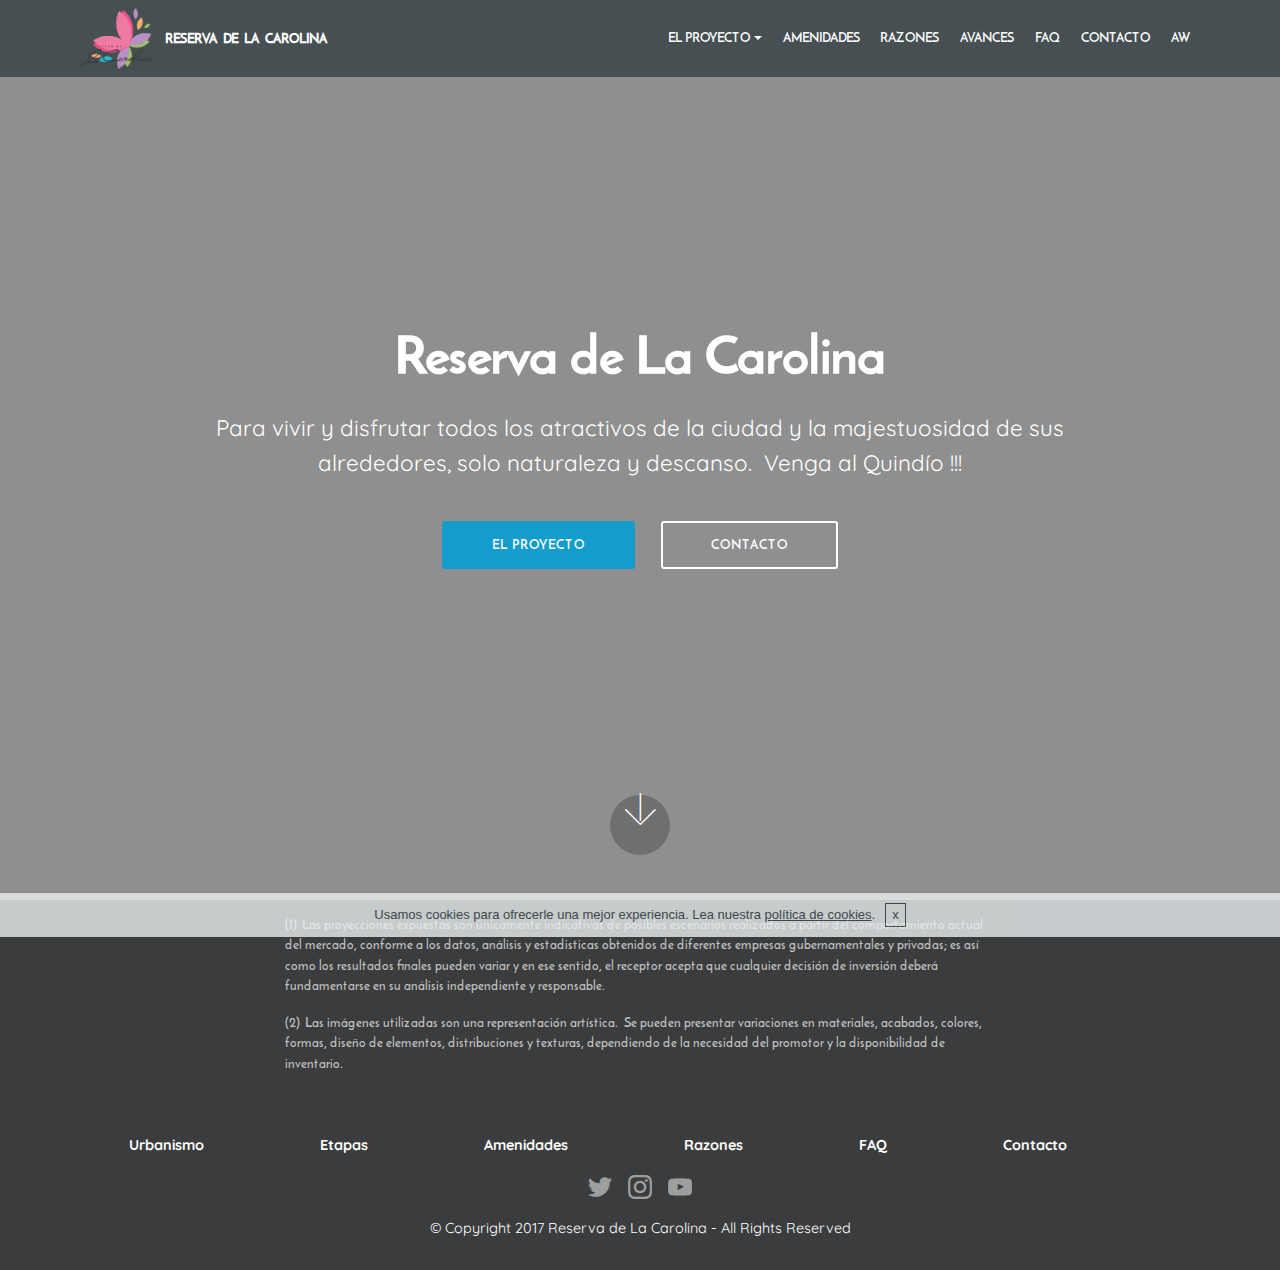
<file: index.html>
<!DOCTYPE html>
<html >
<head>
  <!-- Site made with Mobirise Website Builder v4.6.3, https://mobirise.com -->
  <meta charset="UTF-8">
  <meta http-equiv="X-UA-Compatible" content="IE=edge">
  <meta name="generator" content="Mobirise v4.6.3, mobirise.com">
  <meta name="viewport" content="width=device-width, initial-scale=1, minimum-scale=1">
  <link rel="shortcut icon" href="assets/images/logordlc-1324x1112.png" type="image/x-icon">
  <meta name="description" content="">
  <title>Home</title>
  <link rel="stylesheet" href="assets/web/assets/mobirise-icons/mobirise-icons.css">
  <link rel="stylesheet" href="assets/tether/tether.min.css">
  <link rel="stylesheet" href="assets/soundcloud-plugin/style.css">
  <link rel="stylesheet" href="assets/bootstrap/css/bootstrap.min.css">
  <link rel="stylesheet" href="assets/bootstrap/css/bootstrap-grid.min.css">
  <link rel="stylesheet" href="assets/bootstrap/css/bootstrap-reboot.min.css">
  <link rel="stylesheet" href="assets/socicon/css/styles.css">
  <link rel="stylesheet" href="assets/dropdown/css/style.css">
  <link rel="stylesheet" href="assets/theme/css/style.css">
  <link href="assets/fonts/style.css" rel="stylesheet">
  <link rel="stylesheet" href="assets/mobirise/css/mbr-additional.css" type="text/css">
  
  
  
</head>
<body>
  <section class="menu cid-qBSrMK0MEF" once="menu" id="menu1-3">

    

    <nav class="navbar navbar-expand beta-menu navbar-dropdown align-items-center navbar-fixed-top navbar-toggleable-sm">
        <button class="navbar-toggler navbar-toggler-right" type="button" data-toggle="collapse" data-target="#navbarSupportedContent" aria-controls="navbarSupportedContent" aria-expanded="false" aria-label="Toggle navigation">
            <div class="hamburger">
                <span></span>
                <span></span>
                <span></span>
                <span></span>
            </div>
        </button>
        <div class="menu-logo">
            <div class="navbar-brand">
                <span class="navbar-logo">
                    <a href="index.html#header6-2">
                         <img src="assets/images/logordlc-1324x1112.png" alt="Mobirise" title="" style="height: 3.8rem;">
                    </a>
                </span>
                <span class="navbar-caption-wrap"><a class="navbar-caption text-white display-4" href="index.html#header6-2">RESERVA &nbsp;DE &nbsp;LA &nbsp;CAROLINA</a></span>
            </div>
        </div>
        <div class="collapse navbar-collapse" id="navbarSupportedContent">
            <ul class="navbar-nav nav-dropdown nav-right" data-app-modern-menu="true"><li class="nav-item dropdown"><a class="nav-link link text-white dropdown-toggle display-4" href="#top" data-toggle="dropdown-submenu" aria-expanded="false">
                        
                        EL PROYECTO</a><div class="dropdown-menu"><a class="text-white dropdown-item display-4" href="elproyecto.html#content12-2z" aria-expanded="false">Descripción</a><a class="text-white dropdown-item display-4" href="elproyecto.html#content4-q" aria-expanded="false">Plantas</a><a class="text-white dropdown-item display-4" href="elproyecto.html#gallery2-33">Apartamentos</a><a class="text-white dropdown-item display-4" href="elproyecto.html#content12-31">Aspectos Técnicos</a><a class="text-white dropdown-item display-4" href="elproyecto.html#content12-3a">Especificaciones&nbsp;<br></a><a class="text-white dropdown-item display-4" href="apartamentos.html#content4-s">Precios</a></div></li><li class="nav-item"><a class="nav-link link text-white display-4" href="amenidades.html#menu1-5">
                        
                        AMENIDADES</a></li><li class="nav-item"><a class="nav-link link text-white display-4" href="razones.html#menu1-7">
                        
                        RAZONES</a></li><li class="nav-item"><a class="nav-link link text-white display-4" href="Avances.html#progress-bars3-24">AVANCES</a></li><li class="nav-item"><a class="nav-link link text-white display-4" href="faq.html#menu1-9">FAQ</a></li><li class="nav-item"><a class="nav-link link text-white display-4" href="contacto.html#form4-h">CONTACTO</a></li><li class="nav-item"><a class="nav-link link text-white display-4" href="https://arquitecturaw.github.io/index.html">AW</a></li></ul>
            
        </div>
    </nav>
</section>

<section class="engine"><a href="https://mobirise.ws/p">open source website creator</a></section><section class="header6 cid-qBS0aXfGBU mbr-fullscreen" data-bg-video="https://www.youtube.com/watch?v=mtoJZQcTu64" id="header6-2">

    

    <div class="mbr-overlay" style="opacity: 0.4; background-color: rgb(0, 0, 0);">
    </div>

    <div class="container">
        <div class="row justify-content-md-center">
            <div class="mbr-white col-md-10">
                <h1 class="mbr-section-title align-center mbr-bold pb-3 mbr-fonts-style display-1">Reserva de La Carolina</h1>
                <p class="mbr-text align-center pb-3 mbr-fonts-style display-5">Para vivir y disfrutar todos los atractivos de la ciudad y la majestuosidad de sus alrededores, solo naturaleza y descanso. &nbsp;Venga al Quindío !!!</p>
                <div class="mbr-section-btn align-center"><a class="btn btn-md btn-primary display-4" href="elproyecto.html#content12-2z">EL PROYECTO</a>
                        <a class="btn btn-md btn-white-outline display-4" href="contacto.html#form4-h">CONTACTO</a></div>
            </div>
        </div>
    </div>

    <div class="mbr-arrow hidden-sm-down" aria-hidden="true">
        <a href="#next">
            <i class="mbri-down mbr-iconfont"></i>
        </a>
    </div>
</section>

<section class="mbr-section article content1 cid-qEtfpXSexw" id="content1-2l">
    
     

    <div class="container">
        <div class="media-container-row">
            <div class="mbr-text col-12 col-md-8 mbr-fonts-style display-4"><p>(1) &nbsp;Las proyecciones expuestas son únicamente indicativas de posibles escenarios realizados a partir del comportamiento actual del mercado, conforme a los datos, análisis y estadisticas obtenidos de diferentes empresas gubernamentales y privadas<span style="font-size: 0.8rem;">; es así como los resultados finales pueden variar y en ese sentido, el receptor acepta que cualquier decisión de inversión deberá fundamentarse en su análisis independiente y responsable.</span></p><p><span style="font-size: 0.8rem;">(2) &nbsp;Las imágenes utilizadas son una representación artística. &nbsp;Se pueden presentar variaciones en materiales, acabados, colores, formas, diseño de elementos, distribuciones y texturas, dependiendo de la necesidad del promotor y la disponibilidad de inventario.</span></p></div>
        </div>
    </div>
</section>

<section once="" class="cid-qEtfrMwyOr" id="footer7-2m">

    

    

    <div class="container">
        <div class="media-container-row align-center mbr-white">
            <div class="row row-links">
                <ul class="foot-menu">
                    
                    
                    
                    
                    
                <li class="foot-menu-item mbr-fonts-style display-7"><a class="mbr-bold text-white" href="urbanismo.html#slider1-i">Urbanismo</a>&nbsp; &nbsp; &nbsp; &nbsp; &nbsp; &nbsp; &nbsp; &nbsp; &nbsp; &nbsp; &nbsp;</li><li class="foot-menu-item mbr-fonts-style display-7"><a class="mbr-bold text-white" href="etapas.html#features3-c">Etapas</a>&nbsp; &nbsp; &nbsp; &nbsp; &nbsp; &nbsp; &nbsp; &nbsp; &nbsp; &nbsp; &nbsp;</li><li class="foot-menu-item mbr-fonts-style display-7"><a class="mbr-bold text-white" href="amenidades.html#header5-11">Amenidades</a>&nbsp; &nbsp; &nbsp; &nbsp; &nbsp; &nbsp; &nbsp; &nbsp; &nbsp; &nbsp; &nbsp;</li><li class="foot-menu-item mbr-fonts-style display-7"><a class="mbr-bold text-white" href="razones.html#content4-1b">Razones</a>&nbsp; &nbsp; &nbsp; &nbsp; &nbsp; &nbsp; &nbsp; &nbsp; &nbsp; &nbsp; &nbsp;</li><li class="foot-menu-item mbr-fonts-style display-7"><a class="mbr-bold text-white" href="faq.html">FAQ</a>&nbsp; &nbsp; &nbsp; &nbsp; &nbsp; &nbsp; &nbsp; &nbsp; &nbsp; &nbsp; &nbsp;</li><li class="foot-menu-item mbr-fonts-style display-7"><a class="mbr-bold text-white" href="contacto.html#form4-h">Contacto</a>&nbsp; &nbsp; &nbsp; &nbsp; &nbsp; &nbsp; &nbsp; &nbsp; &nbsp; &nbsp; &nbsp;</li></ul>
            </div>
            <div class="row social-row">
                <div class="social-list align-right pb-2">
                    
                    
                    
                    
                    
                    
                <div class="soc-item">
                        <a href="https://twitter.com/Arquitectura_W" target="_blank">
                            <span class="mbr-iconfont mbr-iconfont-social socicon-twitter socicon"></span>
                        </a>
                    </div><div class="soc-item">
                        <a href="https://www.instagram.com/w.main.consultants/?hl=es-la" target="_blank">
                            <span class="mbr-iconfont mbr-iconfont-social socicon-instagram socicon"></span>
                        </a>
                    </div><div class="soc-item">
                        <a href="https://www.youtube.com/channel/UCVADAFHaBMhLnF10SD1O4ew" target="_blank">
                            <span class="mbr-iconfont mbr-iconfont-social socicon-youtube socicon"></span>
                        </a>
                    </div></div>
            </div>
            <div class="row row-copirayt">
                <p class="mbr-text mb-0 mbr-fonts-style mbr-white align-center display-7">© Copyright 2017 Reserva de La Carolina - All Rights Reserved</p>
            </div>
        </div>
    </div>
</section>


  <script src="assets/web/assets/jquery/jquery.min.js"></script>
  <script src="assets/popper/popper.min.js"></script>
  <script src="assets/tether/tether.min.js"></script>
  <script src="assets/bootstrap/js/bootstrap.min.js"></script>
  <script src="assets/smoothscroll/smooth-scroll.js"></script>
  <script src="assets/ytplayer/jquery.mb.ytplayer.min.js"></script>
  <script src="assets/vimeoplayer/jquery.mb.vimeo_player.js"></script>
  <script src="assets/dropdown/js/script.min.js"></script>
  <script src="assets/touchswipe/jquery.touch-swipe.min.js"></script>
  <script src="assets/cookies-alert-plugin/cookies-alert-core.js"></script>
  <script src="assets/cookies-alert-plugin/cookies-alert-script.js"></script>
  <script src="assets/theme/js/script.js"></script>
  
  
 <div id="scrollToTop" class="scrollToTop mbr-arrow-up"><a style="text-align: center;"><i></i></a></div>
  <input name="cookieData" type="hidden" data-cookie-text="Usamos cookies para ofrecerle una mejor experiencia. Lea nuestra <a href='politicadecookies.html'>política de cookies</a>.">
  </body>
</html>
</file>
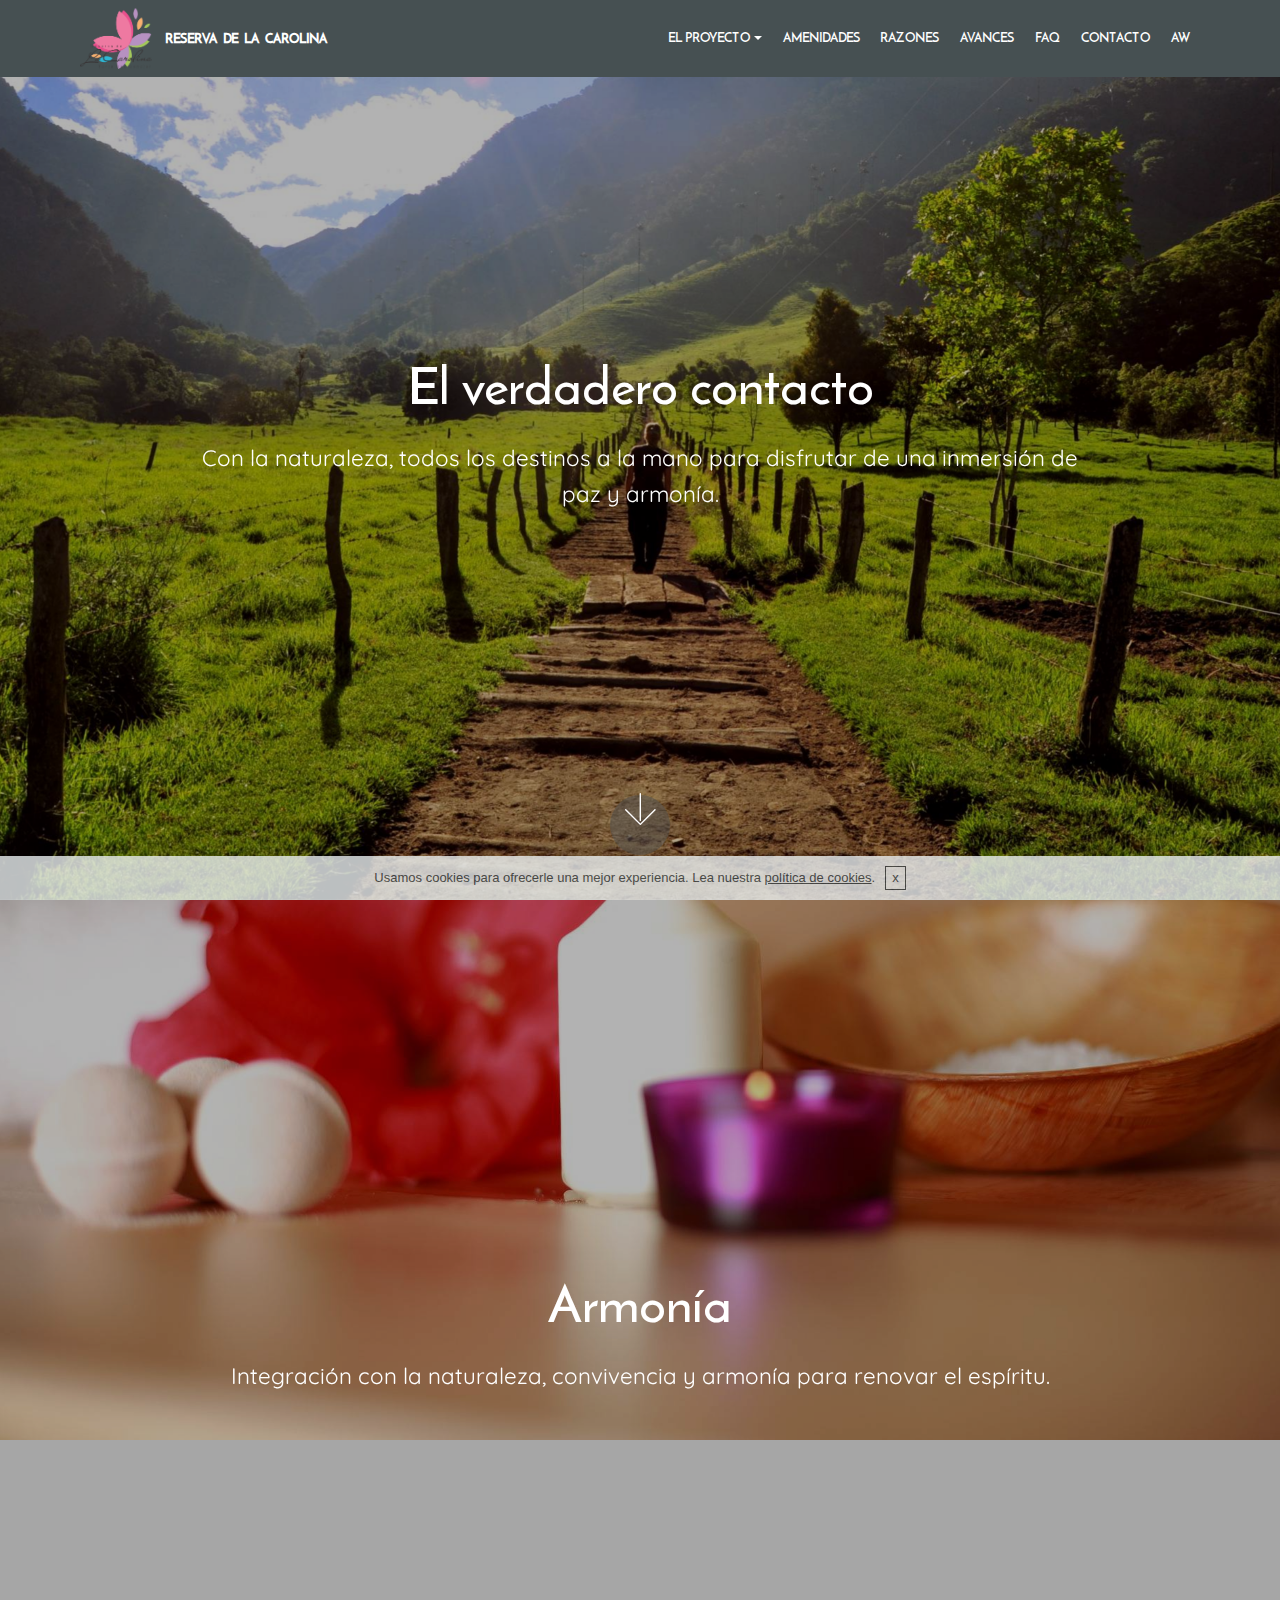
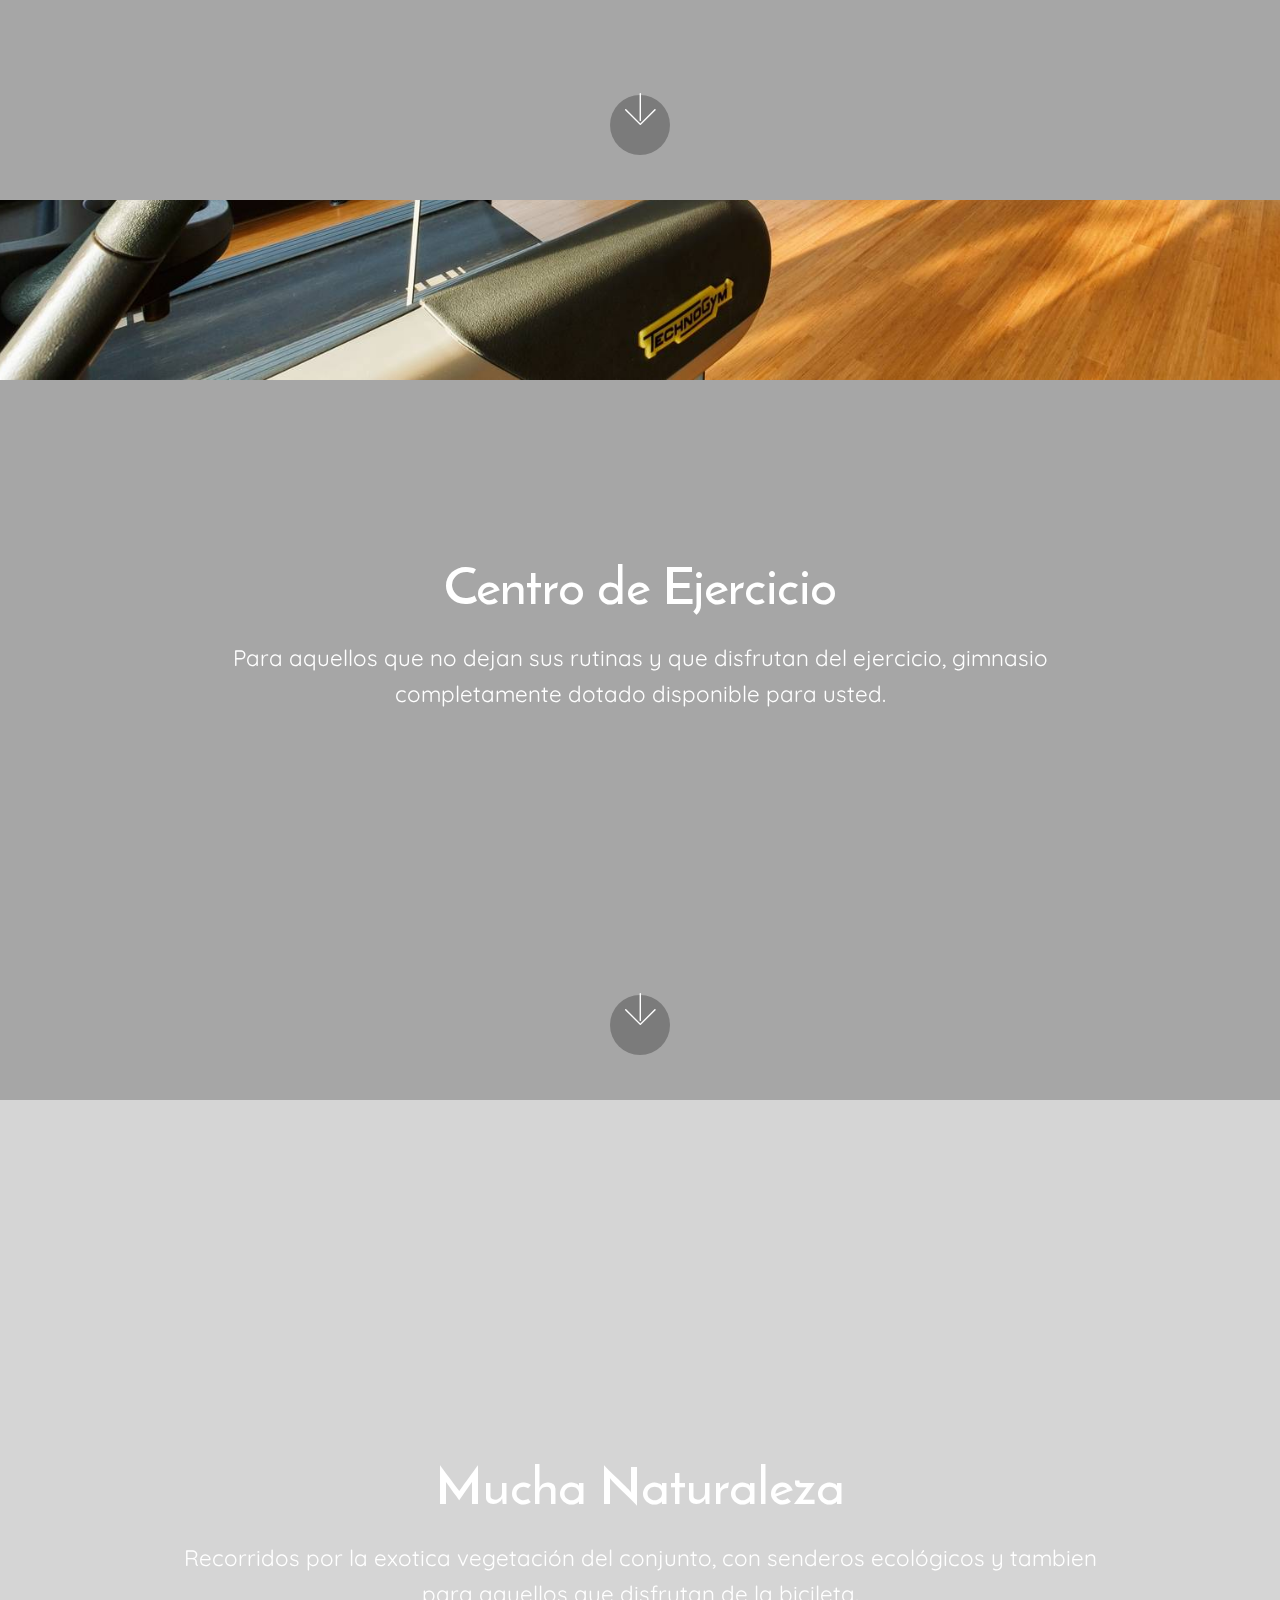
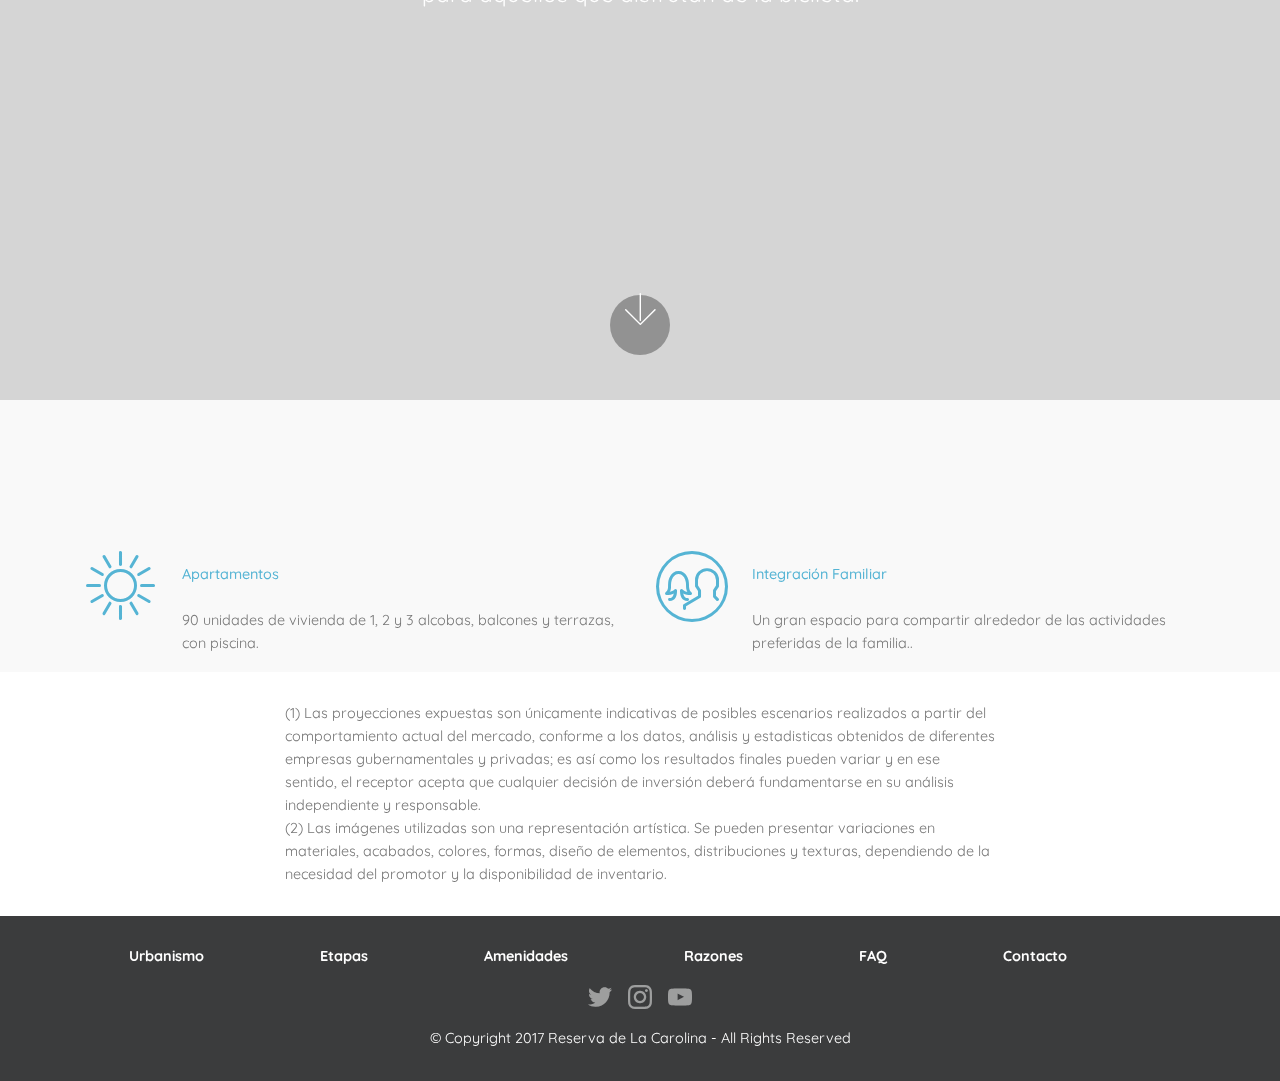
<file: amenidades.html>
<!DOCTYPE html>
<html >
<head>
  <!-- Site made with Mobirise Website Builder v4.6.3, https://mobirise.com -->
  <meta charset="UTF-8">
  <meta http-equiv="X-UA-Compatible" content="IE=edge">
  <meta name="generator" content="Mobirise v4.6.3, mobirise.com">
  <meta name="viewport" content="width=device-width, initial-scale=1, minimum-scale=1">
  <link rel="shortcut icon" href="assets/images/logordlc-1324x1112.png" type="image/x-icon">
  <meta name="description" content="Web Page Builder Description">
  <title>Amenidades</title>
  <link rel="stylesheet" href="assets/web/assets/mobirise-icons/mobirise-icons.css">
  <link rel="stylesheet" href="assets/tether/tether.min.css">
  <link rel="stylesheet" href="assets/soundcloud-plugin/style.css">
  <link rel="stylesheet" href="assets/bootstrap/css/bootstrap.min.css">
  <link rel="stylesheet" href="assets/bootstrap/css/bootstrap-grid.min.css">
  <link rel="stylesheet" href="assets/bootstrap/css/bootstrap-reboot.min.css">
  <link rel="stylesheet" href="assets/dropdown/css/style.css">
  <link rel="stylesheet" href="assets/socicon/css/styles.css">
  <link rel="stylesheet" href="assets/theme/css/style.css">
  <link href="assets/fonts/style.css" rel="stylesheet">
  <link rel="stylesheet" href="assets/mobirise/css/mbr-additional.css" type="text/css">
  
  
  
</head>
<body>
  <section class="menu cid-qBSrMK0MEF" once="menu" id="menu1-5">

    

    <nav class="navbar navbar-expand beta-menu navbar-dropdown align-items-center navbar-fixed-top navbar-toggleable-sm">
        <button class="navbar-toggler navbar-toggler-right" type="button" data-toggle="collapse" data-target="#navbarSupportedContent" aria-controls="navbarSupportedContent" aria-expanded="false" aria-label="Toggle navigation">
            <div class="hamburger">
                <span></span>
                <span></span>
                <span></span>
                <span></span>
            </div>
        </button>
        <div class="menu-logo">
            <div class="navbar-brand">
                <span class="navbar-logo">
                    <a href="index.html#header6-2">
                         <img src="assets/images/logordlc-1324x1112.png" alt="Mobirise" title="" style="height: 3.8rem;">
                    </a>
                </span>
                <span class="navbar-caption-wrap"><a class="navbar-caption text-white display-4" href="index.html#header6-2">RESERVA &nbsp;DE &nbsp;LA &nbsp;CAROLINA</a></span>
            </div>
        </div>
        <div class="collapse navbar-collapse" id="navbarSupportedContent">
            <ul class="navbar-nav nav-dropdown nav-right" data-app-modern-menu="true"><li class="nav-item dropdown"><a class="nav-link link text-white dropdown-toggle display-4" href="#top" data-toggle="dropdown-submenu" aria-expanded="false">
                        
                        EL PROYECTO</a><div class="dropdown-menu"><a class="text-white dropdown-item display-4" href="elproyecto.html#content12-2z" aria-expanded="false">Descripción</a><a class="text-white dropdown-item display-4" href="elproyecto.html#content4-q" aria-expanded="false">Plantas</a><a class="text-white dropdown-item display-4" href="elproyecto.html#gallery2-33">Apartamentos</a><a class="text-white dropdown-item display-4" href="elproyecto.html#content12-31">Aspectos Técnicos</a><a class="text-white dropdown-item display-4" href="elproyecto.html#content12-3a">Especificaciones&nbsp;<br></a><a class="text-white dropdown-item display-4" href="apartamentos.html#content4-s">Precios</a></div></li><li class="nav-item"><a class="nav-link link text-white display-4" href="amenidades.html#menu1-5">
                        
                        AMENIDADES</a></li><li class="nav-item"><a class="nav-link link text-white display-4" href="razones.html#menu1-7">
                        
                        RAZONES</a></li><li class="nav-item"><a class="nav-link link text-white display-4" href="Avances.html#progress-bars3-24">AVANCES</a></li><li class="nav-item"><a class="nav-link link text-white display-4" href="faq.html#menu1-9">FAQ</a></li><li class="nav-item"><a class="nav-link link text-white display-4" href="contacto.html#form4-h">CONTACTO</a></li><li class="nav-item"><a class="nav-link link text-white display-4" href="https://arquitecturaw.github.io/index.html">AW</a></li></ul>
            
        </div>
    </nav>
</section>

<section class="engine"><a href="https://mobirise.ws/g">how to create own website</a></section><section class="header5 cid-qCjIfACmV8 mbr-fullscreen mbr-parallax-background" id="header5-11">

    

    <div class="mbr-overlay" style="opacity: 0.3; background-color: rgb(0, 0, 0);">
    </div>
    <div class="container">
        <div class="row justify-content-center">
            <div class="mbr-white col-md-10">
                <h1 class="mbr-section-title align-center pb-3 mbr-fonts-style display-1">
                    El verdadero contacto</h1>
                <p class="mbr-text align-center display-5 pb-3 mbr-fonts-style">
                   Con la naturaleza, todos los destinos a la mano para disfrutar de una inmersión de paz y armonía.
                </p>
                
            </div>
        </div>
    </div>

    <div class="mbr-arrow hidden-sm-down" aria-hidden="true">
        <a href="#next">
            <i class="mbri-down mbr-iconfont"></i>
        </a>
    </div>
</section>

<section class="header5 cid-qCjIqBGF2I mbr-fullscreen mbr-parallax-background" id="header5-12">

    

    <div class="mbr-overlay" style="opacity: 0.3; background-color: rgb(0, 0, 0);">
    </div>
    <div class="container">
        <div class="row justify-content-center">
            <div class="mbr-white col-md-10">
                <h1 class="mbr-section-title align-center pb-3 mbr-fonts-style display-1">
                    Armonía</h1>
                <p class="mbr-text align-center display-5 pb-3 mbr-fonts-style">
                   Integración con la naturaleza, convivencia y armonía para renovar el espíritu.
                </p>
                
            </div>
        </div>
    </div>

    <div class="mbr-arrow hidden-sm-down" aria-hidden="true">
        <a href="#next">
            <i class="mbri-down mbr-iconfont"></i>
        </a>
    </div>
</section>

<section class="header5 cid-qCjJe63Vt8 mbr-fullscreen mbr-parallax-background" id="header5-13">

    

    <div class="mbr-overlay" style="opacity: 0.3; background-color: rgb(0, 0, 0);">
    </div>
    <div class="container">
        <div class="row justify-content-center">
            <div class="mbr-white col-md-10">
                <h1 class="mbr-section-title align-center pb-3 mbr-fonts-style display-1">
                    Centro de Ejercicio</h1>
                <p class="mbr-text align-center display-5 pb-3 mbr-fonts-style">
                   Para aquellos que no dejan sus rutinas y que disfrutan del ejercicio, gimnasio completamente dotado disponible para usted.
                </p>
                
            </div>
        </div>
    </div>

    <div class="mbr-arrow hidden-sm-down" aria-hidden="true">
        <a href="#next">
            <i class="mbri-down mbr-iconfont"></i>
        </a>
    </div>
</section>

<section class="header5 cid-qCjPnU6WwO mbr-fullscreen mbr-parallax-background" id="header5-18">

    

    <div class="mbr-overlay" style="opacity: 0.1; background-color: rgb(0, 0, 0);">
    </div>
    <div class="container">
        <div class="row justify-content-center">
            <div class="mbr-white col-md-10">
                <h1 class="mbr-section-title align-center pb-3 mbr-fonts-style display-1">
                    Mucha Naturaleza</h1>
                <p class="mbr-text align-center display-5 pb-3 mbr-fonts-style">
                   Recorridos por la exotica vegetación del conjunto, con senderos ecológicos y tambien para aquellos que disfrutan de la bicileta.
                </p>
                
            </div>
        </div>
    </div>

    <div class="mbr-arrow hidden-sm-down" aria-hidden="true">
        <a href="#next">
            <i class="mbri-down mbr-iconfont"></i>
        </a>
    </div>
</section>

<section class="features9 cid-qCoRSBvWWo" id="features9-1p">

    

    
    <div class="container">
        <div class="row justify-content-center">
            <div class="card p-3 col-12 col-md-6">
                <div class="media-container-row">
                    <div class="card-img pr-2">
                        <span class="mbr-iconfont mbri-sun2" style="color: rgb(85, 180, 212);"></span>
                    </div>
                    <div class="card-box">
                        <h4 class="card-title py-3 mbr-fonts-style display-7">
                            Apartamentos</h4>
                        <p class="mbr-text mbr-fonts-style display-7">90 unidades de vivienda de 1, 2 y 3 alcobas, balcones y terrazas, con piscina.
                        </p>
                    </div>
                </div>
            </div>

            <div class="card p-3 col-12 col-md-6">
                <div class="media-container-row">
                    <div class="card-img pr-2">
                        <span class="mbr-iconfont mbri-users" style="color: rgb(85, 180, 212);"></span>
                    </div>
                    <div class="card-box">
                        <h4 class="card-title py-3 mbr-fonts-style display-7">
                            Integración Familiar</h4>
                        <p class="mbr-text mbr-fonts-style display-7">Un gran espacio para compartir alrededor de las actividades preferidas de la familia..
                        </p>
                    </div>
                </div>
            </div>

            

            
        </div>
    </div>
</section>

<section class="mbr-section article content1 cid-qCp5gfmwSb" id="content1-1y">
    
     

    <div class="container">
        <div class="media-container-row">
            <div class="mbr-text col-12 col-md-8 mbr-fonts-style display-7">(1)  Las proyecciones expuestas son únicamente indicativas de posibles escenarios realizados a partir del comportamiento actual del mercado, conforme a los datos, análisis y estadisticas obtenidos de diferentes empresas gubernamentales y privadas; es así como los resultados finales pueden variar y en ese sentido, el receptor acepta que cualquier decisión de inversión deberá fundamentarse en su análisis independiente y responsable.
<div><strong>
</strong></div><div>(2)  Las imágenes utilizadas son una representación artística.  Se pueden presentar variaciones en materiales, acabados, colores, formas, diseño de elementos, distribuciones y texturas, dependiendo de la necesidad del promotor y la disponibilidad de inventario.</div></div>
        </div>
    </div>
</section>

<section once="" class="cid-qEtgr6sWzU" id="footer7-2r">

    

    

    <div class="container">
        <div class="media-container-row align-center mbr-white">
            <div class="row row-links">
                <ul class="foot-menu">
                    
                    
                    
                    
                    
                <li class="foot-menu-item mbr-fonts-style display-7"><a class="mbr-bold text-white" href="urbanismo.html#slider1-i">Urbanismo</a>&nbsp; &nbsp; &nbsp; &nbsp; &nbsp; &nbsp; &nbsp; &nbsp; &nbsp; &nbsp; &nbsp;</li><li class="foot-menu-item mbr-fonts-style display-7"><a class="mbr-bold text-white" href="etapas.html#features3-c">Etapas</a>&nbsp; &nbsp; &nbsp; &nbsp; &nbsp; &nbsp; &nbsp; &nbsp; &nbsp; &nbsp; &nbsp;</li><li class="foot-menu-item mbr-fonts-style display-7"><a class="mbr-bold text-white" href="amenidades.html#header5-11">Amenidades</a>&nbsp; &nbsp; &nbsp; &nbsp; &nbsp; &nbsp; &nbsp; &nbsp; &nbsp; &nbsp; &nbsp;</li><li class="foot-menu-item mbr-fonts-style display-7"><a class="mbr-bold text-white" href="razones.html#content4-1b">Razones</a>&nbsp; &nbsp; &nbsp; &nbsp; &nbsp; &nbsp; &nbsp; &nbsp; &nbsp; &nbsp; &nbsp;</li><li class="foot-menu-item mbr-fonts-style display-7"><a class="mbr-bold text-white" href="faq.html">FAQ</a>&nbsp; &nbsp; &nbsp; &nbsp; &nbsp; &nbsp; &nbsp; &nbsp; &nbsp; &nbsp; &nbsp;</li><li class="foot-menu-item mbr-fonts-style display-7"><a class="mbr-bold text-white" href="contacto.html#form4-h">Contacto</a>&nbsp; &nbsp; &nbsp; &nbsp; &nbsp; &nbsp; &nbsp; &nbsp; &nbsp; &nbsp; &nbsp;</li></ul>
            </div>
            <div class="row social-row">
                <div class="social-list align-right pb-2">
                    
                    
                    
                    
                    
                    
                <div class="soc-item">
                        <a href="https://twitter.com/Arquitectura_W" target="_blank">
                            <span class="mbr-iconfont mbr-iconfont-social socicon-twitter socicon"></span>
                        </a>
                    </div><div class="soc-item">
                        <a href="https://www.instagram.com/w.main.consultants/?hl=es-la" target="_blank">
                            <span class="mbr-iconfont mbr-iconfont-social socicon-instagram socicon"></span>
                        </a>
                    </div><div class="soc-item">
                        <a href="https://www.youtube.com/channel/UCVADAFHaBMhLnF10SD1O4ew" target="_blank">
                            <span class="mbr-iconfont mbr-iconfont-social socicon-youtube socicon"></span>
                        </a>
                    </div></div>
            </div>
            <div class="row row-copirayt">
                <p class="mbr-text mb-0 mbr-fonts-style mbr-white align-center display-7">© Copyright 2017 Reserva de La Carolina - All Rights Reserved</p>
            </div>
        </div>
    </div>
</section>


  <script src="assets/web/assets/jquery/jquery.min.js"></script>
  <script src="assets/popper/popper.min.js"></script>
  <script src="assets/tether/tether.min.js"></script>
  <script src="assets/bootstrap/js/bootstrap.min.js"></script>
  <script src="assets/smoothscroll/smooth-scroll.js"></script>
  <script src="assets/cookies-alert-plugin/cookies-alert-core.js"></script>
  <script src="assets/cookies-alert-plugin/cookies-alert-script.js"></script>
  <script src="assets/dropdown/js/script.min.js"></script>
  <script src="assets/touchswipe/jquery.touch-swipe.min.js"></script>
  <script src="assets/parallax/jarallax.min.js"></script>
  <script src="assets/theme/js/script.js"></script>
  
  
 <div id="scrollToTop" class="scrollToTop mbr-arrow-up"><a style="text-align: center;"><i></i></a></div>
  <input name="cookieData" type="hidden" data-cookie-text="Usamos cookies para ofrecerle una mejor experiencia. Lea nuestra <a href='politicadecookies.html'>política de cookies</a>.">
  </body>
</html>
</file>
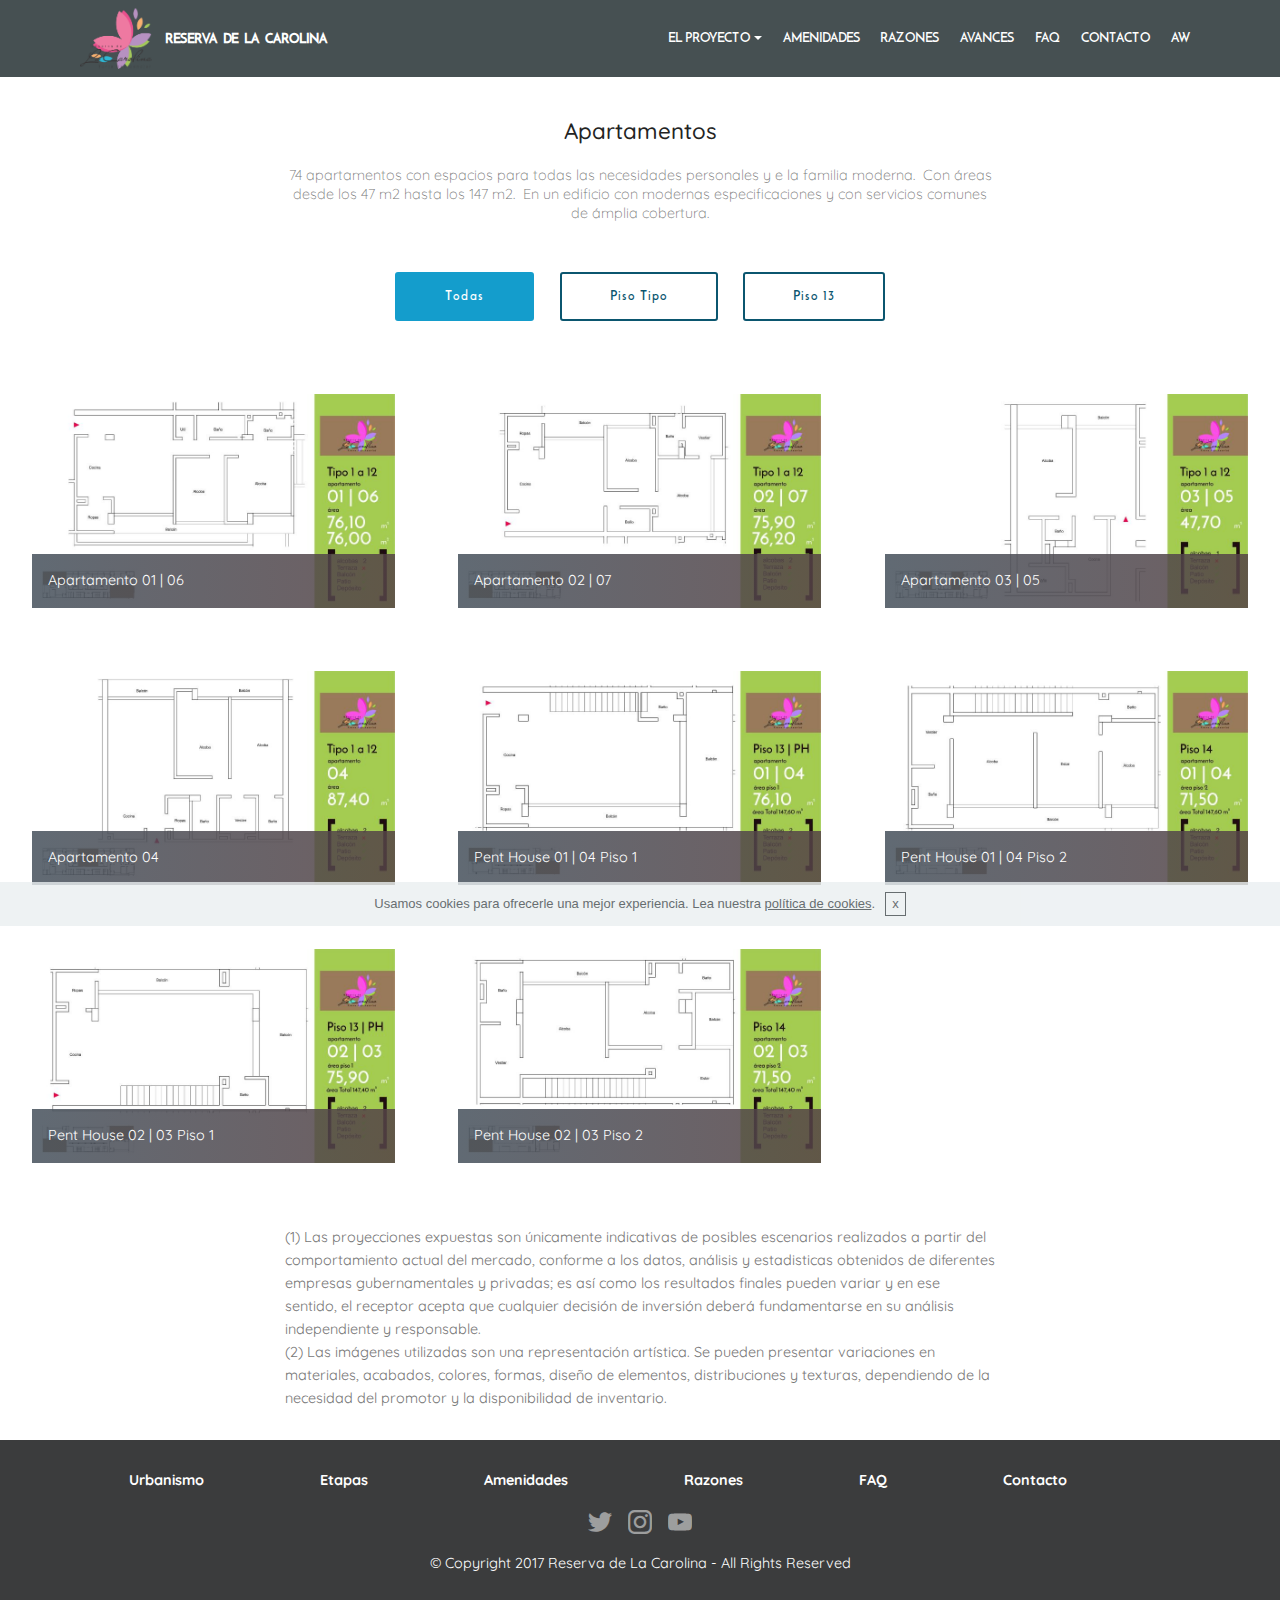
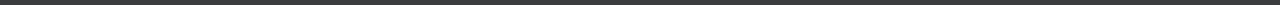
<file: apartamentos.html>
<!DOCTYPE html>
<html >
<head>
  <!-- Site made with Mobirise Website Builder v4.6.3, https://mobirise.com -->
  <meta charset="UTF-8">
  <meta http-equiv="X-UA-Compatible" content="IE=edge">
  <meta name="generator" content="Mobirise v4.6.3, mobirise.com">
  <meta name="viewport" content="width=device-width, initial-scale=1, minimum-scale=1">
  <link rel="shortcut icon" href="assets/images/logordlc-1324x1112.png" type="image/x-icon">
  <meta name="description" content="Website Generator Description">
  <title>Apartamentos</title>
  <link rel="stylesheet" href="assets/web/assets/mobirise-icons/mobirise-icons.css">
  <link rel="stylesheet" href="assets/tether/tether.min.css">
  <link rel="stylesheet" href="assets/soundcloud-plugin/style.css">
  <link rel="stylesheet" href="assets/bootstrap/css/bootstrap.min.css">
  <link rel="stylesheet" href="assets/bootstrap/css/bootstrap-grid.min.css">
  <link rel="stylesheet" href="assets/bootstrap/css/bootstrap-reboot.min.css">
  <link rel="stylesheet" href="assets/socicon/css/styles.css">
  <link rel="stylesheet" href="assets/dropdown/css/style.css">
  <link rel="stylesheet" href="assets/theme/css/style.css">
  <link rel="stylesheet" href="assets/gallery/style.css">
  <link href="assets/fonts/style.css" rel="stylesheet">
  <link rel="stylesheet" href="assets/mobirise/css/mbr-additional.css" type="text/css">
  
  
  
</head>
<body>
  <section class="menu cid-qBSrMK0MEF" once="menu" id="menu1-r">

    

    <nav class="navbar navbar-expand beta-menu navbar-dropdown align-items-center navbar-fixed-top navbar-toggleable-sm">
        <button class="navbar-toggler navbar-toggler-right" type="button" data-toggle="collapse" data-target="#navbarSupportedContent" aria-controls="navbarSupportedContent" aria-expanded="false" aria-label="Toggle navigation">
            <div class="hamburger">
                <span></span>
                <span></span>
                <span></span>
                <span></span>
            </div>
        </button>
        <div class="menu-logo">
            <div class="navbar-brand">
                <span class="navbar-logo">
                    <a href="index.html#header6-2">
                         <img src="assets/images/logordlc-1324x1112.png" alt="Mobirise" title="" style="height: 3.8rem;">
                    </a>
                </span>
                <span class="navbar-caption-wrap"><a class="navbar-caption text-white display-4" href="index.html#header6-2">RESERVA &nbsp;DE &nbsp;LA &nbsp;CAROLINA</a></span>
            </div>
        </div>
        <div class="collapse navbar-collapse" id="navbarSupportedContent">
            <ul class="navbar-nav nav-dropdown nav-right" data-app-modern-menu="true"><li class="nav-item dropdown"><a class="nav-link link text-white dropdown-toggle display-4" href="#top" data-toggle="dropdown-submenu" aria-expanded="false">
                        
                        EL PROYECTO</a><div class="dropdown-menu"><a class="text-white dropdown-item display-4" href="elproyecto.html#content12-2z" aria-expanded="false">Descripción</a><a class="text-white dropdown-item display-4" href="elproyecto.html#content4-q" aria-expanded="false">Plantas</a><a class="text-white dropdown-item display-4" href="elproyecto.html#gallery2-33">Apartamentos</a><a class="text-white dropdown-item display-4" href="elproyecto.html#content12-31">Aspectos Técnicos</a><a class="text-white dropdown-item display-4" href="elproyecto.html#content12-3a">Especificaciones&nbsp;<br></a><a class="text-white dropdown-item display-4" href="apartamentos.html#content4-s">Precios</a></div></li><li class="nav-item"><a class="nav-link link text-white display-4" href="amenidades.html#menu1-5">
                        
                        AMENIDADES</a></li><li class="nav-item"><a class="nav-link link text-white display-4" href="razones.html#menu1-7">
                        
                        RAZONES</a></li><li class="nav-item"><a class="nav-link link text-white display-4" href="Avances.html#progress-bars3-24">AVANCES</a></li><li class="nav-item"><a class="nav-link link text-white display-4" href="faq.html#menu1-9">FAQ</a></li><li class="nav-item"><a class="nav-link link text-white display-4" href="contacto.html#form4-h">CONTACTO</a></li><li class="nav-item"><a class="nav-link link text-white display-4" href="https://arquitecturaw.github.io/index.html">AW</a></li></ul>
            
        </div>
    </nav>
</section>

<section class="engine"><a href="https://mobirise.ws/h">how to make your own website</a></section><section class="mbr-section content4 cid-qCcVbeUsTv" id="content4-s">

    

    <div class="container">
        <div class="media-container-row">
            <div class="title col-12 col-md-8">
                <h2 class="align-center pb-3 mbr-fonts-style display-5">Apartamentos</h2>
                <h3 class="mbr-section-subtitle align-center mbr-light mbr-fonts-style display-7">74 apartamentos con espacios para todas las necesidades personales y e la familia moderna. &nbsp;Con áreas desde los 47 m2 hasta los 147 m2. &nbsp;En un edificio con modernas especificaciones y con servicios comunes de ámplia cobertura.<br>
                </h3>
                
            </div>
        </div>
    </div>
</section>

<section class="mbr-gallery mbr-slider-carousel cid-qCeTvO2DAD" id="gallery2-w">

    

    <div>
        <div><!-- Filter --><div class="mbr-gallery-filter container gallery-filter-active"><ul buttons="0"><li class="mbr-gallery-filter-all"><a class="btn btn-md btn-primary-outline active display-4" href="">Todas</a></li></ul></div><!-- Gallery --><div class="mbr-gallery-row"><div class="mbr-gallery-layout-default"><div><div><div class="mbr-gallery-item mbr-gallery-item--p4" data-video-url="false" data-tags="Piso Tipo"><div href="#lb-gallery2-w" data-slide-to="0" data-toggle="modal"><img src="assets/images/axma1y6-2000x1181-800x472.jpg" alt=""><span class="icon-focus"></span><span class="mbr-gallery-title mbr-fonts-style display-7">Apartamento 01 | 06</span></div></div><div class="mbr-gallery-item mbr-gallery-item--p4" data-video-url="false" data-tags="Piso Tipo"><div href="#lb-gallery2-w" data-slide-to="1" data-toggle="modal"><img src="assets/images/axma2y7-2000x1181-800x472.jpg" alt=""><span class="icon-focus"></span><span class="mbr-gallery-title mbr-fonts-style display-7">Apartamento 02 | 07</span></div></div><div class="mbr-gallery-item mbr-gallery-item--p4" data-video-url="false" data-tags="Piso Tipo"><div href="#lb-gallery2-w" data-slide-to="2" data-toggle="modal"><img src="assets/images/axma3y5-2000x1181-800x472.jpg" alt=""><span class="icon-focus"></span><span class="mbr-gallery-title mbr-fonts-style display-7">Apartamento 03 | 05</span></div></div><div class="mbr-gallery-item mbr-gallery-item--p4" data-video-url="false" data-tags="Piso Tipo"><div href="#lb-gallery2-w" data-slide-to="3" data-toggle="modal"><img src="assets/images/axma4-2000x1181-800x472.jpg" alt=""><span class="icon-focus"></span><span class="mbr-gallery-title mbr-fonts-style display-7">Apartamento 04</span></div></div><div class="mbr-gallery-item mbr-gallery-item--p4" data-video-url="false" data-tags="Piso 13"><div href="#lb-gallery2-w" data-slide-to="4" data-toggle="modal"><img src="assets/images/axmph01y04p1-2000x1181-800x472.jpg" alt="Apartamento 105"><span class="icon-focus"></span><span class="mbr-gallery-title mbr-fonts-style display-7">Pent House 01 | 04 Piso 1</span></div></div><div class="mbr-gallery-item mbr-gallery-item--p4" data-video-url="false" data-tags="Piso 13"><div href="#lb-gallery2-w" data-slide-to="5" data-toggle="modal"><img src="assets/images/axmph01y04p2-2000x1181-800x472.jpg" alt="Apartamento 106"><span class="icon-focus"></span><span class="mbr-gallery-title mbr-fonts-style display-7">Pent House 01 | 04 Piso 2</span></div></div><div class="mbr-gallery-item mbr-gallery-item--p4" data-video-url="false" data-tags="Piso 13"><div href="#lb-gallery2-w" data-slide-to="6" data-toggle="modal"><img src="assets/images/axmph02y03p1-2000x1181-800x472.jpg" alt=""><span class="icon-focus"></span><span class="mbr-gallery-title mbr-fonts-style display-7">Pent House 02 | 03 Piso 1</span></div></div><div class="mbr-gallery-item mbr-gallery-item--p4" data-video-url="false" data-tags="Piso 13"><div href="#lb-gallery2-w" data-slide-to="7" data-toggle="modal"><img src="assets/images/axmph02y03p2-2000x1181-800x472.jpg" alt=""><span class="icon-focus"></span><span class="mbr-gallery-title mbr-fonts-style display-7">Pent House 02 | 03 Piso 2</span></div></div></div></div><div class="clearfix"></div></div></div><!-- Lightbox --><div data-app-prevent-settings="" class="mbr-slider modal fade carousel slide" tabindex="-1" data-keyboard="true" data-interval="false" id="lb-gallery2-w"><div class="modal-dialog"><div class="modal-content"><div class="modal-body"><ol class="carousel-indicators"><li data-app-prevent-settings="" data-target="#lb-gallery2-w" data-slide-to="0"></li><li data-app-prevent-settings="" data-target="#lb-gallery2-w" data-slide-to="1"></li><li data-app-prevent-settings="" data-target="#lb-gallery2-w" data-slide-to="2"></li><li data-app-prevent-settings="" data-target="#lb-gallery2-w" data-slide-to="3"></li><li data-app-prevent-settings="" data-target="#lb-gallery2-w" class=" active" data-slide-to="4"></li><li data-app-prevent-settings="" data-target="#lb-gallery2-w" data-slide-to="5"></li><li data-app-prevent-settings="" data-target="#lb-gallery2-w" data-slide-to="6"></li><li data-app-prevent-settings="" data-target="#lb-gallery2-w" data-slide-to="7"></li></ol><div class="carousel-inner"><div class="carousel-item"><img src="assets/images/axma1y6-2000x1181.jpg" alt=""></div><div class="carousel-item"><img src="assets/images/axma2y7-2000x1181.jpg" alt=""></div><div class="carousel-item"><img src="assets/images/axma3y5-2000x1181.jpg" alt=""></div><div class="carousel-item"><img src="assets/images/axma4-2000x1181.jpg" alt=""></div><div class="carousel-item active"><img src="assets/images/axmph01y04p1-2000x1181.jpg" alt="Apartamento 105"></div><div class="carousel-item"><img src="assets/images/axmph01y04p2-2000x1181.jpg" alt="Apartamento 106"></div><div class="carousel-item"><img src="assets/images/axmph02y03p1-2000x1181.jpg" alt=""></div><div class="carousel-item"><img src="assets/images/axmph02y03p2-2000x1181.jpg" alt=""></div></div><a class="carousel-control carousel-control-prev" role="button" data-slide="prev" href="#lb-gallery2-w"><span class="mbri-left mbr-iconfont" aria-hidden="true"></span><span class="sr-only">Previous</span></a><a class="carousel-control carousel-control-next" role="button" data-slide="next" href="#lb-gallery2-w"><span class="mbri-right mbr-iconfont" aria-hidden="true"></span><span class="sr-only">Next</span></a><a class="close" href="#" role="button" data-dismiss="modal"><span class="sr-only">Close</span></a></div></div></div></div></div>
    </div>

</section>

<section class="mbr-section article content1 cid-qCp6FClpKV" id="content1-20">
    
     

    <div class="container">
        <div class="media-container-row">
            <div class="mbr-text col-12 col-md-8 mbr-fonts-style display-7">(1) Las proyecciones expuestas son únicamente indicativas de posibles escenarios realizados a partir del comportamiento actual del mercado, conforme a los datos, análisis y estadisticas obtenidos de diferentes empresas gubernamentales y privadas; es así como los resultados finales pueden variar y en ese sentido, el receptor acepta que cualquier decisión de inversión deberá fundamentarse en su análisis independiente y responsable.
<div>
</div><div>(2) Las imágenes utilizadas son una representación artística. Se pueden presentar variaciones en materiales, acabados, colores, formas, diseño de elementos, distribuciones y texturas, dependiendo de la necesidad del promotor y la disponibilidad de inventario.</div></div>
        </div>
    </div>
</section>

<section once="" class="cid-qEtgbHuZ8M" id="footer7-2p">

    

    

    <div class="container">
        <div class="media-container-row align-center mbr-white">
            <div class="row row-links">
                <ul class="foot-menu">
                    
                    
                    
                    
                    
                <li class="foot-menu-item mbr-fonts-style display-7"><a class="mbr-bold text-white" href="urbanismo.html#slider1-i">Urbanismo</a>&nbsp; &nbsp; &nbsp; &nbsp; &nbsp; &nbsp; &nbsp; &nbsp; &nbsp; &nbsp; &nbsp;</li><li class="foot-menu-item mbr-fonts-style display-7"><a class="mbr-bold text-white" href="etapas.html#features3-c">Etapas</a>&nbsp; &nbsp; &nbsp; &nbsp; &nbsp; &nbsp; &nbsp; &nbsp; &nbsp; &nbsp; &nbsp;</li><li class="foot-menu-item mbr-fonts-style display-7"><a class="mbr-bold text-white" href="amenidades.html#header5-11">Amenidades</a>&nbsp; &nbsp; &nbsp; &nbsp; &nbsp; &nbsp; &nbsp; &nbsp; &nbsp; &nbsp; &nbsp;</li><li class="foot-menu-item mbr-fonts-style display-7"><a class="mbr-bold text-white" href="razones.html#content4-1b">Razones</a>&nbsp; &nbsp; &nbsp; &nbsp; &nbsp; &nbsp; &nbsp; &nbsp; &nbsp; &nbsp; &nbsp;</li><li class="foot-menu-item mbr-fonts-style display-7"><a class="mbr-bold text-white" href="faq.html">FAQ</a>&nbsp; &nbsp; &nbsp; &nbsp; &nbsp; &nbsp; &nbsp; &nbsp; &nbsp; &nbsp; &nbsp;</li><li class="foot-menu-item mbr-fonts-style display-7"><a class="mbr-bold text-white" href="contacto.html#form4-h">Contacto</a>&nbsp; &nbsp; &nbsp; &nbsp; &nbsp; &nbsp; &nbsp; &nbsp; &nbsp; &nbsp; &nbsp;</li></ul>
            </div>
            <div class="row social-row">
                <div class="social-list align-right pb-2">
                    
                    
                    
                    
                    
                    
                <div class="soc-item">
                        <a href="https://twitter.com/Arquitectura_W" target="_blank">
                            <span class="mbr-iconfont mbr-iconfont-social socicon-twitter socicon"></span>
                        </a>
                    </div><div class="soc-item">
                        <a href="https://www.instagram.com/w.main.consultants/?hl=es-la" target="_blank">
                            <span class="mbr-iconfont mbr-iconfont-social socicon-instagram socicon"></span>
                        </a>
                    </div><div class="soc-item">
                        <a href="https://www.youtube.com/channel/UCVADAFHaBMhLnF10SD1O4ew" target="_blank">
                            <span class="mbr-iconfont mbr-iconfont-social socicon-youtube socicon"></span>
                        </a>
                    </div></div>
            </div>
            <div class="row row-copirayt">
                <p class="mbr-text mb-0 mbr-fonts-style mbr-white align-center display-7">© Copyright 2017 Reserva de La Carolina - All Rights Reserved</p>
            </div>
        </div>
    </div>
</section>


  <script src="assets/web/assets/jquery/jquery.min.js"></script>
  <script src="assets/popper/popper.min.js"></script>
  <script src="assets/tether/tether.min.js"></script>
  <script src="assets/bootstrap/js/bootstrap.min.js"></script>
  <script src="assets/cookies-alert-plugin/cookies-alert-core.js"></script>
  <script src="assets/cookies-alert-plugin/cookies-alert-script.js"></script>
  <script src="assets/smoothscroll/smooth-scroll.js"></script>
  <script src="assets/touchswipe/jquery.touch-swipe.min.js"></script>
  <script src="assets/masonry/masonry.pkgd.min.js"></script>
  <script src="assets/imagesloaded/imagesloaded.pkgd.min.js"></script>
  <script src="assets/bootstrapcarouselswipe/bootstrap-carousel-swipe.js"></script>
  <script src="assets/vimeoplayer/jquery.mb.vimeo_player.js"></script>
  <script src="assets/dropdown/js/script.min.js"></script>
  <script src="assets/theme/js/script.js"></script>
  <script src="assets/gallery/player.min.js"></script>
  <script src="assets/gallery/script.js"></script>
  <script src="assets/slidervideo/script.js"></script>
  
  
 <div id="scrollToTop" class="scrollToTop mbr-arrow-up"><a style="text-align: center;"><i></i></a></div>
  <input name="cookieData" type="hidden" data-cookie-text="Usamos cookies para ofrecerle una mejor experiencia. Lea nuestra <a href='politicadecookies.html'>política de cookies</a>.">
  </body>
</html>
</file>
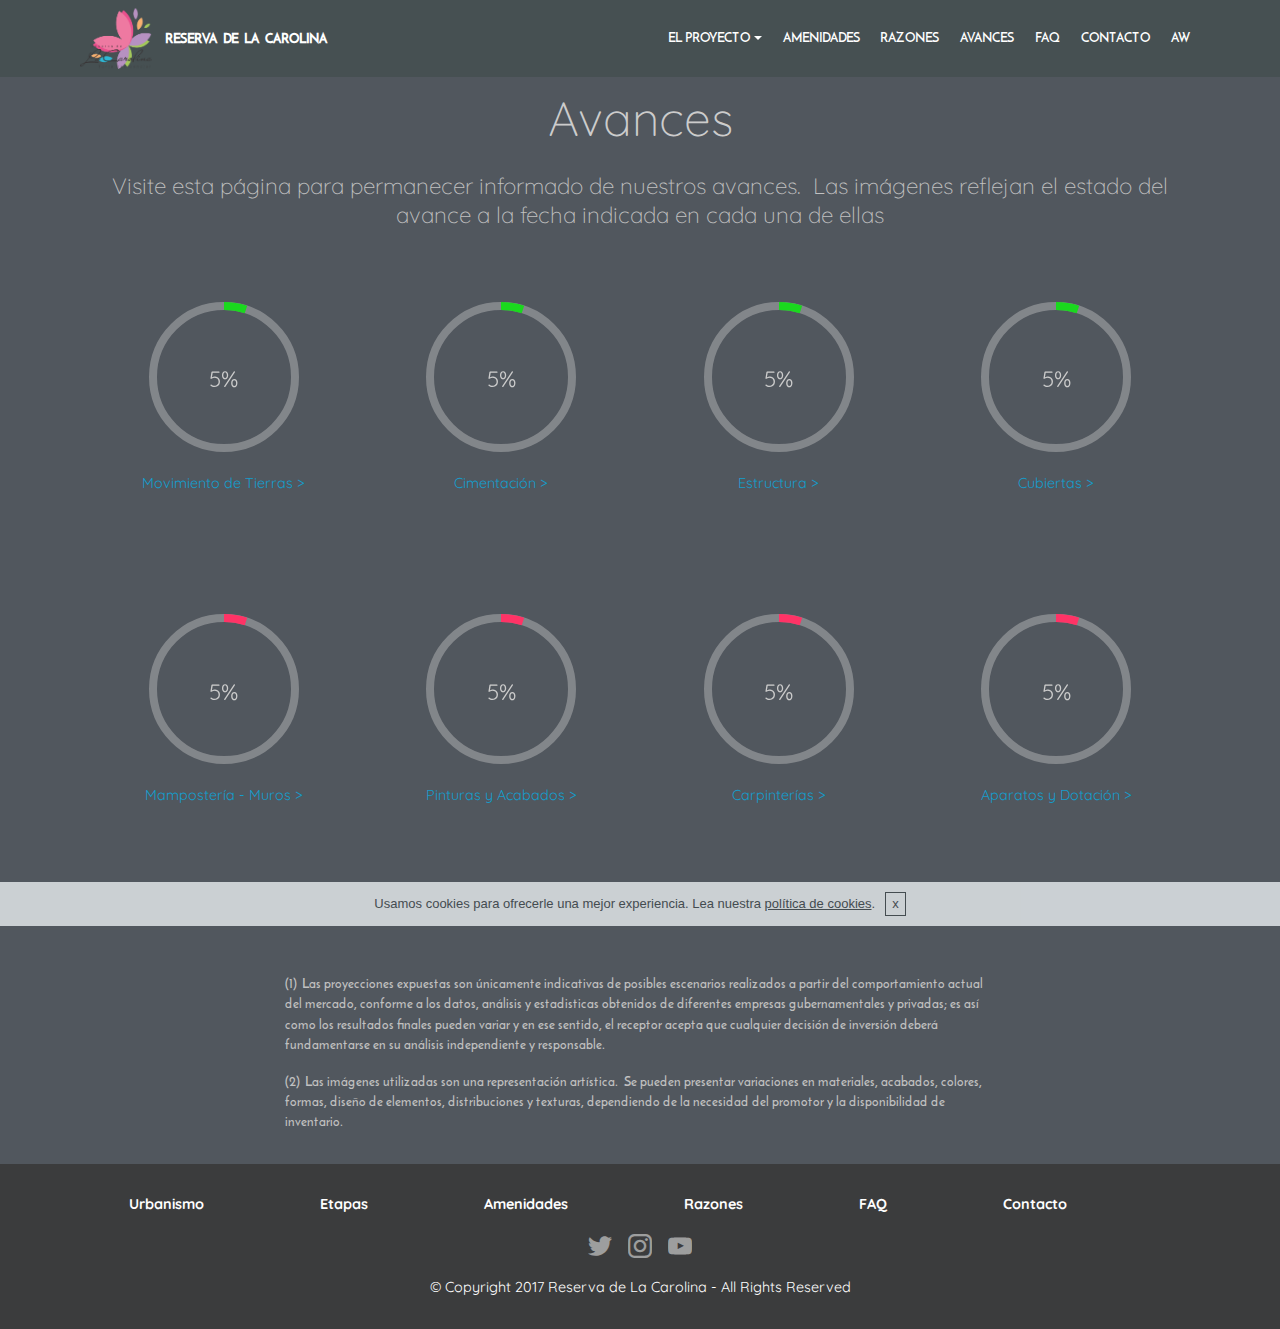
<file: Avances.html>
<!DOCTYPE html>
<html >
<head>
  <!-- Site made with Mobirise Website Builder v4.6.3, https://mobirise.com -->
  <meta charset="UTF-8">
  <meta http-equiv="X-UA-Compatible" content="IE=edge">
  <meta name="generator" content="Mobirise v4.6.3, mobirise.com">
  <meta name="viewport" content="width=device-width, initial-scale=1, minimum-scale=1">
  <link rel="shortcut icon" href="assets/images/logordlc-1324x1112.png" type="image/x-icon">
  <meta name="description" content="Website Builder Description">
  <title>Avances</title>
  <link rel="stylesheet" href="assets/web/assets/mobirise-icons/mobirise-icons.css">
  <link rel="stylesheet" href="assets/tether/tether.min.css">
  <link rel="stylesheet" href="assets/soundcloud-plugin/style.css">
  <link rel="stylesheet" href="assets/bootstrap/css/bootstrap.min.css">
  <link rel="stylesheet" href="assets/bootstrap/css/bootstrap-grid.min.css">
  <link rel="stylesheet" href="assets/bootstrap/css/bootstrap-reboot.min.css">
  <link rel="stylesheet" href="assets/dropdown/css/style.css">
  <link rel="stylesheet" href="assets/as-pie-progress/css/progress.min.css">
  <link rel="stylesheet" href="assets/socicon/css/styles.css">
  <link rel="stylesheet" href="assets/theme/css/style.css">
  <link href="assets/fonts/style.css" rel="stylesheet">
  <link rel="stylesheet" href="assets/mobirise/css/mbr-additional.css" type="text/css">
  
  
  
</head>
<body>
  <section class="menu cid-qBSrMK0MEF" once="menu" id="menu1-22">

    

    <nav class="navbar navbar-expand beta-menu navbar-dropdown align-items-center navbar-fixed-top navbar-toggleable-sm">
        <button class="navbar-toggler navbar-toggler-right" type="button" data-toggle="collapse" data-target="#navbarSupportedContent" aria-controls="navbarSupportedContent" aria-expanded="false" aria-label="Toggle navigation">
            <div class="hamburger">
                <span></span>
                <span></span>
                <span></span>
                <span></span>
            </div>
        </button>
        <div class="menu-logo">
            <div class="navbar-brand">
                <span class="navbar-logo">
                    <a href="index.html#header6-2">
                         <img src="assets/images/logordlc-1324x1112.png" alt="Mobirise" title="" style="height: 3.8rem;">
                    </a>
                </span>
                <span class="navbar-caption-wrap"><a class="navbar-caption text-white display-4" href="index.html#header6-2">RESERVA &nbsp;DE &nbsp;LA &nbsp;CAROLINA</a></span>
            </div>
        </div>
        <div class="collapse navbar-collapse" id="navbarSupportedContent">
            <ul class="navbar-nav nav-dropdown nav-right" data-app-modern-menu="true"><li class="nav-item dropdown"><a class="nav-link link text-white dropdown-toggle display-4" href="#top" data-toggle="dropdown-submenu" aria-expanded="false">
                        
                        EL PROYECTO</a><div class="dropdown-menu"><a class="text-white dropdown-item display-4" href="elproyecto.html#content12-2z" aria-expanded="false">Descripción</a><a class="text-white dropdown-item display-4" href="elproyecto.html#content4-q" aria-expanded="false">Plantas</a><a class="text-white dropdown-item display-4" href="elproyecto.html#gallery2-33">Apartamentos</a><a class="text-white dropdown-item display-4" href="elproyecto.html#content12-31">Aspectos Técnicos</a><a class="text-white dropdown-item display-4" href="elproyecto.html#content12-3a">Especificaciones&nbsp;<br></a><a class="text-white dropdown-item display-4" href="apartamentos.html#content4-s">Precios</a></div></li><li class="nav-item"><a class="nav-link link text-white display-4" href="amenidades.html#menu1-5">
                        
                        AMENIDADES</a></li><li class="nav-item"><a class="nav-link link text-white display-4" href="razones.html#menu1-7">
                        
                        RAZONES</a></li><li class="nav-item"><a class="nav-link link text-white display-4" href="Avances.html#progress-bars3-24">AVANCES</a></li><li class="nav-item"><a class="nav-link link text-white display-4" href="faq.html#menu1-9">FAQ</a></li><li class="nav-item"><a class="nav-link link text-white display-4" href="contacto.html#form4-h">CONTACTO</a></li><li class="nav-item"><a class="nav-link link text-white display-4" href="https://arquitecturaw.github.io/index.html">AW</a></li></ul>
            
        </div>
    </nav>
</section>

<section class="engine"><a href="https://mobirise.ws/b">best website creator</a></section><section class="progress-bars3 cid-qDy4uRqkcp" id="progress-bars3-24">
 
     

    
    
    <div class="container">
        <h2 class="mbr-section-title pb-3 align-center mbr-fonts-style display-2">
            Avances</h2>

        <h3 class="mbr-section-subtitle mbr-fonts-style display-5">Visite esta página para permanecer informado de nuestros avances. &nbsp;Las imágenes reflejan el estado del avance a la fecha indicada en cada una de ellas</h3>
    
        <div class="media-container-row pt-5 mt-2">
            <div class="card p-3 align-center">
                <div class="wrap">
                    <div class="pie_progress progress1" role="progressbar" data-goal="5">
                        <p class="pie_progress__number mbr-fonts-style display-5">10%</p>
                    </div>
                </div> 
                <div class="mbr-crt-title pt-3">
                    <h4 class="card-title py-2 mbr-fonts-style display-7"><a href="Avances.html#slider2-29">Movimiento de Tierras&nbsp;</a><strong><a href="Avances.html#gallery3-27">&gt;</a></strong></h4>
                </div>                 
            </div>

            <div class="card p-3 align-center">
                <div class="wrap">
                    <div class="pie_progress progress2" role="progressbar" data-goal="5">
                        <p class="pie_progress__number mbr-fonts-style display-5">5%</p>
                    </div>
                </div> 
                <div class="mbr-crt-title pt-3">
                    <h4 class="card-title py-2 mbr-fonts-style display-7"><a href="Avances.html#slider2-29">Cimentación &gt;</a></h4>
                </div>                 
            </div>

            <div class="card p-3 align-center">
                <div class="wrap">
                    <div class="pie_progress progress3" role="progressbar" data-goal="5">
                        <p class="pie_progress__number mbr-fonts-style display-5"></p>
                    </div>
                </div> 
                <div class="mbr-crt-title pt-3">
                    <h4 class="card-title py-2 mbr-fonts-style display-7"><a href="Avances.html#slider2-29">Estructura &gt;</a></h4>
                </div>                 
            </div>

            <div class="card p-3 align-center">
                <div class="wrap">
                    <div class="pie_progress progress4" role="progressbar" data-goal="5">
                        <p class="pie_progress__number mbr-fonts-style display-5"></p>
                    </div>
                </div> 
                <div class="mbr-crt-title pt-3">
                    <h4 class="card-title py-2 mbr-fonts-style display-7"><a href="Avances.html#slider2-29">Cubiertas &gt;</a></h4>
                </div>                 
            </div>

            

            
        </div>
</div></section>

<section class="progress-bars3 cid-qDy5aLYQ2f" id="progress-bars3-25">
 
     

    
    
    <div class="container">
        <h2 class="mbr-section-title pb-3 align-center mbr-fonts-style display-2"></h2>

        
    
        <div class="media-container-row pt-5 mt-2">
            <div class="card p-3 align-center">
                <div class="wrap">
                    <div class="pie_progress progress1" role="progressbar" data-goal="5">
                        <p class="pie_progress__number mbr-fonts-style display-5"></p>
                    </div>
                </div> 
                <div class="mbr-crt-title pt-3">
                    <h4 class="card-title py-2 mbr-fonts-style display-7"><a href="Avances.html#slider2-29">Mampostería - Muros &gt;</a></h4>
                </div>                 
            </div>

            <div class="card p-3 align-center">
                <div class="wrap">
                    <div class="pie_progress progress2" role="progressbar" data-goal="5">
                        <p class="pie_progress__number mbr-fonts-style display-5">5%</p>
                    </div>
                </div> 
                <div class="mbr-crt-title pt-3">
                    <h4 class="card-title py-2 mbr-fonts-style display-7"><a href="Avances.html#slider2-29">Pinturas y Acabados &gt;</a></h4>
                </div>                 
            </div>

            <div class="card p-3 align-center">
                <div class="wrap">
                    <div class="pie_progress progress3" role="progressbar" data-goal="5">
                        <p class="pie_progress__number mbr-fonts-style display-5"></p>
                    </div>
                </div> 
                <div class="mbr-crt-title pt-3">
                    <h4 class="card-title py-2 mbr-fonts-style display-7"><a href="Avances.html#slider2-29">Carpinterías &gt;</a></h4>
                </div>                 
            </div>

            <div class="card p-3 align-center">
                <div class="wrap">
                    <div class="pie_progress progress4" role="progressbar" data-goal="5">
                        <p class="pie_progress__number mbr-fonts-style display-5"></p>
                    </div>
                </div> 
                <div class="mbr-crt-title pt-3">
                    <h4 class="card-title py-2 mbr-fonts-style display-7"><a href="Avances.html#slider2-29">Aparatos y Dotación &gt;</a></h4>
                </div>                 
            </div>

            

            
        </div>
</div></section>

<section class="mbr-section article content1 cid-qEtgQzSinT" id="content1-2u">
    
     

    <div class="container">
        <div class="media-container-row">
            <div class="mbr-text col-12 col-md-8 mbr-fonts-style display-4"><p>(1) &nbsp;Las proyecciones expuestas son únicamente indicativas de posibles escenarios realizados a partir del comportamiento actual del mercado, conforme a los datos, análisis y estadisticas obtenidos de diferentes empresas gubernamentales y privadas<span style="font-size: 0.8rem;">; es así como los resultados finales pueden variar y en ese sentido, el receptor acepta que cualquier decisión de inversión deberá fundamentarse en su análisis independiente y responsable.</span></p><p><span style="font-size: 0.8rem;">(2) &nbsp;Las imágenes utilizadas son una representación artística. &nbsp;Se pueden presentar variaciones en materiales, acabados, colores, formas, diseño de elementos, distribuciones y texturas, dependiendo de la necesidad del promotor y la disponibilidad de inventario.</span></p></div>
        </div>
    </div>
</section>

<section once="" class="cid-qDQlmsumrm" id="footer7-2d">

    

    

    <div class="container">
        <div class="media-container-row align-center mbr-white">
            <div class="row row-links">
                <ul class="foot-menu">
                    
                    
                    
                    
                    
                <li class="foot-menu-item mbr-fonts-style display-7"><a class="mbr-bold text-white" href="urbanismo.html#slider1-i">Urbanismo</a>&nbsp; &nbsp; &nbsp; &nbsp; &nbsp; &nbsp; &nbsp; &nbsp; &nbsp; &nbsp; &nbsp;</li><li class="foot-menu-item mbr-fonts-style display-7"><a class="mbr-bold text-white" href="etapas.html#features3-c">Etapas</a>&nbsp; &nbsp; &nbsp; &nbsp; &nbsp; &nbsp; &nbsp; &nbsp; &nbsp; &nbsp; &nbsp;</li><li class="foot-menu-item mbr-fonts-style display-7"><a class="mbr-bold text-white" href="amenidades.html#header5-11">Amenidades</a>&nbsp; &nbsp; &nbsp; &nbsp; &nbsp; &nbsp; &nbsp; &nbsp; &nbsp; &nbsp; &nbsp;</li><li class="foot-menu-item mbr-fonts-style display-7"><a class="mbr-bold text-white" href="razones.html#content4-1b">Razones</a>&nbsp; &nbsp; &nbsp; &nbsp; &nbsp; &nbsp; &nbsp; &nbsp; &nbsp; &nbsp; &nbsp;</li><li class="foot-menu-item mbr-fonts-style display-7"><a class="mbr-bold text-white" href="faq.html">FAQ</a>&nbsp; &nbsp; &nbsp; &nbsp; &nbsp; &nbsp; &nbsp; &nbsp; &nbsp; &nbsp; &nbsp;</li><li class="foot-menu-item mbr-fonts-style display-7"><a class="mbr-bold text-white" href="contacto.html#form4-h">Contacto</a>&nbsp; &nbsp; &nbsp; &nbsp; &nbsp; &nbsp; &nbsp; &nbsp; &nbsp; &nbsp; &nbsp;</li></ul>
            </div>
            <div class="row social-row">
                <div class="social-list align-right pb-2">
                    
                    
                    
                    
                    
                    
                <div class="soc-item">
                        <a href="https://twitter.com/Arquitectura_W" target="_blank">
                            <span class="mbr-iconfont mbr-iconfont-social socicon-twitter socicon"></span>
                        </a>
                    </div><div class="soc-item">
                        <a href="https://www.instagram.com/w.main.consultants/?hl=es-la" target="_blank">
                            <span class="mbr-iconfont mbr-iconfont-social socicon-instagram socicon"></span>
                        </a>
                    </div><div class="soc-item">
                        <a href="https://www.youtube.com/channel/UCVADAFHaBMhLnF10SD1O4ew" target="_blank">
                            <span class="mbr-iconfont mbr-iconfont-social socicon-youtube socicon"></span>
                        </a>
                    </div></div>
            </div>
            <div class="row row-copirayt">
                <p class="mbr-text mb-0 mbr-fonts-style mbr-white align-center display-7">© Copyright 2017 Reserva de La Carolina - All Rights Reserved</p>
            </div>
        </div>
    </div>
</section>


  <script src="assets/web/assets/jquery/jquery.min.js"></script>
  <script src="assets/popper/popper.min.js"></script>
  <script src="assets/tether/tether.min.js"></script>
  <script src="assets/bootstrap/js/bootstrap.min.js"></script>
  <script src="assets/smoothscroll/smooth-scroll.js"></script>
  <script src="assets/cookies-alert-plugin/cookies-alert-core.js"></script>
  <script src="assets/cookies-alert-plugin/cookies-alert-script.js"></script>
  <script src="assets/dropdown/js/script.min.js"></script>
  <script src="assets/touchswipe/jquery.touch-swipe.min.js"></script>
  <script src="assets/as-pie-progress/jquery-as-pie-progress.min.js"></script>
  <script src="assets/theme/js/script.js"></script>
  
  
 <div id="scrollToTop" class="scrollToTop mbr-arrow-up"><a style="text-align: center;"><i></i></a></div>
  <input name="cookieData" type="hidden" data-cookie-text="Usamos cookies para ofrecerle una mejor experiencia. Lea nuestra <a href='politicadecookies.html'>política de cookies</a>.">
  </body>
</html>
</file>
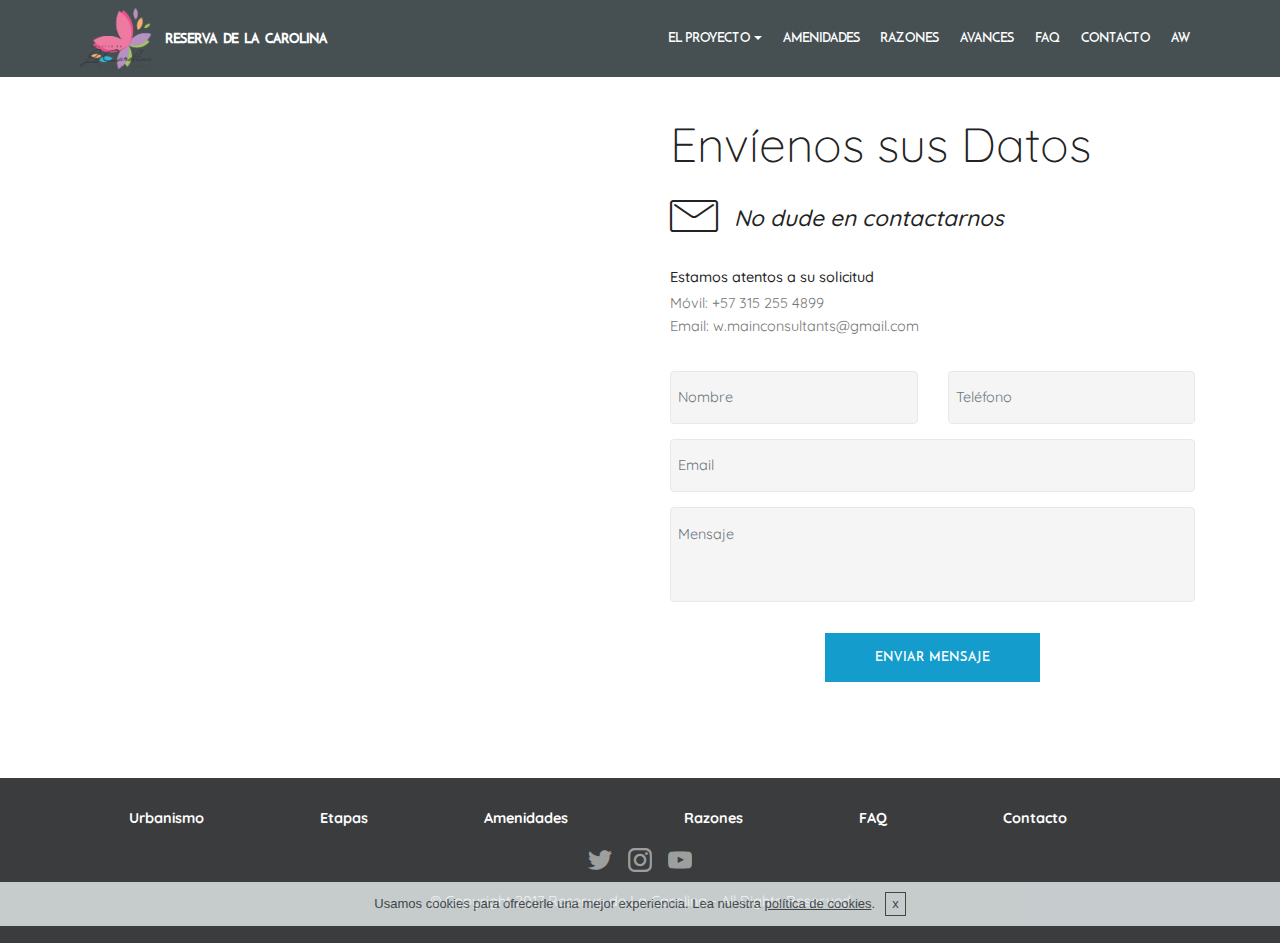
<file: contacto.html>
<!DOCTYPE html>
<html >
<head>
  <!-- Site made with Mobirise Website Builder v4.6.3, https://mobirise.com -->
  <meta charset="UTF-8">
  <meta http-equiv="X-UA-Compatible" content="IE=edge">
  <meta name="generator" content="Mobirise v4.6.3, mobirise.com">
  <meta name="viewport" content="width=device-width, initial-scale=1, minimum-scale=1">
  <link rel="shortcut icon" href="assets/images/logordlc-1324x1112.png" type="image/x-icon">
  <meta name="description" content="Web Generator Description">
  <title>Contacto</title>
  <link rel="stylesheet" href="assets/web/assets/mobirise-icons/mobirise-icons.css">
  <link rel="stylesheet" href="assets/tether/tether.min.css">
  <link rel="stylesheet" href="assets/soundcloud-plugin/style.css">
  <link rel="stylesheet" href="assets/bootstrap/css/bootstrap.min.css">
  <link rel="stylesheet" href="assets/bootstrap/css/bootstrap-grid.min.css">
  <link rel="stylesheet" href="assets/bootstrap/css/bootstrap-reboot.min.css">
  <link rel="stylesheet" href="assets/dropdown/css/style.css">
  <link rel="stylesheet" href="assets/socicon/css/styles.css">
  <link rel="stylesheet" href="assets/theme/css/style.css">
  <link href="assets/fonts/style.css" rel="stylesheet">
  <link rel="stylesheet" href="assets/mobirise/css/mbr-additional.css" type="text/css">
  
  
  
</head>
<body>
  <section class="menu cid-qBSrMK0MEF" once="menu" id="menu1-8">

    

    <nav class="navbar navbar-expand beta-menu navbar-dropdown align-items-center navbar-fixed-top navbar-toggleable-sm">
        <button class="navbar-toggler navbar-toggler-right" type="button" data-toggle="collapse" data-target="#navbarSupportedContent" aria-controls="navbarSupportedContent" aria-expanded="false" aria-label="Toggle navigation">
            <div class="hamburger">
                <span></span>
                <span></span>
                <span></span>
                <span></span>
            </div>
        </button>
        <div class="menu-logo">
            <div class="navbar-brand">
                <span class="navbar-logo">
                    <a href="index.html#header6-2">
                         <img src="assets/images/logordlc-1324x1112.png" alt="Mobirise" title="" style="height: 3.8rem;">
                    </a>
                </span>
                <span class="navbar-caption-wrap"><a class="navbar-caption text-white display-4" href="index.html#header6-2">RESERVA &nbsp;DE &nbsp;LA &nbsp;CAROLINA</a></span>
            </div>
        </div>
        <div class="collapse navbar-collapse" id="navbarSupportedContent">
            <ul class="navbar-nav nav-dropdown nav-right" data-app-modern-menu="true"><li class="nav-item dropdown"><a class="nav-link link text-white dropdown-toggle display-4" href="#top" data-toggle="dropdown-submenu" aria-expanded="false">
                        
                        EL PROYECTO</a><div class="dropdown-menu"><a class="text-white dropdown-item display-4" href="elproyecto.html#content12-2z" aria-expanded="false">Descripción</a><a class="text-white dropdown-item display-4" href="elproyecto.html#content4-q" aria-expanded="false">Plantas</a><a class="text-white dropdown-item display-4" href="elproyecto.html#gallery2-33">Apartamentos</a><a class="text-white dropdown-item display-4" href="elproyecto.html#content12-31">Aspectos Técnicos</a><a class="text-white dropdown-item display-4" href="elproyecto.html#content12-3a">Especificaciones&nbsp;<br></a><a class="text-white dropdown-item display-4" href="apartamentos.html#content4-s">Precios</a></div></li><li class="nav-item"><a class="nav-link link text-white display-4" href="amenidades.html#menu1-5">
                        
                        AMENIDADES</a></li><li class="nav-item"><a class="nav-link link text-white display-4" href="razones.html#menu1-7">
                        
                        RAZONES</a></li><li class="nav-item"><a class="nav-link link text-white display-4" href="Avances.html#progress-bars3-24">AVANCES</a></li><li class="nav-item"><a class="nav-link link text-white display-4" href="faq.html#menu1-9">FAQ</a></li><li class="nav-item"><a class="nav-link link text-white display-4" href="contacto.html#form4-h">CONTACTO</a></li><li class="nav-item"><a class="nav-link link text-white display-4" href="https://arquitecturaw.github.io/index.html">AW</a></li></ul>
            
        </div>
    </nav>
</section>

<section class="engine"><a href="https://mobirise.ws">Mobirise</a></section><section class="mbr-section form4 cid-qBSIuAC5Jg" id="form4-h">

    

    
    <div class="container">
        <div class="row">
            <div class="col-md-6">
                <div class="google-map"><iframe frameborder="0" style="border:0" src="https://www.google.com/maps/embed/v1/place?key=AIzaSyA0Dx_boXQiwvdz8sJHoYeZNVTdoWONYkU&amp;q=place_id:EihDbC4gMjIgTnRlLiwgQXJtZW5pYSwgUXVpbmTDrW8sIENvbG9tYmlh" allowfullscreen=""></iframe></div>
            </div>
            <div class="col-md-6">
                <h2 class="pb-3 align-left mbr-fonts-style display-2">
                    Envíenos sus Datos</h2>
                <div>
                    <div class="icon-block pb-3">
                        <span class="icon-block__icon">
                            <span class="mbri-letter mbr-iconfont"></span>
                        </span>
                        <h4 class="icon-block__title align-left mbr-fonts-style display-5">No dude en contactarnos &nbsp; &nbsp; &nbsp; &nbsp; &nbsp; &nbsp; &nbsp; &nbsp; &nbsp; &nbsp; &nbsp; &nbsp;&nbsp;</h4>
                    </div>
                    <div class="icon-contacts pb-3">
                        <h5 class="align-left mbr-fonts-style display-7">Estamos atentos a su solicitud</h5>
                        <p class="mbr-text align-left mbr-fonts-style display-7">
                            Móvil: +57 315 255 4899&nbsp;<br>
                            Email: w.mainconsultants@gmail.com</p>
                    </div>
                </div>
                <div data-form-type="formoid">
                    <div data-form-alert="" hidden="">Gracias por contactarnos, pronto lo haremos de regreso !</div>
                    <form class="block mbr-form" action="https://mobirise.com/" method="post" data-form-title="Mobirise Form"><input type="hidden" name="email" data-form-email="true" value="iYs0s8n1aJBNoqggb2hzNVMv01PUjFly/8ZM52T5tLT599YdS5EogHrff0P8/ebt9C5Mgf5IkEEJ9FgpiD7SXnIjeTGWy1Rtz8rHG7PabN6KEfkS+z8cOqKuAPxvn9Mz" data-form-field="Email">
                        <div class="row">
                            <div class="col-md-6 multi-horizontal" data-for="name">
                                <input type="text" class="form-control input" name="name" data-form-field="Name" placeholder="Nombre" required="" id="name-form4-h">
                            </div>
                            <div class="col-md-6 multi-horizontal" data-for="phone">
                                <input type="text" class="form-control input" name="phone" data-form-field="Phone" placeholder="Teléfono" required="" id="phone-form4-h">
                            </div>
                            <div class="col-md-12" data-for="email">
                                <input type="text" class="form-control input" name="email" data-form-field="Email" placeholder="Email" required="" id="email-form4-h">
                            </div>
                            <div class="col-md-12" data-for="message">
                                <textarea class="form-control input" name="message" rows="3" data-form-field="Message" placeholder="Mensaje" style="resize:none" id="message-form4-h"></textarea>
                            </div>
                            <div class="input-group-btn col-md-12" style="margin-top: 10px;"><button href="" type="submit" class="btn btn-primary btn-form display-4">ENVIAR MENSAJE</button></div>
                        </div>
                    </form>
                </div>
            </div>
        </div>
    </div>
</section>

<section once="" class="cid-qEth6h9noF" id="footer7-2w">

    

    

    <div class="container">
        <div class="media-container-row align-center mbr-white">
            <div class="row row-links">
                <ul class="foot-menu">
                    
                    
                    
                    
                    
                <li class="foot-menu-item mbr-fonts-style display-7"><a class="mbr-bold text-white" href="urbanismo.html#slider1-i">Urbanismo</a>&nbsp; &nbsp; &nbsp; &nbsp; &nbsp; &nbsp; &nbsp; &nbsp; &nbsp; &nbsp; &nbsp;</li><li class="foot-menu-item mbr-fonts-style display-7"><a class="mbr-bold text-white" href="etapas.html#features3-c">Etapas</a>&nbsp; &nbsp; &nbsp; &nbsp; &nbsp; &nbsp; &nbsp; &nbsp; &nbsp; &nbsp; &nbsp;</li><li class="foot-menu-item mbr-fonts-style display-7"><a class="mbr-bold text-white" href="amenidades.html#header5-11">Amenidades</a>&nbsp; &nbsp; &nbsp; &nbsp; &nbsp; &nbsp; &nbsp; &nbsp; &nbsp; &nbsp; &nbsp;</li><li class="foot-menu-item mbr-fonts-style display-7"><a class="mbr-bold text-white" href="razones.html#content4-1b">Razones</a>&nbsp; &nbsp; &nbsp; &nbsp; &nbsp; &nbsp; &nbsp; &nbsp; &nbsp; &nbsp; &nbsp;</li><li class="foot-menu-item mbr-fonts-style display-7"><a class="mbr-bold text-white" href="faq.html">FAQ</a>&nbsp; &nbsp; &nbsp; &nbsp; &nbsp; &nbsp; &nbsp; &nbsp; &nbsp; &nbsp; &nbsp;</li><li class="foot-menu-item mbr-fonts-style display-7"><a class="mbr-bold text-white" href="contacto.html#form4-h">Contacto</a>&nbsp; &nbsp; &nbsp; &nbsp; &nbsp; &nbsp; &nbsp; &nbsp; &nbsp; &nbsp; &nbsp;</li></ul>
            </div>
            <div class="row social-row">
                <div class="social-list align-right pb-2">
                    
                    
                    
                    
                    
                    
                <div class="soc-item">
                        <a href="https://twitter.com/Arquitectura_W" target="_blank">
                            <span class="mbr-iconfont mbr-iconfont-social socicon-twitter socicon"></span>
                        </a>
                    </div><div class="soc-item">
                        <a href="https://www.instagram.com/w.main.consultants/?hl=es-la" target="_blank">
                            <span class="mbr-iconfont mbr-iconfont-social socicon-instagram socicon"></span>
                        </a>
                    </div><div class="soc-item">
                        <a href="https://www.youtube.com/channel/UCVADAFHaBMhLnF10SD1O4ew" target="_blank">
                            <span class="mbr-iconfont mbr-iconfont-social socicon-youtube socicon"></span>
                        </a>
                    </div></div>
            </div>
            <div class="row row-copirayt">
                <p class="mbr-text mb-0 mbr-fonts-style mbr-white align-center display-7">© Copyright 2017 Reserva de La Carolina - All Rights Reserved</p>
            </div>
        </div>
    </div>
</section>


  <script src="assets/web/assets/jquery/jquery.min.js"></script>
  <script src="assets/popper/popper.min.js"></script>
  <script src="assets/tether/tether.min.js"></script>
  <script src="assets/bootstrap/js/bootstrap.min.js"></script>
  <script src="assets/smoothscroll/smooth-scroll.js"></script>
  <script src="assets/cookies-alert-plugin/cookies-alert-core.js"></script>
  <script src="assets/cookies-alert-plugin/cookies-alert-script.js"></script>
  <script src="assets/dropdown/js/script.min.js"></script>
  <script src="assets/touchswipe/jquery.touch-swipe.min.js"></script>
  <script src="assets/theme/js/script.js"></script>
  <script src="assets/formoid/formoid.min.js"></script>
  
  
 <div id="scrollToTop" class="scrollToTop mbr-arrow-up"><a style="text-align: center;"><i></i></a></div>
  <input name="cookieData" type="hidden" data-cookie-text="Usamos cookies para ofrecerle una mejor experiencia. Lea nuestra <a href='politicadecookies.html'>política de cookies</a>.">
  </body>
</html>
</file>
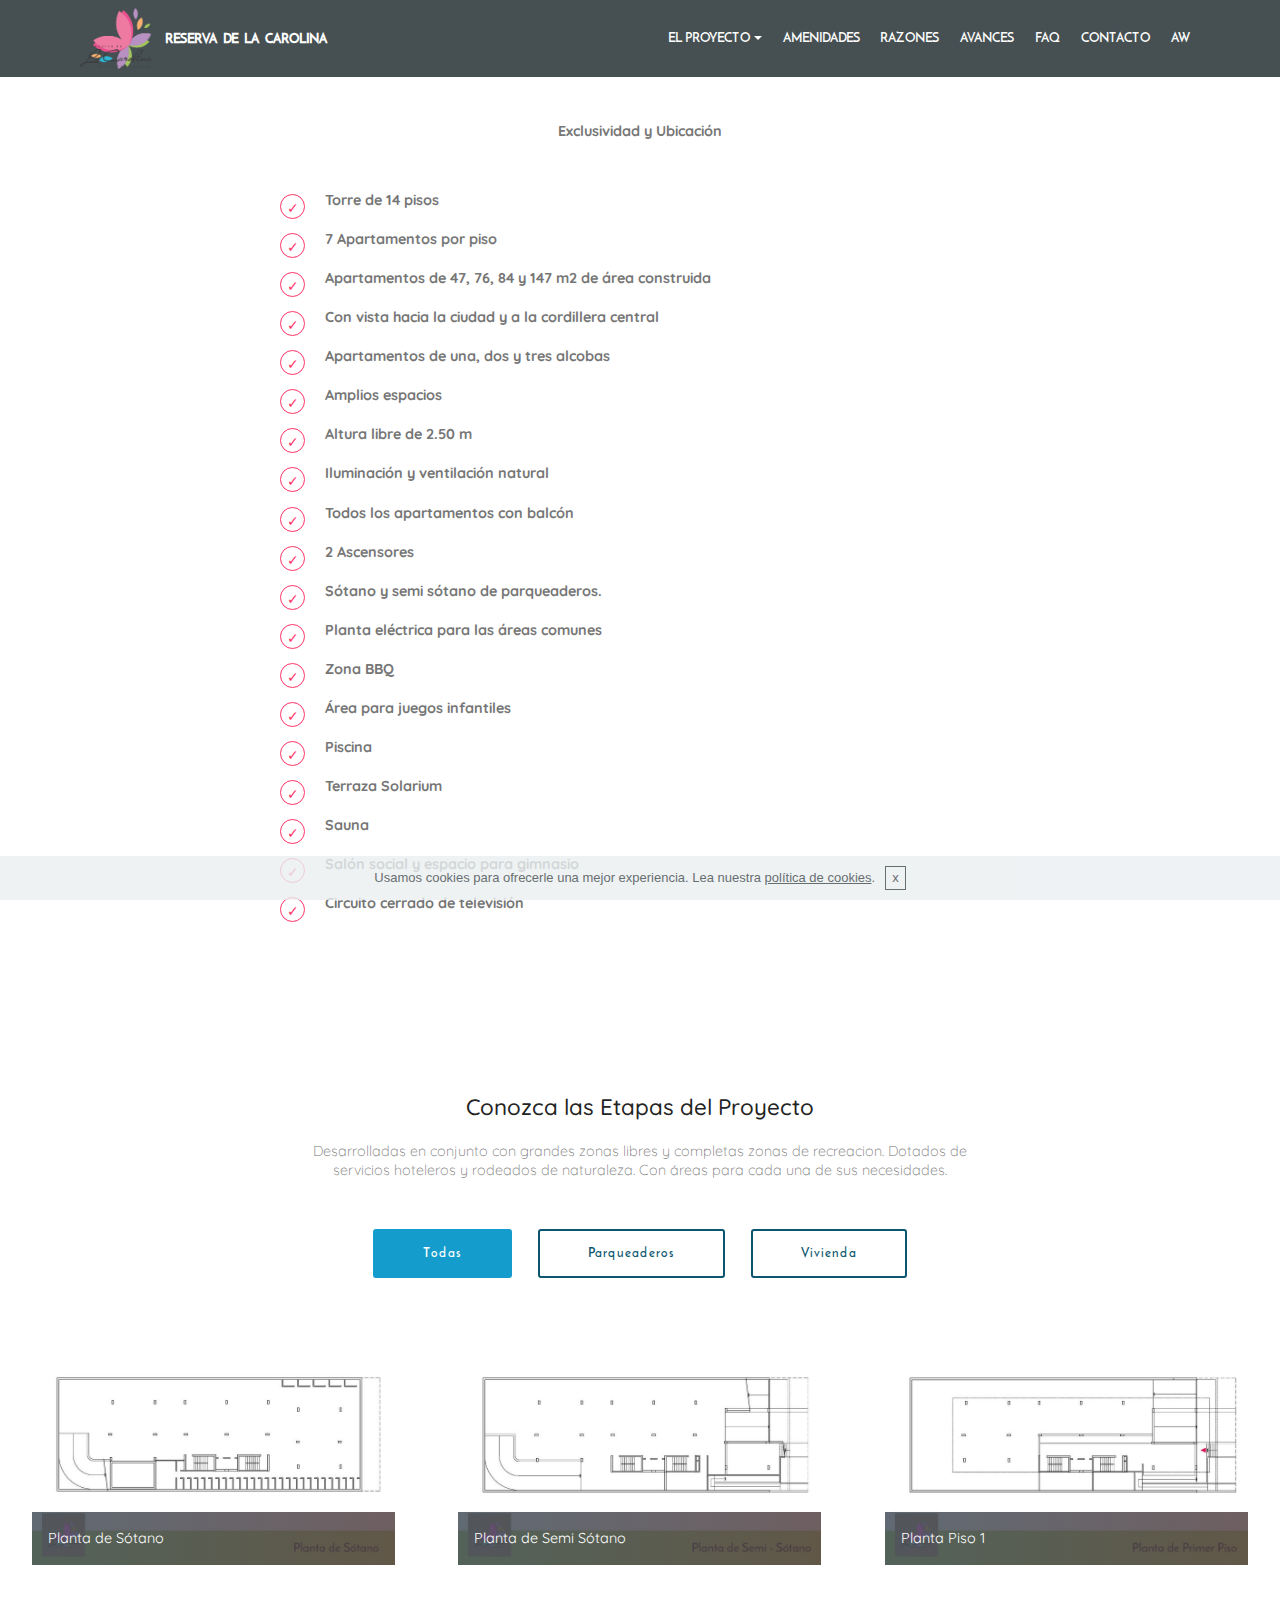
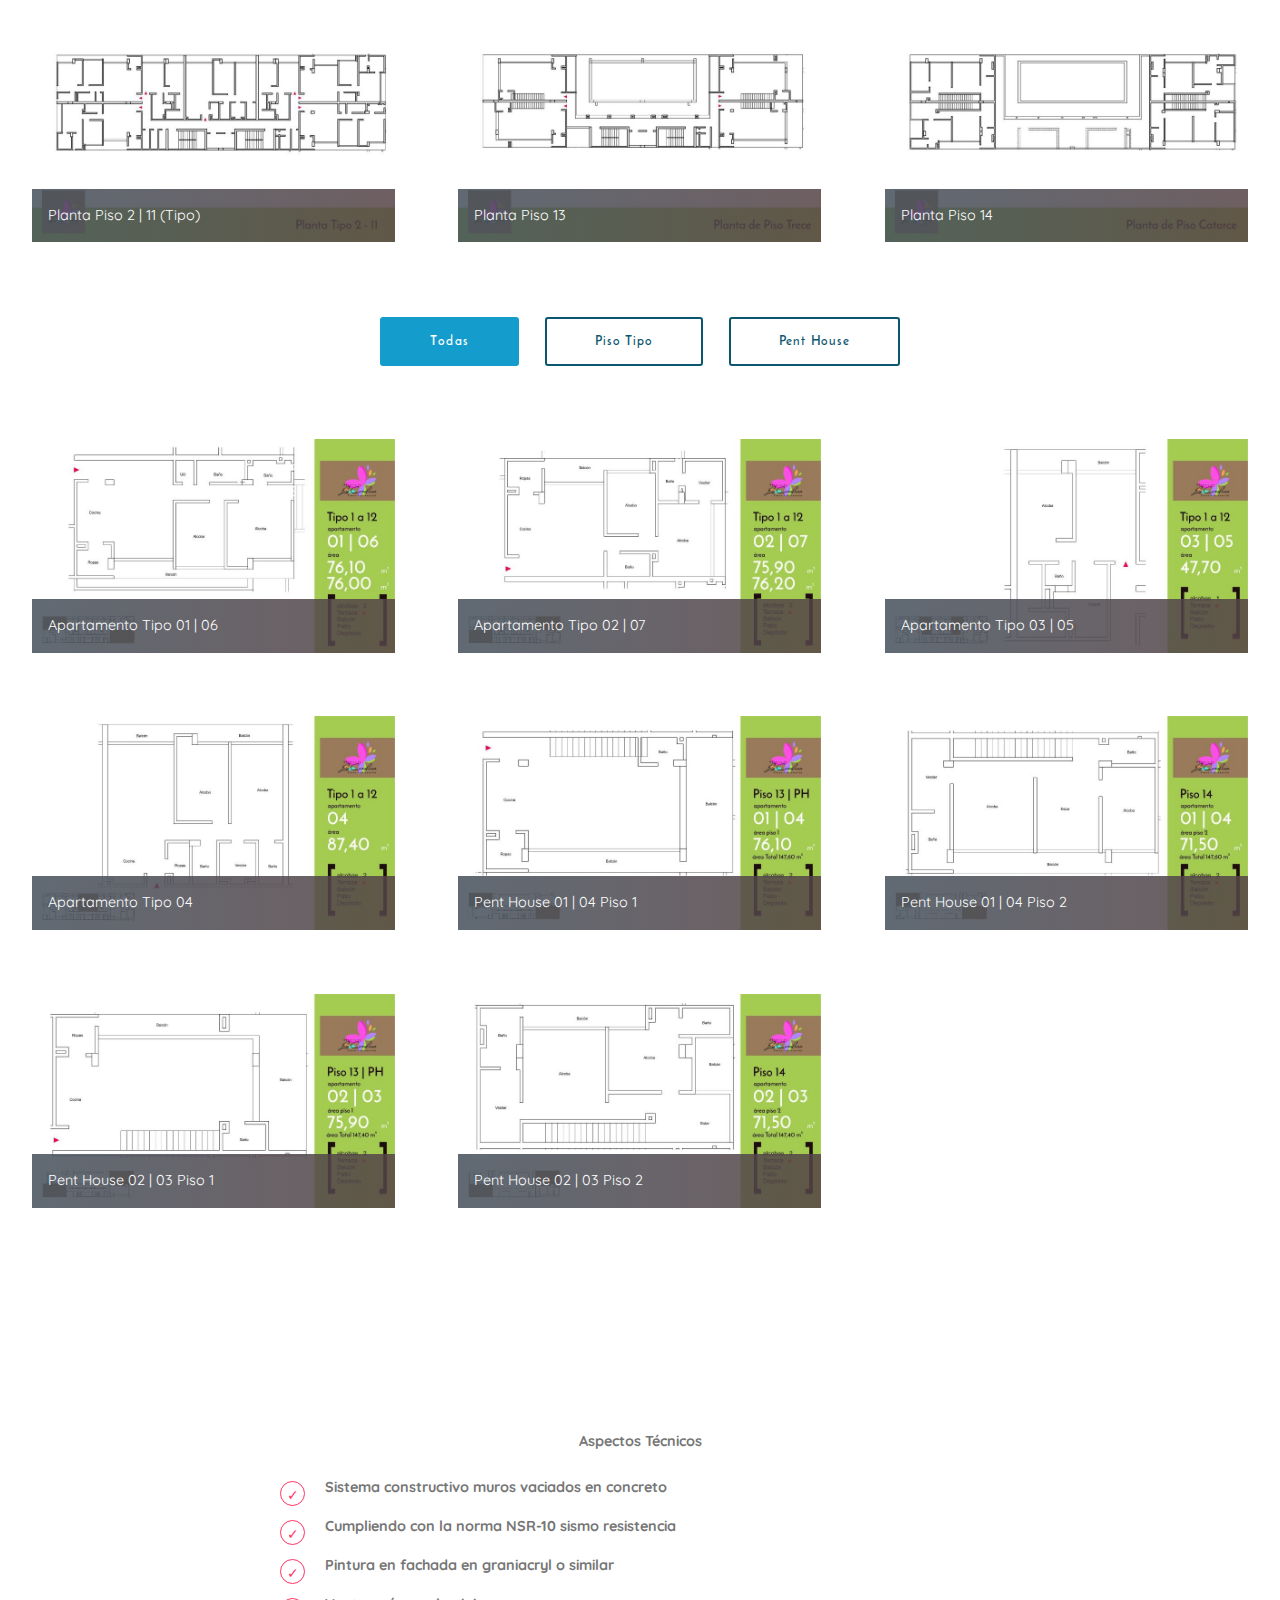
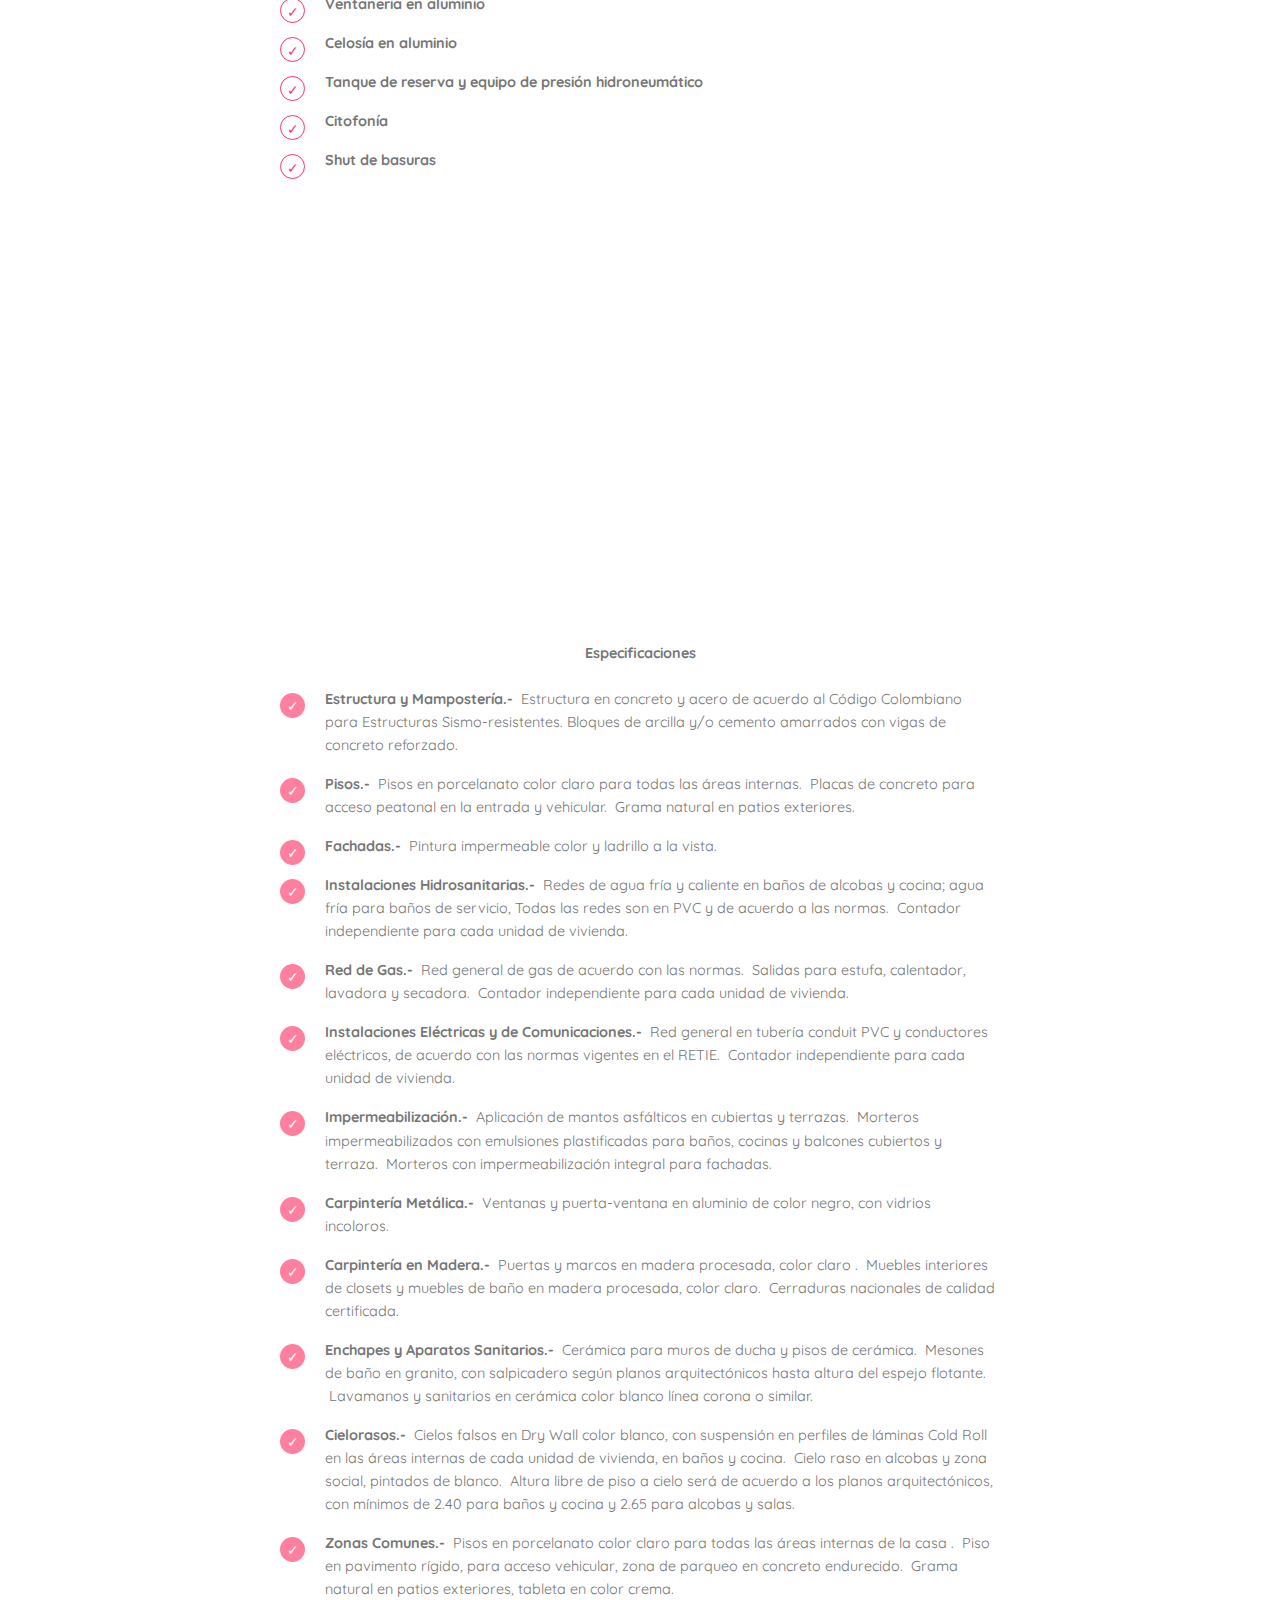
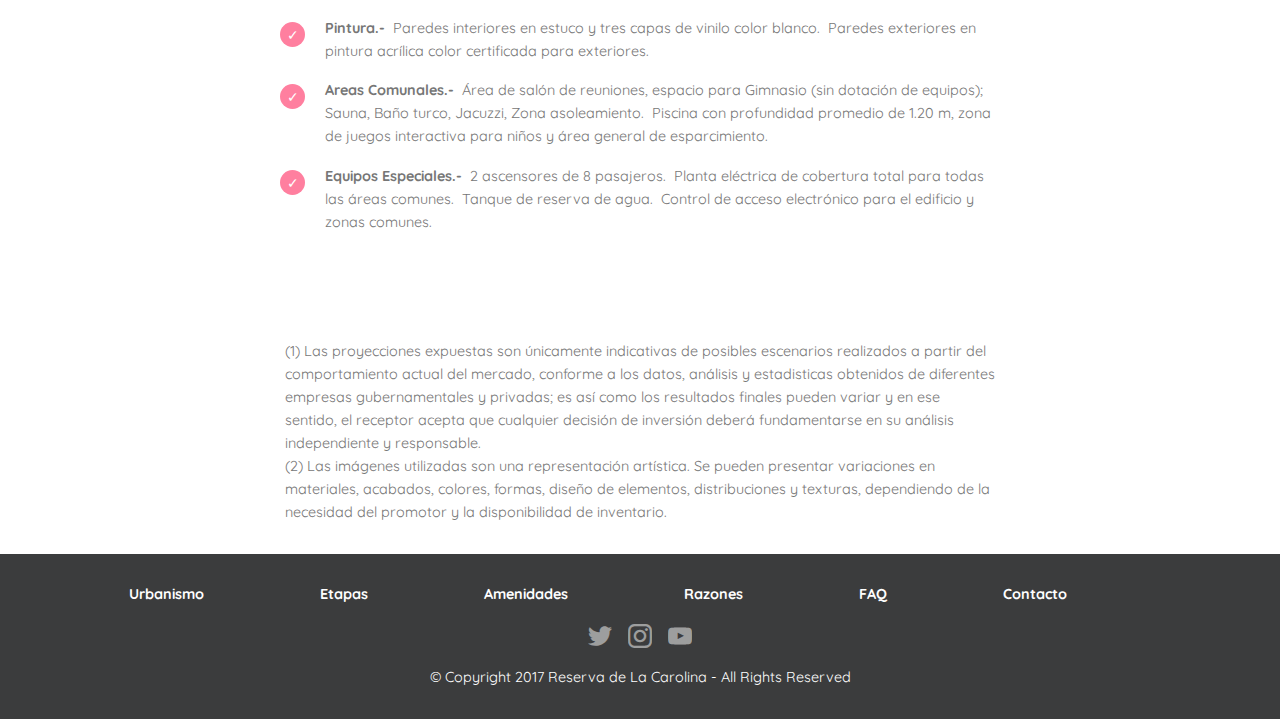
<file: elproyecto.html>
<!DOCTYPE html>
<html >
<head>
  <!-- Site made with Mobirise Website Builder v4.6.3, https://mobirise.com -->
  <meta charset="UTF-8">
  <meta http-equiv="X-UA-Compatible" content="IE=edge">
  <meta name="generator" content="Mobirise v4.6.3, mobirise.com">
  <meta name="viewport" content="width=device-width, initial-scale=1, minimum-scale=1">
  <link rel="shortcut icon" href="assets/images/logordlc-1324x1112.png" type="image/x-icon">
  <meta name="description" content="Site Generator Description">
  <title>El Proyecto</title>
  <link rel="stylesheet" href="assets/web/assets/mobirise-icons/mobirise-icons.css">
  <link rel="stylesheet" href="assets/tether/tether.min.css">
  <link rel="stylesheet" href="assets/soundcloud-plugin/style.css">
  <link rel="stylesheet" href="assets/bootstrap/css/bootstrap.min.css">
  <link rel="stylesheet" href="assets/bootstrap/css/bootstrap-grid.min.css">
  <link rel="stylesheet" href="assets/bootstrap/css/bootstrap-reboot.min.css">
  <link rel="stylesheet" href="assets/socicon/css/styles.css">
  <link rel="stylesheet" href="assets/dropdown/css/style.css">
  <link rel="stylesheet" href="assets/theme/css/style.css">
  <link rel="stylesheet" href="assets/gallery/style.css">
  <link href="assets/fonts/style.css" rel="stylesheet">
  <link rel="stylesheet" href="assets/mobirise/css/mbr-additional.css" type="text/css">
  
  
  
</head>
<body>
  <section class="menu cid-qBSrMK0MEF" once="menu" id="menu1-6">

    

    <nav class="navbar navbar-expand beta-menu navbar-dropdown align-items-center navbar-fixed-top navbar-toggleable-sm">
        <button class="navbar-toggler navbar-toggler-right" type="button" data-toggle="collapse" data-target="#navbarSupportedContent" aria-controls="navbarSupportedContent" aria-expanded="false" aria-label="Toggle navigation">
            <div class="hamburger">
                <span></span>
                <span></span>
                <span></span>
                <span></span>
            </div>
        </button>
        <div class="menu-logo">
            <div class="navbar-brand">
                <span class="navbar-logo">
                    <a href="index.html#header6-2">
                         <img src="assets/images/logordlc-1324x1112.png" alt="Mobirise" title="" style="height: 3.8rem;">
                    </a>
                </span>
                <span class="navbar-caption-wrap"><a class="navbar-caption text-white display-4" href="index.html#header6-2">RESERVA &nbsp;DE &nbsp;LA &nbsp;CAROLINA</a></span>
            </div>
        </div>
        <div class="collapse navbar-collapse" id="navbarSupportedContent">
            <ul class="navbar-nav nav-dropdown nav-right" data-app-modern-menu="true"><li class="nav-item dropdown"><a class="nav-link link text-white dropdown-toggle display-4" href="#top" data-toggle="dropdown-submenu" aria-expanded="false">
                        
                        EL PROYECTO</a><div class="dropdown-menu"><a class="text-white dropdown-item display-4" href="elproyecto.html#content12-2z" aria-expanded="false">Descripción</a><a class="text-white dropdown-item display-4" href="elproyecto.html#content4-q" aria-expanded="false">Plantas</a><a class="text-white dropdown-item display-4" href="elproyecto.html#gallery2-33">Apartamentos</a><a class="text-white dropdown-item display-4" href="elproyecto.html#content12-31">Aspectos Técnicos</a><a class="text-white dropdown-item display-4" href="elproyecto.html#content12-3a">Especificaciones&nbsp;<br></a><a class="text-white dropdown-item display-4" href="apartamentos.html#content4-s">Precios</a></div></li><li class="nav-item"><a class="nav-link link text-white display-4" href="amenidades.html#menu1-5">
                        
                        AMENIDADES</a></li><li class="nav-item"><a class="nav-link link text-white display-4" href="razones.html#menu1-7">
                        
                        RAZONES</a></li><li class="nav-item"><a class="nav-link link text-white display-4" href="Avances.html#progress-bars3-24">AVANCES</a></li><li class="nav-item"><a class="nav-link link text-white display-4" href="faq.html#menu1-9">FAQ</a></li><li class="nav-item"><a class="nav-link link text-white display-4" href="contacto.html#form4-h">CONTACTO</a></li><li class="nav-item"><a class="nav-link link text-white display-4" href="https://arquitecturaw.github.io/index.html">AW</a></li></ul>
            
        </div>
    </nav>
</section>

<section class="engine"><a href="https://mobirise.ws/p">open source web page builder</a></section><section class="mbr-section article content12 cid-qG1f8hzcGt" id="content12-2z">
     

    <div class="container">
        <div class="media-container-row">
            <div class="mbr-text counter-container col-12 col-md-8 mbr-fonts-style display-7">
                <div><strong>Exclusividad y Ubicación</strong><br></div><div><br></div><div><br></div><ul>
                    <li><strong>Torre de 14 pisos
</strong></li><li><strong>7 Apartamentos por piso
</strong></li><li><strong>Apartamentos de 47, 76, 84 y 147 m2 de área construida
</strong></li><li><strong>Con vista hacia la ciudad y a la cordillera central
</strong><strong></strong></li><li><strong>Apartamentos de una, dos y tres alcobas
</strong></li><li><strong>Amplios espacios
</strong></li><li><strong>Altura libre de 2.50 m
</strong></li><li><strong>Iluminación y ventilación natural
</strong></li><li><strong>Todos los apartamentos con balcón
</strong></li><li><strong>2 Ascensores</strong></li><li><strong>Sótano y semi sótano de parqueaderos.</strong></li><li><strong>Planta eléctrica para las áreas comunes</strong></li><li><strong>Zona BBQ
</strong></li><li><strong>Área para juegos infantiles
</strong></li><li><strong>Piscina&nbsp;</strong><br></li><li><strong>Terraza Solarium&nbsp;</strong><br></li><li><strong>Sauna
</strong></li><li><strong>Salón social y espacio para gimnasio 
</strong></li><li><strong>Circuito cerrado de televisión</strong></li>
                </ul>
            </div>
        </div>
    </div>
</section>

<section class="mbr-section content4 cid-qCdZXM9sGu" id="content4-q">

    

    <div class="container">
        <div class="media-container-row">
            <div class="title col-12 col-md-8">
                <h2 class="align-center pb-3 mbr-fonts-style display-5">
                    Conozca las Etapas del Proyecto</h2>
                <h3 class="mbr-section-subtitle align-center mbr-light mbr-fonts-style display-7">Desarrolladas en conjunto con grandes zonas libres y completas zonas de recreacion.  Dotados de servicios hoteleros y rodeados de naturaleza.  Con áreas para cada una de sus necesidades.</h3>
                
            </div>
        </div>
    </div>
</section>

<section class="mbr-gallery mbr-slider-carousel cid-qG17VHhOyT" id="gallery2-2x">

    

    <div>
        <div><!-- Filter --><div class="mbr-gallery-filter container gallery-filter-active"><ul buttons="0"><li class="mbr-gallery-filter-all"><a class="btn btn-md btn-primary-outline active display-4" href="">Todas</a></li></ul></div><!-- Gallery --><div class="mbr-gallery-row"><div class="mbr-gallery-layout-default"><div><div><div class="mbr-gallery-item mbr-gallery-item--p4" data-video-url="false" data-tags="Parqueaderos"><div href="#lb-gallery2-2x" data-slide-to="0" data-toggle="modal"><img src="assets/images/axmps-2000x1181-800x472.jpg" alt=""><span class="icon-focus"></span><span class="mbr-gallery-title mbr-fonts-style display-7">Planta de Sótano</span></div></div><div class="mbr-gallery-item mbr-gallery-item--p4" data-video-url="false" data-tags="Parqueaderos"><div href="#lb-gallery2-2x" data-slide-to="1" data-toggle="modal"><img src="assets/images/axmpss-2000x1181-800x472.jpg" alt=""><span class="icon-focus"></span><span class="mbr-gallery-title mbr-fonts-style display-7">Planta de Semi Sótano</span></div></div><div class="mbr-gallery-item mbr-gallery-item--p4" data-video-url="false" data-tags="Parqueaderos"><div href="#lb-gallery2-2x" data-slide-to="2" data-toggle="modal"><img src="assets/images/axmpp1-2000x1181-800x472.jpg" alt=""><span class="icon-focus"></span><span class="mbr-gallery-title mbr-fonts-style display-7">Planta Piso 1</span></div></div><div class="mbr-gallery-item mbr-gallery-item--p4" data-video-url="false" data-tags="Vivienda"><div href="#lb-gallery2-2x" data-slide-to="3" data-toggle="modal"><img src="assets/images/axmptipo-2000x1181-800x472.jpg" alt=""><span class="icon-focus"></span><span class="mbr-gallery-title mbr-fonts-style display-7">Planta Piso 2 | 11 (Tipo)</span></div></div><div class="mbr-gallery-item mbr-gallery-item--p4" data-video-url="false" data-tags="Vivienda"><div href="#lb-gallery2-2x" data-slide-to="4" data-toggle="modal"><img src="assets/images/axmpp13-2000x1181-800x472.jpg" alt=""><span class="icon-focus"></span><span class="mbr-gallery-title mbr-fonts-style display-7">Planta Piso 13</span></div></div><div class="mbr-gallery-item mbr-gallery-item--p4" data-video-url="false" data-tags="Vivienda"><div href="#lb-gallery2-2x" data-slide-to="5" data-toggle="modal"><img src="assets/images/axmpp14-2000x1181-800x472.jpg" alt=""><span class="icon-focus"></span><span class="mbr-gallery-title mbr-fonts-style display-7">Planta Piso 14</span></div></div></div></div><div class="clearfix"></div></div></div><!-- Lightbox --><div data-app-prevent-settings="" class="mbr-slider modal fade carousel slide" tabindex="-1" data-keyboard="true" data-interval="false" id="lb-gallery2-2x"><div class="modal-dialog"><div class="modal-content"><div class="modal-body"><ol class="carousel-indicators"><li data-app-prevent-settings="" data-target="#lb-gallery2-2x" data-slide-to="0"></li><li data-app-prevent-settings="" data-target="#lb-gallery2-2x" data-slide-to="1"></li><li data-app-prevent-settings="" data-target="#lb-gallery2-2x" data-slide-to="2"></li><li data-app-prevent-settings="" data-target="#lb-gallery2-2x" class=" active" data-slide-to="3"></li><li data-app-prevent-settings="" data-target="#lb-gallery2-2x" data-slide-to="4"></li><li data-app-prevent-settings="" data-target="#lb-gallery2-2x" data-slide-to="5"></li></ol><div class="carousel-inner"><div class="carousel-item"><img src="assets/images/axmps-2000x1181.jpg" alt=""></div><div class="carousel-item"><img src="assets/images/axmpss-2000x1181.jpg" alt=""></div><div class="carousel-item"><img src="assets/images/axmpp1-2000x1181.jpg" alt=""></div><div class="carousel-item active"><img src="assets/images/axmptipo-2000x1181.jpg" alt=""></div><div class="carousel-item"><img src="assets/images/axmpp13-2000x1181.jpg" alt=""></div><div class="carousel-item"><img src="assets/images/axmpp14-2000x1181.jpg" alt=""></div></div><a class="carousel-control carousel-control-prev" role="button" data-slide="prev" href="#lb-gallery2-2x"><span class="mbri-left mbr-iconfont" aria-hidden="true"></span><span class="sr-only">Previous</span></a><a class="carousel-control carousel-control-next" role="button" data-slide="next" href="#lb-gallery2-2x"><span class="mbri-right mbr-iconfont" aria-hidden="true"></span><span class="sr-only">Next</span></a><a class="close" href="#" role="button" data-dismiss="modal"><span class="sr-only">Close</span></a></div></div></div></div></div>
    </div>

</section>

<section class="mbr-gallery mbr-slider-carousel cid-qG1nlHQqNe" id="gallery2-33">

    

    <div>
        <div><!-- Filter --><div class="mbr-gallery-filter container gallery-filter-active"><ul buttons="0"><li class="mbr-gallery-filter-all"><a class="btn btn-md btn-primary-outline active display-4" href="">Todas</a></li></ul></div><!-- Gallery --><div class="mbr-gallery-row"><div class="mbr-gallery-layout-default"><div><div><div class="mbr-gallery-item mbr-gallery-item--p4" data-video-url="false" data-tags="Piso Tipo"><div href="#lb-gallery2-33" data-slide-to="0" data-toggle="modal"><img src="assets/images/axma1y6-2000x1181-800x472.jpg" alt=""><span class="icon-focus"></span><span class="mbr-gallery-title mbr-fonts-style display-7">Apartamento Tipo 01 | 06</span></div></div><div class="mbr-gallery-item mbr-gallery-item--p4" data-video-url="false" data-tags="Piso Tipo"><div href="#lb-gallery2-33" data-slide-to="1" data-toggle="modal"><img src="assets/images/axma2y7-2000x1181-800x472.jpg" alt=""><span class="icon-focus"></span><span class="mbr-gallery-title mbr-fonts-style display-7">Apartamento Tipo 02 | 07</span></div></div><div class="mbr-gallery-item mbr-gallery-item--p4" data-video-url="false" data-tags="Piso Tipo"><div href="#lb-gallery2-33" data-slide-to="2" data-toggle="modal"><img src="assets/images/axma3y5-2000x1181-800x472.jpg" alt=""><span class="icon-focus"></span><span class="mbr-gallery-title mbr-fonts-style display-7">Apartamento Tipo 03 | 05</span></div></div><div class="mbr-gallery-item mbr-gallery-item--p4" data-video-url="false" data-tags="Piso Tipo"><div href="#lb-gallery2-33" data-slide-to="3" data-toggle="modal"><img src="assets/images/axma4-2000x1181-800x472.jpg" alt=""><span class="icon-focus"></span><span class="mbr-gallery-title mbr-fonts-style display-7">Apartamento Tipo 04</span></div></div><div class="mbr-gallery-item mbr-gallery-item--p4" data-video-url="false" data-tags="Pent House"><div href="#lb-gallery2-33" data-slide-to="4" data-toggle="modal"><img src="assets/images/axmph01y04p1-2000x1181-800x472.jpg" alt=""><span class="icon-focus"></span><span class="mbr-gallery-title mbr-fonts-style display-7">Pent House 01 | 04 Piso 1</span></div></div><div class="mbr-gallery-item mbr-gallery-item--p4" data-video-url="false" data-tags="Pent House"><div href="#lb-gallery2-33" data-slide-to="5" data-toggle="modal"><img src="assets/images/axmph01y04p2-2000x1181-800x472.jpg" alt=""><span class="icon-focus"></span><span class="mbr-gallery-title mbr-fonts-style display-7">Pent House 01 | 04 Piso 2</span></div></div><div class="mbr-gallery-item mbr-gallery-item--p4" data-video-url="false" data-tags="Pent House"><div href="#lb-gallery2-33" data-slide-to="6" data-toggle="modal"><img src="assets/images/axmph02y03p1-2000x1181-800x472.jpg" alt=""><span class="icon-focus"></span><span class="mbr-gallery-title mbr-fonts-style display-7">Pent House 02 | 03 Piso 1</span></div></div><div class="mbr-gallery-item mbr-gallery-item--p4" data-video-url="false" data-tags="Pent House"><div href="#lb-gallery2-33" data-slide-to="7" data-toggle="modal"><img src="assets/images/axmph02y03p2-2000x1181-800x472.jpg" alt=""><span class="icon-focus"></span><span class="mbr-gallery-title mbr-fonts-style display-7">Pent House 02 | 03 Piso 2</span></div></div></div></div><div class="clearfix"></div></div></div><!-- Lightbox --><div data-app-prevent-settings="" class="mbr-slider modal fade carousel slide" tabindex="-1" data-keyboard="true" data-interval="false" id="lb-gallery2-33"><div class="modal-dialog"><div class="modal-content"><div class="modal-body"><ol class="carousel-indicators"><li data-app-prevent-settings="" data-target="#lb-gallery2-33" data-slide-to="0"></li><li data-app-prevent-settings="" data-target="#lb-gallery2-33" data-slide-to="1"></li><li data-app-prevent-settings="" data-target="#lb-gallery2-33" data-slide-to="2"></li><li data-app-prevent-settings="" data-target="#lb-gallery2-33" data-slide-to="3"></li><li data-app-prevent-settings="" data-target="#lb-gallery2-33" class=" active" data-slide-to="4"></li><li data-app-prevent-settings="" data-target="#lb-gallery2-33" data-slide-to="5"></li><li data-app-prevent-settings="" data-target="#lb-gallery2-33" data-slide-to="6"></li><li data-app-prevent-settings="" data-target="#lb-gallery2-33" data-slide-to="7"></li></ol><div class="carousel-inner"><div class="carousel-item"><img src="assets/images/axma1y6-2000x1181.jpg" alt=""></div><div class="carousel-item"><img src="assets/images/axma2y7-2000x1181.jpg" alt=""></div><div class="carousel-item"><img src="assets/images/axma3y5-2000x1181.jpg" alt=""></div><div class="carousel-item"><img src="assets/images/axma4-2000x1181.jpg" alt=""></div><div class="carousel-item active"><img src="assets/images/axmph01y04p1-2000x1181.jpg" alt=""></div><div class="carousel-item"><img src="assets/images/axmph01y04p2-2000x1181.jpg" alt=""></div><div class="carousel-item"><img src="assets/images/axmph02y03p1-2000x1181.jpg" alt=""></div><div class="carousel-item"><img src="assets/images/axmph02y03p2-2000x1181.jpg" alt=""></div></div><a class="carousel-control carousel-control-prev" role="button" data-slide="prev" href="#lb-gallery2-33"><span class="mbri-left mbr-iconfont" aria-hidden="true"></span><span class="sr-only">Previous</span></a><a class="carousel-control carousel-control-next" role="button" data-slide="next" href="#lb-gallery2-33"><span class="mbri-right mbr-iconfont" aria-hidden="true"></span><span class="sr-only">Next</span></a><a class="close" href="#" role="button" data-dismiss="modal"><span class="sr-only">Close</span></a></div></div></div></div></div>
    </div>

</section>

<section class="mbr-section article content12 cid-qG1jTPDIak" id="content12-31">
     

    <div class="container">
        <div class="media-container-row">
            <div class="mbr-text counter-container col-12 col-md-8 mbr-fonts-style display-7">
                <div><strong><br></strong></div><div><strong><br></strong></div><div><strong><br></strong></div><div><strong>Aspectos Técnicos</strong></div><div><strong><br></strong></div><ul><li><strong>Sistema constructivo muros vaciados en concreto
</strong></li><li><strong>Cumpliendo con la norma NSR-10 sismo resistencia
</strong></li><li><strong>Pintura en fachada en graniacryl o similar
</strong></li><li><strong>Ventanería en aluminio
</strong></li><li><strong>Celosía en aluminio 
</strong></li><li><strong>Tanque de reserva y equipo de presión hidroneumático
</strong></li><li><strong>Citofonía
</strong></li><li><strong>Shut de basuras</strong></li></ul><p><br></p><p><br></p><p><br></p><p><br></p><p><br></p><p><br></p><p><br></p><ul>
                </ul>
            </div>
        </div>
    </div>
</section>

<section class="mbr-section article content12 cid-qIx8x46l3O" id="content12-3a">
     

    <div class="container">
        <div class="media-container-row">
            <div class="mbr-text counter-container col-12 col-md-8 mbr-fonts-style display-7">
                <div><strong>Especificaciones</strong><br></div><div><strong><br></strong></div><ul>
                    <li><strong>Estructura y Mampostería.- &nbsp;</strong>Estructura en concreto y acero de acuerdo al Código Colombiano para Estructuras Sismo-resistentes. Bloques de arcilla y/o cemento amarrados con vigas de concreto reforzado.</li>
                    <li><strong>Pisos.- &nbsp;</strong>Pisos en porcelanato color claro para todas las áreas internas. &nbsp;Placas de concreto para acceso peatonal en la entrada y vehicular. &nbsp;Grama natural en patios exteriores.</li>
                    <li><strong>Fachadas.- &nbsp;</strong>Pintura impermeable color y ladrillo a la vista.</li><li><strong>Instalaciones Hidrosanitarias.-</strong> &nbsp;Redes de agua fría y caliente en baños de alcobas y cocina; agua fría para baños de servicio, Todas las redes son en PVC y de acuerdo a las normas. &nbsp;Contador independiente para cada unidad de vivienda.</li><li><strong>Red de Gas.-</strong> &nbsp;Red general de gas de acuerdo con las normas. &nbsp;Salidas para estufa, calentador, lavadora y secadora. &nbsp;Contador independiente para cada unidad de vivienda.</li><li><strong>Instalaciones Eléctricas y de Comunicaciones.- </strong>&nbsp;Red general en tubería conduit PVC y conductores eléctricos, de acuerdo con las normas vigentes en el RETIE.
 &nbsp;Contador independiente para cada unidad de vivienda.</li><li><strong>Impermeabilización.-</strong> &nbsp;Aplicación de mantos asfálticos en cubiertas y terrazas.
 &nbsp;Morteros impermeabilizados con emulsiones plastificadas para baños, cocinas y balcones cubiertos y terraza. &nbsp;Morteros con impermeabilización integral para fachadas.</li><li><strong>Carpintería Metálica.-</strong> &nbsp;Ventanas y puerta-ventana en aluminio de color negro, con vidrios incoloros.</li><li><strong>Carpintería en Madera.-</strong> &nbsp;Puertas y marcos en madera procesada, color claro
. &nbsp;Muebles interiores de closets y muebles de baño en madera procesada, color claro. &nbsp;Cerraduras nacionales de calidad certificada.</li><li><strong>Enchapes y Aparatos Sanitarios.-</strong> &nbsp;Cerámica para muros de ducha y pisos de cerámica.
 &nbsp;Mesones de baño en granito, con salpicadero según planos arquitectónicos hasta altura del espejo flotante. &nbsp;Lavamanos y sanitarios en cerámica color blanco línea corona o similar.</li><li><strong>Cielorasos.-</strong> &nbsp;Cielos falsos en Dry Wall color blanco, con suspensión en perfiles de láminas Cold Roll en las áreas internas de cada unidad de vivienda, en baños y cocina. &nbsp;Cielo raso en alcobas y zona social, pintados de blanco. &nbsp;Altura libre de piso a cielo será de acuerdo a los planos arquitectónicos, con mínimos de 2.40 para baños y cocina y 2.65 para alcobas y salas.</li><li><strong>Zonas Comunes.-</strong> &nbsp;Pisos en porcelanato color claro para todas las áreas internas de la casa
. &nbsp;Piso en pavimento rígido, para acceso vehicular, zona de parqueo en concreto endurecido. &nbsp;Grama natural en patios exteriores, tableta en color crema.</li><li><strong>Pintura.-</strong> &nbsp;Paredes interiores en estuco y tres capas de vinilo color blanco.
 &nbsp;Paredes exteriores en pintura acrílica color certificada para exteriores.</li><li><strong>Areas Comunales.-</strong> &nbsp;Área de salón de reuniones, espacio para Gimnasio (sin dotación de equipos); Sauna, Baño turco, Jacuzzi, Zona asoleamiento. &nbsp;Piscina con profundidad promedio de 1.20 m, zona de juegos interactiva para niños y área general de esparcimiento.</li><li><strong>Equipos Especiales.-</strong> &nbsp;2 ascensores de 8 pasajeros. &nbsp;Planta eléctrica de cobertura total para todas las áreas comunes. &nbsp;Tanque de reserva de agua. &nbsp;Control de acceso electrónico para el edificio y zonas comunes.</li>
                </ul>
            </div>
        </div>
    </div>
</section>

<section class="mbr-section article content1 cid-qCp6wsiLdS" id="content1-1z">
    
     

    <div class="container">
        <div class="media-container-row">
            <div class="mbr-text col-12 col-md-8 mbr-fonts-style display-7">(1) Las proyecciones expuestas son únicamente indicativas de posibles escenarios realizados a partir del comportamiento actual del mercado, conforme a los datos, análisis y estadisticas obtenidos de diferentes empresas gubernamentales y privadas; es así como los resultados finales pueden variar y en ese sentido, el receptor acepta que cualquier decisión de inversión deberá fundamentarse en su análisis independiente y responsable.
<div>
</div><div>(2) Las imágenes utilizadas son una representación artística. Se pueden presentar variaciones en materiales, acabados, colores, formas, diseño de elementos, distribuciones y texturas, dependiendo de la necesidad del promotor y la disponibilidad de inventario.</div></div>
        </div>
    </div>
</section>

<section once="" class="cid-qEtg4YMYnW" id="footer7-2o">

    

    

    <div class="container">
        <div class="media-container-row align-center mbr-white">
            <div class="row row-links">
                <ul class="foot-menu">
                    
                    
                    
                    
                    
                <li class="foot-menu-item mbr-fonts-style display-7"><a class="mbr-bold text-white" href="urbanismo.html#slider1-i">Urbanismo</a>&nbsp; &nbsp; &nbsp; &nbsp; &nbsp; &nbsp; &nbsp; &nbsp; &nbsp; &nbsp; &nbsp;</li><li class="foot-menu-item mbr-fonts-style display-7"><a class="mbr-bold text-white" href="etapas.html#features3-c">Etapas</a>&nbsp; &nbsp; &nbsp; &nbsp; &nbsp; &nbsp; &nbsp; &nbsp; &nbsp; &nbsp; &nbsp;</li><li class="foot-menu-item mbr-fonts-style display-7"><a class="mbr-bold text-white" href="amenidades.html#header5-11">Amenidades</a>&nbsp; &nbsp; &nbsp; &nbsp; &nbsp; &nbsp; &nbsp; &nbsp; &nbsp; &nbsp; &nbsp;</li><li class="foot-menu-item mbr-fonts-style display-7"><a class="mbr-bold text-white" href="razones.html#content4-1b">Razones</a>&nbsp; &nbsp; &nbsp; &nbsp; &nbsp; &nbsp; &nbsp; &nbsp; &nbsp; &nbsp; &nbsp;</li><li class="foot-menu-item mbr-fonts-style display-7"><a class="mbr-bold text-white" href="faq.html">FAQ</a>&nbsp; &nbsp; &nbsp; &nbsp; &nbsp; &nbsp; &nbsp; &nbsp; &nbsp; &nbsp; &nbsp;</li><li class="foot-menu-item mbr-fonts-style display-7"><a class="mbr-bold text-white" href="contacto.html#form4-h">Contacto</a>&nbsp; &nbsp; &nbsp; &nbsp; &nbsp; &nbsp; &nbsp; &nbsp; &nbsp; &nbsp; &nbsp;</li></ul>
            </div>
            <div class="row social-row">
                <div class="social-list align-right pb-2">
                    
                    
                    
                    
                    
                    
                <div class="soc-item">
                        <a href="https://twitter.com/Arquitectura_W" target="_blank">
                            <span class="mbr-iconfont mbr-iconfont-social socicon-twitter socicon"></span>
                        </a>
                    </div><div class="soc-item">
                        <a href="https://www.instagram.com/w.main.consultants/?hl=es-la" target="_blank">
                            <span class="mbr-iconfont mbr-iconfont-social socicon-instagram socicon"></span>
                        </a>
                    </div><div class="soc-item">
                        <a href="https://www.youtube.com/channel/UCVADAFHaBMhLnF10SD1O4ew" target="_blank">
                            <span class="mbr-iconfont mbr-iconfont-social socicon-youtube socicon"></span>
                        </a>
                    </div></div>
            </div>
            <div class="row row-copirayt">
                <p class="mbr-text mb-0 mbr-fonts-style mbr-white align-center display-7">© Copyright 2017 Reserva de La Carolina - All Rights Reserved</p>
            </div>
        </div>
    </div>
</section>


  <script src="assets/web/assets/jquery/jquery.min.js"></script>
  <script src="assets/popper/popper.min.js"></script>
  <script src="assets/tether/tether.min.js"></script>
  <script src="assets/bootstrap/js/bootstrap.min.js"></script>
  <script src="assets/cookies-alert-plugin/cookies-alert-core.js"></script>
  <script src="assets/cookies-alert-plugin/cookies-alert-script.js"></script>
  <script src="assets/smoothscroll/smooth-scroll.js"></script>
  <script src="assets/touchswipe/jquery.touch-swipe.min.js"></script>
  <script src="assets/masonry/masonry.pkgd.min.js"></script>
  <script src="assets/imagesloaded/imagesloaded.pkgd.min.js"></script>
  <script src="assets/bootstrapcarouselswipe/bootstrap-carousel-swipe.js"></script>
  <script src="assets/vimeoplayer/jquery.mb.vimeo_player.js"></script>
  <script src="assets/dropdown/js/script.min.js"></script>
  <script src="assets/theme/js/script.js"></script>
  <script src="assets/gallery/player.min.js"></script>
  <script src="assets/gallery/script.js"></script>
  <script src="assets/slidervideo/script.js"></script>
  
  
 <div id="scrollToTop" class="scrollToTop mbr-arrow-up"><a style="text-align: center;"><i></i></a></div>
  <input name="cookieData" type="hidden" data-cookie-text="Usamos cookies para ofrecerle una mejor experiencia. Lea nuestra <a href='politicadecookies.html'>política de cookies</a>.">
  </body>
</html>
</file>
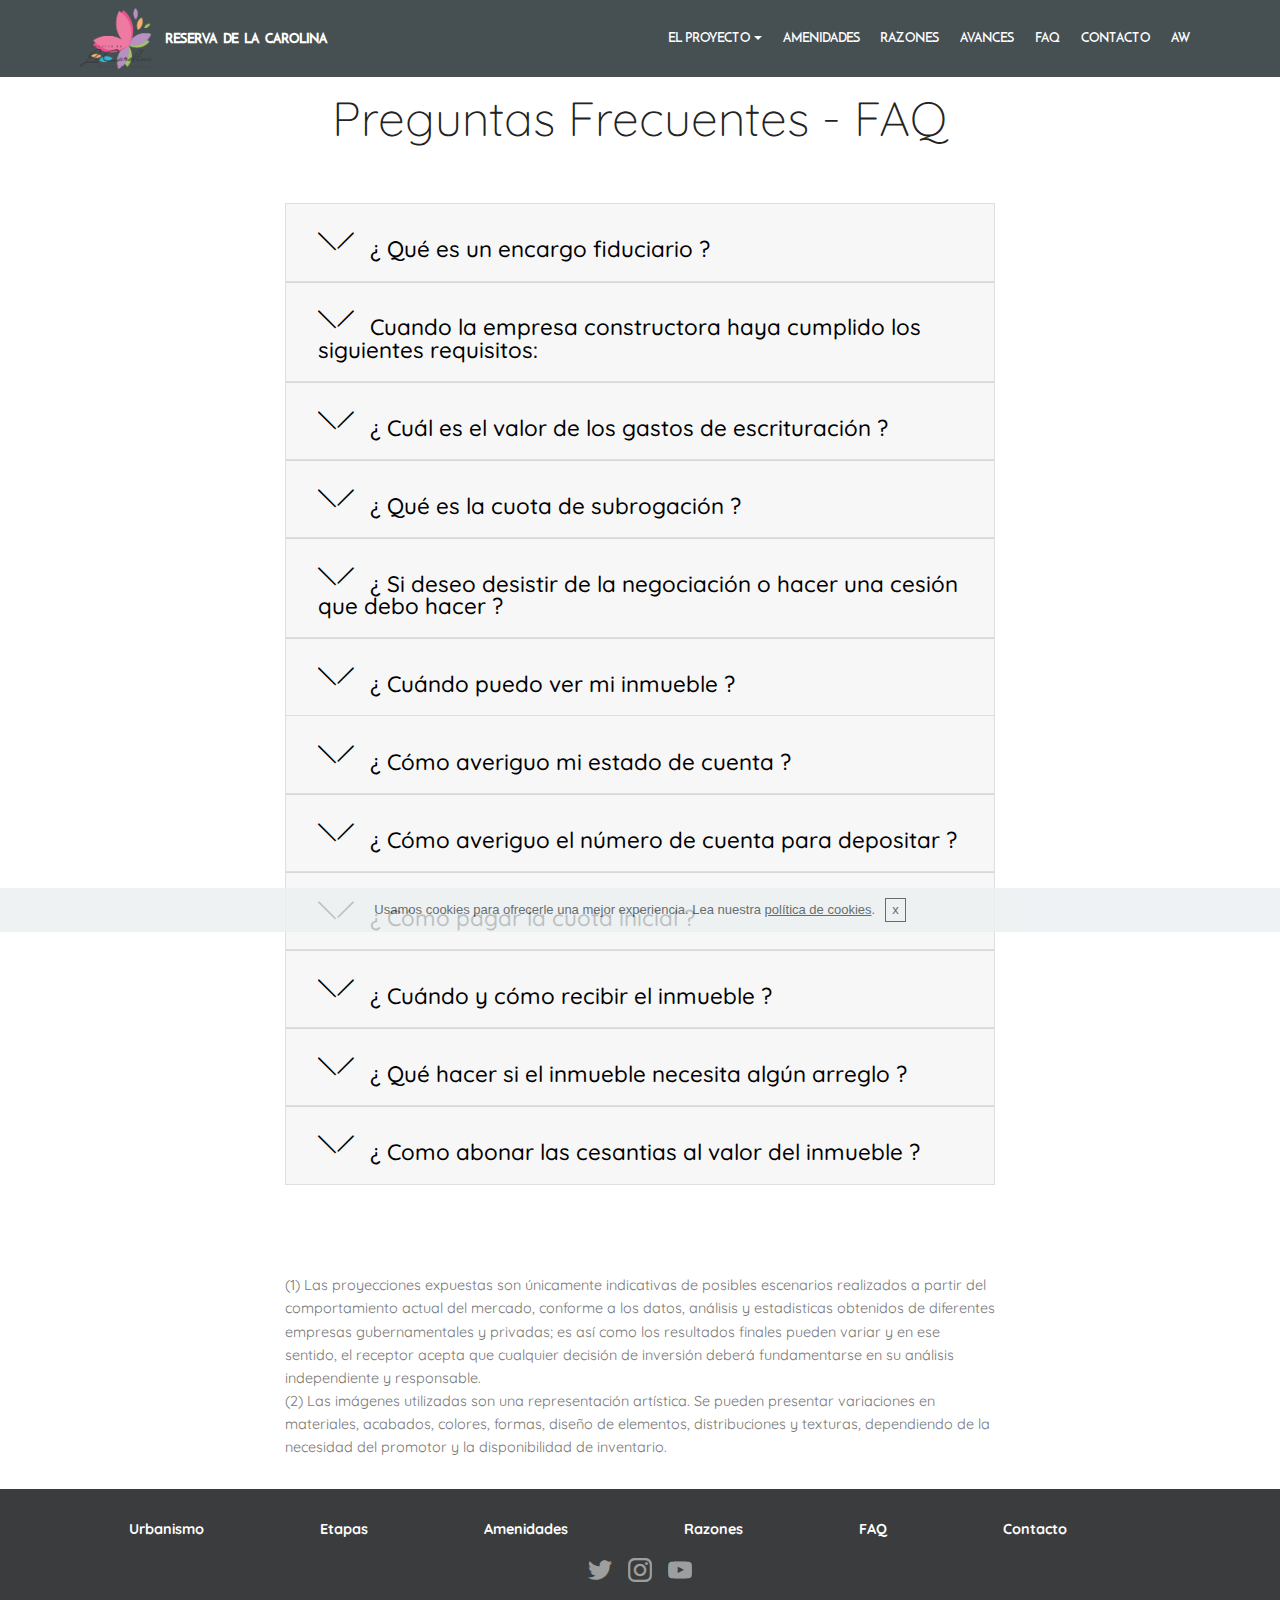
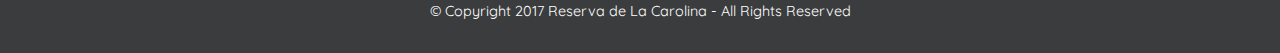
<file: faq.html>
<!DOCTYPE html>
<html >
<head>
  <!-- Site made with Mobirise Website Builder v4.6.3, https://mobirise.com -->
  <meta charset="UTF-8">
  <meta http-equiv="X-UA-Compatible" content="IE=edge">
  <meta name="generator" content="Mobirise v4.6.3, mobirise.com">
  <meta name="viewport" content="width=device-width, initial-scale=1, minimum-scale=1">
  <link rel="shortcut icon" href="assets/images/logordlc-1324x1112.png" type="image/x-icon">
  <meta name="description" content="Website Builder Description">
  <title>FAQ</title>
  <link rel="stylesheet" href="assets/web/assets/mobirise-icons/mobirise-icons.css">
  <link rel="stylesheet" href="assets/tether/tether.min.css">
  <link rel="stylesheet" href="assets/soundcloud-plugin/style.css">
  <link rel="stylesheet" href="assets/bootstrap/css/bootstrap.min.css">
  <link rel="stylesheet" href="assets/bootstrap/css/bootstrap-grid.min.css">
  <link rel="stylesheet" href="assets/bootstrap/css/bootstrap-reboot.min.css">
  <link rel="stylesheet" href="assets/dropdown/css/style.css">
  <link rel="stylesheet" href="assets/socicon/css/styles.css">
  <link rel="stylesheet" href="assets/theme/css/style.css">
  <link href="assets/fonts/style.css" rel="stylesheet">
  <link rel="stylesheet" href="assets/mobirise/css/mbr-additional.css" type="text/css">
  
  
  
</head>
<body>
  <section class="menu cid-qBSrMK0MEF" once="menu" id="menu1-9">

    

    <nav class="navbar navbar-expand beta-menu navbar-dropdown align-items-center navbar-fixed-top navbar-toggleable-sm">
        <button class="navbar-toggler navbar-toggler-right" type="button" data-toggle="collapse" data-target="#navbarSupportedContent" aria-controls="navbarSupportedContent" aria-expanded="false" aria-label="Toggle navigation">
            <div class="hamburger">
                <span></span>
                <span></span>
                <span></span>
                <span></span>
            </div>
        </button>
        <div class="menu-logo">
            <div class="navbar-brand">
                <span class="navbar-logo">
                    <a href="index.html#header6-2">
                         <img src="assets/images/logordlc-1324x1112.png" alt="Mobirise" title="" style="height: 3.8rem;">
                    </a>
                </span>
                <span class="navbar-caption-wrap"><a class="navbar-caption text-white display-4" href="index.html#header6-2">RESERVA &nbsp;DE &nbsp;LA &nbsp;CAROLINA</a></span>
            </div>
        </div>
        <div class="collapse navbar-collapse" id="navbarSupportedContent">
            <ul class="navbar-nav nav-dropdown nav-right" data-app-modern-menu="true"><li class="nav-item dropdown"><a class="nav-link link text-white dropdown-toggle display-4" href="#top" data-toggle="dropdown-submenu" aria-expanded="false">
                        
                        EL PROYECTO</a><div class="dropdown-menu"><a class="text-white dropdown-item display-4" href="elproyecto.html#content12-2z" aria-expanded="false">Descripción</a><a class="text-white dropdown-item display-4" href="elproyecto.html#content4-q" aria-expanded="false">Plantas</a><a class="text-white dropdown-item display-4" href="elproyecto.html#gallery2-33">Apartamentos</a><a class="text-white dropdown-item display-4" href="elproyecto.html#content12-31">Aspectos Técnicos</a><a class="text-white dropdown-item display-4" href="elproyecto.html#content12-3a">Especificaciones&nbsp;<br></a><a class="text-white dropdown-item display-4" href="apartamentos.html#content4-s">Precios</a></div></li><li class="nav-item"><a class="nav-link link text-white display-4" href="amenidades.html#menu1-5">
                        
                        AMENIDADES</a></li><li class="nav-item"><a class="nav-link link text-white display-4" href="razones.html#menu1-7">
                        
                        RAZONES</a></li><li class="nav-item"><a class="nav-link link text-white display-4" href="Avances.html#progress-bars3-24">AVANCES</a></li><li class="nav-item"><a class="nav-link link text-white display-4" href="faq.html#menu1-9">FAQ</a></li><li class="nav-item"><a class="nav-link link text-white display-4" href="contacto.html#form4-h">CONTACTO</a></li><li class="nav-item"><a class="nav-link link text-white display-4" href="https://arquitecturaw.github.io/index.html">AW</a></li></ul>
            
        </div>
    </nav>
</section>

<section class="engine"><a href="https://mobirise.ws/k">how to develop your own website</a></section><section class="toggle1 cid-qEsXLzRScf" id="toggle1-2h">

    

    
        <div class="container">
            <div class="media-container-row">
                <div class="col-12 col-md-8">
                    <div class="section-head text-center space30">
                       <h2 class="mbr-section-title pb-5 mbr-fonts-style display-2">Preguntas Frecuentes - FAQ</h2>
                    </div>
                    <div class="clearfix"></div>
                    <div id="bootstrap-toggle" class="toggle-panel accordionStyles tab-content">
                        <div class="card">
                            <div class="card-header" role="tab" id="headingOne">
                                <a role="button" class="collapsed panel-title text-black" data-toggle="collapse" data-parent="#accordion" data-core="" href="#collapse1_49" aria-expanded="false" aria-controls="collapse1">
                                    <h4 class="mbr-fonts-style display-5">
                                        <span class="sign mbr-iconfont mbri-arrow-down inactive"></span>¿ Qué es un encargo fiduciario ?</h4>
                                </a>
                            </div>
                            <div id="collapse1_49" class="panel-collapse noScroll collapse" role="tabpanel" aria-labelledby="headingOne">
                                <div class="panel-body p-4">
                                    <p class="mbr-fonts-style panel-text display-7">Es un contrato en el cuál el comprador se compromete a depositar en las cuentas de la fiduciaria encargada del proyecto las cuotas que hacen parte de la cuota inicial con el fin de adquirir un inmueble con la empresa constructora.</p>
                                </div>
                            </div>
                        </div>
                        <div class="card">
                            <div class="card-header" role="tab" id="headingTwo">
                                <a role="button" class="collapsed panel-title text-black" data-toggle="collapse" data-parent="#accordion" data-core="" href="#collapse2_49" aria-expanded="false" aria-controls="collapse2">
                                    <h4 class="mbr-fonts-style display-5">
                                        <span class="sign mbr-iconfont mbri-arrow-down inactive"></span>Cuando la empresa constructora haya cumplido los siguientes requisitos:</h4>
                                </a>

                            </div>
                            <div id="collapse2_49" class="panel-collapse noScroll collapse" role="tabpanel" aria-labelledby="headingTwo">
                                <div class="panel-body p-4">
                                    <p class="mbr-fonts-style panel-text display-7">Carta por el representante legal de la empresa constructora en la que se determine la etapa constructiva y sus unidades. &nbsp;Licencia de construcción, Radicación de permiso de ventas ante la subsecretaría de vivienda. &nbsp;Se firma un contrato llamado Promesa de compra venta parta formalizar la negociación entre las partes. </p>
                                </div>
                            </div>
                        </div>
                        <div class="card">
                            <div class="card-header" role="tab" id="headingThree">
                                <a role="button" class="collapsed panel-title text-black" data-toggle="collapse" data-parent="#accordion" data-core="" href="#collapse3_49" aria-expanded="false" aria-controls="collapse3">
                                    <h4 class="mbr-fonts-style display-5">
                                        <span class="sign mbr-iconfont mbri-arrow-down inactive"></span>¿ Cuál es el valor de los gastos de escrituración ?</h4>
                                </a>
                            </div>
                            <div id="collapse3_49" class="panel-collapse noScroll collapse" role="tabpanel" aria-labelledby="headingThree">
                                <div class="panel-body p-4">
                                    <p class="mbr-fonts-style panel-text display-7">Estos dependen del valor de cada inmueble y si aplica crédito o no, podrán ser consultados con los datos del comprador y del inmueble con el asesor en los teléfonos de contacto o en el área de centro de negocios.&nbsp;</p>
                                </div>
                            </div>
                        </div>
                        <div class="card">
                            <div class="card-header" role="tab" id="headingThree">
                                <a role="button" class="collapsed panel-title text-black" data-toggle="collapse" data-parent="#accordion" data-core="" href="#collapse4_49" aria-expanded="false" aria-controls="collapse4">
                                    <h4 class="mbr-fonts-style display-5">
                                        <span class="sign mbr-iconfont mbri-arrow-down inactive"></span>¿ Qué es la cuota de subrogación ?</h4>
                                </a>
                            </div>
                            <div id="collapse4_49" class="panel-collapse noScroll collapse" role="tabpanel" aria-labelledby="headingThree">
                                <div class="panel-body p-4">
                                    <p class="mbr-fonts-style panel-text display-7">Si parte de los recursos para la compra de su inmueble provienen de un crédito, fondos de empleados, leasing, pensiones voluntarias, Cesantías de cualquier entidad financiera, entre otros, a partir de la fecha de entrega del inmueble y hasta el día del desembolso, usted deberá cancelar intereses a favor de la empresa constructora, sobre este valor a la tasa máxima autorizada por la Superintendencia Financiera. &nbsp;Dichos intereses deberán ser cancelados el día de la firma de la escritura junto con los gastos de escrituración. &nbsp;Cabe anotar que cada entidad exige unos requisitos según su política interna, para desembolsarlos a la empresa constructora. &nbsp;El comprador podrá conocer dichos requisitos en cada entidad involucrada. &nbsp;Por lo tanto, en la fecha que usted recibe su inmueble, si la empresa constructora no ha recibido la totalidad del pago pactado en la hoja de negociación, la cuota de subrogación cubre ese tiempo hasta que se desembolse la totalidad del dinero pendiente. </p>
                                </div>
                            </div>
                        </div>
                        <div class="card">
                            <div class="card-header" role="tab" id="headingThree">
                                <a role="button" class="collapsed panel-title text-black" data-toggle="collapse" data-parent="#accordion" data-core="" href="#collapse5_49" aria-expanded="false" aria-controls="collapse5">
                                    <h4 class="mbr-fonts-style display-5">
                                        <span class="sign mbr-iconfont mbri-arrow-down inactive"></span>¿ Si deseo desistir de la negociación o hacer una cesión que debo hacer ?</h4>
                                </a>
                            </div>
                            <div id="collapse5_49" class="panel-collapse noScroll collapse" role="tabpanel" aria-labelledby="headingThree">
                                <div class="panel-body p-4">
                                    <p class="mbr-fonts-style panel-text display-7">Usted podrá comunicar su solicitud por escrito al área de ventas o al centro de negocios comunicándose a los teléfonos de contacto o con su asesor, para desistimientos tenga presente las cláusulas de sanción. &nbsp;Para hacer cesiones dentro del tiempo de la negociación podrá hacerlo hasta segundo grado de consanguinidad mediante un proceso que su asesor de negocio le explicará, si desea hacer la cesión a un tercero deberá escriturar y luego hacer la cesión. </p>
                                </div>
                            </div>
                        </div>
                        <div class="card">
                            <div class="card-header" role="tab" id="headingThree">
                                <a role="button" class="collapsed panel-title text-black" data-toggle="collapse" data-parent="#accordion" data-core="" href="#collapse6_49" aria-expanded="false" aria-controls="collapse6">
                                    <h4 class="mbr-fonts-style display-5">
                                        <span class="sign mbr-iconfont mbri-arrow-down inactive"></span>¿ Cuándo puedo ver mi inmueble ?</h4>
                                </a>
                            </div>
                            <div id="collapse6_49" class="panel-collapse noScroll collapse" role="tabpanel" aria-labelledby="headingThree">
                                <div class="panel-body p-4">
                                    <p class="mbr-fonts-style panel-text display-7">El cliente podrá ingresar a ver su inmueble con cita previa hasta un mes antes de la entrega una vez esté construido y apto para el ingreso de clientes. </p>
                                </div>
                            </div>
                        </div>
                    </div>
                </div>
            </div>
        </div>
</section>

<section class="toggle1 cid-qEt0b1pXRO" id="toggle1-2i">

    

    
        <div class="container">
            <div class="media-container-row">
                <div class="col-12 col-md-8">
                    <div class="section-head text-center space30">
                       
                    </div>
                    <div class="clearfix"></div>
                    <div id="bootstrap-toggle" class="toggle-panel accordionStyles tab-content">
                        <div class="card">
                            <div class="card-header" role="tab" id="headingOne">
                                <a role="button" class="collapsed panel-title text-black" data-toggle="collapse" data-parent="#accordion" data-core="" href="#collapse1_22" aria-expanded="false" aria-controls="collapse1">
                                    <h4 class="mbr-fonts-style display-5">
                                        <span class="sign mbr-iconfont mbri-arrow-down inactive"></span>¿ Cómo averiguo mi estado de cuenta ?</h4>
                                </a>
                            </div>
                            <div id="collapse1_22" class="panel-collapse noScroll collapse" role="tabpanel" aria-labelledby="headingOne">
                                <div class="panel-body p-4">
                                    <p class="mbr-fonts-style panel-text display-7">Podrá comunicarse con los teléfonos de contacto con el área de cartera reportando sus datos como comprador y datos del inmueble. </p>
                                </div>
                            </div>
                        </div>
                        <div class="card">
                            <div class="card-header" role="tab" id="headingTwo">
                                <a role="button" class="collapsed panel-title text-black" data-toggle="collapse" data-parent="#accordion" data-core="" href="#collapse2_22" aria-expanded="false" aria-controls="collapse2">
                                    <h4 class="mbr-fonts-style display-5">
                                        <span class="sign mbr-iconfont mbri-arrow-down inactive"></span>¿ Cómo averiguo el número de cuenta para depositar ?</h4>
                                </a>

                            </div>
                            <div id="collapse2_22" class="panel-collapse noScroll collapse" role="tabpanel" aria-labelledby="headingTwo">
                                <div class="panel-body p-4">
                                    <p class="mbr-fonts-style panel-text display-7">Podrá comunicarse con los teléfonos de contacto con el área de cartera reportando sus datos como comprador y datos del inmueble. </p>
                                </div>
                            </div>
                        </div>
                        <div class="card">
                            <div class="card-header" role="tab" id="headingThree">
                                <a role="button" class="collapsed panel-title text-black" data-toggle="collapse" data-parent="#accordion" data-core="" href="#collapse3_22" aria-expanded="false" aria-controls="collapse3">
                                    <h4 class="mbr-fonts-style display-5">
                                        <span class="sign mbr-iconfont mbri-arrow-down inactive"></span>¿ Cómo pagar la cuota inicial ?</h4>
                                </a>
                            </div>
                            <div id="collapse3_22" class="panel-collapse noScroll collapse" role="tabpanel" aria-labelledby="headingThree">
                                <div class="panel-body p-4">
                                    <p class="mbr-fonts-style panel-text display-7">En la oferta de compraventa se estipulan los valores que puede cancelar en nuestra caja o en la entidad financiera que se asigne con anterioridad.  Posteriormente, el original del depósito deberá ser entregado en la oficina principal o en la sala de ventas donde adquirió el inmueble. 
<br>
<br>Si efectúa el pago en cheque, recuerde girarlo a nombre de la empresa, como se encuentra registrada en la oferta de compraventa. 
<br>
<br>NO OLVIDE: 
<br>
<br>- Podrá abonar al pago del inmueble: sus cesantí­as y el subsidio de vivienda familiar si aplica.  Este subsidio podrá ser abonado si lo solicitó y es beneficiario. 
<br>
<br>- Cancele el valor acordado en las fechas pactadas.  El incumplimiento de uno o más de los pagos, ocasionará intereses moratorios y la pérdida de cualquier bono que haya sido otorgado por la empresa al momento de la compra.&nbsp;</p>
                                </div>
                            </div>
                        </div>
                        <div class="card">
                            <div class="card-header" role="tab" id="headingThree">
                                <a role="button" class="collapsed panel-title text-black" data-toggle="collapse" data-parent="#accordion" data-core="" href="#collapse4_22" aria-expanded="false" aria-controls="collapse4">
                                    <h4 class="mbr-fonts-style display-5">
                                        <span class="sign mbr-iconfont mbri-arrow-down inactive"></span>¿ Cuándo y cómo recibir el inmueble ?</h4>
                                </a>
                            </div>
                            <div id="collapse4_22" class="panel-collapse noScroll collapse" role="tabpanel" aria-labelledby="headingThree">
                                <div class="panel-body p-4">
                                    <p class="mbr-fonts-style panel-text display-7">Cuando la entidad financiera apruebe el crédito y haya firmado la escritura de compraventa su asesor de crédito en la empresa le informará la fecha de entrega del inmueble.  Para este dí­a deberá tener en cuenta lo siguiente: 
<br>
<br>- El dí­a anterior a la fecha programada de entrega del inmueble, acérquese a la Caja de la empresa para cancelar los gastos de escrituración y obtener el paz y salvo. 
<br>
<br>- Dirí­jase a su asesor de crédito, quien le suministrará el acta con la información del inventario y de la forma en que se entregará el inmueble. 
<br>
<br>- Uno de los representantes de la empresa le hará¡ la entrega formal del inmueble en la fecha pactada con anterioridad.  Este dí­a recuerde llevar la siguiente documentación: Paz y Salvo (otorgado por la empresa), escritura de compraventa y el acta de inventario y entrega de inmueble.&nbsp;</p>
                                </div>
                            </div>
                        </div>
                        <div class="card">
                            <div class="card-header" role="tab" id="headingThree">
                                <a role="button" class="collapsed panel-title text-black" data-toggle="collapse" data-parent="#accordion" data-core="" href="#collapse5_22" aria-expanded="false" aria-controls="collapse5">
                                    <h4 class="mbr-fonts-style display-5">
                                        <span class="sign mbr-iconfont mbri-arrow-down inactive"></span>¿ Qué hacer si el inmueble necesita algún arreglo ?</h4>
                                </a>
                            </div>
                            <div id="collapse5_22" class="panel-collapse noScroll collapse" role="tabpanel" aria-labelledby="headingThree">
                                <div class="panel-body p-4">
                                    <p class="mbr-fonts-style panel-text display-7">Si su inmueble presenta algún daño o averí­a y se encuentra dentro del perí­odo de garantí­a fijado le invitamos a registrar aquí­ la solicitud en nuestra web.  Recuerde leer correctamente el manual de mantenimiento y garantí­as antes de hacer el reclamo. &nbsp;Usted puede de la misma forma, radicar solicitudes, quejas, reclamos y felicitaciones, telefónicamente a los números de contacto, o mediante carta dirigida al Área de servicio al cliente.</p>
                                </div>
                            </div>
                        </div>
                        <div class="card">
                            <div class="card-header" role="tab" id="headingThree">
                                <a role="button" class="collapsed panel-title text-black" data-toggle="collapse" data-parent="#accordion" data-core="" href="#collapse6_22" aria-expanded="false" aria-controls="collapse6">
                                    <h4 class="mbr-fonts-style display-5">
                                        <span class="sign mbr-iconfont mbri-arrow-down inactive"></span>¿ Como abonar las cesantias al valor del inmueble ?</h4>
                                </a>
                            </div>
                            <div id="collapse6_22" class="panel-collapse noScroll collapse" role="tabpanel" aria-labelledby="headingThree">
                                <div class="panel-body p-4">
                                    <p class="mbr-fonts-style panel-text display-7">Si desea abonar sus cesantías al pago de la cuota inicial de su inmueble, es necesario: 
<br>
<br>- Presentar a su asesor de crédito en la empresa una certificación expedida por la entidad o empresa donde tiene depositada sus cesantí­as.  En esta certificación el Fondo de Pensiones y Cesantí­as deberá indicar el valor total de sus cesantí­as. 
<br>
<br>- El asesor de su crédito adjuntará a la escritura de compraventa la solicitud de incorporación del pago de las cesantías por parte del Fondo de Pensiones y Cesantí­as a la empresa. 
<br>
<br>- Entregar al Fondo de Pensiones y Cesantí­as la fotocopia de la escritura de compraventa y del certificado de tradición y libertad del inmueble. 
<br>
<br>- Una vez girado el valor correspondiente de sus cesantí­as por parte del Fondo de Pensiones y Cesantí­as a la empresa, ésta se encargará de descontar este valor del saldo pendiente por pagar del inmueble que adquirió. 
<br>
<br>RECUERDE:  Si sus cesantí­as han sido abonadas al pago del inmueble y decide desistir del negocio de compraventa, la empresa devolverá este dinero al Fondo de Pensiones y Cesantí­as que lo giró.&nbsp;</p>
                                </div>
                            </div>
                        </div>
                    </div>
                </div>
            </div>
        </div>
</section>

<section class="mbr-section article content1 cid-qEtgYN9yxI" id="content1-2v">
    
     

    <div class="container">
        <div class="media-container-row">
            <div class="mbr-text col-12 col-md-8 mbr-fonts-style display-7">(1) Las proyecciones expuestas son únicamente indicativas de posibles escenarios realizados a partir del comportamiento actual del mercado, conforme a los datos, análisis y estadisticas obtenidos de diferentes empresas gubernamentales y privadas; es así como los resultados finales pueden variar y en ese sentido, el receptor acepta que cualquier decisión de inversión deberá fundamentarse en su análisis independiente y responsable.
<div>
</div><div>(2) Las imágenes utilizadas son una representación artística. Se pueden presentar variaciones en materiales, acabados, colores, formas, diseño de elementos, distribuciones y texturas, dependiendo de la necesidad del promotor y la disponibilidad de inventario.</div></div>
        </div>
    </div>
</section>

<section once="" class="cid-qEtf4z0wYs" id="footer7-2j">

    

    

    <div class="container">
        <div class="media-container-row align-center mbr-white">
            <div class="row row-links">
                <ul class="foot-menu">
                    
                    
                    
                    
                    
                <li class="foot-menu-item mbr-fonts-style display-7"><a class="mbr-bold text-white" href="urbanismo.html#slider1-i">Urbanismo</a>&nbsp; &nbsp; &nbsp; &nbsp; &nbsp; &nbsp; &nbsp; &nbsp; &nbsp; &nbsp; &nbsp;</li><li class="foot-menu-item mbr-fonts-style display-7"><a class="mbr-bold text-white" href="etapas.html#features3-c">Etapas</a>&nbsp; &nbsp; &nbsp; &nbsp; &nbsp; &nbsp; &nbsp; &nbsp; &nbsp; &nbsp; &nbsp;</li><li class="foot-menu-item mbr-fonts-style display-7"><a class="mbr-bold text-white" href="amenidades.html#header5-11">Amenidades</a>&nbsp; &nbsp; &nbsp; &nbsp; &nbsp; &nbsp; &nbsp; &nbsp; &nbsp; &nbsp; &nbsp;</li><li class="foot-menu-item mbr-fonts-style display-7"><a class="mbr-bold text-white" href="razones.html#content4-1b">Razones</a>&nbsp; &nbsp; &nbsp; &nbsp; &nbsp; &nbsp; &nbsp; &nbsp; &nbsp; &nbsp; &nbsp;</li><li class="foot-menu-item mbr-fonts-style display-7"><a class="mbr-bold text-white" href="faq.html">FAQ</a>&nbsp; &nbsp; &nbsp; &nbsp; &nbsp; &nbsp; &nbsp; &nbsp; &nbsp; &nbsp; &nbsp;</li><li class="foot-menu-item mbr-fonts-style display-7"><a class="mbr-bold text-white" href="contacto.html#form4-h">Contacto</a>&nbsp; &nbsp; &nbsp; &nbsp; &nbsp; &nbsp; &nbsp; &nbsp; &nbsp; &nbsp; &nbsp;</li></ul>
            </div>
            <div class="row social-row">
                <div class="social-list align-right pb-2">
                    
                    
                    
                    
                    
                    
                <div class="soc-item">
                        <a href="https://twitter.com/Arquitectura_W" target="_blank">
                            <span class="mbr-iconfont mbr-iconfont-social socicon-twitter socicon"></span>
                        </a>
                    </div><div class="soc-item">
                        <a href="https://www.instagram.com/w.main.consultants/?hl=es-la" target="_blank">
                            <span class="mbr-iconfont mbr-iconfont-social socicon-instagram socicon"></span>
                        </a>
                    </div><div class="soc-item">
                        <a href="https://www.youtube.com/channel/UCVADAFHaBMhLnF10SD1O4ew" target="_blank">
                            <span class="mbr-iconfont mbr-iconfont-social socicon-youtube socicon"></span>
                        </a>
                    </div></div>
            </div>
            <div class="row row-copirayt">
                <p class="mbr-text mb-0 mbr-fonts-style mbr-white align-center display-7">© Copyright 2017 Reserva de La Carolina - All Rights Reserved</p>
            </div>
        </div>
    </div>
</section>


  <script src="assets/web/assets/jquery/jquery.min.js"></script>
  <script src="assets/popper/popper.min.js"></script>
  <script src="assets/tether/tether.min.js"></script>
  <script src="assets/bootstrap/js/bootstrap.min.js"></script>
  <script src="assets/smoothscroll/smooth-scroll.js"></script>
  <script src="assets/cookies-alert-plugin/cookies-alert-core.js"></script>
  <script src="assets/cookies-alert-plugin/cookies-alert-script.js"></script>
  <script src="assets/dropdown/js/script.min.js"></script>
  <script src="assets/touchswipe/jquery.touch-swipe.min.js"></script>
  <script src="assets/mbr-switch-arrow/mbr-switch-arrow.js"></script>
  <script src="assets/theme/js/script.js"></script>
  
  
 <div id="scrollToTop" class="scrollToTop mbr-arrow-up"><a style="text-align: center;"><i></i></a></div>
  <input name="cookieData" type="hidden" data-cookie-text="Usamos cookies para ofrecerle una mejor experiencia. Lea nuestra <a href='politicadecookies.html'>política de cookies</a>.">
  </body>
</html>
</file>
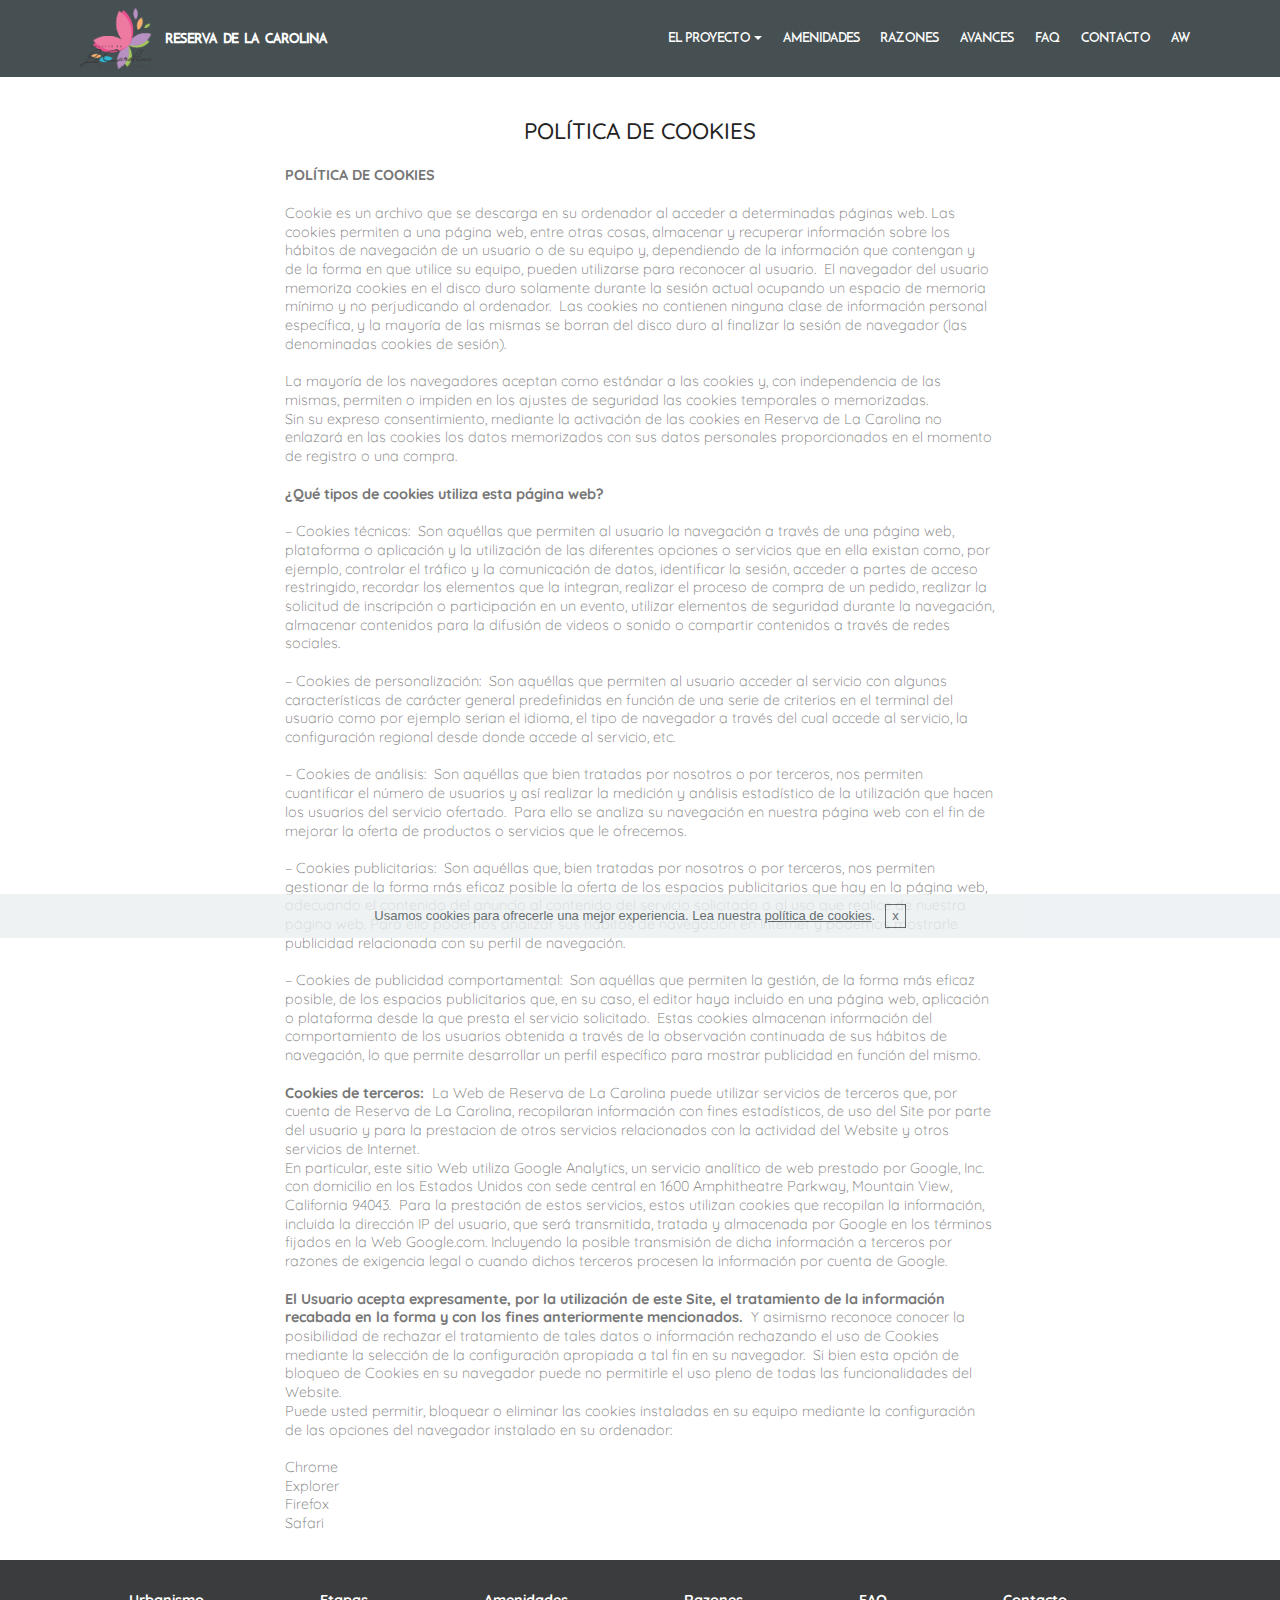
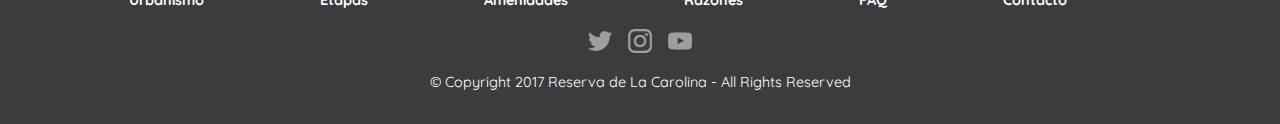
<file: politicadecookies.html>
<!DOCTYPE html>
<html >
<head>
  <!-- Site made with Mobirise Website Builder v4.6.3, https://mobirise.com -->
  <meta charset="UTF-8">
  <meta http-equiv="X-UA-Compatible" content="IE=edge">
  <meta name="generator" content="Mobirise v4.6.3, mobirise.com">
  <meta name="viewport" content="width=device-width, initial-scale=1, minimum-scale=1">
  <link rel="shortcut icon" href="assets/images/logordlc-1324x1112.png" type="image/x-icon">
  <meta name="description" content="Web Page Maker Description">
  <title>Política de Cookies</title>
  <link rel="stylesheet" href="assets/web/assets/mobirise-icons/mobirise-icons.css">
  <link rel="stylesheet" href="assets/tether/tether.min.css">
  <link rel="stylesheet" href="assets/soundcloud-plugin/style.css">
  <link rel="stylesheet" href="assets/bootstrap/css/bootstrap.min.css">
  <link rel="stylesheet" href="assets/bootstrap/css/bootstrap-grid.min.css">
  <link rel="stylesheet" href="assets/bootstrap/css/bootstrap-reboot.min.css">
  <link rel="stylesheet" href="assets/dropdown/css/style.css">
  <link rel="stylesheet" href="assets/socicon/css/styles.css">
  <link rel="stylesheet" href="assets/theme/css/style.css">
  <link href="assets/fonts/style.css" rel="stylesheet">
  <link rel="stylesheet" href="assets/mobirise/css/mbr-additional.css" type="text/css">
  
  
  
</head>
<body>
  <section class="menu cid-qBSrMK0MEF" once="menu" id="menu1-34">

    

    <nav class="navbar navbar-expand beta-menu navbar-dropdown align-items-center navbar-fixed-top navbar-toggleable-sm">
        <button class="navbar-toggler navbar-toggler-right" type="button" data-toggle="collapse" data-target="#navbarSupportedContent" aria-controls="navbarSupportedContent" aria-expanded="false" aria-label="Toggle navigation">
            <div class="hamburger">
                <span></span>
                <span></span>
                <span></span>
                <span></span>
            </div>
        </button>
        <div class="menu-logo">
            <div class="navbar-brand">
                <span class="navbar-logo">
                    <a href="index.html#header6-2">
                         <img src="assets/images/logordlc-1324x1112.png" alt="Mobirise" title="" style="height: 3.8rem;">
                    </a>
                </span>
                <span class="navbar-caption-wrap"><a class="navbar-caption text-white display-4" href="index.html#header6-2">RESERVA &nbsp;DE &nbsp;LA &nbsp;CAROLINA</a></span>
            </div>
        </div>
        <div class="collapse navbar-collapse" id="navbarSupportedContent">
            <ul class="navbar-nav nav-dropdown nav-right" data-app-modern-menu="true"><li class="nav-item dropdown"><a class="nav-link link text-white dropdown-toggle display-4" href="#top" data-toggle="dropdown-submenu" aria-expanded="false">
                        
                        EL PROYECTO</a><div class="dropdown-menu"><a class="text-white dropdown-item display-4" href="elproyecto.html#content12-2z" aria-expanded="false">Descripción</a><a class="text-white dropdown-item display-4" href="elproyecto.html#content4-q" aria-expanded="false">Plantas</a><a class="text-white dropdown-item display-4" href="elproyecto.html#gallery2-33">Apartamentos</a><a class="text-white dropdown-item display-4" href="elproyecto.html#content12-31">Aspectos Técnicos</a><a class="text-white dropdown-item display-4" href="elproyecto.html#content12-3a">Especificaciones&nbsp;<br></a><a class="text-white dropdown-item display-4" href="apartamentos.html#content4-s">Precios</a></div></li><li class="nav-item"><a class="nav-link link text-white display-4" href="amenidades.html#menu1-5">
                        
                        AMENIDADES</a></li><li class="nav-item"><a class="nav-link link text-white display-4" href="razones.html#menu1-7">
                        
                        RAZONES</a></li><li class="nav-item"><a class="nav-link link text-white display-4" href="Avances.html#progress-bars3-24">AVANCES</a></li><li class="nav-item"><a class="nav-link link text-white display-4" href="faq.html#menu1-9">FAQ</a></li><li class="nav-item"><a class="nav-link link text-white display-4" href="contacto.html#form4-h">CONTACTO</a></li><li class="nav-item"><a class="nav-link link text-white display-4" href="https://arquitecturaw.github.io/index.html">AW</a></li></ul>
            
        </div>
    </nav>
</section>

<section class="engine"><a href="https://mobirise.ws/m">drag and drop website maker</a></section><section class="mbr-section content4 cid-qGt5ZiGu9x" id="content4-38">

    

    <div class="container">
        <div class="media-container-row">
            <div class="title col-12 col-md-8">
                <h2 class="align-center pb-3 mbr-fonts-style display-5">POLÍTICA DE COOKIES</h2>
                <h3 class="mbr-section-subtitle align-center mbr-light mbr-fonts-style display-7">
<div><strong>POLÍTICA DE COOKIES</strong></div><br><div><span style="font-size: 0.9rem;">Cookie es un archivo que se descarga en su ordenador al acceder a determinadas páginas web.  Las cookies permiten a una página web, entre otras cosas, almacenar y recuperar información sobre los hábitos de navegación de un usuario o de su equipo y, dependiendo de la información que contengan y de la forma en que utilice su equipo, pueden utilizarse para reconocer al usuario. &nbsp;El navegador del usuario memoriza cookies en el disco duro solamente durante la sesión actual ocupando un espacio de memoria mínimo y no perjudicando al ordenador. &nbsp;Las cookies no contienen ninguna clase de información personal específica, y la mayoría de las mismas se borran del disco duro al finalizar la sesión de navegador (las denominadas cookies de sesión).&nbsp;</span><br><span style="font-size: 0.9rem;"></span></div><br><div>La mayoría de los navegadores aceptan como estándar a las cookies y, con independencia de las mismas, permiten o impiden en los ajustes de seguridad las cookies temporales o memorizadas.
</div><div>
</div><div>Sin su expreso consentimiento, mediante la activación de las cookies en Reserva de La Carolina no enlazará en las cookies los datos memorizados con sus datos personales proporcionados en el momento de registro o una compra.</div><br><div><strong>¿Qué tipos de cookies utiliza esta página web?</strong><span style="font-size: 0.9rem;">&nbsp;</span><br><span style="font-size: 0.9rem;"></span></div><br><div><span style="font-size: 0.9rem;">– Cookies técnicas: &nbsp;Son aquéllas que permiten al usuario la navegación a través de una página web, plataforma o aplicación y la utilización de las diferentes opciones o servicios que en ella existan como, por ejemplo, controlar el tráfico y la comunicación de datos, identificar la sesión, acceder a partes de acceso restringido, recordar los elementos que la integran</span><span style="font-size: 0.9rem;">, realizar el proceso de compra de un pedido, realizar la solicitud de inscripción o participación en un evento, utilizar elementos de seguridad durante la navegación, almacenar contenidos para la difusión de videos o sonido o compartir contenidos a través de redes sociales.</span></div><br><div><span style="font-size: 0.9rem;">– Cookies de personalización: &nbsp;Son aquéllas que permiten al usuario acceder al servicio con algunas características de carácter general predefinidas en función de una serie de criterios en el terminal del usuario como por ejemplo serian el idioma, el tipo de navegador a través del cual accede al servicio, la configuración regional desde donde accede al servicio, etc.</span></div><br><div><span style="font-size: 0.9rem;">– Cookies de análisis: &nbsp;Son aquéllas que bien tratadas por nosotros o por terceros, nos permiten cuantificar el número de usuarios y así realizar la medición y análisis estadístico de la utilización que hacen los usuarios del servicio ofertado. &nbsp;Para ello se analiza su navegación en nuestra página web con el fin de mejorar la oferta de productos o servicios que le ofrecemos.</span></div><br><div><span style="font-size: 0.9rem;">– Cookies publicitarias: &nbsp;Son aquéllas que, bien tratadas por nosotros o por terceros, nos permiten gestionar de la forma más eficaz posible la oferta de los espacios publicitarios que hay en la página web, adecuando el contenido del anuncio al contenido del servicio solicitado o al uso que realice de nuestra página web. Para ello podemos analizar sus hábitos de navegación en Internet y podemos mostrarle publicidad relacionada con su perfil de navegación.</span></div><br><div><span style="font-size: 0.9rem;">– Cookies de publicidad comportamental: &nbsp;Son aquéllas que permiten la gestión, de la forma más eficaz posible, de los espacios publicitarios que, en su caso, el editor haya incluido en una página web, aplicación o plataforma desde la que presta el servicio solicitado. &nbsp;Estas cookies almacenan información del comportamiento de los usuarios obtenida a través de la observación continuada de sus hábitos de navegación, lo que permite desarrollar un perfil específico para mostrar publicidad en función del mismo.&nbsp;</span></div><br><div><span style="font-size: 0.9rem;"></span></div><div><strong>Cookies de terceros:</strong><span style="font-size: 0.9rem;"> &nbsp;La Web de Reserva de La Carolina puede utilizar servicios de terceros que, por cuenta de Reserva de La Carolina, recopilaran información con fines estadísticos, de uso del Site por parte del usuario y para la prestacion de otros servicios relacionados con la actividad del Website y otros servicios de Internet.&nbsp;</span><br></div><div>
</div><div>En particular, este sitio Web utiliza Google Analytics, un servicio analítico de web prestado por Google, Inc. con domicilio en los Estados Unidos con sede central en 1600 Amphitheatre Parkway, Mountain View, California 94043. &nbsp;Para la prestación de estos servicios, estos utilizan cookies que recopilan la información, incluida la dirección IP del usuario, que será transmitida, tratada y almacenada por Google en los términos fijados en la Web Google.com. Incluyendo la posible transmisión de dicha información a terceros por razones de exigencia legal o cuando dichos terceros procesen la información por cuenta de Google.
</div><br><div><span style="font-size: 0.9rem;"></span></div><div><strong>El Usuario acepta expresamente, por la utilización de este Site, el tratamiento de la información recabada en la forma y con los fines anteriormente mencionados.</strong><span style="font-size: 0.9rem;"> &nbsp;Y asimismo reconoce conocer la posibilidad de rechazar el tratamiento de tales datos o información rechazando el uso de Cookies mediante la selección de la configuración apropiada a tal fin en su navegador. &nbsp;Si bien esta opción de bloqueo de Cookies en su navegador puede no permitirle el uso pleno de todas las funcionalidades del Website.&nbsp;</span><br></div><div>
</div><div>Puede usted permitir, bloquear o eliminar las cookies instaladas en su equipo mediante la configuración de las opciones del navegador instalado en su ordenador:
</div><br><div><span style="font-size: 0.9rem;">Chrome&nbsp;</span></div><div>Explorer
</div><div>Firefox
</div><div>Safari
</div><div>
</div><div><br></div></h3>
                
            </div>
        </div>
    </div>
</section>

<section once="" class="cid-qEtfrMwyOr" id="footer7-35">

    

    

    <div class="container">
        <div class="media-container-row align-center mbr-white">
            <div class="row row-links">
                <ul class="foot-menu">
                    
                    
                    
                    
                    
                <li class="foot-menu-item mbr-fonts-style display-7"><a class="mbr-bold text-white" href="urbanismo.html#slider1-i">Urbanismo</a>&nbsp; &nbsp; &nbsp; &nbsp; &nbsp; &nbsp; &nbsp; &nbsp; &nbsp; &nbsp; &nbsp;</li><li class="foot-menu-item mbr-fonts-style display-7"><a class="mbr-bold text-white" href="etapas.html#features3-c">Etapas</a>&nbsp; &nbsp; &nbsp; &nbsp; &nbsp; &nbsp; &nbsp; &nbsp; &nbsp; &nbsp; &nbsp;</li><li class="foot-menu-item mbr-fonts-style display-7"><a class="mbr-bold text-white" href="amenidades.html#header5-11">Amenidades</a>&nbsp; &nbsp; &nbsp; &nbsp; &nbsp; &nbsp; &nbsp; &nbsp; &nbsp; &nbsp; &nbsp;</li><li class="foot-menu-item mbr-fonts-style display-7"><a class="mbr-bold text-white" href="razones.html#content4-1b">Razones</a>&nbsp; &nbsp; &nbsp; &nbsp; &nbsp; &nbsp; &nbsp; &nbsp; &nbsp; &nbsp; &nbsp;</li><li class="foot-menu-item mbr-fonts-style display-7"><a class="mbr-bold text-white" href="faq.html">FAQ</a>&nbsp; &nbsp; &nbsp; &nbsp; &nbsp; &nbsp; &nbsp; &nbsp; &nbsp; &nbsp; &nbsp;</li><li class="foot-menu-item mbr-fonts-style display-7"><a class="mbr-bold text-white" href="contacto.html#form4-h">Contacto</a>&nbsp; &nbsp; &nbsp; &nbsp; &nbsp; &nbsp; &nbsp; &nbsp; &nbsp; &nbsp; &nbsp;</li></ul>
            </div>
            <div class="row social-row">
                <div class="social-list align-right pb-2">
                    
                    
                    
                    
                    
                    
                <div class="soc-item">
                        <a href="https://twitter.com/Arquitectura_W" target="_blank">
                            <span class="mbr-iconfont mbr-iconfont-social socicon-twitter socicon"></span>
                        </a>
                    </div><div class="soc-item">
                        <a href="https://www.instagram.com/w.main.consultants/?hl=es-la" target="_blank">
                            <span class="mbr-iconfont mbr-iconfont-social socicon-instagram socicon"></span>
                        </a>
                    </div><div class="soc-item">
                        <a href="https://www.youtube.com/channel/UCVADAFHaBMhLnF10SD1O4ew" target="_blank">
                            <span class="mbr-iconfont mbr-iconfont-social socicon-youtube socicon"></span>
                        </a>
                    </div></div>
            </div>
            <div class="row row-copirayt">
                <p class="mbr-text mb-0 mbr-fonts-style mbr-white align-center display-7">© Copyright 2017 Reserva de La Carolina - All Rights Reserved</p>
            </div>
        </div>
    </div>
</section>


  <script src="assets/web/assets/jquery/jquery.min.js"></script>
  <script src="assets/popper/popper.min.js"></script>
  <script src="assets/tether/tether.min.js"></script>
  <script src="assets/bootstrap/js/bootstrap.min.js"></script>
  <script src="assets/smoothscroll/smooth-scroll.js"></script>
  <script src="assets/cookies-alert-plugin/cookies-alert-core.js"></script>
  <script src="assets/cookies-alert-plugin/cookies-alert-script.js"></script>
  <script src="assets/dropdown/js/script.min.js"></script>
  <script src="assets/touchswipe/jquery.touch-swipe.min.js"></script>
  <script src="assets/theme/js/script.js"></script>
  
  
 <div id="scrollToTop" class="scrollToTop mbr-arrow-up"><a style="text-align: center;"><i></i></a></div>
  <input name="cookieData" type="hidden" data-cookie-text="Usamos cookies para ofrecerle una mejor experiencia. Lea nuestra <a href='politicadecookies.html'>política de cookies</a>.">
  </body>
</html>
</file>
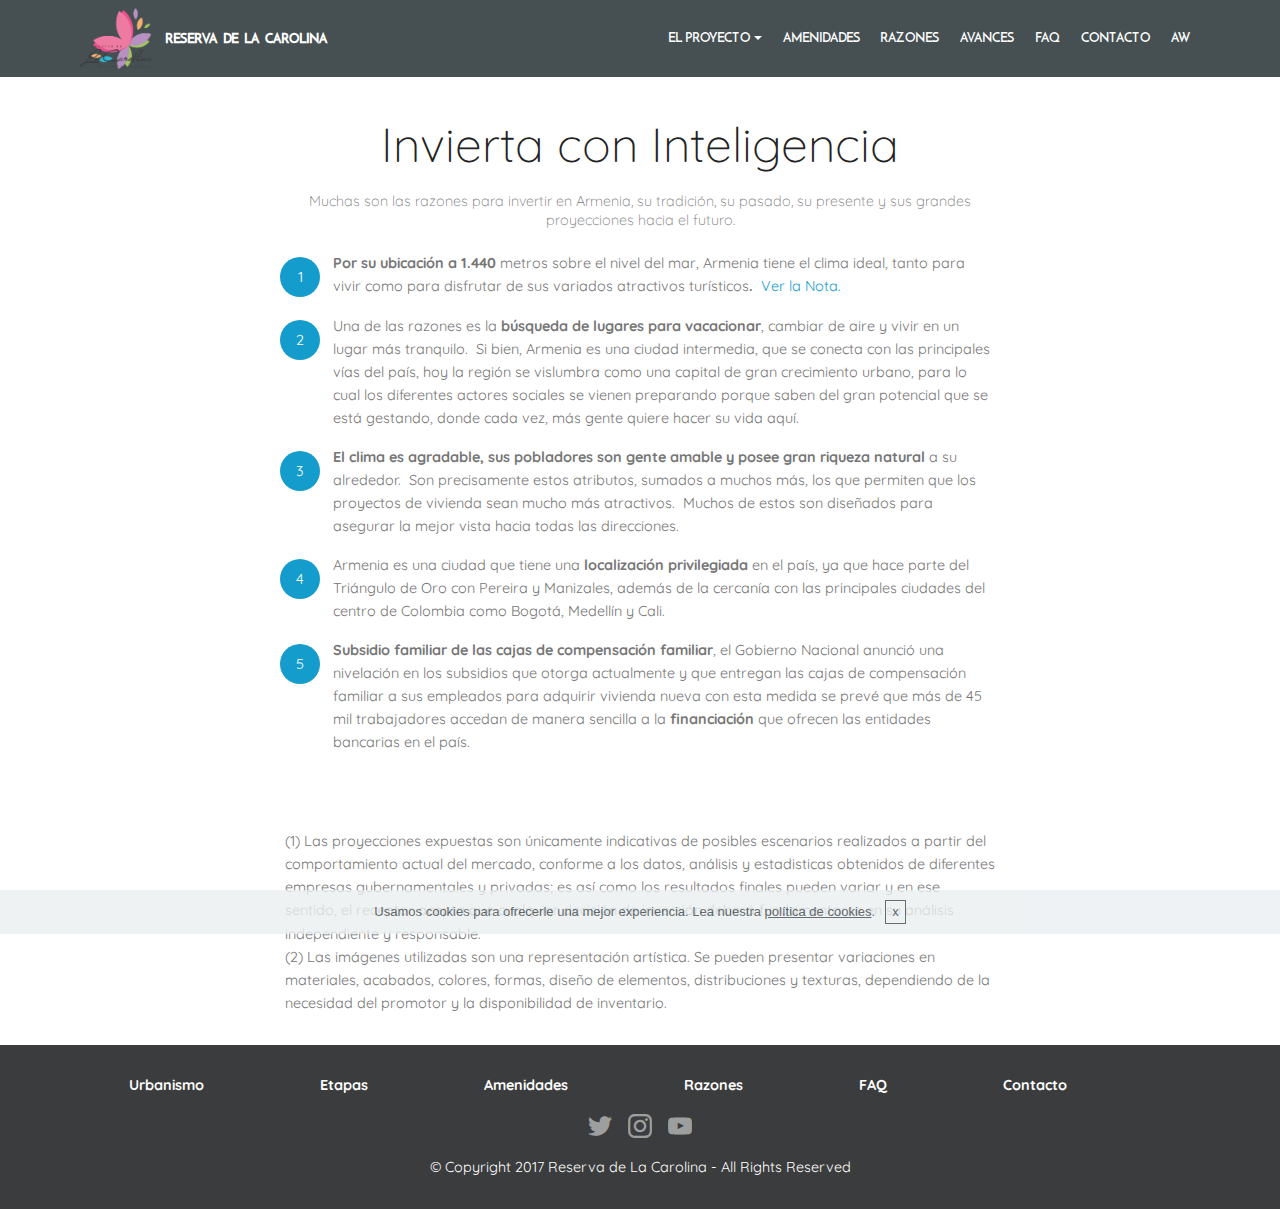
<file: razones.html>
<!DOCTYPE html>
<html >
<head>
  <!-- Site made with Mobirise Website Builder v4.6.3, https://mobirise.com -->
  <meta charset="UTF-8">
  <meta http-equiv="X-UA-Compatible" content="IE=edge">
  <meta name="generator" content="Mobirise v4.6.3, mobirise.com">
  <meta name="viewport" content="width=device-width, initial-scale=1, minimum-scale=1">
  <link rel="shortcut icon" href="assets/images/logordlc-1324x1112.png" type="image/x-icon">
  <meta name="description" content="Web Page Builder Description">
  <title>Razones</title>
  <link rel="stylesheet" href="assets/web/assets/mobirise-icons/mobirise-icons.css">
  <link rel="stylesheet" href="assets/tether/tether.min.css">
  <link rel="stylesheet" href="assets/soundcloud-plugin/style.css">
  <link rel="stylesheet" href="assets/bootstrap/css/bootstrap.min.css">
  <link rel="stylesheet" href="assets/bootstrap/css/bootstrap-grid.min.css">
  <link rel="stylesheet" href="assets/bootstrap/css/bootstrap-reboot.min.css">
  <link rel="stylesheet" href="assets/dropdown/css/style.css">
  <link rel="stylesheet" href="assets/socicon/css/styles.css">
  <link rel="stylesheet" href="assets/theme/css/style.css">
  <link href="assets/fonts/style.css" rel="stylesheet">
  <link rel="stylesheet" href="assets/mobirise/css/mbr-additional.css" type="text/css">
  
  
  
</head>
<body>
  <section class="menu cid-qBSrMK0MEF" once="menu" id="menu1-7">

    

    <nav class="navbar navbar-expand beta-menu navbar-dropdown align-items-center navbar-fixed-top navbar-toggleable-sm">
        <button class="navbar-toggler navbar-toggler-right" type="button" data-toggle="collapse" data-target="#navbarSupportedContent" aria-controls="navbarSupportedContent" aria-expanded="false" aria-label="Toggle navigation">
            <div class="hamburger">
                <span></span>
                <span></span>
                <span></span>
                <span></span>
            </div>
        </button>
        <div class="menu-logo">
            <div class="navbar-brand">
                <span class="navbar-logo">
                    <a href="index.html#header6-2">
                         <img src="assets/images/logordlc-1324x1112.png" alt="Mobirise" title="" style="height: 3.8rem;">
                    </a>
                </span>
                <span class="navbar-caption-wrap"><a class="navbar-caption text-white display-4" href="index.html#header6-2">RESERVA &nbsp;DE &nbsp;LA &nbsp;CAROLINA</a></span>
            </div>
        </div>
        <div class="collapse navbar-collapse" id="navbarSupportedContent">
            <ul class="navbar-nav nav-dropdown nav-right" data-app-modern-menu="true"><li class="nav-item dropdown"><a class="nav-link link text-white dropdown-toggle display-4" href="#top" data-toggle="dropdown-submenu" aria-expanded="false">
                        
                        EL PROYECTO</a><div class="dropdown-menu"><a class="text-white dropdown-item display-4" href="elproyecto.html#content12-2z" aria-expanded="false">Descripción</a><a class="text-white dropdown-item display-4" href="elproyecto.html#content4-q" aria-expanded="false">Plantas</a><a class="text-white dropdown-item display-4" href="elproyecto.html#gallery2-33">Apartamentos</a><a class="text-white dropdown-item display-4" href="elproyecto.html#content12-31">Aspectos Técnicos</a><a class="text-white dropdown-item display-4" href="elproyecto.html#content12-3a">Especificaciones&nbsp;<br></a><a class="text-white dropdown-item display-4" href="apartamentos.html#content4-s">Precios</a></div></li><li class="nav-item"><a class="nav-link link text-white display-4" href="amenidades.html#menu1-5">
                        
                        AMENIDADES</a></li><li class="nav-item"><a class="nav-link link text-white display-4" href="razones.html#menu1-7">
                        
                        RAZONES</a></li><li class="nav-item"><a class="nav-link link text-white display-4" href="Avances.html#progress-bars3-24">AVANCES</a></li><li class="nav-item"><a class="nav-link link text-white display-4" href="faq.html#menu1-9">FAQ</a></li><li class="nav-item"><a class="nav-link link text-white display-4" href="contacto.html#form4-h">CONTACTO</a></li><li class="nav-item"><a class="nav-link link text-white display-4" href="https://arquitecturaw.github.io/index.html">AW</a></li></ul>
            
        </div>
    </nav>
</section>

<section class="engine"><a href="https://mobirise.ws/i">build your own website</a></section><section class="mbr-section content4 cid-qCoC2LT5uS" id="content4-1b">

    

    <div class="container">
        <div class="media-container-row">
            <div class="title col-12 col-md-8">
                <h2 class="align-center pb-3 mbr-fonts-style display-2">
                    Invierta con Inteligencia</h2>
                <h3 class="mbr-section-subtitle align-center mbr-light mbr-fonts-style display-7">
                    Muchas son las razones para invertir en Armenia, su tradición, su pasado, su presente y sus grandes proyecciones hacia el futuro.</h3>
                
            </div>
        </div>
    </div>
</section>

<section class="mbr-section article content11 cid-qCoFwdJ7EH" id="content11-1k">
     

    <div class="container">
        <div class="media-container-row">
            <div class="mbr-text counter-container col-12 col-md-8 mbr-fonts-style display-7">
                <ol>
                    <li><strong>Por su ubicación a 1.440 </strong>metros sobre el nivel del mar, Armenia tiene el clima ideal, tanto para vivir como para disfrutar de sus variados atractivos turísticos<strong>.</strong> &nbsp;<a href="http://www.cronicadelquindio.com/noticia-completa-titulo-razones-para-invertir-en-armenia-nota-112116" target="_blank">Ver la Nota.</a></li>
                    <li>Una de las razones es la <strong>búsqueda de lugares para vacacionar</strong>, cambiar de aire y vivir en un lugar más tranquilo. &nbsp;Si bien, Armenia es una ciudad intermedia, que se conecta con las principales vías del país, hoy la región se vislumbra como una capital de gran crecimiento urbano, para lo cual los diferentes actores sociales se vienen preparando porque saben del gran potencial que se está gestando, donde cada vez, más gente quiere hacer su vida aquí.
</li><li><strong>El clima es agradable, sus pobladores son gente amable y posee gran riqueza natural</strong> a su alrededor. &nbsp;Son precisamente estos atributos, sumados a muchos más, los que permiten que los proyectos de vivienda sean mucho más atractivos. &nbsp;Muchos de estos son diseñados para asegurar la mejor vista hacia todas las direcciones.</li>
                    <li>Armenia es una ciudad que tiene una<strong> localización privilegiada</strong> en el país, ya que hace parte del Triángulo de Oro con Pereira y Manizales, además de la cercanía con las principales ciudades del centro de Colombia como Bogotá, Medellín y Cali.</li><li><strong>Subsidio familiar de las cajas de compensación familiar</strong>, el Gobierno Nacional anunció una nivelación en los subsidios que otorga actualmente y que entregan las cajas de compensación familiar a sus empleados para adquirir vivienda nueva con esta medida se  prevé que más de 45 mil trabajadores accedan de manera sencilla a la <strong>financiación</strong> que ofrecen las entidades bancarias en el país.</li>
                </ol>
            </div>
        </div>
    </div>
</section>

<section class="mbr-section article content1 cid-qEtgJ7TWJ7" id="content1-2s">
    
     

    <div class="container">
        <div class="media-container-row">
            <div class="mbr-text col-12 col-md-8 mbr-fonts-style display-7">(1) Las proyecciones expuestas son únicamente indicativas de posibles escenarios realizados a partir del comportamiento actual del mercado, conforme a los datos, análisis y estadisticas obtenidos de diferentes empresas gubernamentales y privadas; es así como los resultados finales pueden variar y en ese sentido, el receptor acepta que cualquier decisión de inversión deberá fundamentarse en su análisis independiente y responsable.
<div>
</div><div>(2) Las imágenes utilizadas son una representación artística. Se pueden presentar variaciones en materiales, acabados, colores, formas, diseño de elementos, distribuciones y texturas, dependiendo de la necesidad del promotor y la disponibilidad de inventario.</div></div>
        </div>
    </div>
</section>

<section once="" class="cid-qEtgJZOMx9" id="footer7-2t">

    

    

    <div class="container">
        <div class="media-container-row align-center mbr-white">
            <div class="row row-links">
                <ul class="foot-menu">
                    
                    
                    
                    
                    
                <li class="foot-menu-item mbr-fonts-style display-7"><a class="mbr-bold text-white" href="urbanismo.html#slider1-i">Urbanismo</a>&nbsp; &nbsp; &nbsp; &nbsp; &nbsp; &nbsp; &nbsp; &nbsp; &nbsp; &nbsp; &nbsp;</li><li class="foot-menu-item mbr-fonts-style display-7"><a class="mbr-bold text-white" href="etapas.html#features3-c">Etapas</a>&nbsp; &nbsp; &nbsp; &nbsp; &nbsp; &nbsp; &nbsp; &nbsp; &nbsp; &nbsp; &nbsp;</li><li class="foot-menu-item mbr-fonts-style display-7"><a class="mbr-bold text-white" href="amenidades.html#header5-11">Amenidades</a>&nbsp; &nbsp; &nbsp; &nbsp; &nbsp; &nbsp; &nbsp; &nbsp; &nbsp; &nbsp; &nbsp;</li><li class="foot-menu-item mbr-fonts-style display-7"><a class="mbr-bold text-white" href="razones.html#content4-1b">Razones</a>&nbsp; &nbsp; &nbsp; &nbsp; &nbsp; &nbsp; &nbsp; &nbsp; &nbsp; &nbsp; &nbsp;</li><li class="foot-menu-item mbr-fonts-style display-7"><a class="mbr-bold text-white" href="faq.html">FAQ</a>&nbsp; &nbsp; &nbsp; &nbsp; &nbsp; &nbsp; &nbsp; &nbsp; &nbsp; &nbsp; &nbsp;</li><li class="foot-menu-item mbr-fonts-style display-7"><a class="mbr-bold text-white" href="contacto.html#form4-h">Contacto</a>&nbsp; &nbsp; &nbsp; &nbsp; &nbsp; &nbsp; &nbsp; &nbsp; &nbsp; &nbsp; &nbsp;</li></ul>
            </div>
            <div class="row social-row">
                <div class="social-list align-right pb-2">
                    
                    
                    
                    
                    
                    
                <div class="soc-item">
                        <a href="https://twitter.com/Arquitectura_W" target="_blank">
                            <span class="mbr-iconfont mbr-iconfont-social socicon-twitter socicon"></span>
                        </a>
                    </div><div class="soc-item">
                        <a href="https://www.instagram.com/w.main.consultants/?hl=es-la" target="_blank">
                            <span class="mbr-iconfont mbr-iconfont-social socicon-instagram socicon"></span>
                        </a>
                    </div><div class="soc-item">
                        <a href="https://www.youtube.com/channel/UCVADAFHaBMhLnF10SD1O4ew" target="_blank">
                            <span class="mbr-iconfont mbr-iconfont-social socicon-youtube socicon"></span>
                        </a>
                    </div></div>
            </div>
            <div class="row row-copirayt">
                <p class="mbr-text mb-0 mbr-fonts-style mbr-white align-center display-7">© Copyright 2017 Reserva de La Carolina - All Rights Reserved</p>
            </div>
        </div>
    </div>
</section>


  <script src="assets/web/assets/jquery/jquery.min.js"></script>
  <script src="assets/popper/popper.min.js"></script>
  <script src="assets/tether/tether.min.js"></script>
  <script src="assets/bootstrap/js/bootstrap.min.js"></script>
  <script src="assets/smoothscroll/smooth-scroll.js"></script>
  <script src="assets/cookies-alert-plugin/cookies-alert-core.js"></script>
  <script src="assets/cookies-alert-plugin/cookies-alert-script.js"></script>
  <script src="assets/dropdown/js/script.min.js"></script>
  <script src="assets/touchswipe/jquery.touch-swipe.min.js"></script>
  <script src="assets/theme/js/script.js"></script>
  
  
 <div id="scrollToTop" class="scrollToTop mbr-arrow-up"><a style="text-align: center;"><i></i></a></div>
  <input name="cookieData" type="hidden" data-cookie-text="Usamos cookies para ofrecerle una mejor experiencia. Lea nuestra <a href='politicadecookies.html'>política de cookies</a>.">
  </body>
</html>
</file>
<file: assets/web/assets/mobirise-icons/mobirise-icons.css>
@font-face {
  font-family: 'MobiriseIcons';
  src:  url('mobirise-icons.eot?spat4u');
  src:  url('mobirise-icons.eot?spat4u#iefix') format('embedded-opentype'),
    url('mobirise-icons.ttf?spat4u') format('truetype'),
    url('mobirise-icons.woff?spat4u') format('woff'),
    url('mobirise-icons.svg?spat4u#MobiriseIcons') format('svg');
  font-weight: normal;
  font-style: normal;
}

[class^="mbri-"], [class*=" mbri-"] {
  /* use !important to prevent issues with browser extensions that change fonts */
  font-family: MobiriseIcons !important;
  speak: none;
  font-style: normal;
  font-weight: normal;
  font-variant: normal;
  text-transform: none;
  line-height: 1;

  /* Better Font Rendering =========== */
  -webkit-font-smoothing: antialiased;
  -moz-osx-font-smoothing: grayscale;
}

.mbri-add-submenu:before {
  content: "\e900";
}
.mbri-alert:before {
  content: "\e901";
}
.mbri-align-center:before {
  content: "\e902";
}
.mbri-align-justify:before {
  content: "\e903";
}
.mbri-align-left:before {
  content: "\e904";
}
.mbri-align-right:before {
  content: "\e905";
}
.mbri-android:before {
  content: "\e906";
}
.mbri-apple:before {
  content: "\e907";
}
.mbri-arrow-down:before {
  content: "\e908";
}
.mbri-arrow-next:before {
  content: "\e909";
}
.mbri-arrow-prev:before {
  content: "\e90a";
}
.mbri-arrow-up:before {
  content: "\e90b";
}
.mbri-bold:before {
  content: "\e90c";
}
.mbri-bookmark:before {
  content: "\e90d";
}
.mbri-bootstrap:before {
  content: "\e90e";
}
.mbri-briefcase:before {
  content: "\e90f";
}
.mbri-browse:before {
  content: "\e910";
}
.mbri-bulleted-list:before {
  content: "\e911";
}
.mbri-calendar:before {
  content: "\e912";
}
.mbri-camera:before {
  content: "\e913";
}
.mbri-cart-add:before {
  content: "\e914";
}
.mbri-cart-full:before {
  content: "\e915";
}
.mbri-cash:before {
  content: "\e916";
}
.mbri-change-style:before {
  content: "\e917";
}
.mbri-chat:before {
  content: "\e918";
}
.mbri-clock:before {
  content: "\e919";
}
.mbri-close:before {
  content: "\e91a";
}
.mbri-cloud:before {
  content: "\e91b";
}
.mbri-code:before {
  content: "\e91c";
}
.mbri-contact-form:before {
  content: "\e91d";
}
.mbri-credit-card:before {
  content: "\e91e";
}
.mbri-cursor-click:before {
  content: "\e91f";
}
.mbri-cust-feedback:before {
  content: "\e920";
}
.mbri-database:before {
  content: "\e921";
}
.mbri-delivery:before {
  content: "\e922";
}
.mbri-desktop:before {
  content: "\e923";
}
.mbri-devices:before {
  content: "\e924";
}
.mbri-down:before {
  content: "\e925";
}
.mbri-download:before {
  content: "\e989";
}
.mbri-drag-n-drop:before {
  content: "\e927";
}
.mbri-drag-n-drop2:before {
  content: "\e928";
}
.mbri-edit:before {
  content: "\e929";
}
.mbri-edit2:before {
  content: "\e92a";
}
.mbri-error:before {
  content: "\e92b";
}
.mbri-extension:before {
  content: "\e92c";
}
.mbri-features:before {
  content: "\e92d";
}
.mbri-file:before {
  content: "\e92e";
}
.mbri-flag:before {
  content: "\e92f";
}
.mbri-folder:before {
  content: "\e930";
}
.mbri-gift:before {
  content: "\e931";
}
.mbri-github:before {
  content: "\e932";
}
.mbri-globe:before {
  content: "\e933";
}
.mbri-globe-2:before {
  content: "\e934";
}
.mbri-growing-chart:before {
  content: "\e935";
}
.mbri-hearth:before {
  content: "\e936";
}
.mbri-help:before {
  content: "\e937";
}
.mbri-home:before {
  content: "\e938";
}
.mbri-hot-cup:before {
  content: "\e939";
}
.mbri-idea:before {
  content: "\e93a";
}
.mbri-image-gallery:before {
  content: "\e93b";
}
.mbri-image-slider:before {
  content: "\e93c";
}
.mbri-info:before {
  content: "\e93d";
}
.mbri-italic:before {
  content: "\e93e";
}
.mbri-key:before {
  content: "\e93f";
}
.mbri-laptop:before {
  content: "\e940";
}
.mbri-layers:before {
  content: "\e941";
}
.mbri-left-right:before {
  content: "\e942";
}
.mbri-left:before {
  content: "\e943";
}
.mbri-letter:before {
  content: "\e944";
}
.mbri-like:before {
  content: "\e945";
}
.mbri-link:before {
  content: "\e946";
}
.mbri-lock:before {
  content: "\e947";
}
.mbri-login:before {
  content: "\e948";
}
.mbri-logout:before {
  content: "\e949";
}
.mbri-magic-stick:before {
  content: "\e94a";
}
.mbri-map-pin:before {
  content: "\e94b";
}
.mbri-menu:before {
  content: "\e94c";
}
.mbri-mobile:before {
  content: "\e94d";
}
.mbri-mobile2:before {
  content: "\e94e";
}
.mbri-mobirise:before {
  content: "\e94f";
}
.mbri-more-horizontal:before {
  content: "\e950";
}
.mbri-more-vertical:before {
  content: "\e951";
}
.mbri-music:before {
  content: "\e952";
}
.mbri-new-file:before {
  content: "\e953";
}
.mbri-numbered-list:before {
  content: "\e954";
}
.mbri-opened-folder:before {
  content: "\e955";
}
.mbri-pages:before {
  content: "\e956";
}
.mbri-paper-plane:before {
  content: "\e957";
}
.mbri-paperclip:before {
  content: "\e958";
}
.mbri-photo:before {
  content: "\e959";
}
.mbri-photos:before {
  content: "\e95a";
}
.mbri-pin:before {
  content: "\e95b";
}
.mbri-play:before {
  content: "\e95c";
}
.mbri-plus:before {
  content: "\e95d";
}
.mbri-preview:before {
  content: "\e95e";
}
.mbri-print:before {
  content: "\e95f";
}
.mbri-protect:before {
  content: "\e960";
}
.mbri-question:before {
  content: "\e961";
}
.mbri-quote-left:before {
  content: "\e962";
}
.mbri-quote-right:before {
  content: "\e963";
}
.mbri-refresh:before {
  content: "\e964";
}
.mbri-responsive:before {
  content: "\e965";
}
.mbri-right:before {
  content: "\e966";
}
.mbri-rocket:before {
  content: "\e967";
}
.mbri-sad-face:before {
  content: "\e968";
}
.mbri-sale:before {
  content: "\e969";
}
.mbri-save:before {
  content: "\e96a";
}
.mbri-search:before {
  content: "\e96b";
}
.mbri-setting:before {
  content: "\e96c";
}
.mbri-setting2:before {
  content: "\e96d";
}
.mbri-setting3:before {
  content: "\e96e";
}
.mbri-share:before {
  content: "\e96f";
}
.mbri-shopping-bag:before {
  content: "\e970";
}
.mbri-shopping-basket:before {
  content: "\e971";
}
.mbri-shopping-cart:before {
  content: "\e972";
}
.mbri-sites:before {
  content: "\e973";
}
.mbri-smile-face:before {
  content: "\e974";
}
.mbri-speed:before {
  content: "\e975";
}
.mbri-star:before {
  content: "\e976";
}
.mbri-success:before {
  content: "\e977";
}
.mbri-sun:before {
  content: "\e978";
}
.mbri-sun2:before {
  content: "\e979";
}
.mbri-tablet:before {
  content: "\e97a";
}
.mbri-tablet-vertical:before {
  content: "\e97b";
}
.mbri-target:before {
  content: "\e97c";
}
.mbri-timer:before {
  content: "\e97d";
}
.mbri-to-ftp:before {
  content: "\e97e";
}
.mbri-to-local-drive:before {
  content: "\e97f";
}
.mbri-touch-swipe:before {
  content: "\e980";
}
.mbri-touch:before {
  content: "\e981";
}
.mbri-trash:before {
  content: "\e982";
}
.mbri-underline:before {
  content: "\e983";
}
.mbri-unlink:before {
  content: "\e984";
}
.mbri-unlock:before {
  content: "\e985";
}
.mbri-up-down:before {
  content: "\e986";
}
.mbri-up:before {
  content: "\e987";
}
.mbri-update:before {
  content: "\e988";
}
.mbri-upload:before {
 content: "\e926"; 
}
.mbri-user:before {
  content: "\e98a";
}
.mbri-user2:before {
  content: "\e98b";
}
.mbri-users:before {
  content: "\e98c";
}
.mbri-video:before {
  content: "\e98d";
}
.mbri-video-play:before {
  content: "\e98e";
}
.mbri-watch:before {
  content: "\e98f";
}
.mbri-website-theme:before {
  content: "\e990";
}
.mbri-wifi:before {
  content: "\e991";
}
.mbri-windows:before {
  content: "\e992";
}
.mbri-zoom-out:before {
  content: "\e993";
}
.mbri-redo:before {
  content: "\e994";
}
.mbri-undo:before {
  content: "\e995";
}
</file>
<file: assets/soundcloud-plugin/style.css>
.addons-container {
  position: relative;
  margin-left: auto;
  margin-right: auto;
  padding-right: 15px;
  padding-left: 15px; }
  @media (min-width: 576px) {
    .addons-container {
      padding-right: 15px;
      padding-left: 15px; } }
  @media (min-width: 768px) {
    .addons-container {
      padding-right: 15px;
      padding-left: 15px; } }
  @media (min-width: 992px) {
    .addons-container {
      padding-right: 15px;
      padding-left: 15px; } }
  @media (min-width: 1200px) {
    .addons-container {
      padding-right: 15px;
      padding-left: 15px; } }
  @media (min-width: 576px) {
    .addons-container {
      width: 540px;
      max-width: 100%; } }
  @media (min-width: 768px) {
    .addons-container {
      width: 720px;
      max-width: 100%; } }
  @media (min-width: 992px) {
    .addons-container {
      width: 960px;
      max-width: 100%; } }
  @media (min-width: 1200px) {
    .addons-container {
      width: 1140px;
      max-width: 100%; } }

.addons-container-inner{
    position: relative;
    width: 100%;
    min-height: 1px;
    padding-right: 15px;
    padding-left: 15px;
}
@media (min-width: 567px) {
    .addons-container-inner{
        -ms-flex: 0 0 66.666667%;
        flex: 0 0 66.666667%;
        max-width: 66.666667%;
    }
}
.addons-row{
    display: flex;
    justify-content:center;
}
</file>
<file: assets/socicon/css/styles.css>
@charset "UTF-8";

@font-face {
  font-family: "socicon";
  src:url("../fonts/socicon.eot");
  src:url("../fonts/socicon.eot?#iefix") format("embedded-opentype"),
    url("../fonts/socicon.woff") format("woff"),
    url("../fonts/socicon.ttf") format("truetype"),
    url("../fonts/socicon.svg#socicon") format("svg");
  font-weight: normal;
  font-style: normal;

}

[data-icon]:before {
  font-family: "socicon" !important;
  content: attr(data-icon);
  font-style: normal !important;
  font-weight: normal !important;
  font-variant: normal !important;
  text-transform: none !important;
  speak: none;
  line-height: 1;
  -webkit-font-smoothing: antialiased;
  -moz-osx-font-smoothing: grayscale;
}

[class^="socicon-"]:before,
[class*=" socicon-"]:before {
  font-family: "socicon" !important;
  font-style: normal !important;
  font-weight: normal !important;
  font-variant: normal !important;
  text-transform: none !important;
  speak: none;
  line-height: 1;
  -webkit-font-smoothing: antialiased;
  -moz-osx-font-smoothing: grayscale;
}

.socicon-modelmayhem:before {
  content: "\e000";
}
.socicon-mixcloud:before {
  content: "\e001";
}
.socicon-drupal:before {
  content: "\e002";
}
.socicon-swarm:before {
  content: "\e003";
}
.socicon-istock:before {
  content: "\e004";
}
.socicon-yammer:before {
  content: "\e005";
}
.socicon-ello:before {
  content: "\e006";
}
.socicon-stackoverflow:before {
  content: "\e007";
}
.socicon-persona:before {
  content: "\e008";
}
.socicon-triplej:before {
  content: "\e009";
}
.socicon-houzz:before {
  content: "\e00a";
}
.socicon-rss:before {
  content: "\e00b";
}
.socicon-paypal:before {
  content: "\e00c";
}
.socicon-odnoklassniki:before {
  content: "\e00d";
}
.socicon-airbnb:before {
  content: "\e00e";
}
.socicon-periscope:before {
  content: "\e00f";
}
.socicon-outlook:before {
  content: "\e010";
}
.socicon-coderwall:before {
  content: "\e011";
}
.socicon-tripadvisor:before {
  content: "\e012";
}
.socicon-appnet:before {
  content: "\e013";
}
.socicon-goodreads:before {
  content: "\e014";
}
.socicon-tripit:before {
  content: "\e015";
}
.socicon-lanyrd:before {
  content: "\e016";
}
.socicon-slideshare:before {
  content: "\e017";
}
.socicon-buffer:before {
  content: "\e018";
}
.socicon-disqus:before {
  content: "\e019";
}
.socicon-vkontakte:before {
  content: "\e01a";
}
.socicon-whatsapp:before {
  content: "\e01b";
}
.socicon-patreon:before {
  content: "\e01c";
}
.socicon-storehouse:before {
  content: "\e01d";
}
.socicon-pocket:before {
  content: "\e01e";
}
.socicon-mail:before {
  content: "\e01f";
}
.socicon-blogger:before {
  content: "\e020";
}
.socicon-technorati:before {
  content: "\e021";
}
.socicon-reddit:before {
  content: "\e022";
}
.socicon-dribbble:before {
  content: "\e023";
}
.socicon-stumbleupon:before {
  content: "\e024";
}
.socicon-digg:before {
  content: "\e025";
}
.socicon-envato:before {
  content: "\e026";
}
.socicon-behance:before {
  content: "\e027";
}
.socicon-delicious:before {
  content: "\e028";
}
.socicon-deviantart:before {
  content: "\e029";
}
.socicon-forrst:before {
  content: "\e02a";
}
.socicon-play:before {
  content: "\e02b";
}
.socicon-zerply:before {
  content: "\e02c";
}
.socicon-wikipedia:before {
  content: "\e02d";
}
.socicon-apple:before {
  content: "\e02e";
}
.socicon-flattr:before {
  content: "\e02f";
}
.socicon-github:before {
  content: "\e030";
}
.socicon-renren:before {
  content: "\e031";
}
.socicon-friendfeed:before {
  content: "\e032";
}
.socicon-newsvine:before {
  content: "\e033";
}
.socicon-identica:before {
  content: "\e034";
}
.socicon-bebo:before {
  content: "\e035";
}
.socicon-zynga:before {
  content: "\e036";
}
.socicon-steam:before {
  content: "\e037";
}
.socicon-xbox:before {
  content: "\e038";
}
.socicon-windows:before {
  content: "\e039";
}
.socicon-qq:before {
  content: "\e03a";
}
.socicon-douban:before {
  content: "\e03b";
}
.socicon-meetup:before {
  content: "\e03c";
}
.socicon-playstation:before {
  content: "\e03d";
}
.socicon-android:before {
  content: "\e03e";
}
.socicon-snapchat:before {
  content: "\e03f";
}
.socicon-twitter:before {
  content: "\e040";
}
.socicon-facebook:before {
  content: "\e041";
}
.socicon-googleplus:before {
  content: "\e042";
}
.socicon-pinterest:before {
  content: "\e043";
}
.socicon-foursquare:before {
  content: "\e044";
}
.socicon-yahoo:before {
  content: "\e045";
}
.socicon-skype:before {
  content: "\e046";
}
.socicon-yelp:before {
  content: "\e047";
}
.socicon-feedburner:before {
  content: "\e048";
}
.socicon-linkedin:before {
  content: "\e049";
}
.socicon-viadeo:before {
  content: "\e04a";
}
.socicon-xing:before {
  content: "\e04b";
}
.socicon-myspace:before {
  content: "\e04c";
}
.socicon-soundcloud:before {
  content: "\e04d";
}
.socicon-spotify:before {
  content: "\e04e";
}
.socicon-grooveshark:before {
  content: "\e04f";
}
.socicon-lastfm:before {
  content: "\e050";
}
.socicon-youtube:before {
  content: "\e051";
}
.socicon-vimeo:before {
  content: "\e052";
}
.socicon-dailymotion:before {
  content: "\e053";
}
.socicon-vine:before {
  content: "\e054";
}
.socicon-flickr:before {
  content: "\e055";
}
.socicon-500px:before {
  content: "\e056";
}
.socicon-wordpress:before {
  content: "\e058";
}
.socicon-tumblr:before {
  content: "\e059";
}
.socicon-twitch:before {
  content: "\e05a";
}
.socicon-8tracks:before {
  content: "\e05b";
}
.socicon-amazon:before {
  content: "\e05c";
}
.socicon-icq:before {
  content: "\e05d";
}
.socicon-smugmug:before {
  content: "\e05e";
}
.socicon-ravelry:before {
  content: "\e05f";
}
.socicon-weibo:before {
  content: "\e060";
}
.socicon-baidu:before {
  content: "\e061";
}
.socicon-angellist:before {
  content: "\e062";
}
.socicon-ebay:before {
  content: "\e063";
}
.socicon-imdb:before {
  content: "\e064";
}
.socicon-stayfriends:before {
  content: "\e065";
}
.socicon-residentadvisor:before {
  content: "\e066";
}
.socicon-google:before {
  content: "\e067";
}
.socicon-yandex:before {
  content: "\e068";
}
.socicon-sharethis:before {
  content: "\e069";
}
.socicon-bandcamp:before {
  content: "\e06a";
}
.socicon-itunes:before {
  content: "\e06b";
}
.socicon-deezer:before {
  content: "\e06c";
}
.socicon-telegram:before {
  content: "\e06e";
}
.socicon-openid:before {
  content: "\e06f";
}
.socicon-amplement:before {
  content: "\e070";
}
.socicon-viber:before {
  content: "\e071";
}
.socicon-zomato:before {
  content: "\e072";
}
.socicon-draugiem:before {
  content: "\e074";
}
.socicon-endomodo:before {
  content: "\e075";
}
.socicon-filmweb:before {
  content: "\e076";
}
.socicon-stackexchange:before {
  content: "\e077";
}
.socicon-wykop:before {
  content: "\e078";
}
.socicon-teamspeak:before {
  content: "\e079";
}
.socicon-teamviewer:before {
  content: "\e07a";
}
.socicon-ventrilo:before {
  content: "\e07b";
}
.socicon-younow:before {
  content: "\e07c";
}
.socicon-raidcall:before {
  content: "\e07d";
}
.socicon-mumble:before {
  content: "\e07e";
}
.socicon-medium:before {
  content: "\e06d";
}
.socicon-bebee:before {
  content: "\e07f";
}
.socicon-hitbox:before {
  content: "\e080";
}
.socicon-reverbnation:before {
  content: "\e081";
}
.socicon-formulr:before {
  content: "\e082";
}
.socicon-instagram:before {
  content: "\e057";
}
.socicon-battlenet:before {
  content: "\e083";
}
.socicon-chrome:before {
  content: "\e084";
}
.socicon-discord:before {
  content: "\e086";
}
.socicon-issuu:before {
  content: "\e087";
}
.socicon-macos:before {
  content: "\e088";
}
.socicon-firefox:before {
  content: "\e089";
}
.socicon-opera:before {
  content: "\e08d";
}
.socicon-keybase:before {
  content: "\e090";
}
.socicon-alliance:before {
  content: "\e091";
}
.socicon-livejournal:before {
  content: "\e092";
}
.socicon-googlephotos:before {
  content: "\e093";
}
.socicon-horde:before {
  content: "\e094";
}
.socicon-etsy:before {
  content: "\e095";
}
.socicon-zapier:before {
  content: "\e096";
}
.socicon-google-scholar:before {
  content: "\e097";
}
.socicon-researchgate:before {
  content: "\e098";
}
.socicon-wechat:before {
  content: "\e099";
}
.socicon-strava:before {
  content: "\e09a";
}
.socicon-line:before {
  content: "\e09b";
}
.socicon-lyft:before {
  content: "\e09c";
}
.socicon-uber:before {
  content: "\e09d";
}
.socicon-songkick:before {
  content: "\e09e";
}
.socicon-viewbug:before {
  content: "\e09f";
}
.socicon-googlegroups:before {
  content: "\e0a0";
}
.socicon-quora:before {
  content: "\e073";
}
.socicon-diablo:before {
  content: "\e085";
}
.socicon-blizzard:before {
  content: "\e0a1";
}
.socicon-hearthstone:before {
  content: "\e08b";
}
.socicon-heroes:before {
  content: "\e08a";
}
.socicon-overwatch:before {
  content: "\e08c";
}
.socicon-warcraft:before {
  content: "\e08e";
}
.socicon-starcraft:before {
  content: "\e08f";
}
.socicon-beam:before {
  content: "\e0a2";
}
.socicon-curse:before {
  content: "\e0a3";
}
.socicon-player:before {
  content: "\e0a4";
}
.socicon-streamjar:before {
  content: "\e0a5";
}
.socicon-nintendo:before {
  content: "\e0a6";
}
.socicon-hellocoton:before {
  content: "\e0a7";
}
</file>
<file: assets/dropdown/css/style.css>
.navbar-dropdown {
  left: 0;
  padding: 0;
  position: absolute;
  right: 0;
  top: 0;
  transition: all 0.45s ease;
  z-index: 1030;
  background: #282828; }
  .navbar-dropdown .navbar-logo {
    margin-right: 0.8rem;
    transition: margin 0.3s ease-in-out;
    vertical-align: middle; }
    .navbar-dropdown .navbar-logo img {
      height: 3.125rem;
      transition: all 0.3s ease-in-out; }
    .navbar-dropdown .navbar-logo.mbr-iconfont {
      font-size: 3.125rem;
      line-height: 3.125rem; }
  .navbar-dropdown .navbar-caption {
    font-weight: 700;
    white-space: normal;
    vertical-align: -4px;
    line-height: 3.125rem !important; }
    .navbar-dropdown .navbar-caption, .navbar-dropdown .navbar-caption:hover {
      color: inherit;
      text-decoration: none; }
  .navbar-dropdown .mbr-iconfont + .navbar-caption {
    vertical-align: -1px; }
  .navbar-dropdown.navbar-fixed-top {
    position: fixed; }
  .navbar-dropdown .navbar-brand span {
    vertical-align: -4px; }
  .navbar-dropdown.bg-color.transparent {
    background: none; }
  .navbar-dropdown.navbar-short .navbar-brand {
    padding: 0.625rem 0; }
    .navbar-dropdown.navbar-short .navbar-brand span {
      vertical-align: -1px; }
  .navbar-dropdown.navbar-short .navbar-caption {
    line-height: 2.375rem !important;
    vertical-align: -2px; }
  .navbar-dropdown.navbar-short .navbar-logo {
    margin-right: 0.5rem; }
    .navbar-dropdown.navbar-short .navbar-logo img {
      height: 2.375rem; }
    .navbar-dropdown.navbar-short .navbar-logo.mbr-iconfont {
      font-size: 2.375rem;
      line-height: 2.375rem; }
  .navbar-dropdown.navbar-short .mbr-table-cell {
    height: 3.625rem; }
  .navbar-dropdown .navbar-close {
    left: 0.6875rem;
    position: fixed;
    top: 0.75rem;
    z-index: 1000; }
  .navbar-dropdown .hamburger-icon {
    content: "";
    display: inline-block;
    vertical-align: middle;
    width: 16px;
    -webkit-box-shadow: 0 -6px 0 1px #282828,0 0 0 1px #282828,0 6px 0 1px #282828;
    -moz-box-shadow: 0 -6px 0 1px #282828,0 0 0 1px #282828,0 6px 0 1px #282828;
    box-shadow: 0 -6px 0 1px #282828,0 0 0 1px #282828,0 6px 0 1px #282828; }

.dropdown-menu .dropdown-toggle[data-toggle="dropdown-submenu"]::after {
  border-bottom: 0.35em solid transparent;
  border-left: 0.35em solid;
  border-right: 0;
  border-top: 0.35em solid transparent;
  margin-left: 0.3rem; }

.dropdown-menu .dropdown-item:focus {
  outline: 0; }

.nav-dropdown {
  font-size: 0.75rem;
  font-weight: 500;
  height: auto !important; }
  .nav-dropdown .nav-btn {
    padding-left: 1rem; }
  .nav-dropdown .link {
    margin: .667em 1.667em;
    font-weight: 500;
    padding: 0;
    transition: color .2s ease-in-out; }
    .nav-dropdown .link.dropdown-toggle {
      margin-right: 2.583em; }
      .nav-dropdown .link.dropdown-toggle::after {
        margin-left: .25rem;
        border-top: 0.35em solid;
        border-right: 0.35em solid transparent;
        border-left: 0.35em solid transparent;
        border-bottom: 0; }
      .nav-dropdown .link.dropdown-toggle[aria-expanded="true"] {
        margin: 0;
        padding: 0.667em 3.263em  0.667em 1.667em; }
  .nav-dropdown .link::after,
  .nav-dropdown .dropdown-item::after {
    color: inherit; }
  .nav-dropdown .btn {
    font-size: 0.75rem;
    font-weight: 700;
    letter-spacing: 0;
    margin-bottom: 0;
    padding-left: 1.25rem;
    padding-right: 1.25rem; }
  .nav-dropdown .dropdown-menu {
    border-radius: 0;
    border: 0;
    left: 0;
    margin: 0;
    padding-bottom: 1.25rem;
    padding-top: 1.25rem;
    position: relative; }
  .nav-dropdown .dropdown-submenu {
    margin-left: 0.125rem;
    top: 0; }
  .nav-dropdown .dropdown-item {
    font-weight: 500;
    line-height: 2;
    padding: 0.3846em 4.615em 0.3846em 1.5385em;
    position: relative;
    transition: color .2s ease-in-out, background-color .2s ease-in-out; }
    .nav-dropdown .dropdown-item::after {
      margin-top: -0.3077em;
      position: absolute;
      right: 1.1538em;
      top: 50%; }
    .nav-dropdown .dropdown-item:focus, .nav-dropdown .dropdown-item:hover {
      background: none; }

@media (max-width: 767px) {
  .nav-dropdown.navbar-toggleable-sm {
    bottom: 0;
    display: none;
    left: 0;
    overflow-x: hidden;
    position: fixed;
    top: 0;
    transform: translateX(-100%);
    -ms-transform: translateX(-100%);
    -webkit-transform: translateX(-100%);
    width: 18.75rem;
    z-index: 999; } }
.nav-dropdown.navbar-toggleable-xl {
  bottom: 0;
  display: none;
  left: 0;
  overflow-x: hidden;
  position: fixed;
  top: 0;
  transform: translateX(-100%);
  -ms-transform: translateX(-100%);
  -webkit-transform: translateX(-100%);
  width: 18.75rem;
  z-index: 999; }

.nav-dropdown-sm {
  display: block !important;
  overflow-x: hidden;
  overflow: auto;
  padding-top: 3.875rem; }
  .nav-dropdown-sm::after {
    content: "";
    display: block;
    height: 3rem;
    width: 100%; }
  .nav-dropdown-sm.collapse.in ~ .navbar-close {
    display: block !important; }
  .nav-dropdown-sm.collapsing, .nav-dropdown-sm.collapse.in {
    transform: translateX(0);
    -ms-transform: translateX(0);
    -webkit-transform: translateX(0);
    transition: all 0.25s ease-out;
    -webkit-transition: all 0.25s ease-out;
    background: #282828; }
  .nav-dropdown-sm.collapsing[aria-expanded="false"] {
    transform: translateX(-100%);
    -ms-transform: translateX(-100%);
    -webkit-transform: translateX(-100%); }
  .nav-dropdown-sm .nav-item {
    display: block;
    margin-left: 0 !important;
    padding-left: 0; }
  .nav-dropdown-sm .link,
  .nav-dropdown-sm .dropdown-item {
    border-top: 1px dotted rgba(255, 255, 255, 0.1);
    font-size: 0.8125rem;
    line-height: 1.6;
    margin: 0 !important;
    padding: 0.875rem 2.4rem 0.875rem 1.5625rem !important;
    position: relative;
    white-space: normal; }
    .nav-dropdown-sm .link:focus, .nav-dropdown-sm .link:hover,
    .nav-dropdown-sm .dropdown-item:focus,
    .nav-dropdown-sm .dropdown-item:hover {
      background: rgba(0, 0, 0, 0.2) !important;
      color: #c0a375; }
  .nav-dropdown-sm .nav-btn {
    position: relative;
    padding: 1.5625rem 1.5625rem 0 1.5625rem; }
    .nav-dropdown-sm .nav-btn::before {
      border-top: 1px dotted rgba(255, 255, 255, 0.1);
      content: "";
      left: 0;
      position: absolute;
      top: 0;
      width: 100%; }
    .nav-dropdown-sm .nav-btn + .nav-btn {
      padding-top: 0.625rem; }
      .nav-dropdown-sm .nav-btn + .nav-btn::before {
        display: none; }
  .nav-dropdown-sm .btn {
    padding: 0.625rem 0; }
  .nav-dropdown-sm .dropdown-toggle[data-toggle="dropdown-submenu"]::after {
    margin-left: .25rem;
    border-top: 0.35em solid;
    border-right: 0.35em solid transparent;
    border-left: 0.35em solid transparent;
    border-bottom: 0; }
  .nav-dropdown-sm .dropdown-toggle[data-toggle="dropdown-submenu"][aria-expanded="true"]::after {
    border-top: 0;
    border-right: 0.35em solid transparent;
    border-left: 0.35em solid transparent;
    border-bottom: 0.35em solid; }
  .nav-dropdown-sm .dropdown-menu {
    margin: 0;
    padding: 0;
    position: relative;
    top: 0;
    left: 0;
    width: 100%;
    border: 0;
    float: none;
    border-radius: 0;
    background: none; }
  .nav-dropdown-sm .dropdown-submenu {
    left: 100%;
    margin-left: 0.125rem;
    margin-top: -1.25rem;
    top: 0; }

.navbar-toggleable-sm .nav-dropdown .dropdown-menu {
  position: absolute; }

.navbar-toggleable-sm .nav-dropdown .dropdown-submenu {
  left: 100%;
  margin-left: 0.125rem;
  margin-top: -1.25rem;
  top: 0; }

.navbar-toggleable-sm.opened .nav-dropdown .dropdown-menu {
  position: relative; }

.navbar-toggleable-sm.opened .nav-dropdown .dropdown-submenu {
  left: 0;
  margin-left: 00rem;
  margin-top: 0rem;
  top: 0; }

.is-builder .nav-dropdown.collapsing {
  transition: none !important; }

/*# sourceMappingURL=style.css.map */
</file>
<file: assets/theme/css/style.css>
/*!
 * Mobirise v4 theme (https://mobirise.com/)
 * Copyright 2017 Mobirise
 */
section {
  background-color: #eeeeee; }

section,
.container,
.container-fluid {
  position: relative;
  word-wrap: break-word; }

a.mbr-iconfont:hover {
  text-decoration: none; }

.article .lead p, .article .lead ul, .article .lead ol, .article .lead pre, .article .lead blockquote {
  margin-bottom: 0; }

a {
  font-style: normal;
  font-weight: 400;
  cursor: pointer; }
  a, a:hover {
    text-decoration: none; }

figure {
  margin-bottom: 0; }

body {
  color: #232323; }

h1, h2, h3, h4, h5, h6,
.h1, .h2, .h3, .h4, .h5, .h6,
.display-1, .display-2, .display-3, .display-4 {
  line-height: 1;
  word-break: break-word;
  word-wrap: break-word; }

b, strong {
  font-weight: bold; }

blockquote {
  padding: 10px 0 10px 20px;
  position: relative;
  border-left: 2px solid;
  border-color: #ff3366; }

input:-webkit-autofill, input:-webkit-autofill:hover, input:-webkit-autofill:focus, input:-webkit-autofill:active {
  transition-delay: 9999s;
  transition-property: background-color, color; }

textarea[type="hidden"] {
  display: none; }

body {
  position: relative; }

section {
  background-position: 50% 50%;
  background-repeat: no-repeat;
  background-size: cover; }
  section .mbr-background-video,
  section .mbr-background-video-preview {
    position: absolute;
    bottom: 0;
    left: 0;
    right: 0;
    top: 0; }

.hidden {
  visibility: hidden; }

.mbr-z-index20 {
  z-index: 20; }

/*! Base colors */
.mbr-white {
  color: #ffffff; }

.mbr-black {
  color: #000000; }

.mbr-bg-white {
  background-color: #ffffff; }

.mbr-bg-black {
  background-color: #000000; }

/*! Text-aligns */
.align-left {
  text-align: left; }

.align-center {
  text-align: center; }

.align-right {
  text-align: right; }

@media (max-width: 767px) {
  .align-left, .align-center, .align-right, .mbr-section-btn, .mbr-section-title {
    text-align: center; } }
/*! Font-weight  */
.mbr-light {
  font-weight: 300; }

.mbr-regular {
  font-weight: 400; }

.mbr-semibold {
  font-weight: 500; }

.mbr-bold {
  font-weight: 700; }

/*! Media  */
.media-size-item {
  -webkit-flex: 1 1 auto;
  -moz-flex: 1 1 auto;
  -ms-flex: 1 1 auto;
  -o-flex: 1 1 auto;
  flex: 1 1 auto; }

.media-content {
  -webkit-flex-basis: 100%;
  flex-basis: 100%; }

.media-container-row {
  display: -ms-flexbox;
  display: -webkit-flex;
  display: flex;
  -webkit-flex-direction: row;
  -ms-flex-direction: row;
  flex-direction: row;
  -webkit-flex-wrap: wrap;
  -ms-flex-wrap: wrap;
  flex-wrap: wrap;
  -webkit-justify-content: center;
  -ms-flex-pack: center;
  justify-content: center;
  -webkit-align-content: center;
  -ms-flex-line-pack: center;
  align-content: center;
  -webkit-align-items: start;
  -ms-flex-align: start;
  align-items: start; }
  .media-container-row .media-size-item {
    width: 400px; }

.media-container-column {
  display: -ms-flexbox;
  display: -webkit-flex;
  display: flex;
  -webkit-flex-direction: column;
  -ms-flex-direction: column;
  flex-direction: column;
  -webkit-flex-wrap: wrap;
  -ms-flex-wrap: wrap;
  flex-wrap: wrap;
  -webkit-justify-content: center;
  -ms-flex-pack: center;
  justify-content: center;
  -webkit-align-content: center;
  -ms-flex-line-pack: center;
  align-content: center;
  -webkit-align-items: stretch;
  -ms-flex-align: stretch;
  align-items: stretch; }
  .media-container-column > * {
    width: 100%; }

@media (min-width: 992px) {
  .media-container-row {
    -webkit-flex-wrap: nowrap;
    -ms-flex-wrap: nowrap;
    flex-wrap: nowrap; } }
figure {
  overflow: hidden; }

figure[mbr-media-size] {
  transition: width 0.1s; }

.mbr-figure img, .mbr-figure iframe {
  display: block;
  width: 100%; }

.card {
  background-color: transparent;
  border: none; }

.card-img {
  text-align: center;
  flex-shrink: 0; }

.media {
  max-width: 100%;
  margin: 0 auto; }

.mbr-figure {
  -ms-flex-item-align: center;
  -ms-grid-row-align: center;
  -webkit-align-self: center;
  align-self: center; }

.media-container > div {
  max-width: 100%; }

.mbr-figure img, .card-img img {
  width: 100%; }

@media (max-width: 991px) {
  .media-size-item {
    width: auto !important; }

  .media {
    width: auto; }

  .mbr-figure {
    width: 100% !important; } }
/*! Buttons */
.mbr-section-btn {
  margin-left: -.25rem;
  margin-right: -.25rem;
  font-size: 0; }

nav .mbr-section-btn {
  margin-left: 0rem;
  margin-right: 0rem; }

/*! Btn icon margin */
.btn .mbr-iconfont, .btn.btn-sm .mbr-iconfont {
  cursor: pointer;
  margin-right: 0.5rem; }

.btn.btn-md .mbr-iconfont, .btn.btn-md .mbr-iconfont {
  margin-right: 0.8rem; }

.mbr-regular {
  font-weight: 400; }

.mbr-semibold {
  font-weight: 500; }

.mbr-bold {
  font-weight: 700; }

[type="submit"] {
  -webkit-appearance: none; }

/*! Full-screen */
.mbr-fullscreen .mbr-overlay {
  min-height: 100vh; }

.mbr-fullscreen {
  display: flex;
  display: -webkit-flex;
  display: -moz-flex;
  display: -ms-flex;
  display: -o-flex;
  align-items: center;
  -webkit-align-items: center;
  min-height: 100vh;
  padding-top: 3rem;
  padding-bottom: 3rem; }

/*! Map */
.map {
  height: 25rem;
  position: relative; }
  .map iframe {
    width: 100%;
    height: 100%; }

/* Form */
.form-asterisk {
  font-family: initial;
  position: absolute;
  top: -2px;
  font-weight: normal; }

/*! Scroll to top arrow */
.mbr-arrow-up {
  bottom: 25px;
  right: 90px;
  position: fixed;
  text-align: right;
  z-index: 5000;
  color: #ffffff;
  font-size: 32px;
  transform: rotate(180deg);
  -webkit-transform: rotate(180deg); }

.mbr-arrow-up a {
  background: rgba(0, 0, 0, 0.2);
  border-radius: 3px;
  color: #fff;
  display: inline-block;
  height: 60px;
  width: 60px;
  outline-style: none !important;
  position: relative;
  text-decoration: none;
  transition: all .3s ease-in-out;
  cursor: pointer;
  text-align: center; }
  .mbr-arrow-up a:hover {
    background-color: rgba(0, 0, 0, 0.4); }
  .mbr-arrow-up a i {
    line-height: 60px; }

.mbr-arrow-up-icon {
  display: block;
  color: #fff; }

.mbr-arrow-up-icon::before {
  content: "\203a";
  display: inline-block;
  font-family: serif;
  font-size: 32px;
  line-height: 1;
  font-style: normal;
  position: relative;
  top: 6px;
  left: -4px;
  -webkit-transform: rotate(-90deg);
  transform: rotate(-90deg); }

/*! Arrow Down */
.mbr-arrow {
  position: absolute;
  bottom: 45px;
  left: 50%;
  width: 60px;
  height: 60px;
  cursor: pointer;
  background-color: rgba(80, 80, 80, 0.5);
  border-radius: 50%;
  -webkit-transform: translateX(-50%);
  transform: translateX(-50%); }
  .mbr-arrow > a {
    display: inline-block;
    text-decoration: none;
    outline-style: none;
    -webkit-animation: arrowdown 1.7s ease-in-out infinite;
    animation: arrowdown 1.7s ease-in-out infinite; }
    .mbr-arrow > a > i {
      position: absolute;
      top: -2px;
      left: 15px;
      font-size: 2rem; }

@keyframes arrowdown {
  0% {
    transform: translateY(0px);
    -webkit-transform: translateY(0px); }
  50% {
    transform: translateY(-5px);
    -webkit-transform: translateY(-5px); }
  100% {
    transform: translateY(0px);
    -webkit-transform: translateY(0px); } }
@-webkit-keyframes arrowdown {
  0% {
    transform: translateY(0px);
    -webkit-transform: translateY(0px); }
  50% {
    transform: translateY(-5px);
    -webkit-transform: translateY(-5px); }
  100% {
    transform: translateY(0px);
    -webkit-transform: translateY(0px); } }
@media (max-width: 500px) {
  .mbr-arrow-up {
    left: 50%;
    right: auto;
    transform: translateX(-50%) rotate(180deg);
    -webkit-transform: translateX(-50%) rotate(180deg); } }
/*Gradients animation*/
@keyframes gradient-animation {
  from {
    background-position: 0% 100%;
    animation-timing-function: ease-in-out; }
  to {
    background-position: 100% 0%;
    animation-timing-function: ease-in-out; } }
@-webkit-keyframes gradient-animation {
  from {
    background-position: 0% 100%;
    animation-timing-function: ease-in-out; }
  to {
    background-position: 100% 0%;
    animation-timing-function: ease-in-out; } }
.bg-gradient {
  background-size: 200% 200%;
  animation: gradient-animation 5s infinite alternate;
  -webkit-animation: gradient-animation 5s infinite alternate; }

.menu .navbar-brand {
  display: -webkit-flex; }
  .menu .navbar-brand span {
    display: flex;
    display: -webkit-flex; }
  .menu .navbar-brand .navbar-caption-wrap {
    display: -webkit-flex; }
  .menu .navbar-brand .navbar-logo img {
    display: -webkit-flex; }
@media (min-width: 768px) and (max-width: 991px) {
  .menu .navbar-toggleable-sm .navbar-nav {
    display: -webkit-box;
    display: -webkit-flex;
    display: -ms-flexbox; } }
@media (min-width: 992px) {
  .menu .navbar-nav.nav-dropdown {
    display: -webkit-flex; }
  .menu .navbar-toggleable-sm .navbar-collapse {
    display: -webkit-flex !important; } }

/*# sourceMappingURL=style.css.map */
.engine {
	position: absolute;
	text-indent: -2400px;
	text-align: center;
	padding: 0;
	top: 0;
	left: -2400px;
}
</file>
<file: assets/fonts/style.css>
@font-face {
   font-family: 'ReemKufi-Regular';
   src: url('ReemKufi-Regular/font.ttf');
}
</file>
<file: assets/mobirise/css/mbr-additional.css>
@import url(https://fonts.googleapis.com/css?family=Quicksand:300,400,500,700);



body {
  font-style: normal;
  line-height: 1.5;
}
.mbr-section-title {
  font-style: normal;
  line-height: 1.2;
}
.mbr-section-subtitle {
  line-height: 1.3;
}
.mbr-text {
  font-style: normal;
  line-height: 1.6;
}
.display-1 {
  font-family: 'ReemKufi-Regular';
  font-size: 3.25rem;
}
.display-1 > .mbr-iconfont {
  font-size: 5.2rem;
}
.display-2 {
  font-family: 'Quicksand', sans-serif;
  font-size: 3rem;
}
.display-2 > .mbr-iconfont {
  font-size: 4.8rem;
}
.display-4 {
  font-family: 'ReemKufi-Regular';
  font-size: 0.8rem;
}
.display-4 > .mbr-iconfont {
  font-size: 1.28rem;
}
.display-5 {
  font-family: 'Quicksand', sans-serif;
  font-size: 1.4rem;
}
.display-5 > .mbr-iconfont {
  font-size: 2.24rem;
}
.display-7 {
  font-family: 'Quicksand', sans-serif;
  font-size: 0.9rem;
}
.display-7 > .mbr-iconfont {
  font-size: 1.44rem;
}
/* ---- Fluid typography for mobile devices ---- */
/* 1.4 - font scale ratio ( bootstrap == 1.42857 ) */
/* 100vw - current viewport width */
/* (48 - 20)  48 == 48rem == 768px, 20 == 20rem == 320px(minimal supported viewport) */
/* 0.65 - min scale variable, may vary */
@media (max-width: 768px) {
  .display-1 {
    font-size: 2.6rem;
    font-size: calc( 1.7874999999999999rem + (3.25 - 1.7874999999999999) * ((100vw - 20rem) / (48 - 20)));
    line-height: calc( 1.4 * (1.7874999999999999rem + (3.25 - 1.7874999999999999) * ((100vw - 20rem) / (48 - 20))));
  }
  .display-2 {
    font-size: 2.4rem;
    font-size: calc( 1.7rem + (3 - 1.7) * ((100vw - 20rem) / (48 - 20)));
    line-height: calc( 1.4 * (1.7rem + (3 - 1.7) * ((100vw - 20rem) / (48 - 20))));
  }
  .display-4 {
    font-size: 0.64rem;
    font-size: calc( 0.93rem + (0.8 - 0.93) * ((100vw - 20rem) / (48 - 20)));
    line-height: calc( 1.4 * (0.93rem + (0.8 - 0.93) * ((100vw - 20rem) / (48 - 20))));
  }
  .display-5 {
    font-size: 1.12rem;
    font-size: calc( 1.14rem + (1.4 - 1.14) * ((100vw - 20rem) / (48 - 20)));
    line-height: calc( 1.4 * (1.14rem + (1.4 - 1.14) * ((100vw - 20rem) / (48 - 20))));
  }
}
/* Buttons */
.btn {
  font-weight: 500;
  border-width: 2px;
  font-style: normal;
  letter-spacing: 1px;
  margin: .4rem .8rem;
  white-space: normal;
  -webkit-transition: all 0.3s ease-in-out;
  -moz-transition: all 0.3s ease-in-out;
  transition: all 0.3s ease-in-out;
  padding: 1rem 3rem;
  border-radius: 3px;
  display: inline-flex;
  align-items: center;
  justify-content: center;
  word-break: break-word;
}
.btn-sm {
  font-weight: 500;
  letter-spacing: 1px;
  -webkit-transition: all 0.3s ease-in-out;
  -moz-transition: all 0.3s ease-in-out;
  transition: all 0.3s ease-in-out;
  padding: 0.6rem 1.5rem;
  border-radius: 3px;
}
.btn-md {
  font-weight: 500;
  letter-spacing: 1px;
  margin: .4rem .8rem !important;
  -webkit-transition: all 0.3s ease-in-out;
  -moz-transition: all 0.3s ease-in-out;
  transition: all 0.3s ease-in-out;
  padding: 1rem 3rem;
  border-radius: 3px;
}
.btn-lg {
  font-weight: 500;
  letter-spacing: 1px;
  margin: .4rem .8rem !important;
  -webkit-transition: all 0.3s ease-in-out;
  -moz-transition: all 0.3s ease-in-out;
  transition: all 0.3s ease-in-out;
  padding: 1.2rem 3.2rem;
  border-radius: 3px;
}
.bg-primary {
  background-color: #149dcc !important;
}
.bg-success {
  background-color: #f7ed4a !important;
}
.bg-info {
  background-color: #82786e !important;
}
.bg-warning {
  background-color: #879a9f !important;
}
.bg-danger {
  background-color: #b1a374 !important;
}
.btn-primary,
.btn-primary:active {
  background-color: #149dcc !important;
  border-color: #149dcc !important;
  color: #ffffff !important;
}
.btn-primary:hover,
.btn-primary:focus,
.btn-primary.focus,
.btn-primary.active {
  color: #ffffff !important;
  background-color: #0d6786 !important;
  border-color: #0d6786 !important;
}
.btn-primary.disabled,
.btn-primary:disabled {
  color: #ffffff !important;
  background-color: #0d6786 !important;
  border-color: #0d6786 !important;
}
.btn-secondary,
.btn-secondary:active {
  background-color: #ff3366 !important;
  border-color: #ff3366 !important;
  color: #ffffff !important;
}
.btn-secondary:hover,
.btn-secondary:focus,
.btn-secondary.focus,
.btn-secondary.active {
  color: #ffffff !important;
  background-color: #e50039 !important;
  border-color: #e50039 !important;
}
.btn-secondary.disabled,
.btn-secondary:disabled {
  color: #ffffff !important;
  background-color: #e50039 !important;
  border-color: #e50039 !important;
}
.btn-info,
.btn-info:active {
  background-color: #82786e !important;
  border-color: #82786e !important;
  color: #ffffff !important;
}
.btn-info:hover,
.btn-info:focus,
.btn-info.focus,
.btn-info.active {
  color: #ffffff !important;
  background-color: #59524b !important;
  border-color: #59524b !important;
}
.btn-info.disabled,
.btn-info:disabled {
  color: #ffffff !important;
  background-color: #59524b !important;
  border-color: #59524b !important;
}
.btn-success,
.btn-success:active {
  background-color: #f7ed4a !important;
  border-color: #f7ed4a !important;
  color: #3f3c03 !important;
}
.btn-success:hover,
.btn-success:focus,
.btn-success.focus,
.btn-success.active {
  color: #3f3c03 !important;
  background-color: #eadd0a !important;
  border-color: #eadd0a !important;
}
.btn-success.disabled,
.btn-success:disabled {
  color: #3f3c03 !important;
  background-color: #eadd0a !important;
  border-color: #eadd0a !important;
}
.btn-warning,
.btn-warning:active {
  background-color: #879a9f !important;
  border-color: #879a9f !important;
  color: #ffffff !important;
}
.btn-warning:hover,
.btn-warning:focus,
.btn-warning.focus,
.btn-warning.active {
  color: #ffffff !important;
  background-color: #617479 !important;
  border-color: #617479 !important;
}
.btn-warning.disabled,
.btn-warning:disabled {
  color: #ffffff !important;
  background-color: #617479 !important;
  border-color: #617479 !important;
}
.btn-danger,
.btn-danger:active {
  background-color: #b1a374 !important;
  border-color: #b1a374 !important;
  color: #ffffff !important;
}
.btn-danger:hover,
.btn-danger:focus,
.btn-danger.focus,
.btn-danger.active {
  color: #ffffff !important;
  background-color: #8b7d4e !important;
  border-color: #8b7d4e !important;
}
.btn-danger.disabled,
.btn-danger:disabled {
  color: #ffffff !important;
  background-color: #8b7d4e !important;
  border-color: #8b7d4e !important;
}
.btn-white {
  color: #333333 !important;
}
.btn-white,
.btn-white:active {
  background-color: #ffffff !important;
  border-color: #ffffff !important;
  color: #808080 !important;
}
.btn-white:hover,
.btn-white:focus,
.btn-white.focus,
.btn-white.active {
  color: #808080 !important;
  background-color: #d9d9d9 !important;
  border-color: #d9d9d9 !important;
}
.btn-white.disabled,
.btn-white:disabled {
  color: #808080 !important;
  background-color: #d9d9d9 !important;
  border-color: #d9d9d9 !important;
}
.btn-black,
.btn-black:active {
  background-color: #333333 !important;
  border-color: #333333 !important;
  color: #ffffff !important;
}
.btn-black:hover,
.btn-black:focus,
.btn-black.focus,
.btn-black.active {
  color: #ffffff !important;
  background-color: #0d0d0d !important;
  border-color: #0d0d0d !important;
}
.btn-black.disabled,
.btn-black:disabled {
  color: #ffffff !important;
  background-color: #0d0d0d !important;
  border-color: #0d0d0d !important;
}
.btn-primary-outline,
.btn-primary-outline:active {
  background: none;
  border-color: #0b566f;
  color: #0b566f;
}
.btn-primary-outline:hover,
.btn-primary-outline:focus,
.btn-primary-outline.focus,
.btn-primary-outline.active {
  color: #ffffff;
  background-color: #149dcc;
  border-color: #149dcc;
}
.btn-primary-outline.disabled,
.btn-primary-outline:disabled {
  color: #ffffff !important;
  background-color: #149dcc !important;
  border-color: #149dcc !important;
}
.btn-secondary-outline,
.btn-secondary-outline:active {
  background: none;
  border-color: #cc0033;
  color: #cc0033;
}
.btn-secondary-outline:hover,
.btn-secondary-outline:focus,
.btn-secondary-outline.focus,
.btn-secondary-outline.active {
  color: #ffffff;
  background-color: #ff3366;
  border-color: #ff3366;
}
.btn-secondary-outline.disabled,
.btn-secondary-outline:disabled {
  color: #ffffff !important;
  background-color: #ff3366 !important;
  border-color: #ff3366 !important;
}
.btn-info-outline,
.btn-info-outline:active {
  background: none;
  border-color: #4b453f;
  color: #4b453f;
}
.btn-info-outline:hover,
.btn-info-outline:focus,
.btn-info-outline.focus,
.btn-info-outline.active {
  color: #ffffff;
  background-color: #82786e;
  border-color: #82786e;
}
.btn-info-outline.disabled,
.btn-info-outline:disabled {
  color: #ffffff !important;
  background-color: #82786e !important;
  border-color: #82786e !important;
}
.btn-success-outline,
.btn-success-outline:active {
  background: none;
  border-color: #d2c609;
  color: #d2c609;
}
.btn-success-outline:hover,
.btn-success-outline:focus,
.btn-success-outline.focus,
.btn-success-outline.active {
  color: #3f3c03;
  background-color: #f7ed4a;
  border-color: #f7ed4a;
}
.btn-success-outline.disabled,
.btn-success-outline:disabled {
  color: #3f3c03 !important;
  background-color: #f7ed4a !important;
  border-color: #f7ed4a !important;
}
.btn-warning-outline,
.btn-warning-outline:active {
  background: none;
  border-color: #55666b;
  color: #55666b;
}
.btn-warning-outline:hover,
.btn-warning-outline:focus,
.btn-warning-outline.focus,
.btn-warning-outline.active {
  color: #ffffff;
  background-color: #879a9f;
  border-color: #879a9f;
}
.btn-warning-outline.disabled,
.btn-warning-outline:disabled {
  color: #ffffff !important;
  background-color: #879a9f !important;
  border-color: #879a9f !important;
}
.btn-danger-outline,
.btn-danger-outline:active {
  background: none;
  border-color: #7a6e45;
  color: #7a6e45;
}
.btn-danger-outline:hover,
.btn-danger-outline:focus,
.btn-danger-outline.focus,
.btn-danger-outline.active {
  color: #ffffff;
  background-color: #b1a374;
  border-color: #b1a374;
}
.btn-danger-outline.disabled,
.btn-danger-outline:disabled {
  color: #ffffff !important;
  background-color: #b1a374 !important;
  border-color: #b1a374 !important;
}
.btn-black-outline,
.btn-black-outline:active {
  background: none;
  border-color: #000000;
  color: #000000;
}
.btn-black-outline:hover,
.btn-black-outline:focus,
.btn-black-outline.focus,
.btn-black-outline.active {
  color: #ffffff;
  background-color: #333333;
  border-color: #333333;
}
.btn-black-outline.disabled,
.btn-black-outline:disabled {
  color: #ffffff !important;
  background-color: #333333 !important;
  border-color: #333333 !important;
}
.btn-white-outline,
.btn-white-outline:active,
.btn-white-outline.active {
  background: none;
  border-color: #ffffff;
  color: #ffffff;
}
.btn-white-outline:hover,
.btn-white-outline:focus,
.btn-white-outline.focus {
  color: #333333;
  background-color: #ffffff;
  border-color: #ffffff;
}
.text-primary {
  color: #149dcc !important;
}
.text-secondary {
  color: #ff3366 !important;
}
.text-success {
  color: #f7ed4a !important;
}
.text-info {
  color: #82786e !important;
}
.text-warning {
  color: #879a9f !important;
}
.text-danger {
  color: #b1a374 !important;
}
.text-white {
  color: #ffffff !important;
}
.text-black {
  color: #000000 !important;
}
a.text-primary:hover,
a.text-primary:focus {
  color: #0b566f !important;
}
a.text-secondary:hover,
a.text-secondary:focus {
  color: #cc0033 !important;
}
a.text-success:hover,
a.text-success:focus {
  color: #d2c609 !important;
}
a.text-info:hover,
a.text-info:focus {
  color: #4b453f !important;
}
a.text-warning:hover,
a.text-warning:focus {
  color: #55666b !important;
}
a.text-danger:hover,
a.text-danger:focus {
  color: #7a6e45 !important;
}
a.text-white:hover,
a.text-white:focus {
  color: #b3b3b3 !important;
}
a.text-black:hover,
a.text-black:focus {
  color: #4d4d4d !important;
}
.alert-success {
  background-color: #70c770;
}
.alert-info {
  background-color: #82786e;
}
.alert-warning {
  background-color: #879a9f;
}
.alert-danger {
  background-color: #b1a374;
}
.mbr-section-btn a.btn:not(.btn-form):hover,
.mbr-section-btn a.btn:not(.btn-form):focus {
  box-shadow: none !important;
}
.mbr-gallery-filter li.active .btn {
  background-color: #149dcc;
  border-color: #149dcc;
  color: #ffffff;
}
.mbr-gallery-filter li.active .btn:focus {
  box-shadow: none;
}
.btn-form {
  border-radius: 0;
}
.btn-form:hover {
  cursor: pointer;
}
a,
a:hover {
  color: #149dcc;
}
.mbr-plan-header.bg-primary .mbr-plan-subtitle,
.mbr-plan-header.bg-primary .mbr-plan-price-desc {
  color: #b4e6f8;
}
.mbr-plan-header.bg-success .mbr-plan-subtitle,
.mbr-plan-header.bg-success .mbr-plan-price-desc {
  color: #ffffff;
}
.mbr-plan-header.bg-info .mbr-plan-subtitle,
.mbr-plan-header.bg-info .mbr-plan-price-desc {
  color: #beb8b2;
}
.mbr-plan-header.bg-warning .mbr-plan-subtitle,
.mbr-plan-header.bg-warning .mbr-plan-price-desc {
  color: #ced6d8;
}
.mbr-plan-header.bg-danger .mbr-plan-subtitle,
.mbr-plan-header.bg-danger .mbr-plan-price-desc {
  color: #dfd9c6;
}
/* Scroll to top button*/
#scrollToTop a i:before {
  content: '';
  position: absolute;
  height: 40%;
  top: 25%;
  background: #fff;
  width: 2px;
  left: calc(50% - 1px);
}
#scrollToTop a i:after {
  content: '';
  position: absolute;
  display: block;
  border-top: 2px solid #fff;
  border-right: 2px solid #fff;
  width: 40%;
  height: 40%;
  left: 30%;
  bottom: 30%;
  transform: rotate(135deg);
}
/* Others*/
.note-check a[data-value=Rubik] {
  font-style: normal;
}
.mbr-arrow a {
  color: #ffffff;
}
@media (max-width: 767px) {
  .mbr-arrow {
    display: none;
  }
}
.form-control-label {
  position: relative;
  cursor: pointer;
  margin-bottom: .357em;
  padding: 0;
}
.alert {
  color: #ffffff;
  border-radius: 0;
  border: 0;
  font-size: .875rem;
  line-height: 1.5;
  margin-bottom: 1.875rem;
  padding: 1.25rem;
  position: relative;
}
.alert.alert-form::after {
  background-color: inherit;
  bottom: -7px;
  content: "";
  display: block;
  height: 14px;
  left: 50%;
  margin-left: -7px;
  position: absolute;
  transform: rotate(45deg);
  width: 14px;
}
.form-control {
  background-color: #f5f5f5;
  box-shadow: none;
  color: #565656;
  font-family: 'Quicksand', sans-serif;
  font-size: 0.9rem;
  line-height: 1.43;
  min-height: 3.5em;
  padding: 1.07em .5em;
}
.form-control > .mbr-iconfont {
  font-size: 1.44rem;
}
.form-control,
.form-control:focus {
  border: 1px solid #e8e8e8;
}
.form-active .form-control:invalid {
  border-color: red;
}
.mbr-overlay {
  background-color: #000;
  bottom: 0;
  left: 0;
  opacity: .5;
  position: absolute;
  right: 0;
  top: 0;
  z-index: 0;
}
blockquote {
  font-style: italic;
  padding: 10px 0 10px 20px;
  font-size: 1.09rem;
  position: relative;
  border-color: #149dcc;
  border-width: 3px;
}
ul,
ol,
pre,
blockquote {
  margin-bottom: 2.3125rem;
}
pre {
  background: #f4f4f4;
  padding: 10px 24px;
  white-space: pre-wrap;
}
.inactive {
  -webkit-user-select: none;
  -moz-user-select: none;
  -ms-user-select: none;
  user-select: none;
  pointer-events: none;
  -webkit-user-drag: none;
  user-drag: none;
}
.mbr-section__comments .row {
  justify-content: center;
}
/* Forms */
.mbr-form .btn {
  margin: .4rem 0;
}
@media (max-width: 767px) {
  .btn {
    font-size: .75rem !important;
  }
  .btn .mbr-iconfont {
    font-size: 1rem !important;
  }
}
/* Social block */
.btn-social {
  font-size: 20px;
  border-radius: 50%;
  padding: 0;
  width: 44px;
  height: 44px;
  line-height: 44px;
  text-align: center;
  position: relative;
  border: 2px solid #c0a375;
  border-color: #149dcc;
  color: #232323;
  cursor: pointer;
}
.btn-social i {
  top: 0;
  line-height: 44px;
  width: 44px;
}
.btn-social:hover {
  color: #fff;
  background: #149dcc;
}
.btn-social + .btn {
  margin-left: .1rem;
}
/* Footer */
.mbr-footer-content li::before,
.mbr-footer .mbr-contacts li::before {
  background: #149dcc;
}
.mbr-footer-content li a:hover,
.mbr-footer .mbr-contacts li a:hover {
  color: #149dcc;
}
/* Headers*/
.offset-1 {
  margin-left: 8.33333%;
}
.offset-2 {
  margin-left: 16.66667%;
}
.offset-3 {
  margin-left: 25%;
}
.offset-4 {
  margin-left: 33.33333%;
}
.offset-5 {
  margin-left: 41.66667%;
}
.offset-6 {
  margin-left: 50%;
}
.offset-7 {
  margin-left: 58.33333%;
}
.offset-8 {
  margin-left: 66.66667%;
}
.offset-9 {
  margin-left: 75%;
}
.offset-10 {
  margin-left: 83.33333%;
}
.offset-11 {
  margin-left: 91.66667%;
}
@media (min-width: 576px) {
  .offset-sm-0 {
    margin-left: 0%;
  }
  .offset-sm-1 {
    margin-left: 8.33333%;
  }
  .offset-sm-2 {
    margin-left: 16.66667%;
  }
  .offset-sm-3 {
    margin-left: 25%;
  }
  .offset-sm-4 {
    margin-left: 33.33333%;
  }
  .offset-sm-5 {
    margin-left: 41.66667%;
  }
  .offset-sm-6 {
    margin-left: 50%;
  }
  .offset-sm-7 {
    margin-left: 58.33333%;
  }
  .offset-sm-8 {
    margin-left: 66.66667%;
  }
  .offset-sm-9 {
    margin-left: 75%;
  }
  .offset-sm-10 {
    margin-left: 83.33333%;
  }
  .offset-sm-11 {
    margin-left: 91.66667%;
  }
}
@media (min-width: 768px) {
  .offset-md-0 {
    margin-left: 0%;
  }
  .offset-md-1 {
    margin-left: 8.33333%;
  }
  .offset-md-2 {
    margin-left: 16.66667%;
  }
  .offset-md-3 {
    margin-left: 25%;
  }
  .offset-md-4 {
    margin-left: 33.33333%;
  }
  .offset-md-5 {
    margin-left: 41.66667%;
  }
  .offset-md-6 {
    margin-left: 50%;
  }
  .offset-md-7 {
    margin-left: 58.33333%;
  }
  .offset-md-8 {
    margin-left: 66.66667%;
  }
  .offset-md-9 {
    margin-left: 75%;
  }
  .offset-md-10 {
    margin-left: 83.33333%;
  }
  .offset-md-11 {
    margin-left: 91.66667%;
  }
}
@media (min-width: 992px) {
  .offset-lg-0 {
    margin-left: 0%;
  }
  .offset-lg-1 {
    margin-left: 8.33333%;
  }
  .offset-lg-2 {
    margin-left: 16.66667%;
  }
  .offset-lg-3 {
    margin-left: 25%;
  }
  .offset-lg-4 {
    margin-left: 33.33333%;
  }
  .offset-lg-5 {
    margin-left: 41.66667%;
  }
  .offset-lg-6 {
    margin-left: 50%;
  }
  .offset-lg-7 {
    margin-left: 58.33333%;
  }
  .offset-lg-8 {
    margin-left: 66.66667%;
  }
  .offset-lg-9 {
    margin-left: 75%;
  }
  .offset-lg-10 {
    margin-left: 83.33333%;
  }
  .offset-lg-11 {
    margin-left: 91.66667%;
  }
}
@media (min-width: 1200px) {
  .offset-xl-0 {
    margin-left: 0%;
  }
  .offset-xl-1 {
    margin-left: 8.33333%;
  }
  .offset-xl-2 {
    margin-left: 16.66667%;
  }
  .offset-xl-3 {
    margin-left: 25%;
  }
  .offset-xl-4 {
    margin-left: 33.33333%;
  }
  .offset-xl-5 {
    margin-left: 41.66667%;
  }
  .offset-xl-6 {
    margin-left: 50%;
  }
  .offset-xl-7 {
    margin-left: 58.33333%;
  }
  .offset-xl-8 {
    margin-left: 66.66667%;
  }
  .offset-xl-9 {
    margin-left: 75%;
  }
  .offset-xl-10 {
    margin-left: 83.33333%;
  }
  .offset-xl-11 {
    margin-left: 91.66667%;
  }
}
.navbar-toggler {
  -webkit-align-self: flex-start;
  -ms-flex-item-align: start;
  align-self: flex-start;
  padding: 0.25rem 0.75rem;
  font-size: 1.25rem;
  line-height: 1;
  background: transparent;
  border: 1px solid transparent;
  -webkit-border-radius: 0.25rem;
  border-radius: 0.25rem;
}
.navbar-toggler:focus,
.navbar-toggler:hover {
  text-decoration: none;
}
.navbar-toggler-icon {
  display: inline-block;
  width: 1.5em;
  height: 1.5em;
  vertical-align: middle;
  content: "";
  background: no-repeat center center;
  -webkit-background-size: 100% 100%;
  -o-background-size: 100% 100%;
  background-size: 100% 100%;
}
.navbar-toggler-left {
  position: absolute;
  left: 1rem;
}
.navbar-toggler-right {
  position: absolute;
  right: 1rem;
}
@media (max-width: 575px) {
  .navbar-toggleable .navbar-nav .dropdown-menu {
    position: static;
    float: none;
  }
  .navbar-toggleable > .container {
    padding-right: 0;
    padding-left: 0;
  }
}
@media (min-width: 576px) {
  .navbar-toggleable {
    -webkit-box-orient: horizontal;
    -webkit-box-direction: normal;
    -webkit-flex-direction: row;
    -ms-flex-direction: row;
    flex-direction: row;
    -webkit-flex-wrap: nowrap;
    -ms-flex-wrap: nowrap;
    flex-wrap: nowrap;
    -webkit-box-align: center;
    -webkit-align-items: center;
    -ms-flex-align: center;
    align-items: center;
  }
  .navbar-toggleable .navbar-nav {
    -webkit-box-orient: horizontal;
    -webkit-box-direction: normal;
    -webkit-flex-direction: row;
    -ms-flex-direction: row;
    flex-direction: row;
  }
  .navbar-toggleable .navbar-nav .nav-link {
    padding-right: .5rem;
    padding-left: .5rem;
  }
  .navbar-toggleable > .container {
    display: -webkit-box;
    display: -webkit-flex;
    display: -ms-flexbox;
    display: flex;
    -webkit-flex-wrap: nowrap;
    -ms-flex-wrap: nowrap;
    flex-wrap: nowrap;
    -webkit-box-align: center;
    -webkit-align-items: center;
    -ms-flex-align: center;
    align-items: center;
  }
  .navbar-toggleable .navbar-collapse {
    display: -webkit-box !important;
    display: -webkit-flex !important;
    display: -ms-flexbox !important;
    display: flex !important;
    width: 100%;
  }
  .navbar-toggleable .navbar-toggler {
    display: none;
  }
}
@media (max-width: 767px) {
  .navbar-toggleable-sm .navbar-nav .dropdown-menu {
    position: static;
    float: none;
  }
  .navbar-toggleable-sm > .container {
    padding-right: 0;
    padding-left: 0;
  }
}
@media (min-width: 768px) {
  .navbar-toggleable-sm {
    -webkit-box-orient: horizontal;
    -webkit-box-direction: normal;
    -webkit-flex-direction: row;
    -ms-flex-direction: row;
    flex-direction: row;
    -webkit-flex-wrap: nowrap;
    -ms-flex-wrap: nowrap;
    flex-wrap: nowrap;
    -webkit-box-align: center;
    -webkit-align-items: center;
    -ms-flex-align: center;
    align-items: center;
  }
  .navbar-toggleable-sm .navbar-nav {
    -webkit-box-orient: horizontal;
    -webkit-box-direction: normal;
    -webkit-flex-direction: row;
    -ms-flex-direction: row;
    flex-direction: row;
  }
  .navbar-toggleable-sm .navbar-nav .nav-link {
    padding-right: .5rem;
    padding-left: .5rem;
  }
  .navbar-toggleable-sm > .container {
    display: -webkit-box;
    display: -webkit-flex;
    display: -ms-flexbox;
    display: flex;
    -webkit-flex-wrap: nowrap;
    -ms-flex-wrap: nowrap;
    flex-wrap: nowrap;
    -webkit-box-align: center;
    -webkit-align-items: center;
    -ms-flex-align: center;
    align-items: center;
  }
  .navbar-toggleable-sm .navbar-collapse {
    display: -webkit-box !important;
    display: -webkit-flex !important;
    display: -ms-flexbox !important;
    display: flex !important;
    width: 100%;
  }
  .navbar-toggleable-sm .navbar-toggler {
    display: none;
  }
}
@media (max-width: 991px) {
  .navbar-toggleable-md .navbar-nav .dropdown-menu {
    position: static;
    float: none;
  }
  .navbar-toggleable-md > .container {
    padding-right: 0;
    padding-left: 0;
  }
}
@media (min-width: 992px) {
  .navbar-toggleable-md {
    -webkit-box-orient: horizontal;
    -webkit-box-direction: normal;
    -webkit-flex-direction: row;
    -ms-flex-direction: row;
    flex-direction: row;
    -webkit-flex-wrap: nowrap;
    -ms-flex-wrap: nowrap;
    flex-wrap: nowrap;
    -webkit-box-align: center;
    -webkit-align-items: center;
    -ms-flex-align: center;
    align-items: center;
  }
  .navbar-toggleable-md .navbar-nav {
    -webkit-box-orient: horizontal;
    -webkit-box-direction: normal;
    -webkit-flex-direction: row;
    -ms-flex-direction: row;
    flex-direction: row;
  }
  .navbar-toggleable-md .navbar-nav .nav-link {
    padding-right: .5rem;
    padding-left: .5rem;
  }
  .navbar-toggleable-md > .container {
    display: -webkit-box;
    display: -webkit-flex;
    display: -ms-flexbox;
    display: flex;
    -webkit-flex-wrap: nowrap;
    -ms-flex-wrap: nowrap;
    flex-wrap: nowrap;
    -webkit-box-align: center;
    -webkit-align-items: center;
    -ms-flex-align: center;
    align-items: center;
  }
  .navbar-toggleable-md .navbar-collapse {
    display: -webkit-box !important;
    display: -webkit-flex !important;
    display: -ms-flexbox !important;
    display: flex !important;
    width: 100%;
  }
  .navbar-toggleable-md .navbar-toggler {
    display: none;
  }
}
@media (max-width: 1199px) {
  .navbar-toggleable-lg .navbar-nav .dropdown-menu {
    position: static;
    float: none;
  }
  .navbar-toggleable-lg > .container {
    padding-right: 0;
    padding-left: 0;
  }
}
@media (min-width: 1200px) {
  .navbar-toggleable-lg {
    -webkit-box-orient: horizontal;
    -webkit-box-direction: normal;
    -webkit-flex-direction: row;
    -ms-flex-direction: row;
    flex-direction: row;
    -webkit-flex-wrap: nowrap;
    -ms-flex-wrap: nowrap;
    flex-wrap: nowrap;
    -webkit-box-align: center;
    -webkit-align-items: center;
    -ms-flex-align: center;
    align-items: center;
  }
  .navbar-toggleable-lg .navbar-nav {
    -webkit-box-orient: horizontal;
    -webkit-box-direction: normal;
    -webkit-flex-direction: row;
    -ms-flex-direction: row;
    flex-direction: row;
  }
  .navbar-toggleable-lg .navbar-nav .nav-link {
    padding-right: .5rem;
    padding-left: .5rem;
  }
  .navbar-toggleable-lg > .container {
    display: -webkit-box;
    display: -webkit-flex;
    display: -ms-flexbox;
    display: flex;
    -webkit-flex-wrap: nowrap;
    -ms-flex-wrap: nowrap;
    flex-wrap: nowrap;
    -webkit-box-align: center;
    -webkit-align-items: center;
    -ms-flex-align: center;
    align-items: center;
  }
  .navbar-toggleable-lg .navbar-collapse {
    display: -webkit-box !important;
    display: -webkit-flex !important;
    display: -ms-flexbox !important;
    display: flex !important;
    width: 100%;
  }
  .navbar-toggleable-lg .navbar-toggler {
    display: none;
  }
}
.navbar-toggleable-xl {
  -webkit-box-orient: horizontal;
  -webkit-box-direction: normal;
  -webkit-flex-direction: row;
  -ms-flex-direction: row;
  flex-direction: row;
  -webkit-flex-wrap: nowrap;
  -ms-flex-wrap: nowrap;
  flex-wrap: nowrap;
  -webkit-box-align: center;
  -webkit-align-items: center;
  -ms-flex-align: center;
  align-items: center;
}
.navbar-toggleable-xl .navbar-nav .dropdown-menu {
  position: static;
  float: none;
}
.navbar-toggleable-xl > .container {
  padding-right: 0;
  padding-left: 0;
}
.navbar-toggleable-xl .navbar-nav {
  -webkit-box-orient: horizontal;
  -webkit-box-direction: normal;
  -webkit-flex-direction: row;
  -ms-flex-direction: row;
  flex-direction: row;
}
.navbar-toggleable-xl .navbar-nav .nav-link {
  padding-right: .5rem;
  padding-left: .5rem;
}
.navbar-toggleable-xl > .container {
  display: -webkit-box;
  display: -webkit-flex;
  display: -ms-flexbox;
  display: flex;
  -webkit-flex-wrap: nowrap;
  -ms-flex-wrap: nowrap;
  flex-wrap: nowrap;
  -webkit-box-align: center;
  -webkit-align-items: center;
  -ms-flex-align: center;
  align-items: center;
}
.navbar-toggleable-xl .navbar-collapse {
  display: -webkit-box !important;
  display: -webkit-flex !important;
  display: -ms-flexbox !important;
  display: flex !important;
  width: 100%;
}
.navbar-toggleable-xl .navbar-toggler {
  display: none;
}
.card-img {
  width: auto;
}
.menu .navbar.collapsed:not(.beta-menu) {
  flex-direction: column;
}
.carousel-item.active,
.carousel-item-next,
.carousel-item-prev {
  display: -webkit-box;
  display: -webkit-flex;
  display: -ms-flexbox;
  display: flex;
}
.note-air-layout .dropup .dropdown-menu,
.note-air-layout .navbar-fixed-bottom .dropdown .dropdown-menu {
  bottom: initial !important;
}
html,
body {
  height: auto;
  min-height: 100vh;
}
.dropup .dropdown-toggle::after {
  display: none;
}
.cid-qBSrMK0MEF .navbar {
  padding: .5rem 0;
  background: #465052;
  transition: none;
  min-height: 77px;
}
.cid-qBSrMK0MEF .navbar-dropdown.bg-color.transparent.opened {
  background: #465052;
}
.cid-qBSrMK0MEF a {
  font-style: normal;
}
.cid-qBSrMK0MEF .nav-item span {
  padding-right: 0.4em;
  line-height: 0.5em;
  vertical-align: text-bottom;
  position: relative;
  text-decoration: none;
}
.cid-qBSrMK0MEF .nav-item a {
  display: flex;
  align-items: center;
  justify-content: center;
  padding: 0.7rem 0 !important;
  margin: 0rem .65rem !important;
}
.cid-qBSrMK0MEF .nav-item:focus,
.cid-qBSrMK0MEF .nav-link:focus {
  outline: none;
}
.cid-qBSrMK0MEF .btn {
  padding: 0.4rem 1.5rem;
  display: inline-flex;
  align-items: center;
}
.cid-qBSrMK0MEF .btn .mbr-iconfont {
  font-size: 1.6rem;
}
.cid-qBSrMK0MEF .menu-logo {
  margin-right: auto;
}
.cid-qBSrMK0MEF .menu-logo .navbar-brand {
  display: flex;
  margin-left: 5rem;
  padding: 0;
  transition: padding .2s;
  min-height: 3.8rem;
  align-items: center;
}
.cid-qBSrMK0MEF .menu-logo .navbar-brand .navbar-caption-wrap {
  display: -webkit-flex;
  -webkit-align-items: center;
  align-items: center;
  word-break: break-word;
  min-width: 7rem;
  margin: .3rem 0;
}
.cid-qBSrMK0MEF .menu-logo .navbar-brand .navbar-caption-wrap .navbar-caption {
  line-height: 1.2rem !important;
  padding-right: 2rem;
}
.cid-qBSrMK0MEF .menu-logo .navbar-brand .navbar-logo {
  font-size: 4rem;
  transition: font-size 0.25s;
}
.cid-qBSrMK0MEF .menu-logo .navbar-brand .navbar-logo img {
  display: flex;
}
.cid-qBSrMK0MEF .menu-logo .navbar-brand .navbar-logo .mbr-iconfont {
  transition: font-size 0.25s;
}
.cid-qBSrMK0MEF .navbar-toggleable-sm .navbar-collapse {
  justify-content: flex-end;
  -webkit-justify-content: flex-end;
  padding-right: 5rem;
  width: auto;
}
.cid-qBSrMK0MEF .navbar-toggleable-sm .navbar-collapse .navbar-nav {
  flex-wrap: wrap;
  -webkit-flex-wrap: wrap;
  padding-left: 0;
}
.cid-qBSrMK0MEF .navbar-toggleable-sm .navbar-collapse .navbar-nav .nav-item {
  -webkit-align-self: center;
  align-self: center;
}
.cid-qBSrMK0MEF .navbar-toggleable-sm .navbar-collapse .navbar-buttons {
  padding-left: 0;
  padding-bottom: 0;
}
.cid-qBSrMK0MEF .dropdown .dropdown-menu {
  background: #465052;
  display: none;
  position: absolute;
  min-width: 5rem;
  padding-top: 1.4rem;
  padding-bottom: 1.4rem;
  text-align: left;
}
.cid-qBSrMK0MEF .dropdown .dropdown-menu .dropdown-item {
  width: auto;
  padding: 0.235em 1.5385em 0.235em 1.5385em !important;
}
.cid-qBSrMK0MEF .dropdown .dropdown-menu .dropdown-item::after {
  right: 0.5rem;
}
.cid-qBSrMK0MEF .dropdown .dropdown-menu .dropdown-submenu {
  margin: 0;
}
.cid-qBSrMK0MEF .dropdown.open > .dropdown-menu {
  display: block;
}
.cid-qBSrMK0MEF .navbar-toggleable-sm.opened:after {
  position: absolute;
  width: 100vw;
  height: 100vh;
  content: '';
  background-color: rgba(0, 0, 0, 0.1);
  left: 0;
  bottom: 0;
  transform: translateY(100%);
  -webkit-transform: translateY(100%);
  z-index: 1000;
}
.cid-qBSrMK0MEF .navbar.navbar-short {
  min-height: 60px;
  transition: all .2s;
}
.cid-qBSrMK0MEF .navbar.navbar-short .navbar-toggler-right {
  top: 20px;
}
.cid-qBSrMK0MEF .navbar.navbar-short .navbar-logo a {
  font-size: 2.5rem !important;
  line-height: 2.5rem;
  transition: font-size 0.25s;
}
.cid-qBSrMK0MEF .navbar.navbar-short .navbar-logo a .mbr-iconfont {
  font-size: 2.5rem !important;
}
.cid-qBSrMK0MEF .navbar.navbar-short .navbar-logo a img {
  height: 3rem !important;
}
.cid-qBSrMK0MEF .navbar.navbar-short .navbar-brand {
  min-height: 3rem;
}
.cid-qBSrMK0MEF button.navbar-toggler {
  width: 31px;
  height: 18px;
  cursor: pointer;
  transition: all .2s;
  top: 1.5rem;
  right: 1rem;
}
.cid-qBSrMK0MEF button.navbar-toggler:focus {
  outline: none;
}
.cid-qBSrMK0MEF button.navbar-toggler .hamburger span {
  position: absolute;
  right: 0;
  width: 30px;
  height: 2px;
  border-right: 5px;
  background-color: #ffffff;
}
.cid-qBSrMK0MEF button.navbar-toggler .hamburger span:nth-child(1) {
  top: 0;
  transition: all .2s;
}
.cid-qBSrMK0MEF button.navbar-toggler .hamburger span:nth-child(2) {
  top: 8px;
  transition: all .15s;
}
.cid-qBSrMK0MEF button.navbar-toggler .hamburger span:nth-child(3) {
  top: 8px;
  transition: all .15s;
}
.cid-qBSrMK0MEF button.navbar-toggler .hamburger span:nth-child(4) {
  top: 16px;
  transition: all .2s;
}
.cid-qBSrMK0MEF nav.opened .hamburger span:nth-child(1) {
  top: 8px;
  width: 0;
  opacity: 0;
  right: 50%;
  transition: all .2s;
}
.cid-qBSrMK0MEF nav.opened .hamburger span:nth-child(2) {
  -webkit-transform: rotate(45deg);
  transform: rotate(45deg);
  transition: all .25s;
}
.cid-qBSrMK0MEF nav.opened .hamburger span:nth-child(3) {
  -webkit-transform: rotate(-45deg);
  transform: rotate(-45deg);
  transition: all .25s;
}
.cid-qBSrMK0MEF nav.opened .hamburger span:nth-child(4) {
  top: 8px;
  width: 0;
  opacity: 0;
  right: 50%;
  transition: all .2s;
}
.cid-qBSrMK0MEF .collapsed.navbar-expand {
  flex-direction: column;
}
.cid-qBSrMK0MEF .collapsed .btn {
  display: flex;
}
.cid-qBSrMK0MEF .collapsed .navbar-collapse {
  display: none !important;
  padding-right: 0 !important;
}
.cid-qBSrMK0MEF .collapsed .navbar-collapse.collapsing,
.cid-qBSrMK0MEF .collapsed .navbar-collapse.show {
  display: block !important;
}
.cid-qBSrMK0MEF .collapsed .navbar-collapse.collapsing .navbar-nav,
.cid-qBSrMK0MEF .collapsed .navbar-collapse.show .navbar-nav {
  display: block;
  text-align: center;
}
.cid-qBSrMK0MEF .collapsed .navbar-collapse.collapsing .navbar-nav .nav-item,
.cid-qBSrMK0MEF .collapsed .navbar-collapse.show .navbar-nav .nav-item {
  clear: both;
}
.cid-qBSrMK0MEF .collapsed .navbar-collapse.collapsing .navbar-nav .nav-item:last-child,
.cid-qBSrMK0MEF .collapsed .navbar-collapse.show .navbar-nav .nav-item:last-child {
  margin-bottom: 1rem;
}
.cid-qBSrMK0MEF .collapsed .navbar-collapse.collapsing .navbar-buttons,
.cid-qBSrMK0MEF .collapsed .navbar-collapse.show .navbar-buttons {
  text-align: center;
}
.cid-qBSrMK0MEF .collapsed .navbar-collapse.collapsing .navbar-buttons:last-child,
.cid-qBSrMK0MEF .collapsed .navbar-collapse.show .navbar-buttons:last-child {
  margin-bottom: 1rem;
}
.cid-qBSrMK0MEF .collapsed button.navbar-toggler {
  display: block;
}
.cid-qBSrMK0MEF .collapsed .navbar-brand {
  margin-left: 1rem !important;
}
.cid-qBSrMK0MEF .collapsed .navbar-toggleable-sm {
  flex-direction: column;
  -webkit-flex-direction: column;
}
.cid-qBSrMK0MEF .collapsed .dropdown .dropdown-menu {
  width: 100%;
  text-align: center;
  position: relative;
  opacity: 0;
  display: block;
  height: 0;
  visibility: hidden;
  padding: 0;
  transition-duration: .5s;
  transition-property: opacity,padding,height;
}
.cid-qBSrMK0MEF .collapsed .dropdown.open > .dropdown-menu {
  position: relative;
  opacity: 1;
  height: auto;
  padding: 1.4rem 0;
  visibility: visible;
}
.cid-qBSrMK0MEF .collapsed .dropdown .dropdown-submenu {
  left: 0;
  text-align: center;
  width: 100%;
}
.cid-qBSrMK0MEF .collapsed .dropdown .dropdown-toggle[data-toggle="dropdown-submenu"]::after {
  margin-top: 0;
  position: inherit;
  right: 0;
  top: 50%;
  display: inline-block;
  width: 0;
  height: 0;
  margin-left: .3em;
  vertical-align: middle;
  content: "";
  border-top: .30em solid;
  border-right: .30em solid transparent;
  border-left: .30em solid transparent;
}
@media (max-width: 991px) {
  .cid-qBSrMK0MEF .navbar-expand {
    flex-direction: column;
  }
  .cid-qBSrMK0MEF img {
    height: 3.8rem !important;
  }
  .cid-qBSrMK0MEF .btn {
    display: flex;
  }
  .cid-qBSrMK0MEF button.navbar-toggler {
    display: block;
  }
  .cid-qBSrMK0MEF .navbar-brand {
    margin-left: 1rem !important;
  }
  .cid-qBSrMK0MEF .navbar-toggleable-sm {
    flex-direction: column;
    -webkit-flex-direction: column;
  }
  .cid-qBSrMK0MEF .navbar-collapse {
    display: none !important;
    padding-right: 0 !important;
  }
  .cid-qBSrMK0MEF .navbar-collapse.collapsing,
  .cid-qBSrMK0MEF .navbar-collapse.show {
    display: block !important;
  }
  .cid-qBSrMK0MEF .navbar-collapse.collapsing .navbar-nav,
  .cid-qBSrMK0MEF .navbar-collapse.show .navbar-nav {
    display: block;
    text-align: center;
  }
  .cid-qBSrMK0MEF .navbar-collapse.collapsing .navbar-nav .nav-item,
  .cid-qBSrMK0MEF .navbar-collapse.show .navbar-nav .nav-item {
    clear: both;
  }
  .cid-qBSrMK0MEF .navbar-collapse.collapsing .navbar-nav .nav-item:last-child,
  .cid-qBSrMK0MEF .navbar-collapse.show .navbar-nav .nav-item:last-child {
    margin-bottom: 1rem;
  }
  .cid-qBSrMK0MEF .navbar-collapse.collapsing .navbar-buttons,
  .cid-qBSrMK0MEF .navbar-collapse.show .navbar-buttons {
    text-align: center;
  }
  .cid-qBSrMK0MEF .navbar-collapse.collapsing .navbar-buttons:last-child,
  .cid-qBSrMK0MEF .navbar-collapse.show .navbar-buttons:last-child {
    margin-bottom: 1rem;
  }
  .cid-qBSrMK0MEF .dropdown .dropdown-menu {
    width: 100%;
    text-align: center;
    position: relative;
    opacity: 0;
    display: block;
    height: 0;
    visibility: hidden;
    padding: 0;
    transition-duration: .5s;
    transition-property: opacity,padding,height;
  }
  .cid-qBSrMK0MEF .dropdown.open > .dropdown-menu {
    position: relative;
    opacity: 1;
    height: auto;
    padding: 1.4rem 0;
    visibility: visible;
  }
  .cid-qBSrMK0MEF .dropdown .dropdown-submenu {
    left: 0;
    text-align: center;
    width: 100%;
  }
  .cid-qBSrMK0MEF .dropdown .dropdown-toggle[data-toggle="dropdown-submenu"]::after {
    margin-top: 0;
    position: inherit;
    right: 0;
    top: 50%;
    display: inline-block;
    width: 0;
    height: 0;
    margin-left: .3em;
    vertical-align: middle;
    content: "";
    border-top: .30em solid;
    border-right: .30em solid transparent;
    border-left: .30em solid transparent;
  }
}
@media (min-width: 767px) {
  .cid-qBSrMK0MEF .menu-logo {
    flex-shrink: 0;
  }
}
.cid-qBSrMK0MEF .navbar-collapse {
  flex-basis: auto;
}
.cid-qEtfpXSexw {
  padding-top: 15px;
  padding-bottom: 15px;
  background-color: #3b3c3d;
}
.cid-qEtfpXSexw .mbr-text,
.cid-qEtfpXSexw blockquote {
  color: #767676;
}
.cid-qEtfpXSexw .mbr-text P {
  color: #c1c1c1;
}
.cid-qEtfrMwyOr {
  padding-top: 30px;
  padding-bottom: 30px;
  background-color: #3b3c3d;
}
.cid-qEtfrMwyOr .row-links {
  width: 100%;
  justify-content: center;
}
.cid-qEtfrMwyOr .social-row {
  width: 100%;
  justify-content: center;
}
.cid-qEtfrMwyOr .media-container-row {
  flex-direction: column;
  justify-content: center;
  align-items: center;
}
.cid-qEtfrMwyOr .media-container-row .foot-menu {
  list-style: none;
  display: flex;
  justify-content: center;
  flex-wrap: wrap;
  padding: 0;
  margin-bottom: 0;
}
.cid-qEtfrMwyOr .media-container-row .foot-menu li {
  padding: 0 1rem 1rem 1rem;
}
.cid-qEtfrMwyOr .media-container-row .foot-menu li p {
  margin: 0;
}
.cid-qEtfrMwyOr .media-container-row .social-list {
  padding-left: 0;
  margin-bottom: 0;
  list-style: none;
  display: flex;
  flex-wrap: wrap;
  justify-content: flex-end;
  -webkit-justify-content: flex-end;
}
.cid-qEtfrMwyOr .media-container-row .social-list .mbr-iconfont-social {
  font-size: 1.5rem;
  color: #ffffff;
}
.cid-qEtfrMwyOr .media-container-row .social-list .soc-item {
  margin: 0 .5rem;
}
.cid-qEtfrMwyOr .media-container-row .social-list a {
  margin: 0;
  opacity: .5;
  -webkit-transition: .2s linear;
  transition: .2s linear;
}
.cid-qEtfrMwyOr .media-container-row .social-list a:hover {
  opacity: 1;
}
@media (max-width: 767px) {
  .cid-qEtfrMwyOr .media-container-row .social-list {
    justify-content: center;
    -webkit-justify-content: center;
  }
}
.cid-qEtfrMwyOr .media-container-row .row-copirayt {
  word-break: break-word;
  width: 100%;
}
.cid-qEtfrMwyOr .media-container-row .row-copirayt p {
  width: 100%;
}
.cid-qEtfrMwyOr .media-container-row .mbr-text {
  color: #ffffff;
}
.cid-qBSrMK0MEF .navbar {
  padding: .5rem 0;
  background: #465052;
  transition: none;
  min-height: 77px;
}
.cid-qBSrMK0MEF .navbar-dropdown.bg-color.transparent.opened {
  background: #465052;
}
.cid-qBSrMK0MEF a {
  font-style: normal;
}
.cid-qBSrMK0MEF .nav-item span {
  padding-right: 0.4em;
  line-height: 0.5em;
  vertical-align: text-bottom;
  position: relative;
  text-decoration: none;
}
.cid-qBSrMK0MEF .nav-item a {
  display: flex;
  align-items: center;
  justify-content: center;
  padding: 0.7rem 0 !important;
  margin: 0rem .65rem !important;
}
.cid-qBSrMK0MEF .nav-item:focus,
.cid-qBSrMK0MEF .nav-link:focus {
  outline: none;
}
.cid-qBSrMK0MEF .btn {
  padding: 0.4rem 1.5rem;
  display: inline-flex;
  align-items: center;
}
.cid-qBSrMK0MEF .btn .mbr-iconfont {
  font-size: 1.6rem;
}
.cid-qBSrMK0MEF .menu-logo {
  margin-right: auto;
}
.cid-qBSrMK0MEF .menu-logo .navbar-brand {
  display: flex;
  margin-left: 5rem;
  padding: 0;
  transition: padding .2s;
  min-height: 3.8rem;
  align-items: center;
}
.cid-qBSrMK0MEF .menu-logo .navbar-brand .navbar-caption-wrap {
  display: -webkit-flex;
  -webkit-align-items: center;
  align-items: center;
  word-break: break-word;
  min-width: 7rem;
  margin: .3rem 0;
}
.cid-qBSrMK0MEF .menu-logo .navbar-brand .navbar-caption-wrap .navbar-caption {
  line-height: 1.2rem !important;
  padding-right: 2rem;
}
.cid-qBSrMK0MEF .menu-logo .navbar-brand .navbar-logo {
  font-size: 4rem;
  transition: font-size 0.25s;
}
.cid-qBSrMK0MEF .menu-logo .navbar-brand .navbar-logo img {
  display: flex;
}
.cid-qBSrMK0MEF .menu-logo .navbar-brand .navbar-logo .mbr-iconfont {
  transition: font-size 0.25s;
}
.cid-qBSrMK0MEF .navbar-toggleable-sm .navbar-collapse {
  justify-content: flex-end;
  -webkit-justify-content: flex-end;
  padding-right: 5rem;
  width: auto;
}
.cid-qBSrMK0MEF .navbar-toggleable-sm .navbar-collapse .navbar-nav {
  flex-wrap: wrap;
  -webkit-flex-wrap: wrap;
  padding-left: 0;
}
.cid-qBSrMK0MEF .navbar-toggleable-sm .navbar-collapse .navbar-nav .nav-item {
  -webkit-align-self: center;
  align-self: center;
}
.cid-qBSrMK0MEF .navbar-toggleable-sm .navbar-collapse .navbar-buttons {
  padding-left: 0;
  padding-bottom: 0;
}
.cid-qBSrMK0MEF .dropdown .dropdown-menu {
  background: #465052;
  display: none;
  position: absolute;
  min-width: 5rem;
  padding-top: 1.4rem;
  padding-bottom: 1.4rem;
  text-align: left;
}
.cid-qBSrMK0MEF .dropdown .dropdown-menu .dropdown-item {
  width: auto;
  padding: 0.235em 1.5385em 0.235em 1.5385em !important;
}
.cid-qBSrMK0MEF .dropdown .dropdown-menu .dropdown-item::after {
  right: 0.5rem;
}
.cid-qBSrMK0MEF .dropdown .dropdown-menu .dropdown-submenu {
  margin: 0;
}
.cid-qBSrMK0MEF .dropdown.open > .dropdown-menu {
  display: block;
}
.cid-qBSrMK0MEF .navbar-toggleable-sm.opened:after {
  position: absolute;
  width: 100vw;
  height: 100vh;
  content: '';
  background-color: rgba(0, 0, 0, 0.1);
  left: 0;
  bottom: 0;
  transform: translateY(100%);
  -webkit-transform: translateY(100%);
  z-index: 1000;
}
.cid-qBSrMK0MEF .navbar.navbar-short {
  min-height: 60px;
  transition: all .2s;
}
.cid-qBSrMK0MEF .navbar.navbar-short .navbar-toggler-right {
  top: 20px;
}
.cid-qBSrMK0MEF .navbar.navbar-short .navbar-logo a {
  font-size: 2.5rem !important;
  line-height: 2.5rem;
  transition: font-size 0.25s;
}
.cid-qBSrMK0MEF .navbar.navbar-short .navbar-logo a .mbr-iconfont {
  font-size: 2.5rem !important;
}
.cid-qBSrMK0MEF .navbar.navbar-short .navbar-logo a img {
  height: 3rem !important;
}
.cid-qBSrMK0MEF .navbar.navbar-short .navbar-brand {
  min-height: 3rem;
}
.cid-qBSrMK0MEF button.navbar-toggler {
  width: 31px;
  height: 18px;
  cursor: pointer;
  transition: all .2s;
  top: 1.5rem;
  right: 1rem;
}
.cid-qBSrMK0MEF button.navbar-toggler:focus {
  outline: none;
}
.cid-qBSrMK0MEF button.navbar-toggler .hamburger span {
  position: absolute;
  right: 0;
  width: 30px;
  height: 2px;
  border-right: 5px;
  background-color: #ffffff;
}
.cid-qBSrMK0MEF button.navbar-toggler .hamburger span:nth-child(1) {
  top: 0;
  transition: all .2s;
}
.cid-qBSrMK0MEF button.navbar-toggler .hamburger span:nth-child(2) {
  top: 8px;
  transition: all .15s;
}
.cid-qBSrMK0MEF button.navbar-toggler .hamburger span:nth-child(3) {
  top: 8px;
  transition: all .15s;
}
.cid-qBSrMK0MEF button.navbar-toggler .hamburger span:nth-child(4) {
  top: 16px;
  transition: all .2s;
}
.cid-qBSrMK0MEF nav.opened .hamburger span:nth-child(1) {
  top: 8px;
  width: 0;
  opacity: 0;
  right: 50%;
  transition: all .2s;
}
.cid-qBSrMK0MEF nav.opened .hamburger span:nth-child(2) {
  -webkit-transform: rotate(45deg);
  transform: rotate(45deg);
  transition: all .25s;
}
.cid-qBSrMK0MEF nav.opened .hamburger span:nth-child(3) {
  -webkit-transform: rotate(-45deg);
  transform: rotate(-45deg);
  transition: all .25s;
}
.cid-qBSrMK0MEF nav.opened .hamburger span:nth-child(4) {
  top: 8px;
  width: 0;
  opacity: 0;
  right: 50%;
  transition: all .2s;
}
.cid-qBSrMK0MEF .collapsed.navbar-expand {
  flex-direction: column;
}
.cid-qBSrMK0MEF .collapsed .btn {
  display: flex;
}
.cid-qBSrMK0MEF .collapsed .navbar-collapse {
  display: none !important;
  padding-right: 0 !important;
}
.cid-qBSrMK0MEF .collapsed .navbar-collapse.collapsing,
.cid-qBSrMK0MEF .collapsed .navbar-collapse.show {
  display: block !important;
}
.cid-qBSrMK0MEF .collapsed .navbar-collapse.collapsing .navbar-nav,
.cid-qBSrMK0MEF .collapsed .navbar-collapse.show .navbar-nav {
  display: block;
  text-align: center;
}
.cid-qBSrMK0MEF .collapsed .navbar-collapse.collapsing .navbar-nav .nav-item,
.cid-qBSrMK0MEF .collapsed .navbar-collapse.show .navbar-nav .nav-item {
  clear: both;
}
.cid-qBSrMK0MEF .collapsed .navbar-collapse.collapsing .navbar-nav .nav-item:last-child,
.cid-qBSrMK0MEF .collapsed .navbar-collapse.show .navbar-nav .nav-item:last-child {
  margin-bottom: 1rem;
}
.cid-qBSrMK0MEF .collapsed .navbar-collapse.collapsing .navbar-buttons,
.cid-qBSrMK0MEF .collapsed .navbar-collapse.show .navbar-buttons {
  text-align: center;
}
.cid-qBSrMK0MEF .collapsed .navbar-collapse.collapsing .navbar-buttons:last-child,
.cid-qBSrMK0MEF .collapsed .navbar-collapse.show .navbar-buttons:last-child {
  margin-bottom: 1rem;
}
.cid-qBSrMK0MEF .collapsed button.navbar-toggler {
  display: block;
}
.cid-qBSrMK0MEF .collapsed .navbar-brand {
  margin-left: 1rem !important;
}
.cid-qBSrMK0MEF .collapsed .navbar-toggleable-sm {
  flex-direction: column;
  -webkit-flex-direction: column;
}
.cid-qBSrMK0MEF .collapsed .dropdown .dropdown-menu {
  width: 100%;
  text-align: center;
  position: relative;
  opacity: 0;
  display: block;
  height: 0;
  visibility: hidden;
  padding: 0;
  transition-duration: .5s;
  transition-property: opacity,padding,height;
}
.cid-qBSrMK0MEF .collapsed .dropdown.open > .dropdown-menu {
  position: relative;
  opacity: 1;
  height: auto;
  padding: 1.4rem 0;
  visibility: visible;
}
.cid-qBSrMK0MEF .collapsed .dropdown .dropdown-submenu {
  left: 0;
  text-align: center;
  width: 100%;
}
.cid-qBSrMK0MEF .collapsed .dropdown .dropdown-toggle[data-toggle="dropdown-submenu"]::after {
  margin-top: 0;
  position: inherit;
  right: 0;
  top: 50%;
  display: inline-block;
  width: 0;
  height: 0;
  margin-left: .3em;
  vertical-align: middle;
  content: "";
  border-top: .30em solid;
  border-right: .30em solid transparent;
  border-left: .30em solid transparent;
}
@media (max-width: 991px) {
  .cid-qBSrMK0MEF .navbar-expand {
    flex-direction: column;
  }
  .cid-qBSrMK0MEF img {
    height: 3.8rem !important;
  }
  .cid-qBSrMK0MEF .btn {
    display: flex;
  }
  .cid-qBSrMK0MEF button.navbar-toggler {
    display: block;
  }
  .cid-qBSrMK0MEF .navbar-brand {
    margin-left: 1rem !important;
  }
  .cid-qBSrMK0MEF .navbar-toggleable-sm {
    flex-direction: column;
    -webkit-flex-direction: column;
  }
  .cid-qBSrMK0MEF .navbar-collapse {
    display: none !important;
    padding-right: 0 !important;
  }
  .cid-qBSrMK0MEF .navbar-collapse.collapsing,
  .cid-qBSrMK0MEF .navbar-collapse.show {
    display: block !important;
  }
  .cid-qBSrMK0MEF .navbar-collapse.collapsing .navbar-nav,
  .cid-qBSrMK0MEF .navbar-collapse.show .navbar-nav {
    display: block;
    text-align: center;
  }
  .cid-qBSrMK0MEF .navbar-collapse.collapsing .navbar-nav .nav-item,
  .cid-qBSrMK0MEF .navbar-collapse.show .navbar-nav .nav-item {
    clear: both;
  }
  .cid-qBSrMK0MEF .navbar-collapse.collapsing .navbar-nav .nav-item:last-child,
  .cid-qBSrMK0MEF .navbar-collapse.show .navbar-nav .nav-item:last-child {
    margin-bottom: 1rem;
  }
  .cid-qBSrMK0MEF .navbar-collapse.collapsing .navbar-buttons,
  .cid-qBSrMK0MEF .navbar-collapse.show .navbar-buttons {
    text-align: center;
  }
  .cid-qBSrMK0MEF .navbar-collapse.collapsing .navbar-buttons:last-child,
  .cid-qBSrMK0MEF .navbar-collapse.show .navbar-buttons:last-child {
    margin-bottom: 1rem;
  }
  .cid-qBSrMK0MEF .dropdown .dropdown-menu {
    width: 100%;
    text-align: center;
    position: relative;
    opacity: 0;
    display: block;
    height: 0;
    visibility: hidden;
    padding: 0;
    transition-duration: .5s;
    transition-property: opacity,padding,height;
  }
  .cid-qBSrMK0MEF .dropdown.open > .dropdown-menu {
    position: relative;
    opacity: 1;
    height: auto;
    padding: 1.4rem 0;
    visibility: visible;
  }
  .cid-qBSrMK0MEF .dropdown .dropdown-submenu {
    left: 0;
    text-align: center;
    width: 100%;
  }
  .cid-qBSrMK0MEF .dropdown .dropdown-toggle[data-toggle="dropdown-submenu"]::after {
    margin-top: 0;
    position: inherit;
    right: 0;
    top: 50%;
    display: inline-block;
    width: 0;
    height: 0;
    margin-left: .3em;
    vertical-align: middle;
    content: "";
    border-top: .30em solid;
    border-right: .30em solid transparent;
    border-left: .30em solid transparent;
  }
}
@media (min-width: 767px) {
  .cid-qBSrMK0MEF .menu-logo {
    flex-shrink: 0;
  }
}
.cid-qBSrMK0MEF .navbar-collapse {
  flex-basis: auto;
}
.cid-qCjIfACmV8 {
  background-image: url("../../../assets/images/walking-cocora-valley-colombia-wax-palm-trees-1999x1328.jpg");
}
.cid-qCjIqBGF2I {
  background-image: url("../../../assets/images/flower-1884161-1920-1920x1280.jpg");
}
.cid-qCjJe63Vt8 {
  background-image: url("../../../assets/images/gym02-1600x1067.jpg");
}
.cid-qCjPnU6WwO {
  background-image: url("../../../assets/images/bosque02-2000x1500.jpg");
}
.cid-qCoRSBvWWo {
  padding-top: 135px;
  padding-bottom: 0px;
  background-color: #f9f9f9;
}
.cid-qCoRSBvWWo h4 {
  text-align: left;
  font-weight: 500;
}
.cid-qCoRSBvWWo p {
  color: #767676;
  text-align: left;
  margin-bottom: 0;
}
.cid-qCoRSBvWWo .card-img {
  text-align: left;
  -webkit-flex: 1 0 auto;
  flex: 1 0 auto;
  width: auto;
}
.cid-qCoRSBvWWo .card-img span {
  font-size: 72px;
  color: #ff3366;
}
.cid-qCoRSBvWWo .card-box {
  padding-left: 1rem;
  word-break: break-word;
}
@media (max-width: 991px) {
  .cid-qCoRSBvWWo .card-img {
    text-align: left;
    padding-bottom: 0.75rem;
  }
  .cid-qCoRSBvWWo .card-box {
    padding-left: 0;
  }
}
.cid-qCoRSBvWWo .card-title,
.cid-qCoRSBvWWo .card-img {
  color: #55b4d4;
}
.cid-qCp5gfmwSb {
  padding-top: 30px;
  padding-bottom: 30px;
  background-color: #ffffff;
}
.cid-qCp5gfmwSb .mbr-text,
.cid-qCp5gfmwSb blockquote {
  color: #767676;
}
.cid-qEtgr6sWzU {
  padding-top: 30px;
  padding-bottom: 30px;
  background-color: #3b3c3d;
}
.cid-qEtgr6sWzU .row-links {
  width: 100%;
  justify-content: center;
}
.cid-qEtgr6sWzU .social-row {
  width: 100%;
  justify-content: center;
}
.cid-qEtgr6sWzU .media-container-row {
  flex-direction: column;
  justify-content: center;
  align-items: center;
}
.cid-qEtgr6sWzU .media-container-row .foot-menu {
  list-style: none;
  display: flex;
  justify-content: center;
  flex-wrap: wrap;
  padding: 0;
  margin-bottom: 0;
}
.cid-qEtgr6sWzU .media-container-row .foot-menu li {
  padding: 0 1rem 1rem 1rem;
}
.cid-qEtgr6sWzU .media-container-row .foot-menu li p {
  margin: 0;
}
.cid-qEtgr6sWzU .media-container-row .social-list {
  padding-left: 0;
  margin-bottom: 0;
  list-style: none;
  display: flex;
  flex-wrap: wrap;
  justify-content: flex-end;
  -webkit-justify-content: flex-end;
}
.cid-qEtgr6sWzU .media-container-row .social-list .mbr-iconfont-social {
  font-size: 1.5rem;
  color: #ffffff;
}
.cid-qEtgr6sWzU .media-container-row .social-list .soc-item {
  margin: 0 .5rem;
}
.cid-qEtgr6sWzU .media-container-row .social-list a {
  margin: 0;
  opacity: .5;
  -webkit-transition: .2s linear;
  transition: .2s linear;
}
.cid-qEtgr6sWzU .media-container-row .social-list a:hover {
  opacity: 1;
}
@media (max-width: 767px) {
  .cid-qEtgr6sWzU .media-container-row .social-list {
    justify-content: center;
    -webkit-justify-content: center;
  }
}
.cid-qEtgr6sWzU .media-container-row .row-copirayt {
  word-break: break-word;
  width: 100%;
}
.cid-qEtgr6sWzU .media-container-row .row-copirayt p {
  width: 100%;
}
.cid-qEtgr6sWzU .media-container-row .mbr-text {
  color: #ffffff;
}
.cid-qBSrMK0MEF .navbar {
  padding: .5rem 0;
  background: #465052;
  transition: none;
  min-height: 77px;
}
.cid-qBSrMK0MEF .navbar-dropdown.bg-color.transparent.opened {
  background: #465052;
}
.cid-qBSrMK0MEF a {
  font-style: normal;
}
.cid-qBSrMK0MEF .nav-item span {
  padding-right: 0.4em;
  line-height: 0.5em;
  vertical-align: text-bottom;
  position: relative;
  text-decoration: none;
}
.cid-qBSrMK0MEF .nav-item a {
  display: flex;
  align-items: center;
  justify-content: center;
  padding: 0.7rem 0 !important;
  margin: 0rem .65rem !important;
}
.cid-qBSrMK0MEF .nav-item:focus,
.cid-qBSrMK0MEF .nav-link:focus {
  outline: none;
}
.cid-qBSrMK0MEF .btn {
  padding: 0.4rem 1.5rem;
  display: inline-flex;
  align-items: center;
}
.cid-qBSrMK0MEF .btn .mbr-iconfont {
  font-size: 1.6rem;
}
.cid-qBSrMK0MEF .menu-logo {
  margin-right: auto;
}
.cid-qBSrMK0MEF .menu-logo .navbar-brand {
  display: flex;
  margin-left: 5rem;
  padding: 0;
  transition: padding .2s;
  min-height: 3.8rem;
  align-items: center;
}
.cid-qBSrMK0MEF .menu-logo .navbar-brand .navbar-caption-wrap {
  display: -webkit-flex;
  -webkit-align-items: center;
  align-items: center;
  word-break: break-word;
  min-width: 7rem;
  margin: .3rem 0;
}
.cid-qBSrMK0MEF .menu-logo .navbar-brand .navbar-caption-wrap .navbar-caption {
  line-height: 1.2rem !important;
  padding-right: 2rem;
}
.cid-qBSrMK0MEF .menu-logo .navbar-brand .navbar-logo {
  font-size: 4rem;
  transition: font-size 0.25s;
}
.cid-qBSrMK0MEF .menu-logo .navbar-brand .navbar-logo img {
  display: flex;
}
.cid-qBSrMK0MEF .menu-logo .navbar-brand .navbar-logo .mbr-iconfont {
  transition: font-size 0.25s;
}
.cid-qBSrMK0MEF .navbar-toggleable-sm .navbar-collapse {
  justify-content: flex-end;
  -webkit-justify-content: flex-end;
  padding-right: 5rem;
  width: auto;
}
.cid-qBSrMK0MEF .navbar-toggleable-sm .navbar-collapse .navbar-nav {
  flex-wrap: wrap;
  -webkit-flex-wrap: wrap;
  padding-left: 0;
}
.cid-qBSrMK0MEF .navbar-toggleable-sm .navbar-collapse .navbar-nav .nav-item {
  -webkit-align-self: center;
  align-self: center;
}
.cid-qBSrMK0MEF .navbar-toggleable-sm .navbar-collapse .navbar-buttons {
  padding-left: 0;
  padding-bottom: 0;
}
.cid-qBSrMK0MEF .dropdown .dropdown-menu {
  background: #465052;
  display: none;
  position: absolute;
  min-width: 5rem;
  padding-top: 1.4rem;
  padding-bottom: 1.4rem;
  text-align: left;
}
.cid-qBSrMK0MEF .dropdown .dropdown-menu .dropdown-item {
  width: auto;
  padding: 0.235em 1.5385em 0.235em 1.5385em !important;
}
.cid-qBSrMK0MEF .dropdown .dropdown-menu .dropdown-item::after {
  right: 0.5rem;
}
.cid-qBSrMK0MEF .dropdown .dropdown-menu .dropdown-submenu {
  margin: 0;
}
.cid-qBSrMK0MEF .dropdown.open > .dropdown-menu {
  display: block;
}
.cid-qBSrMK0MEF .navbar-toggleable-sm.opened:after {
  position: absolute;
  width: 100vw;
  height: 100vh;
  content: '';
  background-color: rgba(0, 0, 0, 0.1);
  left: 0;
  bottom: 0;
  transform: translateY(100%);
  -webkit-transform: translateY(100%);
  z-index: 1000;
}
.cid-qBSrMK0MEF .navbar.navbar-short {
  min-height: 60px;
  transition: all .2s;
}
.cid-qBSrMK0MEF .navbar.navbar-short .navbar-toggler-right {
  top: 20px;
}
.cid-qBSrMK0MEF .navbar.navbar-short .navbar-logo a {
  font-size: 2.5rem !important;
  line-height: 2.5rem;
  transition: font-size 0.25s;
}
.cid-qBSrMK0MEF .navbar.navbar-short .navbar-logo a .mbr-iconfont {
  font-size: 2.5rem !important;
}
.cid-qBSrMK0MEF .navbar.navbar-short .navbar-logo a img {
  height: 3rem !important;
}
.cid-qBSrMK0MEF .navbar.navbar-short .navbar-brand {
  min-height: 3rem;
}
.cid-qBSrMK0MEF button.navbar-toggler {
  width: 31px;
  height: 18px;
  cursor: pointer;
  transition: all .2s;
  top: 1.5rem;
  right: 1rem;
}
.cid-qBSrMK0MEF button.navbar-toggler:focus {
  outline: none;
}
.cid-qBSrMK0MEF button.navbar-toggler .hamburger span {
  position: absolute;
  right: 0;
  width: 30px;
  height: 2px;
  border-right: 5px;
  background-color: #ffffff;
}
.cid-qBSrMK0MEF button.navbar-toggler .hamburger span:nth-child(1) {
  top: 0;
  transition: all .2s;
}
.cid-qBSrMK0MEF button.navbar-toggler .hamburger span:nth-child(2) {
  top: 8px;
  transition: all .15s;
}
.cid-qBSrMK0MEF button.navbar-toggler .hamburger span:nth-child(3) {
  top: 8px;
  transition: all .15s;
}
.cid-qBSrMK0MEF button.navbar-toggler .hamburger span:nth-child(4) {
  top: 16px;
  transition: all .2s;
}
.cid-qBSrMK0MEF nav.opened .hamburger span:nth-child(1) {
  top: 8px;
  width: 0;
  opacity: 0;
  right: 50%;
  transition: all .2s;
}
.cid-qBSrMK0MEF nav.opened .hamburger span:nth-child(2) {
  -webkit-transform: rotate(45deg);
  transform: rotate(45deg);
  transition: all .25s;
}
.cid-qBSrMK0MEF nav.opened .hamburger span:nth-child(3) {
  -webkit-transform: rotate(-45deg);
  transform: rotate(-45deg);
  transition: all .25s;
}
.cid-qBSrMK0MEF nav.opened .hamburger span:nth-child(4) {
  top: 8px;
  width: 0;
  opacity: 0;
  right: 50%;
  transition: all .2s;
}
.cid-qBSrMK0MEF .collapsed.navbar-expand {
  flex-direction: column;
}
.cid-qBSrMK0MEF .collapsed .btn {
  display: flex;
}
.cid-qBSrMK0MEF .collapsed .navbar-collapse {
  display: none !important;
  padding-right: 0 !important;
}
.cid-qBSrMK0MEF .collapsed .navbar-collapse.collapsing,
.cid-qBSrMK0MEF .collapsed .navbar-collapse.show {
  display: block !important;
}
.cid-qBSrMK0MEF .collapsed .navbar-collapse.collapsing .navbar-nav,
.cid-qBSrMK0MEF .collapsed .navbar-collapse.show .navbar-nav {
  display: block;
  text-align: center;
}
.cid-qBSrMK0MEF .collapsed .navbar-collapse.collapsing .navbar-nav .nav-item,
.cid-qBSrMK0MEF .collapsed .navbar-collapse.show .navbar-nav .nav-item {
  clear: both;
}
.cid-qBSrMK0MEF .collapsed .navbar-collapse.collapsing .navbar-nav .nav-item:last-child,
.cid-qBSrMK0MEF .collapsed .navbar-collapse.show .navbar-nav .nav-item:last-child {
  margin-bottom: 1rem;
}
.cid-qBSrMK0MEF .collapsed .navbar-collapse.collapsing .navbar-buttons,
.cid-qBSrMK0MEF .collapsed .navbar-collapse.show .navbar-buttons {
  text-align: center;
}
.cid-qBSrMK0MEF .collapsed .navbar-collapse.collapsing .navbar-buttons:last-child,
.cid-qBSrMK0MEF .collapsed .navbar-collapse.show .navbar-buttons:last-child {
  margin-bottom: 1rem;
}
.cid-qBSrMK0MEF .collapsed button.navbar-toggler {
  display: block;
}
.cid-qBSrMK0MEF .collapsed .navbar-brand {
  margin-left: 1rem !important;
}
.cid-qBSrMK0MEF .collapsed .navbar-toggleable-sm {
  flex-direction: column;
  -webkit-flex-direction: column;
}
.cid-qBSrMK0MEF .collapsed .dropdown .dropdown-menu {
  width: 100%;
  text-align: center;
  position: relative;
  opacity: 0;
  display: block;
  height: 0;
  visibility: hidden;
  padding: 0;
  transition-duration: .5s;
  transition-property: opacity,padding,height;
}
.cid-qBSrMK0MEF .collapsed .dropdown.open > .dropdown-menu {
  position: relative;
  opacity: 1;
  height: auto;
  padding: 1.4rem 0;
  visibility: visible;
}
.cid-qBSrMK0MEF .collapsed .dropdown .dropdown-submenu {
  left: 0;
  text-align: center;
  width: 100%;
}
.cid-qBSrMK0MEF .collapsed .dropdown .dropdown-toggle[data-toggle="dropdown-submenu"]::after {
  margin-top: 0;
  position: inherit;
  right: 0;
  top: 50%;
  display: inline-block;
  width: 0;
  height: 0;
  margin-left: .3em;
  vertical-align: middle;
  content: "";
  border-top: .30em solid;
  border-right: .30em solid transparent;
  border-left: .30em solid transparent;
}
@media (max-width: 991px) {
  .cid-qBSrMK0MEF .navbar-expand {
    flex-direction: column;
  }
  .cid-qBSrMK0MEF img {
    height: 3.8rem !important;
  }
  .cid-qBSrMK0MEF .btn {
    display: flex;
  }
  .cid-qBSrMK0MEF button.navbar-toggler {
    display: block;
  }
  .cid-qBSrMK0MEF .navbar-brand {
    margin-left: 1rem !important;
  }
  .cid-qBSrMK0MEF .navbar-toggleable-sm {
    flex-direction: column;
    -webkit-flex-direction: column;
  }
  .cid-qBSrMK0MEF .navbar-collapse {
    display: none !important;
    padding-right: 0 !important;
  }
  .cid-qBSrMK0MEF .navbar-collapse.collapsing,
  .cid-qBSrMK0MEF .navbar-collapse.show {
    display: block !important;
  }
  .cid-qBSrMK0MEF .navbar-collapse.collapsing .navbar-nav,
  .cid-qBSrMK0MEF .navbar-collapse.show .navbar-nav {
    display: block;
    text-align: center;
  }
  .cid-qBSrMK0MEF .navbar-collapse.collapsing .navbar-nav .nav-item,
  .cid-qBSrMK0MEF .navbar-collapse.show .navbar-nav .nav-item {
    clear: both;
  }
  .cid-qBSrMK0MEF .navbar-collapse.collapsing .navbar-nav .nav-item:last-child,
  .cid-qBSrMK0MEF .navbar-collapse.show .navbar-nav .nav-item:last-child {
    margin-bottom: 1rem;
  }
  .cid-qBSrMK0MEF .navbar-collapse.collapsing .navbar-buttons,
  .cid-qBSrMK0MEF .navbar-collapse.show .navbar-buttons {
    text-align: center;
  }
  .cid-qBSrMK0MEF .navbar-collapse.collapsing .navbar-buttons:last-child,
  .cid-qBSrMK0MEF .navbar-collapse.show .navbar-buttons:last-child {
    margin-bottom: 1rem;
  }
  .cid-qBSrMK0MEF .dropdown .dropdown-menu {
    width: 100%;
    text-align: center;
    position: relative;
    opacity: 0;
    display: block;
    height: 0;
    visibility: hidden;
    padding: 0;
    transition-duration: .5s;
    transition-property: opacity,padding,height;
  }
  .cid-qBSrMK0MEF .dropdown.open > .dropdown-menu {
    position: relative;
    opacity: 1;
    height: auto;
    padding: 1.4rem 0;
    visibility: visible;
  }
  .cid-qBSrMK0MEF .dropdown .dropdown-submenu {
    left: 0;
    text-align: center;
    width: 100%;
  }
  .cid-qBSrMK0MEF .dropdown .dropdown-toggle[data-toggle="dropdown-submenu"]::after {
    margin-top: 0;
    position: inherit;
    right: 0;
    top: 50%;
    display: inline-block;
    width: 0;
    height: 0;
    margin-left: .3em;
    vertical-align: middle;
    content: "";
    border-top: .30em solid;
    border-right: .30em solid transparent;
    border-left: .30em solid transparent;
  }
}
@media (min-width: 767px) {
  .cid-qBSrMK0MEF .menu-logo {
    flex-shrink: 0;
  }
}
.cid-qBSrMK0MEF .navbar-collapse {
  flex-basis: auto;
}
.cid-qCoC2LT5uS {
  padding-top: 120px;
  padding-bottom: 0px;
  background-color: #ffffff;
}
.cid-qCoC2LT5uS .mbr-section-subtitle {
  color: #767676;
}
.cid-qCoFwdJ7EH {
  padding-top: 15px;
  padding-bottom: 30px;
  background-color: #ffffff;
}
.cid-qCoFwdJ7EH .counter-container {
  color: #767676;
}
.cid-qCoFwdJ7EH .counter-container ol {
  margin-bottom: 0;
  counter-reset: myCounter;
}
.cid-qCoFwdJ7EH .counter-container ol li {
  margin-bottom: 1rem;
}
.cid-qCoFwdJ7EH .counter-container ol li {
  list-style: none;
  padding-left: .5rem;
}
.cid-qCoFwdJ7EH .counter-container ol li:before {
  position: absolute;
  left: 0px;
  margin-top: -10px;
  counter-increment: myCounter;
  content: counter(myCounter);
  display: inline-block;
  text-align: center;
  margin: 5px 10px;
  line-height: 40px;
  transition: all .2s;
  color: #ffffff;
  background: #149dcc;
  width: 40px;
  height: 40px;
  border-radius: 50%;
}
.cid-qEtgJ7TWJ7 {
  padding-top: 30px;
  padding-bottom: 30px;
  background-color: #ffffff;
}
.cid-qEtgJ7TWJ7 .mbr-text,
.cid-qEtgJ7TWJ7 blockquote {
  color: #767676;
}
.cid-qEtgJZOMx9 {
  padding-top: 30px;
  padding-bottom: 30px;
  background-color: #3b3c3d;
}
.cid-qEtgJZOMx9 .row-links {
  width: 100%;
  justify-content: center;
}
.cid-qEtgJZOMx9 .social-row {
  width: 100%;
  justify-content: center;
}
.cid-qEtgJZOMx9 .media-container-row {
  flex-direction: column;
  justify-content: center;
  align-items: center;
}
.cid-qEtgJZOMx9 .media-container-row .foot-menu {
  list-style: none;
  display: flex;
  justify-content: center;
  flex-wrap: wrap;
  padding: 0;
  margin-bottom: 0;
}
.cid-qEtgJZOMx9 .media-container-row .foot-menu li {
  padding: 0 1rem 1rem 1rem;
}
.cid-qEtgJZOMx9 .media-container-row .foot-menu li p {
  margin: 0;
}
.cid-qEtgJZOMx9 .media-container-row .social-list {
  padding-left: 0;
  margin-bottom: 0;
  list-style: none;
  display: flex;
  flex-wrap: wrap;
  justify-content: flex-end;
  -webkit-justify-content: flex-end;
}
.cid-qEtgJZOMx9 .media-container-row .social-list .mbr-iconfont-social {
  font-size: 1.5rem;
  color: #ffffff;
}
.cid-qEtgJZOMx9 .media-container-row .social-list .soc-item {
  margin: 0 .5rem;
}
.cid-qEtgJZOMx9 .media-container-row .social-list a {
  margin: 0;
  opacity: .5;
  -webkit-transition: .2s linear;
  transition: .2s linear;
}
.cid-qEtgJZOMx9 .media-container-row .social-list a:hover {
  opacity: 1;
}
@media (max-width: 767px) {
  .cid-qEtgJZOMx9 .media-container-row .social-list {
    justify-content: center;
    -webkit-justify-content: center;
  }
}
.cid-qEtgJZOMx9 .media-container-row .row-copirayt {
  word-break: break-word;
  width: 100%;
}
.cid-qEtgJZOMx9 .media-container-row .row-copirayt p {
  width: 100%;
}
.cid-qEtgJZOMx9 .media-container-row .mbr-text {
  color: #ffffff;
}
.cid-qBSrMK0MEF .navbar {
  padding: .5rem 0;
  background: #465052;
  transition: none;
  min-height: 77px;
}
.cid-qBSrMK0MEF .navbar-dropdown.bg-color.transparent.opened {
  background: #465052;
}
.cid-qBSrMK0MEF a {
  font-style: normal;
}
.cid-qBSrMK0MEF .nav-item span {
  padding-right: 0.4em;
  line-height: 0.5em;
  vertical-align: text-bottom;
  position: relative;
  text-decoration: none;
}
.cid-qBSrMK0MEF .nav-item a {
  display: flex;
  align-items: center;
  justify-content: center;
  padding: 0.7rem 0 !important;
  margin: 0rem .65rem !important;
}
.cid-qBSrMK0MEF .nav-item:focus,
.cid-qBSrMK0MEF .nav-link:focus {
  outline: none;
}
.cid-qBSrMK0MEF .btn {
  padding: 0.4rem 1.5rem;
  display: inline-flex;
  align-items: center;
}
.cid-qBSrMK0MEF .btn .mbr-iconfont {
  font-size: 1.6rem;
}
.cid-qBSrMK0MEF .menu-logo {
  margin-right: auto;
}
.cid-qBSrMK0MEF .menu-logo .navbar-brand {
  display: flex;
  margin-left: 5rem;
  padding: 0;
  transition: padding .2s;
  min-height: 3.8rem;
  align-items: center;
}
.cid-qBSrMK0MEF .menu-logo .navbar-brand .navbar-caption-wrap {
  display: -webkit-flex;
  -webkit-align-items: center;
  align-items: center;
  word-break: break-word;
  min-width: 7rem;
  margin: .3rem 0;
}
.cid-qBSrMK0MEF .menu-logo .navbar-brand .navbar-caption-wrap .navbar-caption {
  line-height: 1.2rem !important;
  padding-right: 2rem;
}
.cid-qBSrMK0MEF .menu-logo .navbar-brand .navbar-logo {
  font-size: 4rem;
  transition: font-size 0.25s;
}
.cid-qBSrMK0MEF .menu-logo .navbar-brand .navbar-logo img {
  display: flex;
}
.cid-qBSrMK0MEF .menu-logo .navbar-brand .navbar-logo .mbr-iconfont {
  transition: font-size 0.25s;
}
.cid-qBSrMK0MEF .navbar-toggleable-sm .navbar-collapse {
  justify-content: flex-end;
  -webkit-justify-content: flex-end;
  padding-right: 5rem;
  width: auto;
}
.cid-qBSrMK0MEF .navbar-toggleable-sm .navbar-collapse .navbar-nav {
  flex-wrap: wrap;
  -webkit-flex-wrap: wrap;
  padding-left: 0;
}
.cid-qBSrMK0MEF .navbar-toggleable-sm .navbar-collapse .navbar-nav .nav-item {
  -webkit-align-self: center;
  align-self: center;
}
.cid-qBSrMK0MEF .navbar-toggleable-sm .navbar-collapse .navbar-buttons {
  padding-left: 0;
  padding-bottom: 0;
}
.cid-qBSrMK0MEF .dropdown .dropdown-menu {
  background: #465052;
  display: none;
  position: absolute;
  min-width: 5rem;
  padding-top: 1.4rem;
  padding-bottom: 1.4rem;
  text-align: left;
}
.cid-qBSrMK0MEF .dropdown .dropdown-menu .dropdown-item {
  width: auto;
  padding: 0.235em 1.5385em 0.235em 1.5385em !important;
}
.cid-qBSrMK0MEF .dropdown .dropdown-menu .dropdown-item::after {
  right: 0.5rem;
}
.cid-qBSrMK0MEF .dropdown .dropdown-menu .dropdown-submenu {
  margin: 0;
}
.cid-qBSrMK0MEF .dropdown.open > .dropdown-menu {
  display: block;
}
.cid-qBSrMK0MEF .navbar-toggleable-sm.opened:after {
  position: absolute;
  width: 100vw;
  height: 100vh;
  content: '';
  background-color: rgba(0, 0, 0, 0.1);
  left: 0;
  bottom: 0;
  transform: translateY(100%);
  -webkit-transform: translateY(100%);
  z-index: 1000;
}
.cid-qBSrMK0MEF .navbar.navbar-short {
  min-height: 60px;
  transition: all .2s;
}
.cid-qBSrMK0MEF .navbar.navbar-short .navbar-toggler-right {
  top: 20px;
}
.cid-qBSrMK0MEF .navbar.navbar-short .navbar-logo a {
  font-size: 2.5rem !important;
  line-height: 2.5rem;
  transition: font-size 0.25s;
}
.cid-qBSrMK0MEF .navbar.navbar-short .navbar-logo a .mbr-iconfont {
  font-size: 2.5rem !important;
}
.cid-qBSrMK0MEF .navbar.navbar-short .navbar-logo a img {
  height: 3rem !important;
}
.cid-qBSrMK0MEF .navbar.navbar-short .navbar-brand {
  min-height: 3rem;
}
.cid-qBSrMK0MEF button.navbar-toggler {
  width: 31px;
  height: 18px;
  cursor: pointer;
  transition: all .2s;
  top: 1.5rem;
  right: 1rem;
}
.cid-qBSrMK0MEF button.navbar-toggler:focus {
  outline: none;
}
.cid-qBSrMK0MEF button.navbar-toggler .hamburger span {
  position: absolute;
  right: 0;
  width: 30px;
  height: 2px;
  border-right: 5px;
  background-color: #ffffff;
}
.cid-qBSrMK0MEF button.navbar-toggler .hamburger span:nth-child(1) {
  top: 0;
  transition: all .2s;
}
.cid-qBSrMK0MEF button.navbar-toggler .hamburger span:nth-child(2) {
  top: 8px;
  transition: all .15s;
}
.cid-qBSrMK0MEF button.navbar-toggler .hamburger span:nth-child(3) {
  top: 8px;
  transition: all .15s;
}
.cid-qBSrMK0MEF button.navbar-toggler .hamburger span:nth-child(4) {
  top: 16px;
  transition: all .2s;
}
.cid-qBSrMK0MEF nav.opened .hamburger span:nth-child(1) {
  top: 8px;
  width: 0;
  opacity: 0;
  right: 50%;
  transition: all .2s;
}
.cid-qBSrMK0MEF nav.opened .hamburger span:nth-child(2) {
  -webkit-transform: rotate(45deg);
  transform: rotate(45deg);
  transition: all .25s;
}
.cid-qBSrMK0MEF nav.opened .hamburger span:nth-child(3) {
  -webkit-transform: rotate(-45deg);
  transform: rotate(-45deg);
  transition: all .25s;
}
.cid-qBSrMK0MEF nav.opened .hamburger span:nth-child(4) {
  top: 8px;
  width: 0;
  opacity: 0;
  right: 50%;
  transition: all .2s;
}
.cid-qBSrMK0MEF .collapsed.navbar-expand {
  flex-direction: column;
}
.cid-qBSrMK0MEF .collapsed .btn {
  display: flex;
}
.cid-qBSrMK0MEF .collapsed .navbar-collapse {
  display: none !important;
  padding-right: 0 !important;
}
.cid-qBSrMK0MEF .collapsed .navbar-collapse.collapsing,
.cid-qBSrMK0MEF .collapsed .navbar-collapse.show {
  display: block !important;
}
.cid-qBSrMK0MEF .collapsed .navbar-collapse.collapsing .navbar-nav,
.cid-qBSrMK0MEF .collapsed .navbar-collapse.show .navbar-nav {
  display: block;
  text-align: center;
}
.cid-qBSrMK0MEF .collapsed .navbar-collapse.collapsing .navbar-nav .nav-item,
.cid-qBSrMK0MEF .collapsed .navbar-collapse.show .navbar-nav .nav-item {
  clear: both;
}
.cid-qBSrMK0MEF .collapsed .navbar-collapse.collapsing .navbar-nav .nav-item:last-child,
.cid-qBSrMK0MEF .collapsed .navbar-collapse.show .navbar-nav .nav-item:last-child {
  margin-bottom: 1rem;
}
.cid-qBSrMK0MEF .collapsed .navbar-collapse.collapsing .navbar-buttons,
.cid-qBSrMK0MEF .collapsed .navbar-collapse.show .navbar-buttons {
  text-align: center;
}
.cid-qBSrMK0MEF .collapsed .navbar-collapse.collapsing .navbar-buttons:last-child,
.cid-qBSrMK0MEF .collapsed .navbar-collapse.show .navbar-buttons:last-child {
  margin-bottom: 1rem;
}
.cid-qBSrMK0MEF .collapsed button.navbar-toggler {
  display: block;
}
.cid-qBSrMK0MEF .collapsed .navbar-brand {
  margin-left: 1rem !important;
}
.cid-qBSrMK0MEF .collapsed .navbar-toggleable-sm {
  flex-direction: column;
  -webkit-flex-direction: column;
}
.cid-qBSrMK0MEF .collapsed .dropdown .dropdown-menu {
  width: 100%;
  text-align: center;
  position: relative;
  opacity: 0;
  display: block;
  height: 0;
  visibility: hidden;
  padding: 0;
  transition-duration: .5s;
  transition-property: opacity,padding,height;
}
.cid-qBSrMK0MEF .collapsed .dropdown.open > .dropdown-menu {
  position: relative;
  opacity: 1;
  height: auto;
  padding: 1.4rem 0;
  visibility: visible;
}
.cid-qBSrMK0MEF .collapsed .dropdown .dropdown-submenu {
  left: 0;
  text-align: center;
  width: 100%;
}
.cid-qBSrMK0MEF .collapsed .dropdown .dropdown-toggle[data-toggle="dropdown-submenu"]::after {
  margin-top: 0;
  position: inherit;
  right: 0;
  top: 50%;
  display: inline-block;
  width: 0;
  height: 0;
  margin-left: .3em;
  vertical-align: middle;
  content: "";
  border-top: .30em solid;
  border-right: .30em solid transparent;
  border-left: .30em solid transparent;
}
@media (max-width: 991px) {
  .cid-qBSrMK0MEF .navbar-expand {
    flex-direction: column;
  }
  .cid-qBSrMK0MEF img {
    height: 3.8rem !important;
  }
  .cid-qBSrMK0MEF .btn {
    display: flex;
  }
  .cid-qBSrMK0MEF button.navbar-toggler {
    display: block;
  }
  .cid-qBSrMK0MEF .navbar-brand {
    margin-left: 1rem !important;
  }
  .cid-qBSrMK0MEF .navbar-toggleable-sm {
    flex-direction: column;
    -webkit-flex-direction: column;
  }
  .cid-qBSrMK0MEF .navbar-collapse {
    display: none !important;
    padding-right: 0 !important;
  }
  .cid-qBSrMK0MEF .navbar-collapse.collapsing,
  .cid-qBSrMK0MEF .navbar-collapse.show {
    display: block !important;
  }
  .cid-qBSrMK0MEF .navbar-collapse.collapsing .navbar-nav,
  .cid-qBSrMK0MEF .navbar-collapse.show .navbar-nav {
    display: block;
    text-align: center;
  }
  .cid-qBSrMK0MEF .navbar-collapse.collapsing .navbar-nav .nav-item,
  .cid-qBSrMK0MEF .navbar-collapse.show .navbar-nav .nav-item {
    clear: both;
  }
  .cid-qBSrMK0MEF .navbar-collapse.collapsing .navbar-nav .nav-item:last-child,
  .cid-qBSrMK0MEF .navbar-collapse.show .navbar-nav .nav-item:last-child {
    margin-bottom: 1rem;
  }
  .cid-qBSrMK0MEF .navbar-collapse.collapsing .navbar-buttons,
  .cid-qBSrMK0MEF .navbar-collapse.show .navbar-buttons {
    text-align: center;
  }
  .cid-qBSrMK0MEF .navbar-collapse.collapsing .navbar-buttons:last-child,
  .cid-qBSrMK0MEF .navbar-collapse.show .navbar-buttons:last-child {
    margin-bottom: 1rem;
  }
  .cid-qBSrMK0MEF .dropdown .dropdown-menu {
    width: 100%;
    text-align: center;
    position: relative;
    opacity: 0;
    display: block;
    height: 0;
    visibility: hidden;
    padding: 0;
    transition-duration: .5s;
    transition-property: opacity,padding,height;
  }
  .cid-qBSrMK0MEF .dropdown.open > .dropdown-menu {
    position: relative;
    opacity: 1;
    height: auto;
    padding: 1.4rem 0;
    visibility: visible;
  }
  .cid-qBSrMK0MEF .dropdown .dropdown-submenu {
    left: 0;
    text-align: center;
    width: 100%;
  }
  .cid-qBSrMK0MEF .dropdown .dropdown-toggle[data-toggle="dropdown-submenu"]::after {
    margin-top: 0;
    position: inherit;
    right: 0;
    top: 50%;
    display: inline-block;
    width: 0;
    height: 0;
    margin-left: .3em;
    vertical-align: middle;
    content: "";
    border-top: .30em solid;
    border-right: .30em solid transparent;
    border-left: .30em solid transparent;
  }
}
@media (min-width: 767px) {
  .cid-qBSrMK0MEF .menu-logo {
    flex-shrink: 0;
  }
}
.cid-qBSrMK0MEF .navbar-collapse {
  flex-basis: auto;
}
.cid-qEsXLzRScf {
  padding-top: 90px;
  padding-bottom: 0px;
  background-color: #ffffff;
  position: relative;
}
.cid-qEsXLzRScf p {
  color: #767676;
}
.cid-qEsXLzRScf .card {
  border-radius: 0px;
  margin-bottom: -1px;
}
.cid-qEsXLzRScf .card .card-header {
  border-radius: 0px;
  border: 0px;
  padding: 0;
}
.cid-qEsXLzRScf .card .card-header a.panel-title {
  margin-bottom: 0;
  margin-top: -1px;
  font-weight: 500;
  font-style: normal;
  display: block;
  text-decoration: none !important;
  line-height: normal;
}
.cid-qEsXLzRScf .card .card-header a.panel-title:focus {
  text-decoration: none !important;
}
.cid-qEsXLzRScf .card .card-header a.panel-title h4 {
  border: 1px solid #dfdfdf;
  padding: 1.3rem 2rem;
  margin-bottom: 0;
}
.cid-qEsXLzRScf .card .card-header a.panel-title h4 .sign {
  padding-right: 1rem;
}
.cid-qEt0b1pXRO {
  padding-top: 0px;
  padding-bottom: 60px;
  background-color: #ffffff;
  position: relative;
}
.cid-qEt0b1pXRO p {
  color: #767676;
}
.cid-qEt0b1pXRO .card {
  border-radius: 0px;
  margin-bottom: -1px;
}
.cid-qEt0b1pXRO .card .card-header {
  border-radius: 0px;
  border: 0px;
  padding: 0;
}
.cid-qEt0b1pXRO .card .card-header a.panel-title {
  margin-bottom: 0;
  margin-top: -1px;
  font-weight: 500;
  font-style: normal;
  display: block;
  text-decoration: none !important;
  line-height: normal;
}
.cid-qEt0b1pXRO .card .card-header a.panel-title:focus {
  text-decoration: none !important;
}
.cid-qEt0b1pXRO .card .card-header a.panel-title h4 {
  border: 1px solid #dfdfdf;
  padding: 1.3rem 2rem;
  margin-bottom: 0;
}
.cid-qEt0b1pXRO .card .card-header a.panel-title h4 .sign {
  padding-right: 1rem;
}
.cid-qEtgYN9yxI {
  padding-top: 30px;
  padding-bottom: 30px;
  background-color: #ffffff;
}
.cid-qEtgYN9yxI .mbr-text,
.cid-qEtgYN9yxI blockquote {
  color: #767676;
}
.cid-qEtf4z0wYs {
  padding-top: 30px;
  padding-bottom: 30px;
  background-color: #3b3c3d;
}
.cid-qEtf4z0wYs .row-links {
  width: 100%;
  justify-content: center;
}
.cid-qEtf4z0wYs .social-row {
  width: 100%;
  justify-content: center;
}
.cid-qEtf4z0wYs .media-container-row {
  flex-direction: column;
  justify-content: center;
  align-items: center;
}
.cid-qEtf4z0wYs .media-container-row .foot-menu {
  list-style: none;
  display: flex;
  justify-content: center;
  flex-wrap: wrap;
  padding: 0;
  margin-bottom: 0;
}
.cid-qEtf4z0wYs .media-container-row .foot-menu li {
  padding: 0 1rem 1rem 1rem;
}
.cid-qEtf4z0wYs .media-container-row .foot-menu li p {
  margin: 0;
}
.cid-qEtf4z0wYs .media-container-row .social-list {
  padding-left: 0;
  margin-bottom: 0;
  list-style: none;
  display: flex;
  flex-wrap: wrap;
  justify-content: flex-end;
  -webkit-justify-content: flex-end;
}
.cid-qEtf4z0wYs .media-container-row .social-list .mbr-iconfont-social {
  font-size: 1.5rem;
  color: #ffffff;
}
.cid-qEtf4z0wYs .media-container-row .social-list .soc-item {
  margin: 0 .5rem;
}
.cid-qEtf4z0wYs .media-container-row .social-list a {
  margin: 0;
  opacity: .5;
  -webkit-transition: .2s linear;
  transition: .2s linear;
}
.cid-qEtf4z0wYs .media-container-row .social-list a:hover {
  opacity: 1;
}
@media (max-width: 767px) {
  .cid-qEtf4z0wYs .media-container-row .social-list {
    justify-content: center;
    -webkit-justify-content: center;
  }
}
.cid-qEtf4z0wYs .media-container-row .row-copirayt {
  word-break: break-word;
  width: 100%;
}
.cid-qEtf4z0wYs .media-container-row .row-copirayt p {
  width: 100%;
}
.cid-qEtf4z0wYs .media-container-row .mbr-text {
  color: #ffffff;
}
.cid-qBSrMK0MEF .navbar {
  padding: .5rem 0;
  background: #465052;
  transition: none;
  min-height: 77px;
}
.cid-qBSrMK0MEF .navbar-dropdown.bg-color.transparent.opened {
  background: #465052;
}
.cid-qBSrMK0MEF a {
  font-style: normal;
}
.cid-qBSrMK0MEF .nav-item span {
  padding-right: 0.4em;
  line-height: 0.5em;
  vertical-align: text-bottom;
  position: relative;
  text-decoration: none;
}
.cid-qBSrMK0MEF .nav-item a {
  display: flex;
  align-items: center;
  justify-content: center;
  padding: 0.7rem 0 !important;
  margin: 0rem .65rem !important;
}
.cid-qBSrMK0MEF .nav-item:focus,
.cid-qBSrMK0MEF .nav-link:focus {
  outline: none;
}
.cid-qBSrMK0MEF .btn {
  padding: 0.4rem 1.5rem;
  display: inline-flex;
  align-items: center;
}
.cid-qBSrMK0MEF .btn .mbr-iconfont {
  font-size: 1.6rem;
}
.cid-qBSrMK0MEF .menu-logo {
  margin-right: auto;
}
.cid-qBSrMK0MEF .menu-logo .navbar-brand {
  display: flex;
  margin-left: 5rem;
  padding: 0;
  transition: padding .2s;
  min-height: 3.8rem;
  align-items: center;
}
.cid-qBSrMK0MEF .menu-logo .navbar-brand .navbar-caption-wrap {
  display: -webkit-flex;
  -webkit-align-items: center;
  align-items: center;
  word-break: break-word;
  min-width: 7rem;
  margin: .3rem 0;
}
.cid-qBSrMK0MEF .menu-logo .navbar-brand .navbar-caption-wrap .navbar-caption {
  line-height: 1.2rem !important;
  padding-right: 2rem;
}
.cid-qBSrMK0MEF .menu-logo .navbar-brand .navbar-logo {
  font-size: 4rem;
  transition: font-size 0.25s;
}
.cid-qBSrMK0MEF .menu-logo .navbar-brand .navbar-logo img {
  display: flex;
}
.cid-qBSrMK0MEF .menu-logo .navbar-brand .navbar-logo .mbr-iconfont {
  transition: font-size 0.25s;
}
.cid-qBSrMK0MEF .navbar-toggleable-sm .navbar-collapse {
  justify-content: flex-end;
  -webkit-justify-content: flex-end;
  padding-right: 5rem;
  width: auto;
}
.cid-qBSrMK0MEF .navbar-toggleable-sm .navbar-collapse .navbar-nav {
  flex-wrap: wrap;
  -webkit-flex-wrap: wrap;
  padding-left: 0;
}
.cid-qBSrMK0MEF .navbar-toggleable-sm .navbar-collapse .navbar-nav .nav-item {
  -webkit-align-self: center;
  align-self: center;
}
.cid-qBSrMK0MEF .navbar-toggleable-sm .navbar-collapse .navbar-buttons {
  padding-left: 0;
  padding-bottom: 0;
}
.cid-qBSrMK0MEF .dropdown .dropdown-menu {
  background: #465052;
  display: none;
  position: absolute;
  min-width: 5rem;
  padding-top: 1.4rem;
  padding-bottom: 1.4rem;
  text-align: left;
}
.cid-qBSrMK0MEF .dropdown .dropdown-menu .dropdown-item {
  width: auto;
  padding: 0.235em 1.5385em 0.235em 1.5385em !important;
}
.cid-qBSrMK0MEF .dropdown .dropdown-menu .dropdown-item::after {
  right: 0.5rem;
}
.cid-qBSrMK0MEF .dropdown .dropdown-menu .dropdown-submenu {
  margin: 0;
}
.cid-qBSrMK0MEF .dropdown.open > .dropdown-menu {
  display: block;
}
.cid-qBSrMK0MEF .navbar-toggleable-sm.opened:after {
  position: absolute;
  width: 100vw;
  height: 100vh;
  content: '';
  background-color: rgba(0, 0, 0, 0.1);
  left: 0;
  bottom: 0;
  transform: translateY(100%);
  -webkit-transform: translateY(100%);
  z-index: 1000;
}
.cid-qBSrMK0MEF .navbar.navbar-short {
  min-height: 60px;
  transition: all .2s;
}
.cid-qBSrMK0MEF .navbar.navbar-short .navbar-toggler-right {
  top: 20px;
}
.cid-qBSrMK0MEF .navbar.navbar-short .navbar-logo a {
  font-size: 2.5rem !important;
  line-height: 2.5rem;
  transition: font-size 0.25s;
}
.cid-qBSrMK0MEF .navbar.navbar-short .navbar-logo a .mbr-iconfont {
  font-size: 2.5rem !important;
}
.cid-qBSrMK0MEF .navbar.navbar-short .navbar-logo a img {
  height: 3rem !important;
}
.cid-qBSrMK0MEF .navbar.navbar-short .navbar-brand {
  min-height: 3rem;
}
.cid-qBSrMK0MEF button.navbar-toggler {
  width: 31px;
  height: 18px;
  cursor: pointer;
  transition: all .2s;
  top: 1.5rem;
  right: 1rem;
}
.cid-qBSrMK0MEF button.navbar-toggler:focus {
  outline: none;
}
.cid-qBSrMK0MEF button.navbar-toggler .hamburger span {
  position: absolute;
  right: 0;
  width: 30px;
  height: 2px;
  border-right: 5px;
  background-color: #ffffff;
}
.cid-qBSrMK0MEF button.navbar-toggler .hamburger span:nth-child(1) {
  top: 0;
  transition: all .2s;
}
.cid-qBSrMK0MEF button.navbar-toggler .hamburger span:nth-child(2) {
  top: 8px;
  transition: all .15s;
}
.cid-qBSrMK0MEF button.navbar-toggler .hamburger span:nth-child(3) {
  top: 8px;
  transition: all .15s;
}
.cid-qBSrMK0MEF button.navbar-toggler .hamburger span:nth-child(4) {
  top: 16px;
  transition: all .2s;
}
.cid-qBSrMK0MEF nav.opened .hamburger span:nth-child(1) {
  top: 8px;
  width: 0;
  opacity: 0;
  right: 50%;
  transition: all .2s;
}
.cid-qBSrMK0MEF nav.opened .hamburger span:nth-child(2) {
  -webkit-transform: rotate(45deg);
  transform: rotate(45deg);
  transition: all .25s;
}
.cid-qBSrMK0MEF nav.opened .hamburger span:nth-child(3) {
  -webkit-transform: rotate(-45deg);
  transform: rotate(-45deg);
  transition: all .25s;
}
.cid-qBSrMK0MEF nav.opened .hamburger span:nth-child(4) {
  top: 8px;
  width: 0;
  opacity: 0;
  right: 50%;
  transition: all .2s;
}
.cid-qBSrMK0MEF .collapsed.navbar-expand {
  flex-direction: column;
}
.cid-qBSrMK0MEF .collapsed .btn {
  display: flex;
}
.cid-qBSrMK0MEF .collapsed .navbar-collapse {
  display: none !important;
  padding-right: 0 !important;
}
.cid-qBSrMK0MEF .collapsed .navbar-collapse.collapsing,
.cid-qBSrMK0MEF .collapsed .navbar-collapse.show {
  display: block !important;
}
.cid-qBSrMK0MEF .collapsed .navbar-collapse.collapsing .navbar-nav,
.cid-qBSrMK0MEF .collapsed .navbar-collapse.show .navbar-nav {
  display: block;
  text-align: center;
}
.cid-qBSrMK0MEF .collapsed .navbar-collapse.collapsing .navbar-nav .nav-item,
.cid-qBSrMK0MEF .collapsed .navbar-collapse.show .navbar-nav .nav-item {
  clear: both;
}
.cid-qBSrMK0MEF .collapsed .navbar-collapse.collapsing .navbar-nav .nav-item:last-child,
.cid-qBSrMK0MEF .collapsed .navbar-collapse.show .navbar-nav .nav-item:last-child {
  margin-bottom: 1rem;
}
.cid-qBSrMK0MEF .collapsed .navbar-collapse.collapsing .navbar-buttons,
.cid-qBSrMK0MEF .collapsed .navbar-collapse.show .navbar-buttons {
  text-align: center;
}
.cid-qBSrMK0MEF .collapsed .navbar-collapse.collapsing .navbar-buttons:last-child,
.cid-qBSrMK0MEF .collapsed .navbar-collapse.show .navbar-buttons:last-child {
  margin-bottom: 1rem;
}
.cid-qBSrMK0MEF .collapsed button.navbar-toggler {
  display: block;
}
.cid-qBSrMK0MEF .collapsed .navbar-brand {
  margin-left: 1rem !important;
}
.cid-qBSrMK0MEF .collapsed .navbar-toggleable-sm {
  flex-direction: column;
  -webkit-flex-direction: column;
}
.cid-qBSrMK0MEF .collapsed .dropdown .dropdown-menu {
  width: 100%;
  text-align: center;
  position: relative;
  opacity: 0;
  display: block;
  height: 0;
  visibility: hidden;
  padding: 0;
  transition-duration: .5s;
  transition-property: opacity,padding,height;
}
.cid-qBSrMK0MEF .collapsed .dropdown.open > .dropdown-menu {
  position: relative;
  opacity: 1;
  height: auto;
  padding: 1.4rem 0;
  visibility: visible;
}
.cid-qBSrMK0MEF .collapsed .dropdown .dropdown-submenu {
  left: 0;
  text-align: center;
  width: 100%;
}
.cid-qBSrMK0MEF .collapsed .dropdown .dropdown-toggle[data-toggle="dropdown-submenu"]::after {
  margin-top: 0;
  position: inherit;
  right: 0;
  top: 50%;
  display: inline-block;
  width: 0;
  height: 0;
  margin-left: .3em;
  vertical-align: middle;
  content: "";
  border-top: .30em solid;
  border-right: .30em solid transparent;
  border-left: .30em solid transparent;
}
@media (max-width: 991px) {
  .cid-qBSrMK0MEF .navbar-expand {
    flex-direction: column;
  }
  .cid-qBSrMK0MEF img {
    height: 3.8rem !important;
  }
  .cid-qBSrMK0MEF .btn {
    display: flex;
  }
  .cid-qBSrMK0MEF button.navbar-toggler {
    display: block;
  }
  .cid-qBSrMK0MEF .navbar-brand {
    margin-left: 1rem !important;
  }
  .cid-qBSrMK0MEF .navbar-toggleable-sm {
    flex-direction: column;
    -webkit-flex-direction: column;
  }
  .cid-qBSrMK0MEF .navbar-collapse {
    display: none !important;
    padding-right: 0 !important;
  }
  .cid-qBSrMK0MEF .navbar-collapse.collapsing,
  .cid-qBSrMK0MEF .navbar-collapse.show {
    display: block !important;
  }
  .cid-qBSrMK0MEF .navbar-collapse.collapsing .navbar-nav,
  .cid-qBSrMK0MEF .navbar-collapse.show .navbar-nav {
    display: block;
    text-align: center;
  }
  .cid-qBSrMK0MEF .navbar-collapse.collapsing .navbar-nav .nav-item,
  .cid-qBSrMK0MEF .navbar-collapse.show .navbar-nav .nav-item {
    clear: both;
  }
  .cid-qBSrMK0MEF .navbar-collapse.collapsing .navbar-nav .nav-item:last-child,
  .cid-qBSrMK0MEF .navbar-collapse.show .navbar-nav .nav-item:last-child {
    margin-bottom: 1rem;
  }
  .cid-qBSrMK0MEF .navbar-collapse.collapsing .navbar-buttons,
  .cid-qBSrMK0MEF .navbar-collapse.show .navbar-buttons {
    text-align: center;
  }
  .cid-qBSrMK0MEF .navbar-collapse.collapsing .navbar-buttons:last-child,
  .cid-qBSrMK0MEF .navbar-collapse.show .navbar-buttons:last-child {
    margin-bottom: 1rem;
  }
  .cid-qBSrMK0MEF .dropdown .dropdown-menu {
    width: 100%;
    text-align: center;
    position: relative;
    opacity: 0;
    display: block;
    height: 0;
    visibility: hidden;
    padding: 0;
    transition-duration: .5s;
    transition-property: opacity,padding,height;
  }
  .cid-qBSrMK0MEF .dropdown.open > .dropdown-menu {
    position: relative;
    opacity: 1;
    height: auto;
    padding: 1.4rem 0;
    visibility: visible;
  }
  .cid-qBSrMK0MEF .dropdown .dropdown-submenu {
    left: 0;
    text-align: center;
    width: 100%;
  }
  .cid-qBSrMK0MEF .dropdown .dropdown-toggle[data-toggle="dropdown-submenu"]::after {
    margin-top: 0;
    position: inherit;
    right: 0;
    top: 50%;
    display: inline-block;
    width: 0;
    height: 0;
    margin-left: .3em;
    vertical-align: middle;
    content: "";
    border-top: .30em solid;
    border-right: .30em solid transparent;
    border-left: .30em solid transparent;
  }
}
@media (min-width: 767px) {
  .cid-qBSrMK0MEF .menu-logo {
    flex-shrink: 0;
  }
}
.cid-qBSrMK0MEF .navbar-collapse {
  flex-basis: auto;
}
.cid-qBSIuAC5Jg {
  padding-top: 120px;
  padding-bottom: 90px;
  background-color: #ffffff;
}
.cid-qBSIuAC5Jg .mbr-iconfont {
  font-size: 48px;
  padding-right: 1rem;
}
.cid-qBSIuAC5Jg .input {
  margin-bottom: 15px;
}
.cid-qBSIuAC5Jg .map {
  width: 100%;
  height: 30rem;
}
.cid-qBSIuAC5Jg .map iframe {
  width: inherit;
  height: 100%;
}
.cid-qBSIuAC5Jg .icon-block {
  margin-bottom: 10px;
  display: -webkit-flex;
  align-items: center;
  -webkit-align-items: center;
}
.cid-qBSIuAC5Jg .icon-block .icon-block__icon {
  display: inline-block;
  flex-shrink: 0;
  -webkit-flex-shrink: 0;
}
.cid-qBSIuAC5Jg .icon-block .icon-block__title {
  display: inline-block;
  align-self: center;
  -webkit-align-self: center;
  margin-bottom: 0;
  line-height: 1;
  font-style: italic;
}
.cid-qBSIuAC5Jg .mbr-text {
  color: #767676;
}
.cid-qBSIuAC5Jg a:not([href]):not([tabindex]) {
  color: #fff;
  border-radius: 3px;
}
.cid-qBSIuAC5Jg .multi-horizontal {
  flex-grow: 1;
  -webkit-flex-grow: 1;
  max-width: 100%;
}
.cid-qBSIuAC5Jg .input-group-btn {
  display: block;
  text-align: center;
}
.cid-qBSIuAC5Jg .google-map {
  height: 25rem;
  position: relative;
}
.cid-qBSIuAC5Jg .google-map iframe {
  height: 100%;
  width: 100%;
}
.cid-qBSIuAC5Jg .google-map [data-state-details] {
  color: #6b6763;
  font-family: Montserrat;
  height: 1.5em;
  margin-top: -0.75em;
  padding-left: 1.25rem;
  padding-right: 1.25rem;
  position: absolute;
  text-align: center;
  top: 50%;
  width: 100%;
}
.cid-qBSIuAC5Jg .google-map[data-state] {
  background: #e9e5dc;
}
.cid-qBSIuAC5Jg .google-map[data-state="loading"] [data-state-details] {
  display: none;
}
@media (max-width: 767px) {
  .cid-qBSIuAC5Jg h2 {
    padding-top: 2rem;
  }
}
@media (min-width: 768px) {
  .cid-qBSIuAC5Jg .container > .row > .col-md-6:first-child {
    padding-right: 30px;
  }
  .cid-qBSIuAC5Jg .container > .row > .col-md-6:last-child {
    padding-left: 30px;
  }
}
.cid-qEth6h9noF {
  padding-top: 30px;
  padding-bottom: 30px;
  background-color: #3b3c3d;
}
.cid-qEth6h9noF .row-links {
  width: 100%;
  justify-content: center;
}
.cid-qEth6h9noF .social-row {
  width: 100%;
  justify-content: center;
}
.cid-qEth6h9noF .media-container-row {
  flex-direction: column;
  justify-content: center;
  align-items: center;
}
.cid-qEth6h9noF .media-container-row .foot-menu {
  list-style: none;
  display: flex;
  justify-content: center;
  flex-wrap: wrap;
  padding: 0;
  margin-bottom: 0;
}
.cid-qEth6h9noF .media-container-row .foot-menu li {
  padding: 0 1rem 1rem 1rem;
}
.cid-qEth6h9noF .media-container-row .foot-menu li p {
  margin: 0;
}
.cid-qEth6h9noF .media-container-row .social-list {
  padding-left: 0;
  margin-bottom: 0;
  list-style: none;
  display: flex;
  flex-wrap: wrap;
  justify-content: flex-end;
  -webkit-justify-content: flex-end;
}
.cid-qEth6h9noF .media-container-row .social-list .mbr-iconfont-social {
  font-size: 1.5rem;
  color: #ffffff;
}
.cid-qEth6h9noF .media-container-row .social-list .soc-item {
  margin: 0 .5rem;
}
.cid-qEth6h9noF .media-container-row .social-list a {
  margin: 0;
  opacity: .5;
  -webkit-transition: .2s linear;
  transition: .2s linear;
}
.cid-qEth6h9noF .media-container-row .social-list a:hover {
  opacity: 1;
}
@media (max-width: 767px) {
  .cid-qEth6h9noF .media-container-row .social-list {
    justify-content: center;
    -webkit-justify-content: center;
  }
}
.cid-qEth6h9noF .media-container-row .row-copirayt {
  word-break: break-word;
  width: 100%;
}
.cid-qEth6h9noF .media-container-row .row-copirayt p {
  width: 100%;
}
.cid-qEth6h9noF .media-container-row .mbr-text {
  color: #ffffff;
}
.cid-qBSrMK0MEF .navbar {
  padding: .5rem 0;
  background: #465052;
  transition: none;
  min-height: 77px;
}
.cid-qBSrMK0MEF .navbar-dropdown.bg-color.transparent.opened {
  background: #465052;
}
.cid-qBSrMK0MEF a {
  font-style: normal;
}
.cid-qBSrMK0MEF .nav-item span {
  padding-right: 0.4em;
  line-height: 0.5em;
  vertical-align: text-bottom;
  position: relative;
  text-decoration: none;
}
.cid-qBSrMK0MEF .nav-item a {
  display: flex;
  align-items: center;
  justify-content: center;
  padding: 0.7rem 0 !important;
  margin: 0rem .65rem !important;
}
.cid-qBSrMK0MEF .nav-item:focus,
.cid-qBSrMK0MEF .nav-link:focus {
  outline: none;
}
.cid-qBSrMK0MEF .btn {
  padding: 0.4rem 1.5rem;
  display: inline-flex;
  align-items: center;
}
.cid-qBSrMK0MEF .btn .mbr-iconfont {
  font-size: 1.6rem;
}
.cid-qBSrMK0MEF .menu-logo {
  margin-right: auto;
}
.cid-qBSrMK0MEF .menu-logo .navbar-brand {
  display: flex;
  margin-left: 5rem;
  padding: 0;
  transition: padding .2s;
  min-height: 3.8rem;
  align-items: center;
}
.cid-qBSrMK0MEF .menu-logo .navbar-brand .navbar-caption-wrap {
  display: -webkit-flex;
  -webkit-align-items: center;
  align-items: center;
  word-break: break-word;
  min-width: 7rem;
  margin: .3rem 0;
}
.cid-qBSrMK0MEF .menu-logo .navbar-brand .navbar-caption-wrap .navbar-caption {
  line-height: 1.2rem !important;
  padding-right: 2rem;
}
.cid-qBSrMK0MEF .menu-logo .navbar-brand .navbar-logo {
  font-size: 4rem;
  transition: font-size 0.25s;
}
.cid-qBSrMK0MEF .menu-logo .navbar-brand .navbar-logo img {
  display: flex;
}
.cid-qBSrMK0MEF .menu-logo .navbar-brand .navbar-logo .mbr-iconfont {
  transition: font-size 0.25s;
}
.cid-qBSrMK0MEF .navbar-toggleable-sm .navbar-collapse {
  justify-content: flex-end;
  -webkit-justify-content: flex-end;
  padding-right: 5rem;
  width: auto;
}
.cid-qBSrMK0MEF .navbar-toggleable-sm .navbar-collapse .navbar-nav {
  flex-wrap: wrap;
  -webkit-flex-wrap: wrap;
  padding-left: 0;
}
.cid-qBSrMK0MEF .navbar-toggleable-sm .navbar-collapse .navbar-nav .nav-item {
  -webkit-align-self: center;
  align-self: center;
}
.cid-qBSrMK0MEF .navbar-toggleable-sm .navbar-collapse .navbar-buttons {
  padding-left: 0;
  padding-bottom: 0;
}
.cid-qBSrMK0MEF .dropdown .dropdown-menu {
  background: #465052;
  display: none;
  position: absolute;
  min-width: 5rem;
  padding-top: 1.4rem;
  padding-bottom: 1.4rem;
  text-align: left;
}
.cid-qBSrMK0MEF .dropdown .dropdown-menu .dropdown-item {
  width: auto;
  padding: 0.235em 1.5385em 0.235em 1.5385em !important;
}
.cid-qBSrMK0MEF .dropdown .dropdown-menu .dropdown-item::after {
  right: 0.5rem;
}
.cid-qBSrMK0MEF .dropdown .dropdown-menu .dropdown-submenu {
  margin: 0;
}
.cid-qBSrMK0MEF .dropdown.open > .dropdown-menu {
  display: block;
}
.cid-qBSrMK0MEF .navbar-toggleable-sm.opened:after {
  position: absolute;
  width: 100vw;
  height: 100vh;
  content: '';
  background-color: rgba(0, 0, 0, 0.1);
  left: 0;
  bottom: 0;
  transform: translateY(100%);
  -webkit-transform: translateY(100%);
  z-index: 1000;
}
.cid-qBSrMK0MEF .navbar.navbar-short {
  min-height: 60px;
  transition: all .2s;
}
.cid-qBSrMK0MEF .navbar.navbar-short .navbar-toggler-right {
  top: 20px;
}
.cid-qBSrMK0MEF .navbar.navbar-short .navbar-logo a {
  font-size: 2.5rem !important;
  line-height: 2.5rem;
  transition: font-size 0.25s;
}
.cid-qBSrMK0MEF .navbar.navbar-short .navbar-logo a .mbr-iconfont {
  font-size: 2.5rem !important;
}
.cid-qBSrMK0MEF .navbar.navbar-short .navbar-logo a img {
  height: 3rem !important;
}
.cid-qBSrMK0MEF .navbar.navbar-short .navbar-brand {
  min-height: 3rem;
}
.cid-qBSrMK0MEF button.navbar-toggler {
  width: 31px;
  height: 18px;
  cursor: pointer;
  transition: all .2s;
  top: 1.5rem;
  right: 1rem;
}
.cid-qBSrMK0MEF button.navbar-toggler:focus {
  outline: none;
}
.cid-qBSrMK0MEF button.navbar-toggler .hamburger span {
  position: absolute;
  right: 0;
  width: 30px;
  height: 2px;
  border-right: 5px;
  background-color: #ffffff;
}
.cid-qBSrMK0MEF button.navbar-toggler .hamburger span:nth-child(1) {
  top: 0;
  transition: all .2s;
}
.cid-qBSrMK0MEF button.navbar-toggler .hamburger span:nth-child(2) {
  top: 8px;
  transition: all .15s;
}
.cid-qBSrMK0MEF button.navbar-toggler .hamburger span:nth-child(3) {
  top: 8px;
  transition: all .15s;
}
.cid-qBSrMK0MEF button.navbar-toggler .hamburger span:nth-child(4) {
  top: 16px;
  transition: all .2s;
}
.cid-qBSrMK0MEF nav.opened .hamburger span:nth-child(1) {
  top: 8px;
  width: 0;
  opacity: 0;
  right: 50%;
  transition: all .2s;
}
.cid-qBSrMK0MEF nav.opened .hamburger span:nth-child(2) {
  -webkit-transform: rotate(45deg);
  transform: rotate(45deg);
  transition: all .25s;
}
.cid-qBSrMK0MEF nav.opened .hamburger span:nth-child(3) {
  -webkit-transform: rotate(-45deg);
  transform: rotate(-45deg);
  transition: all .25s;
}
.cid-qBSrMK0MEF nav.opened .hamburger span:nth-child(4) {
  top: 8px;
  width: 0;
  opacity: 0;
  right: 50%;
  transition: all .2s;
}
.cid-qBSrMK0MEF .collapsed.navbar-expand {
  flex-direction: column;
}
.cid-qBSrMK0MEF .collapsed .btn {
  display: flex;
}
.cid-qBSrMK0MEF .collapsed .navbar-collapse {
  display: none !important;
  padding-right: 0 !important;
}
.cid-qBSrMK0MEF .collapsed .navbar-collapse.collapsing,
.cid-qBSrMK0MEF .collapsed .navbar-collapse.show {
  display: block !important;
}
.cid-qBSrMK0MEF .collapsed .navbar-collapse.collapsing .navbar-nav,
.cid-qBSrMK0MEF .collapsed .navbar-collapse.show .navbar-nav {
  display: block;
  text-align: center;
}
.cid-qBSrMK0MEF .collapsed .navbar-collapse.collapsing .navbar-nav .nav-item,
.cid-qBSrMK0MEF .collapsed .navbar-collapse.show .navbar-nav .nav-item {
  clear: both;
}
.cid-qBSrMK0MEF .collapsed .navbar-collapse.collapsing .navbar-nav .nav-item:last-child,
.cid-qBSrMK0MEF .collapsed .navbar-collapse.show .navbar-nav .nav-item:last-child {
  margin-bottom: 1rem;
}
.cid-qBSrMK0MEF .collapsed .navbar-collapse.collapsing .navbar-buttons,
.cid-qBSrMK0MEF .collapsed .navbar-collapse.show .navbar-buttons {
  text-align: center;
}
.cid-qBSrMK0MEF .collapsed .navbar-collapse.collapsing .navbar-buttons:last-child,
.cid-qBSrMK0MEF .collapsed .navbar-collapse.show .navbar-buttons:last-child {
  margin-bottom: 1rem;
}
.cid-qBSrMK0MEF .collapsed button.navbar-toggler {
  display: block;
}
.cid-qBSrMK0MEF .collapsed .navbar-brand {
  margin-left: 1rem !important;
}
.cid-qBSrMK0MEF .collapsed .navbar-toggleable-sm {
  flex-direction: column;
  -webkit-flex-direction: column;
}
.cid-qBSrMK0MEF .collapsed .dropdown .dropdown-menu {
  width: 100%;
  text-align: center;
  position: relative;
  opacity: 0;
  display: block;
  height: 0;
  visibility: hidden;
  padding: 0;
  transition-duration: .5s;
  transition-property: opacity,padding,height;
}
.cid-qBSrMK0MEF .collapsed .dropdown.open > .dropdown-menu {
  position: relative;
  opacity: 1;
  height: auto;
  padding: 1.4rem 0;
  visibility: visible;
}
.cid-qBSrMK0MEF .collapsed .dropdown .dropdown-submenu {
  left: 0;
  text-align: center;
  width: 100%;
}
.cid-qBSrMK0MEF .collapsed .dropdown .dropdown-toggle[data-toggle="dropdown-submenu"]::after {
  margin-top: 0;
  position: inherit;
  right: 0;
  top: 50%;
  display: inline-block;
  width: 0;
  height: 0;
  margin-left: .3em;
  vertical-align: middle;
  content: "";
  border-top: .30em solid;
  border-right: .30em solid transparent;
  border-left: .30em solid transparent;
}
@media (max-width: 991px) {
  .cid-qBSrMK0MEF .navbar-expand {
    flex-direction: column;
  }
  .cid-qBSrMK0MEF img {
    height: 3.8rem !important;
  }
  .cid-qBSrMK0MEF .btn {
    display: flex;
  }
  .cid-qBSrMK0MEF button.navbar-toggler {
    display: block;
  }
  .cid-qBSrMK0MEF .navbar-brand {
    margin-left: 1rem !important;
  }
  .cid-qBSrMK0MEF .navbar-toggleable-sm {
    flex-direction: column;
    -webkit-flex-direction: column;
  }
  .cid-qBSrMK0MEF .navbar-collapse {
    display: none !important;
    padding-right: 0 !important;
  }
  .cid-qBSrMK0MEF .navbar-collapse.collapsing,
  .cid-qBSrMK0MEF .navbar-collapse.show {
    display: block !important;
  }
  .cid-qBSrMK0MEF .navbar-collapse.collapsing .navbar-nav,
  .cid-qBSrMK0MEF .navbar-collapse.show .navbar-nav {
    display: block;
    text-align: center;
  }
  .cid-qBSrMK0MEF .navbar-collapse.collapsing .navbar-nav .nav-item,
  .cid-qBSrMK0MEF .navbar-collapse.show .navbar-nav .nav-item {
    clear: both;
  }
  .cid-qBSrMK0MEF .navbar-collapse.collapsing .navbar-nav .nav-item:last-child,
  .cid-qBSrMK0MEF .navbar-collapse.show .navbar-nav .nav-item:last-child {
    margin-bottom: 1rem;
  }
  .cid-qBSrMK0MEF .navbar-collapse.collapsing .navbar-buttons,
  .cid-qBSrMK0MEF .navbar-collapse.show .navbar-buttons {
    text-align: center;
  }
  .cid-qBSrMK0MEF .navbar-collapse.collapsing .navbar-buttons:last-child,
  .cid-qBSrMK0MEF .navbar-collapse.show .navbar-buttons:last-child {
    margin-bottom: 1rem;
  }
  .cid-qBSrMK0MEF .dropdown .dropdown-menu {
    width: 100%;
    text-align: center;
    position: relative;
    opacity: 0;
    display: block;
    height: 0;
    visibility: hidden;
    padding: 0;
    transition-duration: .5s;
    transition-property: opacity,padding,height;
  }
  .cid-qBSrMK0MEF .dropdown.open > .dropdown-menu {
    position: relative;
    opacity: 1;
    height: auto;
    padding: 1.4rem 0;
    visibility: visible;
  }
  .cid-qBSrMK0MEF .dropdown .dropdown-submenu {
    left: 0;
    text-align: center;
    width: 100%;
  }
  .cid-qBSrMK0MEF .dropdown .dropdown-toggle[data-toggle="dropdown-submenu"]::after {
    margin-top: 0;
    position: inherit;
    right: 0;
    top: 50%;
    display: inline-block;
    width: 0;
    height: 0;
    margin-left: .3em;
    vertical-align: middle;
    content: "";
    border-top: .30em solid;
    border-right: .30em solid transparent;
    border-left: .30em solid transparent;
  }
}
@media (min-width: 767px) {
  .cid-qBSrMK0MEF .menu-logo {
    flex-shrink: 0;
  }
}
.cid-qBSrMK0MEF .navbar-collapse {
  flex-basis: auto;
}
.cid-qCcVbeUsTv {
  padding-top: 120px;
  padding-bottom: 0px;
  background-color: #ffffff;
}
.cid-qCcVbeUsTv .mbr-section-subtitle {
  color: #767676;
}
.cid-qCeTvO2DAD {
  padding-top: 0px;
  padding-bottom: 0px;
  background-color: #ffffff;
}
.cid-qCeTvO2DAD .mbr-slider .carousel-control {
  background: #1b1b1b;
}
.cid-qCeTvO2DAD .mbr-slider .carousel-control-prev {
  left: 0;
  margin-left: 2.5rem;
}
.cid-qCeTvO2DAD .mbr-slider .carousel-control-next {
  right: 0;
  margin-right: 2.5rem;
}
.cid-qCeTvO2DAD .mbr-slider .modal-body .close {
  background: #1b1b1b;
}
.cid-qCeTvO2DAD .mbr-gallery-item > div::before {
  content: '';
  position: absolute;
  left: 0;
  top: 0;
  width: 100%;
  height: 100%;
  background: linear-gradient(to left, #554346, #45505b) !important;
  opacity: 0;
  -webkit-transition: 0.2s opacity ease-in-out;
  transition: 0.2s opacity ease-in-out;
}
.cid-qCeTvO2DAD .mbr-gallery-title {
  font-size: .9em;
  position: absolute;
  display: block;
  width: 100%;
  bottom: 0;
  padding: 1rem;
  color: #fff;
  background: linear-gradient(to left, rgba(85, 67, 70, 0.85), rgba(69, 80, 91, 0.85)) !important;
  -webkit-transition: 0.2s background ease-in-out;
  transition: 0.2s background ease-in-out;
}
.cid-qCp6FClpKV {
  padding-top: 30px;
  padding-bottom: 30px;
  background-color: #ffffff;
}
.cid-qCp6FClpKV .mbr-text,
.cid-qCp6FClpKV blockquote {
  color: #767676;
}
.cid-qEtgbHuZ8M {
  padding-top: 30px;
  padding-bottom: 30px;
  background-color: #3b3c3d;
}
.cid-qEtgbHuZ8M .row-links {
  width: 100%;
  justify-content: center;
}
.cid-qEtgbHuZ8M .social-row {
  width: 100%;
  justify-content: center;
}
.cid-qEtgbHuZ8M .media-container-row {
  flex-direction: column;
  justify-content: center;
  align-items: center;
}
.cid-qEtgbHuZ8M .media-container-row .foot-menu {
  list-style: none;
  display: flex;
  justify-content: center;
  flex-wrap: wrap;
  padding: 0;
  margin-bottom: 0;
}
.cid-qEtgbHuZ8M .media-container-row .foot-menu li {
  padding: 0 1rem 1rem 1rem;
}
.cid-qEtgbHuZ8M .media-container-row .foot-menu li p {
  margin: 0;
}
.cid-qEtgbHuZ8M .media-container-row .social-list {
  padding-left: 0;
  margin-bottom: 0;
  list-style: none;
  display: flex;
  flex-wrap: wrap;
  justify-content: flex-end;
  -webkit-justify-content: flex-end;
}
.cid-qEtgbHuZ8M .media-container-row .social-list .mbr-iconfont-social {
  font-size: 1.5rem;
  color: #ffffff;
}
.cid-qEtgbHuZ8M .media-container-row .social-list .soc-item {
  margin: 0 .5rem;
}
.cid-qEtgbHuZ8M .media-container-row .social-list a {
  margin: 0;
  opacity: .5;
  -webkit-transition: .2s linear;
  transition: .2s linear;
}
.cid-qEtgbHuZ8M .media-container-row .social-list a:hover {
  opacity: 1;
}
@media (max-width: 767px) {
  .cid-qEtgbHuZ8M .media-container-row .social-list {
    justify-content: center;
    -webkit-justify-content: center;
  }
}
.cid-qEtgbHuZ8M .media-container-row .row-copirayt {
  word-break: break-word;
  width: 100%;
}
.cid-qEtgbHuZ8M .media-container-row .row-copirayt p {
  width: 100%;
}
.cid-qEtgbHuZ8M .media-container-row .mbr-text {
  color: #ffffff;
}
.cid-qBSrMK0MEF .navbar {
  padding: .5rem 0;
  background: #465052;
  transition: none;
  min-height: 77px;
}
.cid-qBSrMK0MEF .navbar-dropdown.bg-color.transparent.opened {
  background: #465052;
}
.cid-qBSrMK0MEF a {
  font-style: normal;
}
.cid-qBSrMK0MEF .nav-item span {
  padding-right: 0.4em;
  line-height: 0.5em;
  vertical-align: text-bottom;
  position: relative;
  text-decoration: none;
}
.cid-qBSrMK0MEF .nav-item a {
  display: flex;
  align-items: center;
  justify-content: center;
  padding: 0.7rem 0 !important;
  margin: 0rem .65rem !important;
}
.cid-qBSrMK0MEF .nav-item:focus,
.cid-qBSrMK0MEF .nav-link:focus {
  outline: none;
}
.cid-qBSrMK0MEF .btn {
  padding: 0.4rem 1.5rem;
  display: inline-flex;
  align-items: center;
}
.cid-qBSrMK0MEF .btn .mbr-iconfont {
  font-size: 1.6rem;
}
.cid-qBSrMK0MEF .menu-logo {
  margin-right: auto;
}
.cid-qBSrMK0MEF .menu-logo .navbar-brand {
  display: flex;
  margin-left: 5rem;
  padding: 0;
  transition: padding .2s;
  min-height: 3.8rem;
  align-items: center;
}
.cid-qBSrMK0MEF .menu-logo .navbar-brand .navbar-caption-wrap {
  display: -webkit-flex;
  -webkit-align-items: center;
  align-items: center;
  word-break: break-word;
  min-width: 7rem;
  margin: .3rem 0;
}
.cid-qBSrMK0MEF .menu-logo .navbar-brand .navbar-caption-wrap .navbar-caption {
  line-height: 1.2rem !important;
  padding-right: 2rem;
}
.cid-qBSrMK0MEF .menu-logo .navbar-brand .navbar-logo {
  font-size: 4rem;
  transition: font-size 0.25s;
}
.cid-qBSrMK0MEF .menu-logo .navbar-brand .navbar-logo img {
  display: flex;
}
.cid-qBSrMK0MEF .menu-logo .navbar-brand .navbar-logo .mbr-iconfont {
  transition: font-size 0.25s;
}
.cid-qBSrMK0MEF .navbar-toggleable-sm .navbar-collapse {
  justify-content: flex-end;
  -webkit-justify-content: flex-end;
  padding-right: 5rem;
  width: auto;
}
.cid-qBSrMK0MEF .navbar-toggleable-sm .navbar-collapse .navbar-nav {
  flex-wrap: wrap;
  -webkit-flex-wrap: wrap;
  padding-left: 0;
}
.cid-qBSrMK0MEF .navbar-toggleable-sm .navbar-collapse .navbar-nav .nav-item {
  -webkit-align-self: center;
  align-self: center;
}
.cid-qBSrMK0MEF .navbar-toggleable-sm .navbar-collapse .navbar-buttons {
  padding-left: 0;
  padding-bottom: 0;
}
.cid-qBSrMK0MEF .dropdown .dropdown-menu {
  background: #465052;
  display: none;
  position: absolute;
  min-width: 5rem;
  padding-top: 1.4rem;
  padding-bottom: 1.4rem;
  text-align: left;
}
.cid-qBSrMK0MEF .dropdown .dropdown-menu .dropdown-item {
  width: auto;
  padding: 0.235em 1.5385em 0.235em 1.5385em !important;
}
.cid-qBSrMK0MEF .dropdown .dropdown-menu .dropdown-item::after {
  right: 0.5rem;
}
.cid-qBSrMK0MEF .dropdown .dropdown-menu .dropdown-submenu {
  margin: 0;
}
.cid-qBSrMK0MEF .dropdown.open > .dropdown-menu {
  display: block;
}
.cid-qBSrMK0MEF .navbar-toggleable-sm.opened:after {
  position: absolute;
  width: 100vw;
  height: 100vh;
  content: '';
  background-color: rgba(0, 0, 0, 0.1);
  left: 0;
  bottom: 0;
  transform: translateY(100%);
  -webkit-transform: translateY(100%);
  z-index: 1000;
}
.cid-qBSrMK0MEF .navbar.navbar-short {
  min-height: 60px;
  transition: all .2s;
}
.cid-qBSrMK0MEF .navbar.navbar-short .navbar-toggler-right {
  top: 20px;
}
.cid-qBSrMK0MEF .navbar.navbar-short .navbar-logo a {
  font-size: 2.5rem !important;
  line-height: 2.5rem;
  transition: font-size 0.25s;
}
.cid-qBSrMK0MEF .navbar.navbar-short .navbar-logo a .mbr-iconfont {
  font-size: 2.5rem !important;
}
.cid-qBSrMK0MEF .navbar.navbar-short .navbar-logo a img {
  height: 3rem !important;
}
.cid-qBSrMK0MEF .navbar.navbar-short .navbar-brand {
  min-height: 3rem;
}
.cid-qBSrMK0MEF button.navbar-toggler {
  width: 31px;
  height: 18px;
  cursor: pointer;
  transition: all .2s;
  top: 1.5rem;
  right: 1rem;
}
.cid-qBSrMK0MEF button.navbar-toggler:focus {
  outline: none;
}
.cid-qBSrMK0MEF button.navbar-toggler .hamburger span {
  position: absolute;
  right: 0;
  width: 30px;
  height: 2px;
  border-right: 5px;
  background-color: #ffffff;
}
.cid-qBSrMK0MEF button.navbar-toggler .hamburger span:nth-child(1) {
  top: 0;
  transition: all .2s;
}
.cid-qBSrMK0MEF button.navbar-toggler .hamburger span:nth-child(2) {
  top: 8px;
  transition: all .15s;
}
.cid-qBSrMK0MEF button.navbar-toggler .hamburger span:nth-child(3) {
  top: 8px;
  transition: all .15s;
}
.cid-qBSrMK0MEF button.navbar-toggler .hamburger span:nth-child(4) {
  top: 16px;
  transition: all .2s;
}
.cid-qBSrMK0MEF nav.opened .hamburger span:nth-child(1) {
  top: 8px;
  width: 0;
  opacity: 0;
  right: 50%;
  transition: all .2s;
}
.cid-qBSrMK0MEF nav.opened .hamburger span:nth-child(2) {
  -webkit-transform: rotate(45deg);
  transform: rotate(45deg);
  transition: all .25s;
}
.cid-qBSrMK0MEF nav.opened .hamburger span:nth-child(3) {
  -webkit-transform: rotate(-45deg);
  transform: rotate(-45deg);
  transition: all .25s;
}
.cid-qBSrMK0MEF nav.opened .hamburger span:nth-child(4) {
  top: 8px;
  width: 0;
  opacity: 0;
  right: 50%;
  transition: all .2s;
}
.cid-qBSrMK0MEF .collapsed.navbar-expand {
  flex-direction: column;
}
.cid-qBSrMK0MEF .collapsed .btn {
  display: flex;
}
.cid-qBSrMK0MEF .collapsed .navbar-collapse {
  display: none !important;
  padding-right: 0 !important;
}
.cid-qBSrMK0MEF .collapsed .navbar-collapse.collapsing,
.cid-qBSrMK0MEF .collapsed .navbar-collapse.show {
  display: block !important;
}
.cid-qBSrMK0MEF .collapsed .navbar-collapse.collapsing .navbar-nav,
.cid-qBSrMK0MEF .collapsed .navbar-collapse.show .navbar-nav {
  display: block;
  text-align: center;
}
.cid-qBSrMK0MEF .collapsed .navbar-collapse.collapsing .navbar-nav .nav-item,
.cid-qBSrMK0MEF .collapsed .navbar-collapse.show .navbar-nav .nav-item {
  clear: both;
}
.cid-qBSrMK0MEF .collapsed .navbar-collapse.collapsing .navbar-nav .nav-item:last-child,
.cid-qBSrMK0MEF .collapsed .navbar-collapse.show .navbar-nav .nav-item:last-child {
  margin-bottom: 1rem;
}
.cid-qBSrMK0MEF .collapsed .navbar-collapse.collapsing .navbar-buttons,
.cid-qBSrMK0MEF .collapsed .navbar-collapse.show .navbar-buttons {
  text-align: center;
}
.cid-qBSrMK0MEF .collapsed .navbar-collapse.collapsing .navbar-buttons:last-child,
.cid-qBSrMK0MEF .collapsed .navbar-collapse.show .navbar-buttons:last-child {
  margin-bottom: 1rem;
}
.cid-qBSrMK0MEF .collapsed button.navbar-toggler {
  display: block;
}
.cid-qBSrMK0MEF .collapsed .navbar-brand {
  margin-left: 1rem !important;
}
.cid-qBSrMK0MEF .collapsed .navbar-toggleable-sm {
  flex-direction: column;
  -webkit-flex-direction: column;
}
.cid-qBSrMK0MEF .collapsed .dropdown .dropdown-menu {
  width: 100%;
  text-align: center;
  position: relative;
  opacity: 0;
  display: block;
  height: 0;
  visibility: hidden;
  padding: 0;
  transition-duration: .5s;
  transition-property: opacity,padding,height;
}
.cid-qBSrMK0MEF .collapsed .dropdown.open > .dropdown-menu {
  position: relative;
  opacity: 1;
  height: auto;
  padding: 1.4rem 0;
  visibility: visible;
}
.cid-qBSrMK0MEF .collapsed .dropdown .dropdown-submenu {
  left: 0;
  text-align: center;
  width: 100%;
}
.cid-qBSrMK0MEF .collapsed .dropdown .dropdown-toggle[data-toggle="dropdown-submenu"]::after {
  margin-top: 0;
  position: inherit;
  right: 0;
  top: 50%;
  display: inline-block;
  width: 0;
  height: 0;
  margin-left: .3em;
  vertical-align: middle;
  content: "";
  border-top: .30em solid;
  border-right: .30em solid transparent;
  border-left: .30em solid transparent;
}
@media (max-width: 991px) {
  .cid-qBSrMK0MEF .navbar-expand {
    flex-direction: column;
  }
  .cid-qBSrMK0MEF img {
    height: 3.8rem !important;
  }
  .cid-qBSrMK0MEF .btn {
    display: flex;
  }
  .cid-qBSrMK0MEF button.navbar-toggler {
    display: block;
  }
  .cid-qBSrMK0MEF .navbar-brand {
    margin-left: 1rem !important;
  }
  .cid-qBSrMK0MEF .navbar-toggleable-sm {
    flex-direction: column;
    -webkit-flex-direction: column;
  }
  .cid-qBSrMK0MEF .navbar-collapse {
    display: none !important;
    padding-right: 0 !important;
  }
  .cid-qBSrMK0MEF .navbar-collapse.collapsing,
  .cid-qBSrMK0MEF .navbar-collapse.show {
    display: block !important;
  }
  .cid-qBSrMK0MEF .navbar-collapse.collapsing .navbar-nav,
  .cid-qBSrMK0MEF .navbar-collapse.show .navbar-nav {
    display: block;
    text-align: center;
  }
  .cid-qBSrMK0MEF .navbar-collapse.collapsing .navbar-nav .nav-item,
  .cid-qBSrMK0MEF .navbar-collapse.show .navbar-nav .nav-item {
    clear: both;
  }
  .cid-qBSrMK0MEF .navbar-collapse.collapsing .navbar-nav .nav-item:last-child,
  .cid-qBSrMK0MEF .navbar-collapse.show .navbar-nav .nav-item:last-child {
    margin-bottom: 1rem;
  }
  .cid-qBSrMK0MEF .navbar-collapse.collapsing .navbar-buttons,
  .cid-qBSrMK0MEF .navbar-collapse.show .navbar-buttons {
    text-align: center;
  }
  .cid-qBSrMK0MEF .navbar-collapse.collapsing .navbar-buttons:last-child,
  .cid-qBSrMK0MEF .navbar-collapse.show .navbar-buttons:last-child {
    margin-bottom: 1rem;
  }
  .cid-qBSrMK0MEF .dropdown .dropdown-menu {
    width: 100%;
    text-align: center;
    position: relative;
    opacity: 0;
    display: block;
    height: 0;
    visibility: hidden;
    padding: 0;
    transition-duration: .5s;
    transition-property: opacity,padding,height;
  }
  .cid-qBSrMK0MEF .dropdown.open > .dropdown-menu {
    position: relative;
    opacity: 1;
    height: auto;
    padding: 1.4rem 0;
    visibility: visible;
  }
  .cid-qBSrMK0MEF .dropdown .dropdown-submenu {
    left: 0;
    text-align: center;
    width: 100%;
  }
  .cid-qBSrMK0MEF .dropdown .dropdown-toggle[data-toggle="dropdown-submenu"]::after {
    margin-top: 0;
    position: inherit;
    right: 0;
    top: 50%;
    display: inline-block;
    width: 0;
    height: 0;
    margin-left: .3em;
    vertical-align: middle;
    content: "";
    border-top: .30em solid;
    border-right: .30em solid transparent;
    border-left: .30em solid transparent;
  }
}
@media (min-width: 767px) {
  .cid-qBSrMK0MEF .menu-logo {
    flex-shrink: 0;
  }
}
.cid-qBSrMK0MEF .navbar-collapse {
  flex-basis: auto;
}
.cid-qDy4uRqkcp {
  padding-top: 90px;
  padding-bottom: 0px;
  background-color: #51575e;
}
.cid-qDy4uRqkcp h3 {
  text-align: center;
  font-weight: 300;
}
.cid-qDy4uRqkcp .wrap {
  width: 150px;
  height: 150px;
  margin: 0 auto;
}
.cid-qDy4uRqkcp .mbr-section-subtitle {
  color: #c1c1c1;
}
.cid-qDy4uRqkcp .card {
  -webkit-flex-basis: 100%;
  flex-basis: 100%;
  word-wrap: break-word;
}
.cid-qDy4uRqkcp ellipse {
  stroke: rgba(206, 206, 206, 0.4);
}
.cid-qDy4uRqkcp path {
  stroke: #1ad91e;
}
@media (max-width: 991px) and (min-width: 768px) {
  .cid-qDy4uRqkcp .card {
    -webkit-flex-basis: 33%;
    flex-basis: 33%;
  }
}
.cid-qDy4uRqkcp .mbr-section-title {
  color: #cccccc;
}
.cid-qDy4uRqkcp P {
  color: #cccccc;
}
.cid-qDy4uRqkcp H4 {
  color: #cccccc;
}
.cid-qDy5aLYQ2f {
  padding-top: 0px;
  padding-bottom: 120px;
  background-color: #51575e;
}
.cid-qDy5aLYQ2f h3 {
  text-align: center;
  font-weight: 300;
}
.cid-qDy5aLYQ2f .wrap {
  width: 150px;
  height: 150px;
  margin: 0 auto;
}
.cid-qDy5aLYQ2f .mbr-section-subtitle {
  color: #767676;
}
.cid-qDy5aLYQ2f .card {
  -webkit-flex-basis: 100%;
  flex-basis: 100%;
  word-wrap: break-word;
}
.cid-qDy5aLYQ2f ellipse {
  stroke: rgba(206, 206, 206, 0.4);
}
.cid-qDy5aLYQ2f path {
  stroke: #ff3366;
}
@media (max-width: 991px) and (min-width: 768px) {
  .cid-qDy5aLYQ2f .card {
    -webkit-flex-basis: 33%;
    flex-basis: 33%;
  }
}
.cid-qDy5aLYQ2f P {
  color: #cccccc;
}
.cid-qDy5aLYQ2f H4 {
  color: #cccccc;
}
.cid-qEtgQzSinT {
  padding-top: 15px;
  padding-bottom: 15px;
  background-color: #51575e;
}
.cid-qEtgQzSinT .mbr-text,
.cid-qEtgQzSinT blockquote {
  color: #767676;
}
.cid-qEtgQzSinT .mbr-text P {
  color: #c1c1c1;
}
.cid-qDQlmsumrm {
  padding-top: 30px;
  padding-bottom: 30px;
  background-color: #3b3c3d;
}
.cid-qDQlmsumrm .row-links {
  width: 100%;
  justify-content: center;
}
.cid-qDQlmsumrm .social-row {
  width: 100%;
  justify-content: center;
}
.cid-qDQlmsumrm .media-container-row {
  flex-direction: column;
  justify-content: center;
  align-items: center;
}
.cid-qDQlmsumrm .media-container-row .foot-menu {
  list-style: none;
  display: flex;
  justify-content: center;
  flex-wrap: wrap;
  padding: 0;
  margin-bottom: 0;
}
.cid-qDQlmsumrm .media-container-row .foot-menu li {
  padding: 0 1rem 1rem 1rem;
}
.cid-qDQlmsumrm .media-container-row .foot-menu li p {
  margin: 0;
}
.cid-qDQlmsumrm .media-container-row .social-list {
  padding-left: 0;
  margin-bottom: 0;
  list-style: none;
  display: flex;
  flex-wrap: wrap;
  justify-content: flex-end;
  -webkit-justify-content: flex-end;
}
.cid-qDQlmsumrm .media-container-row .social-list .mbr-iconfont-social {
  font-size: 1.5rem;
  color: #ffffff;
}
.cid-qDQlmsumrm .media-container-row .social-list .soc-item {
  margin: 0 .5rem;
}
.cid-qDQlmsumrm .media-container-row .social-list a {
  margin: 0;
  opacity: .5;
  -webkit-transition: .2s linear;
  transition: .2s linear;
}
.cid-qDQlmsumrm .media-container-row .social-list a:hover {
  opacity: 1;
}
@media (max-width: 767px) {
  .cid-qDQlmsumrm .media-container-row .social-list {
    justify-content: center;
    -webkit-justify-content: center;
  }
}
.cid-qDQlmsumrm .media-container-row .row-copirayt {
  word-break: break-word;
  width: 100%;
}
.cid-qDQlmsumrm .media-container-row .row-copirayt p {
  width: 100%;
}
.cid-qDQlmsumrm .media-container-row .mbr-text {
  color: #ffffff;
}
.cid-qG1f8hzcGt {
  padding-top: 120px;
  padding-bottom: 120px;
  background-color: #ffffff;
}
.cid-qG1f8hzcGt .counter-container {
  color: #767676;
}
.cid-qG1f8hzcGt .counter-container ul {
  margin-bottom: 0;
}
.cid-qG1f8hzcGt .counter-container ul li {
  margin-bottom: 1rem;
  list-style: none;
}
.cid-qG1f8hzcGt .counter-container ul li:before {
  position: absolute;
  left: 0px;
  margin-top: -10px;
  padding-top: 3px;
  content: '';
  display: inline-block;
  text-align: center;
  margin: 5px 10px;
  line-height: 20px;
  transition: all .2s;
  color: #ffffff;
  background: #ff3366;
  width: 25px;
  height: 25px;
  border-radius: 50%;
  background: none;
  border: 1px solid #ff3366;
  color: #ff3366;
  content: '✓';
}
.cid-qG1f8hzcGt .mbr-text UL {
  color: #767676;
}
.cid-qG1f8hzcGt .mbr-text DIV {
  text-align: center;
}
.cid-qCdZXM9sGu {
  padding-top: 45px;
  padding-bottom: 0px;
  background-color: #ffffff;
}
.cid-qCdZXM9sGu .mbr-section-subtitle {
  color: #767676;
}
.cid-qBSrMK0MEF .navbar {
  padding: .5rem 0;
  background: #465052;
  transition: none;
  min-height: 77px;
}
.cid-qBSrMK0MEF .navbar-dropdown.bg-color.transparent.opened {
  background: #465052;
}
.cid-qBSrMK0MEF a {
  font-style: normal;
}
.cid-qBSrMK0MEF .nav-item span {
  padding-right: 0.4em;
  line-height: 0.5em;
  vertical-align: text-bottom;
  position: relative;
  text-decoration: none;
}
.cid-qBSrMK0MEF .nav-item a {
  display: flex;
  align-items: center;
  justify-content: center;
  padding: 0.7rem 0 !important;
  margin: 0rem .65rem !important;
}
.cid-qBSrMK0MEF .nav-item:focus,
.cid-qBSrMK0MEF .nav-link:focus {
  outline: none;
}
.cid-qBSrMK0MEF .btn {
  padding: 0.4rem 1.5rem;
  display: inline-flex;
  align-items: center;
}
.cid-qBSrMK0MEF .btn .mbr-iconfont {
  font-size: 1.6rem;
}
.cid-qBSrMK0MEF .menu-logo {
  margin-right: auto;
}
.cid-qBSrMK0MEF .menu-logo .navbar-brand {
  display: flex;
  margin-left: 5rem;
  padding: 0;
  transition: padding .2s;
  min-height: 3.8rem;
  align-items: center;
}
.cid-qBSrMK0MEF .menu-logo .navbar-brand .navbar-caption-wrap {
  display: -webkit-flex;
  -webkit-align-items: center;
  align-items: center;
  word-break: break-word;
  min-width: 7rem;
  margin: .3rem 0;
}
.cid-qBSrMK0MEF .menu-logo .navbar-brand .navbar-caption-wrap .navbar-caption {
  line-height: 1.2rem !important;
  padding-right: 2rem;
}
.cid-qBSrMK0MEF .menu-logo .navbar-brand .navbar-logo {
  font-size: 4rem;
  transition: font-size 0.25s;
}
.cid-qBSrMK0MEF .menu-logo .navbar-brand .navbar-logo img {
  display: flex;
}
.cid-qBSrMK0MEF .menu-logo .navbar-brand .navbar-logo .mbr-iconfont {
  transition: font-size 0.25s;
}
.cid-qBSrMK0MEF .navbar-toggleable-sm .navbar-collapse {
  justify-content: flex-end;
  -webkit-justify-content: flex-end;
  padding-right: 5rem;
  width: auto;
}
.cid-qBSrMK0MEF .navbar-toggleable-sm .navbar-collapse .navbar-nav {
  flex-wrap: wrap;
  -webkit-flex-wrap: wrap;
  padding-left: 0;
}
.cid-qBSrMK0MEF .navbar-toggleable-sm .navbar-collapse .navbar-nav .nav-item {
  -webkit-align-self: center;
  align-self: center;
}
.cid-qBSrMK0MEF .navbar-toggleable-sm .navbar-collapse .navbar-buttons {
  padding-left: 0;
  padding-bottom: 0;
}
.cid-qBSrMK0MEF .dropdown .dropdown-menu {
  background: #465052;
  display: none;
  position: absolute;
  min-width: 5rem;
  padding-top: 1.4rem;
  padding-bottom: 1.4rem;
  text-align: left;
}
.cid-qBSrMK0MEF .dropdown .dropdown-menu .dropdown-item {
  width: auto;
  padding: 0.235em 1.5385em 0.235em 1.5385em !important;
}
.cid-qBSrMK0MEF .dropdown .dropdown-menu .dropdown-item::after {
  right: 0.5rem;
}
.cid-qBSrMK0MEF .dropdown .dropdown-menu .dropdown-submenu {
  margin: 0;
}
.cid-qBSrMK0MEF .dropdown.open > .dropdown-menu {
  display: block;
}
.cid-qBSrMK0MEF .navbar-toggleable-sm.opened:after {
  position: absolute;
  width: 100vw;
  height: 100vh;
  content: '';
  background-color: rgba(0, 0, 0, 0.1);
  left: 0;
  bottom: 0;
  transform: translateY(100%);
  -webkit-transform: translateY(100%);
  z-index: 1000;
}
.cid-qBSrMK0MEF .navbar.navbar-short {
  min-height: 60px;
  transition: all .2s;
}
.cid-qBSrMK0MEF .navbar.navbar-short .navbar-toggler-right {
  top: 20px;
}
.cid-qBSrMK0MEF .navbar.navbar-short .navbar-logo a {
  font-size: 2.5rem !important;
  line-height: 2.5rem;
  transition: font-size 0.25s;
}
.cid-qBSrMK0MEF .navbar.navbar-short .navbar-logo a .mbr-iconfont {
  font-size: 2.5rem !important;
}
.cid-qBSrMK0MEF .navbar.navbar-short .navbar-logo a img {
  height: 3rem !important;
}
.cid-qBSrMK0MEF .navbar.navbar-short .navbar-brand {
  min-height: 3rem;
}
.cid-qBSrMK0MEF button.navbar-toggler {
  width: 31px;
  height: 18px;
  cursor: pointer;
  transition: all .2s;
  top: 1.5rem;
  right: 1rem;
}
.cid-qBSrMK0MEF button.navbar-toggler:focus {
  outline: none;
}
.cid-qBSrMK0MEF button.navbar-toggler .hamburger span {
  position: absolute;
  right: 0;
  width: 30px;
  height: 2px;
  border-right: 5px;
  background-color: #ffffff;
}
.cid-qBSrMK0MEF button.navbar-toggler .hamburger span:nth-child(1) {
  top: 0;
  transition: all .2s;
}
.cid-qBSrMK0MEF button.navbar-toggler .hamburger span:nth-child(2) {
  top: 8px;
  transition: all .15s;
}
.cid-qBSrMK0MEF button.navbar-toggler .hamburger span:nth-child(3) {
  top: 8px;
  transition: all .15s;
}
.cid-qBSrMK0MEF button.navbar-toggler .hamburger span:nth-child(4) {
  top: 16px;
  transition: all .2s;
}
.cid-qBSrMK0MEF nav.opened .hamburger span:nth-child(1) {
  top: 8px;
  width: 0;
  opacity: 0;
  right: 50%;
  transition: all .2s;
}
.cid-qBSrMK0MEF nav.opened .hamburger span:nth-child(2) {
  -webkit-transform: rotate(45deg);
  transform: rotate(45deg);
  transition: all .25s;
}
.cid-qBSrMK0MEF nav.opened .hamburger span:nth-child(3) {
  -webkit-transform: rotate(-45deg);
  transform: rotate(-45deg);
  transition: all .25s;
}
.cid-qBSrMK0MEF nav.opened .hamburger span:nth-child(4) {
  top: 8px;
  width: 0;
  opacity: 0;
  right: 50%;
  transition: all .2s;
}
.cid-qBSrMK0MEF .collapsed.navbar-expand {
  flex-direction: column;
}
.cid-qBSrMK0MEF .collapsed .btn {
  display: flex;
}
.cid-qBSrMK0MEF .collapsed .navbar-collapse {
  display: none !important;
  padding-right: 0 !important;
}
.cid-qBSrMK0MEF .collapsed .navbar-collapse.collapsing,
.cid-qBSrMK0MEF .collapsed .navbar-collapse.show {
  display: block !important;
}
.cid-qBSrMK0MEF .collapsed .navbar-collapse.collapsing .navbar-nav,
.cid-qBSrMK0MEF .collapsed .navbar-collapse.show .navbar-nav {
  display: block;
  text-align: center;
}
.cid-qBSrMK0MEF .collapsed .navbar-collapse.collapsing .navbar-nav .nav-item,
.cid-qBSrMK0MEF .collapsed .navbar-collapse.show .navbar-nav .nav-item {
  clear: both;
}
.cid-qBSrMK0MEF .collapsed .navbar-collapse.collapsing .navbar-nav .nav-item:last-child,
.cid-qBSrMK0MEF .collapsed .navbar-collapse.show .navbar-nav .nav-item:last-child {
  margin-bottom: 1rem;
}
.cid-qBSrMK0MEF .collapsed .navbar-collapse.collapsing .navbar-buttons,
.cid-qBSrMK0MEF .collapsed .navbar-collapse.show .navbar-buttons {
  text-align: center;
}
.cid-qBSrMK0MEF .collapsed .navbar-collapse.collapsing .navbar-buttons:last-child,
.cid-qBSrMK0MEF .collapsed .navbar-collapse.show .navbar-buttons:last-child {
  margin-bottom: 1rem;
}
.cid-qBSrMK0MEF .collapsed button.navbar-toggler {
  display: block;
}
.cid-qBSrMK0MEF .collapsed .navbar-brand {
  margin-left: 1rem !important;
}
.cid-qBSrMK0MEF .collapsed .navbar-toggleable-sm {
  flex-direction: column;
  -webkit-flex-direction: column;
}
.cid-qBSrMK0MEF .collapsed .dropdown .dropdown-menu {
  width: 100%;
  text-align: center;
  position: relative;
  opacity: 0;
  display: block;
  height: 0;
  visibility: hidden;
  padding: 0;
  transition-duration: .5s;
  transition-property: opacity,padding,height;
}
.cid-qBSrMK0MEF .collapsed .dropdown.open > .dropdown-menu {
  position: relative;
  opacity: 1;
  height: auto;
  padding: 1.4rem 0;
  visibility: visible;
}
.cid-qBSrMK0MEF .collapsed .dropdown .dropdown-submenu {
  left: 0;
  text-align: center;
  width: 100%;
}
.cid-qBSrMK0MEF .collapsed .dropdown .dropdown-toggle[data-toggle="dropdown-submenu"]::after {
  margin-top: 0;
  position: inherit;
  right: 0;
  top: 50%;
  display: inline-block;
  width: 0;
  height: 0;
  margin-left: .3em;
  vertical-align: middle;
  content: "";
  border-top: .30em solid;
  border-right: .30em solid transparent;
  border-left: .30em solid transparent;
}
@media (max-width: 991px) {
  .cid-qBSrMK0MEF .navbar-expand {
    flex-direction: column;
  }
  .cid-qBSrMK0MEF img {
    height: 3.8rem !important;
  }
  .cid-qBSrMK0MEF .btn {
    display: flex;
  }
  .cid-qBSrMK0MEF button.navbar-toggler {
    display: block;
  }
  .cid-qBSrMK0MEF .navbar-brand {
    margin-left: 1rem !important;
  }
  .cid-qBSrMK0MEF .navbar-toggleable-sm {
    flex-direction: column;
    -webkit-flex-direction: column;
  }
  .cid-qBSrMK0MEF .navbar-collapse {
    display: none !important;
    padding-right: 0 !important;
  }
  .cid-qBSrMK0MEF .navbar-collapse.collapsing,
  .cid-qBSrMK0MEF .navbar-collapse.show {
    display: block !important;
  }
  .cid-qBSrMK0MEF .navbar-collapse.collapsing .navbar-nav,
  .cid-qBSrMK0MEF .navbar-collapse.show .navbar-nav {
    display: block;
    text-align: center;
  }
  .cid-qBSrMK0MEF .navbar-collapse.collapsing .navbar-nav .nav-item,
  .cid-qBSrMK0MEF .navbar-collapse.show .navbar-nav .nav-item {
    clear: both;
  }
  .cid-qBSrMK0MEF .navbar-collapse.collapsing .navbar-nav .nav-item:last-child,
  .cid-qBSrMK0MEF .navbar-collapse.show .navbar-nav .nav-item:last-child {
    margin-bottom: 1rem;
  }
  .cid-qBSrMK0MEF .navbar-collapse.collapsing .navbar-buttons,
  .cid-qBSrMK0MEF .navbar-collapse.show .navbar-buttons {
    text-align: center;
  }
  .cid-qBSrMK0MEF .navbar-collapse.collapsing .navbar-buttons:last-child,
  .cid-qBSrMK0MEF .navbar-collapse.show .navbar-buttons:last-child {
    margin-bottom: 1rem;
  }
  .cid-qBSrMK0MEF .dropdown .dropdown-menu {
    width: 100%;
    text-align: center;
    position: relative;
    opacity: 0;
    display: block;
    height: 0;
    visibility: hidden;
    padding: 0;
    transition-duration: .5s;
    transition-property: opacity,padding,height;
  }
  .cid-qBSrMK0MEF .dropdown.open > .dropdown-menu {
    position: relative;
    opacity: 1;
    height: auto;
    padding: 1.4rem 0;
    visibility: visible;
  }
  .cid-qBSrMK0MEF .dropdown .dropdown-submenu {
    left: 0;
    text-align: center;
    width: 100%;
  }
  .cid-qBSrMK0MEF .dropdown .dropdown-toggle[data-toggle="dropdown-submenu"]::after {
    margin-top: 0;
    position: inherit;
    right: 0;
    top: 50%;
    display: inline-block;
    width: 0;
    height: 0;
    margin-left: .3em;
    vertical-align: middle;
    content: "";
    border-top: .30em solid;
    border-right: .30em solid transparent;
    border-left: .30em solid transparent;
  }
}
@media (min-width: 767px) {
  .cid-qBSrMK0MEF .menu-logo {
    flex-shrink: 0;
  }
}
.cid-qBSrMK0MEF .navbar-collapse {
  flex-basis: auto;
}
.cid-qG17VHhOyT {
  padding-top: 0px;
  padding-bottom: 0px;
  background-color: #ffffff;
}
.cid-qG17VHhOyT .mbr-slider .carousel-control {
  background: #1b1b1b;
}
.cid-qG17VHhOyT .mbr-slider .carousel-control-prev {
  left: 0;
  margin-left: 2.5rem;
}
.cid-qG17VHhOyT .mbr-slider .carousel-control-next {
  right: 0;
  margin-right: 2.5rem;
}
.cid-qG17VHhOyT .mbr-slider .modal-body .close {
  background: #1b1b1b;
}
.cid-qG17VHhOyT .mbr-gallery-item > div::before {
  content: '';
  position: absolute;
  left: 0;
  top: 0;
  width: 100%;
  height: 100%;
  background: linear-gradient(to left, #554346, #45505b) !important;
  opacity: 0;
  -webkit-transition: 0.2s opacity ease-in-out;
  transition: 0.2s opacity ease-in-out;
}
.cid-qG17VHhOyT .mbr-gallery-title {
  font-size: .9em;
  position: absolute;
  display: block;
  width: 100%;
  bottom: 0;
  padding: 1rem;
  color: #fff;
  background: linear-gradient(to left, rgba(85, 67, 70, 0.85), rgba(69, 80, 91, 0.85)) !important;
  -webkit-transition: 0.2s background ease-in-out;
  transition: 0.2s background ease-in-out;
}
.cid-qG1nlHQqNe {
  padding-top: 0px;
  padding-bottom: 0px;
  background-color: #ffffff;
}
.cid-qG1nlHQqNe .mbr-slider .carousel-control {
  background: #1b1b1b;
}
.cid-qG1nlHQqNe .mbr-slider .carousel-control-prev {
  left: 0;
  margin-left: 2.5rem;
}
.cid-qG1nlHQqNe .mbr-slider .carousel-control-next {
  right: 0;
  margin-right: 2.5rem;
}
.cid-qG1nlHQqNe .mbr-slider .modal-body .close {
  background: #1b1b1b;
}
.cid-qG1nlHQqNe .mbr-gallery-item > div::before {
  content: '';
  position: absolute;
  left: 0;
  top: 0;
  width: 100%;
  height: 100%;
  background: linear-gradient(to left, #554346, #45505b) !important;
  opacity: 0;
  -webkit-transition: 0.2s opacity ease-in-out;
  transition: 0.2s opacity ease-in-out;
}
.cid-qG1nlHQqNe .mbr-gallery-title {
  font-size: .9em;
  position: absolute;
  display: block;
  width: 100%;
  bottom: 0;
  padding: 1rem;
  color: #fff;
  background: linear-gradient(to left, rgba(85, 67, 70, 0.85), rgba(69, 80, 91, 0.85)) !important;
  -webkit-transition: 0.2s background ease-in-out;
  transition: 0.2s background ease-in-out;
}
.cid-qG1jTPDIak {
  padding-top: 120px;
  padding-bottom: 120px;
  background-color: #ffffff;
}
.cid-qG1jTPDIak .counter-container {
  color: #767676;
}
.cid-qG1jTPDIak .counter-container ul {
  margin-bottom: 0;
}
.cid-qG1jTPDIak .counter-container ul li {
  margin-bottom: 1rem;
  list-style: none;
}
.cid-qG1jTPDIak .counter-container ul li:before {
  position: absolute;
  left: 0px;
  margin-top: -10px;
  padding-top: 3px;
  content: '';
  display: inline-block;
  text-align: center;
  margin: 5px 10px;
  line-height: 20px;
  transition: all .2s;
  color: #ffffff;
  background: #ff3366;
  width: 25px;
  height: 25px;
  border-radius: 50%;
  background: none;
  border: 1px solid #ff3366;
  color: #ff3366;
  content: '✓';
}
.cid-qG1jTPDIak .mbr-text DIV {
  text-align: center;
}
.cid-qIx8x46l3O {
  padding-top: 60px;
  padding-bottom: 60px;
  background-color: #ffffff;
}
.cid-qIx8x46l3O .counter-container {
  color: #767676;
}
.cid-qIx8x46l3O .counter-container ul {
  margin-bottom: 0;
}
.cid-qIx8x46l3O .counter-container ul li {
  margin-bottom: 1rem;
  list-style: none;
}
.cid-qIx8x46l3O .counter-container ul li:before {
  position: absolute;
  left: 0px;
  margin-top: -10px;
  padding-top: 3px;
  content: '';
  display: inline-block;
  text-align: center;
  margin: 5px 10px;
  line-height: 20px;
  transition: all .2s;
  color: #ffffff;
  background: #ff7f9f;
  width: 25px;
  height: 25px;
  border-radius: 50%;
  content: '✓';
}
.cid-qIx8x46l3O .mbr-text DIV {
  text-align: center;
}
.cid-qCp6wsiLdS {
  padding-top: 30px;
  padding-bottom: 30px;
  background-color: #ffffff;
}
.cid-qCp6wsiLdS .mbr-text,
.cid-qCp6wsiLdS blockquote {
  color: #767676;
}
.cid-qEtg4YMYnW {
  padding-top: 30px;
  padding-bottom: 30px;
  background-color: #3b3c3d;
}
.cid-qEtg4YMYnW .row-links {
  width: 100%;
  justify-content: center;
}
.cid-qEtg4YMYnW .social-row {
  width: 100%;
  justify-content: center;
}
.cid-qEtg4YMYnW .media-container-row {
  flex-direction: column;
  justify-content: center;
  align-items: center;
}
.cid-qEtg4YMYnW .media-container-row .foot-menu {
  list-style: none;
  display: flex;
  justify-content: center;
  flex-wrap: wrap;
  padding: 0;
  margin-bottom: 0;
}
.cid-qEtg4YMYnW .media-container-row .foot-menu li {
  padding: 0 1rem 1rem 1rem;
}
.cid-qEtg4YMYnW .media-container-row .foot-menu li p {
  margin: 0;
}
.cid-qEtg4YMYnW .media-container-row .social-list {
  padding-left: 0;
  margin-bottom: 0;
  list-style: none;
  display: flex;
  flex-wrap: wrap;
  justify-content: flex-end;
  -webkit-justify-content: flex-end;
}
.cid-qEtg4YMYnW .media-container-row .social-list .mbr-iconfont-social {
  font-size: 1.5rem;
  color: #ffffff;
}
.cid-qEtg4YMYnW .media-container-row .social-list .soc-item {
  margin: 0 .5rem;
}
.cid-qEtg4YMYnW .media-container-row .social-list a {
  margin: 0;
  opacity: .5;
  -webkit-transition: .2s linear;
  transition: .2s linear;
}
.cid-qEtg4YMYnW .media-container-row .social-list a:hover {
  opacity: 1;
}
@media (max-width: 767px) {
  .cid-qEtg4YMYnW .media-container-row .social-list {
    justify-content: center;
    -webkit-justify-content: center;
  }
}
.cid-qEtg4YMYnW .media-container-row .row-copirayt {
  word-break: break-word;
  width: 100%;
}
.cid-qEtg4YMYnW .media-container-row .row-copirayt p {
  width: 100%;
}
.cid-qEtg4YMYnW .media-container-row .mbr-text {
  color: #ffffff;
}
.cid-qGt5ZiGu9x {
  padding-top: 120px;
  padding-bottom: 0px;
  background-color: #ffffff;
}
.cid-qGt5ZiGu9x .mbr-section-subtitle {
  color: #767676;
}
.cid-qGt5ZiGu9x .mbr-section-subtitle DIV {
  text-align: left;
}
.cid-qBSrMK0MEF .navbar {
  padding: .5rem 0;
  background: #465052;
  transition: none;
  min-height: 77px;
}
.cid-qBSrMK0MEF .navbar-dropdown.bg-color.transparent.opened {
  background: #465052;
}
.cid-qBSrMK0MEF a {
  font-style: normal;
}
.cid-qBSrMK0MEF .nav-item span {
  padding-right: 0.4em;
  line-height: 0.5em;
  vertical-align: text-bottom;
  position: relative;
  text-decoration: none;
}
.cid-qBSrMK0MEF .nav-item a {
  display: flex;
  align-items: center;
  justify-content: center;
  padding: 0.7rem 0 !important;
  margin: 0rem .65rem !important;
}
.cid-qBSrMK0MEF .nav-item:focus,
.cid-qBSrMK0MEF .nav-link:focus {
  outline: none;
}
.cid-qBSrMK0MEF .btn {
  padding: 0.4rem 1.5rem;
  display: inline-flex;
  align-items: center;
}
.cid-qBSrMK0MEF .btn .mbr-iconfont {
  font-size: 1.6rem;
}
.cid-qBSrMK0MEF .menu-logo {
  margin-right: auto;
}
.cid-qBSrMK0MEF .menu-logo .navbar-brand {
  display: flex;
  margin-left: 5rem;
  padding: 0;
  transition: padding .2s;
  min-height: 3.8rem;
  align-items: center;
}
.cid-qBSrMK0MEF .menu-logo .navbar-brand .navbar-caption-wrap {
  display: -webkit-flex;
  -webkit-align-items: center;
  align-items: center;
  word-break: break-word;
  min-width: 7rem;
  margin: .3rem 0;
}
.cid-qBSrMK0MEF .menu-logo .navbar-brand .navbar-caption-wrap .navbar-caption {
  line-height: 1.2rem !important;
  padding-right: 2rem;
}
.cid-qBSrMK0MEF .menu-logo .navbar-brand .navbar-logo {
  font-size: 4rem;
  transition: font-size 0.25s;
}
.cid-qBSrMK0MEF .menu-logo .navbar-brand .navbar-logo img {
  display: flex;
}
.cid-qBSrMK0MEF .menu-logo .navbar-brand .navbar-logo .mbr-iconfont {
  transition: font-size 0.25s;
}
.cid-qBSrMK0MEF .navbar-toggleable-sm .navbar-collapse {
  justify-content: flex-end;
  -webkit-justify-content: flex-end;
  padding-right: 5rem;
  width: auto;
}
.cid-qBSrMK0MEF .navbar-toggleable-sm .navbar-collapse .navbar-nav {
  flex-wrap: wrap;
  -webkit-flex-wrap: wrap;
  padding-left: 0;
}
.cid-qBSrMK0MEF .navbar-toggleable-sm .navbar-collapse .navbar-nav .nav-item {
  -webkit-align-self: center;
  align-self: center;
}
.cid-qBSrMK0MEF .navbar-toggleable-sm .navbar-collapse .navbar-buttons {
  padding-left: 0;
  padding-bottom: 0;
}
.cid-qBSrMK0MEF .dropdown .dropdown-menu {
  background: #465052;
  display: none;
  position: absolute;
  min-width: 5rem;
  padding-top: 1.4rem;
  padding-bottom: 1.4rem;
  text-align: left;
}
.cid-qBSrMK0MEF .dropdown .dropdown-menu .dropdown-item {
  width: auto;
  padding: 0.235em 1.5385em 0.235em 1.5385em !important;
}
.cid-qBSrMK0MEF .dropdown .dropdown-menu .dropdown-item::after {
  right: 0.5rem;
}
.cid-qBSrMK0MEF .dropdown .dropdown-menu .dropdown-submenu {
  margin: 0;
}
.cid-qBSrMK0MEF .dropdown.open > .dropdown-menu {
  display: block;
}
.cid-qBSrMK0MEF .navbar-toggleable-sm.opened:after {
  position: absolute;
  width: 100vw;
  height: 100vh;
  content: '';
  background-color: rgba(0, 0, 0, 0.1);
  left: 0;
  bottom: 0;
  transform: translateY(100%);
  -webkit-transform: translateY(100%);
  z-index: 1000;
}
.cid-qBSrMK0MEF .navbar.navbar-short {
  min-height: 60px;
  transition: all .2s;
}
.cid-qBSrMK0MEF .navbar.navbar-short .navbar-toggler-right {
  top: 20px;
}
.cid-qBSrMK0MEF .navbar.navbar-short .navbar-logo a {
  font-size: 2.5rem !important;
  line-height: 2.5rem;
  transition: font-size 0.25s;
}
.cid-qBSrMK0MEF .navbar.navbar-short .navbar-logo a .mbr-iconfont {
  font-size: 2.5rem !important;
}
.cid-qBSrMK0MEF .navbar.navbar-short .navbar-logo a img {
  height: 3rem !important;
}
.cid-qBSrMK0MEF .navbar.navbar-short .navbar-brand {
  min-height: 3rem;
}
.cid-qBSrMK0MEF button.navbar-toggler {
  width: 31px;
  height: 18px;
  cursor: pointer;
  transition: all .2s;
  top: 1.5rem;
  right: 1rem;
}
.cid-qBSrMK0MEF button.navbar-toggler:focus {
  outline: none;
}
.cid-qBSrMK0MEF button.navbar-toggler .hamburger span {
  position: absolute;
  right: 0;
  width: 30px;
  height: 2px;
  border-right: 5px;
  background-color: #ffffff;
}
.cid-qBSrMK0MEF button.navbar-toggler .hamburger span:nth-child(1) {
  top: 0;
  transition: all .2s;
}
.cid-qBSrMK0MEF button.navbar-toggler .hamburger span:nth-child(2) {
  top: 8px;
  transition: all .15s;
}
.cid-qBSrMK0MEF button.navbar-toggler .hamburger span:nth-child(3) {
  top: 8px;
  transition: all .15s;
}
.cid-qBSrMK0MEF button.navbar-toggler .hamburger span:nth-child(4) {
  top: 16px;
  transition: all .2s;
}
.cid-qBSrMK0MEF nav.opened .hamburger span:nth-child(1) {
  top: 8px;
  width: 0;
  opacity: 0;
  right: 50%;
  transition: all .2s;
}
.cid-qBSrMK0MEF nav.opened .hamburger span:nth-child(2) {
  -webkit-transform: rotate(45deg);
  transform: rotate(45deg);
  transition: all .25s;
}
.cid-qBSrMK0MEF nav.opened .hamburger span:nth-child(3) {
  -webkit-transform: rotate(-45deg);
  transform: rotate(-45deg);
  transition: all .25s;
}
.cid-qBSrMK0MEF nav.opened .hamburger span:nth-child(4) {
  top: 8px;
  width: 0;
  opacity: 0;
  right: 50%;
  transition: all .2s;
}
.cid-qBSrMK0MEF .collapsed.navbar-expand {
  flex-direction: column;
}
.cid-qBSrMK0MEF .collapsed .btn {
  display: flex;
}
.cid-qBSrMK0MEF .collapsed .navbar-collapse {
  display: none !important;
  padding-right: 0 !important;
}
.cid-qBSrMK0MEF .collapsed .navbar-collapse.collapsing,
.cid-qBSrMK0MEF .collapsed .navbar-collapse.show {
  display: block !important;
}
.cid-qBSrMK0MEF .collapsed .navbar-collapse.collapsing .navbar-nav,
.cid-qBSrMK0MEF .collapsed .navbar-collapse.show .navbar-nav {
  display: block;
  text-align: center;
}
.cid-qBSrMK0MEF .collapsed .navbar-collapse.collapsing .navbar-nav .nav-item,
.cid-qBSrMK0MEF .collapsed .navbar-collapse.show .navbar-nav .nav-item {
  clear: both;
}
.cid-qBSrMK0MEF .collapsed .navbar-collapse.collapsing .navbar-nav .nav-item:last-child,
.cid-qBSrMK0MEF .collapsed .navbar-collapse.show .navbar-nav .nav-item:last-child {
  margin-bottom: 1rem;
}
.cid-qBSrMK0MEF .collapsed .navbar-collapse.collapsing .navbar-buttons,
.cid-qBSrMK0MEF .collapsed .navbar-collapse.show .navbar-buttons {
  text-align: center;
}
.cid-qBSrMK0MEF .collapsed .navbar-collapse.collapsing .navbar-buttons:last-child,
.cid-qBSrMK0MEF .collapsed .navbar-collapse.show .navbar-buttons:last-child {
  margin-bottom: 1rem;
}
.cid-qBSrMK0MEF .collapsed button.navbar-toggler {
  display: block;
}
.cid-qBSrMK0MEF .collapsed .navbar-brand {
  margin-left: 1rem !important;
}
.cid-qBSrMK0MEF .collapsed .navbar-toggleable-sm {
  flex-direction: column;
  -webkit-flex-direction: column;
}
.cid-qBSrMK0MEF .collapsed .dropdown .dropdown-menu {
  width: 100%;
  text-align: center;
  position: relative;
  opacity: 0;
  display: block;
  height: 0;
  visibility: hidden;
  padding: 0;
  transition-duration: .5s;
  transition-property: opacity,padding,height;
}
.cid-qBSrMK0MEF .collapsed .dropdown.open > .dropdown-menu {
  position: relative;
  opacity: 1;
  height: auto;
  padding: 1.4rem 0;
  visibility: visible;
}
.cid-qBSrMK0MEF .collapsed .dropdown .dropdown-submenu {
  left: 0;
  text-align: center;
  width: 100%;
}
.cid-qBSrMK0MEF .collapsed .dropdown .dropdown-toggle[data-toggle="dropdown-submenu"]::after {
  margin-top: 0;
  position: inherit;
  right: 0;
  top: 50%;
  display: inline-block;
  width: 0;
  height: 0;
  margin-left: .3em;
  vertical-align: middle;
  content: "";
  border-top: .30em solid;
  border-right: .30em solid transparent;
  border-left: .30em solid transparent;
}
@media (max-width: 991px) {
  .cid-qBSrMK0MEF .navbar-expand {
    flex-direction: column;
  }
  .cid-qBSrMK0MEF img {
    height: 3.8rem !important;
  }
  .cid-qBSrMK0MEF .btn {
    display: flex;
  }
  .cid-qBSrMK0MEF button.navbar-toggler {
    display: block;
  }
  .cid-qBSrMK0MEF .navbar-brand {
    margin-left: 1rem !important;
  }
  .cid-qBSrMK0MEF .navbar-toggleable-sm {
    flex-direction: column;
    -webkit-flex-direction: column;
  }
  .cid-qBSrMK0MEF .navbar-collapse {
    display: none !important;
    padding-right: 0 !important;
  }
  .cid-qBSrMK0MEF .navbar-collapse.collapsing,
  .cid-qBSrMK0MEF .navbar-collapse.show {
    display: block !important;
  }
  .cid-qBSrMK0MEF .navbar-collapse.collapsing .navbar-nav,
  .cid-qBSrMK0MEF .navbar-collapse.show .navbar-nav {
    display: block;
    text-align: center;
  }
  .cid-qBSrMK0MEF .navbar-collapse.collapsing .navbar-nav .nav-item,
  .cid-qBSrMK0MEF .navbar-collapse.show .navbar-nav .nav-item {
    clear: both;
  }
  .cid-qBSrMK0MEF .navbar-collapse.collapsing .navbar-nav .nav-item:last-child,
  .cid-qBSrMK0MEF .navbar-collapse.show .navbar-nav .nav-item:last-child {
    margin-bottom: 1rem;
  }
  .cid-qBSrMK0MEF .navbar-collapse.collapsing .navbar-buttons,
  .cid-qBSrMK0MEF .navbar-collapse.show .navbar-buttons {
    text-align: center;
  }
  .cid-qBSrMK0MEF .navbar-collapse.collapsing .navbar-buttons:last-child,
  .cid-qBSrMK0MEF .navbar-collapse.show .navbar-buttons:last-child {
    margin-bottom: 1rem;
  }
  .cid-qBSrMK0MEF .dropdown .dropdown-menu {
    width: 100%;
    text-align: center;
    position: relative;
    opacity: 0;
    display: block;
    height: 0;
    visibility: hidden;
    padding: 0;
    transition-duration: .5s;
    transition-property: opacity,padding,height;
  }
  .cid-qBSrMK0MEF .dropdown.open > .dropdown-menu {
    position: relative;
    opacity: 1;
    height: auto;
    padding: 1.4rem 0;
    visibility: visible;
  }
  .cid-qBSrMK0MEF .dropdown .dropdown-submenu {
    left: 0;
    text-align: center;
    width: 100%;
  }
  .cid-qBSrMK0MEF .dropdown .dropdown-toggle[data-toggle="dropdown-submenu"]::after {
    margin-top: 0;
    position: inherit;
    right: 0;
    top: 50%;
    display: inline-block;
    width: 0;
    height: 0;
    margin-left: .3em;
    vertical-align: middle;
    content: "";
    border-top: .30em solid;
    border-right: .30em solid transparent;
    border-left: .30em solid transparent;
  }
}
@media (min-width: 767px) {
  .cid-qBSrMK0MEF .menu-logo {
    flex-shrink: 0;
  }
}
.cid-qBSrMK0MEF .navbar-collapse {
  flex-basis: auto;
}
.cid-qEtfrMwyOr {
  padding-top: 30px;
  padding-bottom: 30px;
  background-color: #3b3c3d;
}
.cid-qEtfrMwyOr .row-links {
  width: 100%;
  justify-content: center;
}
.cid-qEtfrMwyOr .social-row {
  width: 100%;
  justify-content: center;
}
.cid-qEtfrMwyOr .media-container-row {
  flex-direction: column;
  justify-content: center;
  align-items: center;
}
.cid-qEtfrMwyOr .media-container-row .foot-menu {
  list-style: none;
  display: flex;
  justify-content: center;
  flex-wrap: wrap;
  padding: 0;
  margin-bottom: 0;
}
.cid-qEtfrMwyOr .media-container-row .foot-menu li {
  padding: 0 1rem 1rem 1rem;
}
.cid-qEtfrMwyOr .media-container-row .foot-menu li p {
  margin: 0;
}
.cid-qEtfrMwyOr .media-container-row .social-list {
  padding-left: 0;
  margin-bottom: 0;
  list-style: none;
  display: flex;
  flex-wrap: wrap;
  justify-content: flex-end;
  -webkit-justify-content: flex-end;
}
.cid-qEtfrMwyOr .media-container-row .social-list .mbr-iconfont-social {
  font-size: 1.5rem;
  color: #ffffff;
}
.cid-qEtfrMwyOr .media-container-row .social-list .soc-item {
  margin: 0 .5rem;
}
.cid-qEtfrMwyOr .media-container-row .social-list a {
  margin: 0;
  opacity: .5;
  -webkit-transition: .2s linear;
  transition: .2s linear;
}
.cid-qEtfrMwyOr .media-container-row .social-list a:hover {
  opacity: 1;
}
@media (max-width: 767px) {
  .cid-qEtfrMwyOr .media-container-row .social-list {
    justify-content: center;
    -webkit-justify-content: center;
  }
}
.cid-qEtfrMwyOr .media-container-row .row-copirayt {
  word-break: break-word;
  width: 100%;
}
.cid-qEtfrMwyOr .media-container-row .row-copirayt p {
  width: 100%;
}
.cid-qEtfrMwyOr .media-container-row .mbr-text {
  color: #ffffff;
}
</file>
<file: assets/gallery/style.css>
/*-------

   Gallery

-------*/
.mbr-gallery .mbr-gallery-item {
  position: relative;
  display: inline-block;
  width: 25%;
  cursor: pointer; }

@media (max-width: 768px) {
  .mbr-gallery .mbr-gallery-item {
    width: 50%; } }
@media (max-width: 400px) {
  .mbr-gallery .mbr-gallery-item {
    width: 100%; } }
.mbr-gallery .icon-focus,
.mbr-gallery .icon-video {
  position: absolute;
  top: calc(50% - 32px);
  left: calc(50% - 24px);
  font-family: 'MobiriseIcons' !important;
  font-size: 3rem !important;
  color: #fff;
  opacity: 0;
  transition: .2s opacity ease-in-out;
  z-index: 5; }

.mbr-gallery .icon-focus::before {
  content: '\e96b'; }

.mbr-gallery .icon-video::before {
  content: '\e95c'; }

.mbr-gallery .mbr-gallery-item > div:hover .icon-focus,
.mbr-gallery .mbr-gallery-item > div:hover .icon-video {
  opacity: 1; }

.mbr-gallery .mbr-gallery-item img {
  width: 100%;
  opacity: 1;
  -webkit-transition: .2s opacity ease-in-out;
  transition: .2s opacity ease-in-out; }

.mbr-gallery .mbr-gallery-item > div:hover img {
  opacity: 1; }

.mbr-gallery .mbr-gallery-item > div {
  background: #fff;
  display: block;
  outline: none;
  position: relative; }

.mbr-gallery .mbr-gallery-item .icon {
  -webkit-transform: translateX(-50%) translateY(-50%);
  -webkit-transition: .2s opacity ease-in-out;
  color: #000;
  font-size: 30px;
  height: 69px;
  left: 50%;
  opacity: 0;
  position: absolute;
  top: 50%;
  transform: translateX(-50%) translateY(-50%);
  transition: .2s opacity ease-in-out;
  width: 69px; }

.mbr-gallery .mbr-gallery-item .icon::after,
.mbr-gallery .mbr-gallery-item .icon::before {
  content: '';
  display: block;
  position: absolute;
  height: 69px;
  width: 1px;
  margin-left: 34.5px;
  background-color: #fff; }

.mbr-gallery .mbr-gallery-item .icon::after {
  width: 69px;
  height: 1px;
  margin-left: 0;
  margin-top: 34.5px; }

.mbr-gallery .mbr-gallery-item > div:hover .icon {
  opacity: 1; }

.mbr-gallery .mbr-gallery-item > div:hover::before {
  opacity: .9; }

.mbr-gallery .mbr-gallery-item > div:hover .mbr-gallery-title {
  background: transparent !important; }

/* remove spacing */
.mbr-gallery .mbr-gallery-row.no-gutter {
  margin: 0; }

.mbr-gallery .mbr-gallery-row.no-gutter .mbr-gallery-item {
  padding: 0; }

/* container */
.mbr-gallery .container.mbr-gallery-layout-default {
  padding: 93px 0; }

/* fix horizontal scrollbar */
.mbr-gallery .mbr-gallery-layout-article,
.mbr-gallery .mbr-gallery-layout-default {
  overflow: hidden; }

/* lightbox */
.mbr-gallery .modal {
  position: fixed;
  overflow: hidden;
  padding-right: 0 !important; }

.mbr-gallery .modal-content {
  border-radius: 0;
  border: none;
  background: transparent; }

.mbr-gallery .modal-body {
  padding: 0; }

.mbr-gallery .modal-body img {
  width: 100%; }

.mbr-gallery .modal .close {
  position: fixed;
  background: #1b1b1b;
  opacity: .5;
  font-size: 35px;
  font-weight: 300;
  width: 70px;
  height: 70px;
  border-radius: 50%;
  color: #fff;
  top: 2.5rem;
  right: 2.5rem;
  line-height: 70px;
  border: none;
  text-align: center;
  text-shadow: none;
  z-index: 5;
  -webkit-transition: opacity .3s ease;
  -moz-transition: opacity .3s ease;
  -o-transition: opacity .3s ease;
  transition: opacity .3s ease;
  font-family: 'MobiriseIcons'; }
  .mbr-gallery .modal .close::before {
    content: '\e91a'; }

.mbr-gallery .modal .close:hover {
  opacity: 1;
  background: #000;
  color: #fff; }

.mbr-gallery .modal-dialog {
  max-width: 100% !important; }

.mbr-gallery .modal.in .modal-dialog {
  margin: 0 auto; }

/* modal back color opacity */
.modal-backdrop.in {
  opacity: .8;
  filter: alpha(opacity=80); }

@media (max-width: 768px) {
  .mbr-gallery .carousel-control,
  .mbr-gallery .carousel-indicators,
  .mbr-gallery .modal .close {
    position: fixed; } }
/* fix fade in effect */
.mbr-gallery .modal.fade .modal-dialog {
  -webkit-transition: margin-top .3s ease-out;
  -moz-transition: margin-top .3s ease-out;
  -o-transition: margin-top .3s ease-out;
  transition: margin-top .3s ease-out; }

.mbr-gallery .modal.fade .modal-dialog,
.mbr-gallery .modal.in .modal-dialog {
  -webkit-transform: none;
  -ms-transform: none;
  -o-transform: none;
  transform: none; }

/*-------

   Slider

-------*/
.mbr-slider .carousel-inner > .active,
.mbr-slider .carousel-inner > .next,
.mbr-slider .carousel-inner > .prev {
  display: table; }

.mbr-slider .carousel-control {
  position: absolute;
  width: 70px;
  height: 70px;
  top: 50%;
  margin-top: -35px;
  line-height: 70px;
  border-radius: 50%;
  font-size: 35px;
  border: 0;
  opacity: .5;
  text-shadow: none;
  z-index: 5;
  color: #fff;
  -webkit-transition: all .2s ease-in-out 0s;
  -o-transition: all .2s ease-in-out 0s;
  transition: all .2s ease-in-out 0s; }

.mbr-gallery .mbr-slider .carousel-control {
  position: fixed; }

@media (max-width: 991px) {
  .mbr-gallery .mbr-slider .carousel-control {
    bottom: 2.5rem;
    margin-top: 0;
    top: auto;
    z-index: 17; } }
.mbr-gallery .mbr-slider .carousel-inner > .active {
  display: block; }

.mbr-slider .carousel-control.left {
  left: 0;
  margin-left: 2.5rem; }

.mbr-slider .carousel-control.right {
  right: 0;
  margin-right: 2.5rem; }

.mbr-slider .carousel-control .icon-next,
.mbr-slider .carousel-control .icon-prev {
  margin-top: -18px;
  font-size: 40px;
  line-height: 27px; }

.mbr-slider .carousel-control:hover {
  background: #1b1b1b;
  color: #fff;
  opacity: 1; }

.mbr-slider .carousel-indicators {
  position: absolute;
  bottom: 0;
  margin-bottom: 1.5rem !important; }

@media (max-width: 543px) {
  .mbr-slider .carousel-indicators {
    display: none; } }
.carousel-indicators .active,
.carousel-indicators li {
  width: 15px;
  height: 15px;
  margin: 3px;
  background: #1b1b1b;
  border: 0;
  opacity: .5; }

.carousel-indicators .active {
  border: 4px solid #1b1b1b;
  background: #fff; }

.carousel-indicators li {
  max-width: 15px;
  max-height: 15px;
  margin: 3px;
  background: #1b1b1b;
  border: 0;
  border-radius: 50%;
  opacity: .5; }

.carousel-indicators li.active {
  border: 4px solid #1b1b1b;
  background: #fff; }

.container .carousel-indicators {
  margin-bottom: 3px; }

.mbr-gallery .mbr-slider .carousel-indicators {
  position: fixed;
  margin-bottom: 2.5rem !important; }

@media (max-width: 991px) {
  .mbr-gallery .mbr-slider .carousel-indicators {
    margin-bottom: 3.625rem !important;
    padding-left: 2.5rem;
    padding-right: 2.5rem; } }
.mbr-slider .carousel-indicators .active,
.mbr-slider .carousel-indicators li {
  width: 20px;
  height: 20px;
  margin: 3px;
  background: #1b1b1b;
  border: 0;
  opacity: .5; }

.mbr-slider .carousel-indicators .active {
  border: 4px solid #1b1b1b;
  background: #fff; }

@media (max-width: 767px) {
  .mbr-slider .carousel-control {
    top: auto;
    bottom: 20px; }

  .mbr-slider > .container .carousel-control {
    margin-bottom: 0; } }
/* boxed slider */
.mbr-slider > .boxed-slider {
  position: relative;
  padding: 93px 0; }

.mbr-slider > .boxed-slider > div {
  position: relative; }

.mbr-slider > .container img {
  width: 100%; }

.mbr-slider > .container img + .row {
  position: absolute;
  top: 50%;
  left: 0;
  right: 0;
  -webkit-transform: translateY(-50%);
  -moz-transform: translateY(-50%);
  transform: translateY(-50%);
  z-index: 2; }

.mbr-slider .mbr-section {
  padding: 0;
  background-attachment: scroll; }

.mbr-slider .mbr-table-cell {
  padding: 0; }

.mbr-slider > .container .carousel-indicators {
  margin-bottom: 3px; }

/* article slider */
.mbr-slider > .article-slider .mbr-section,
.mbr-slider > .article-slider .mbr-section .mbr-table-cell {
  padding-top: 0;
  padding-bottom: 0; }

.modal-backdrop.show {
  opacity: .7; }

.video-container .mbr-background-video iframe {
  width: 100%;
  height: 100%; }

.mbr-gallery-item__hided {
  position: absolute !important;
  left: 0 !important;
  width: 0 !important;
  height: 0;
  padding: 0 !important; }

.mbr-gallery-item__hided img {
  display: none !important; }

.mbr-gallery-item__hided span {
  display: none !important; }

.mbr-gallery-filter {
  padding-top: 30px;
  padding-bottom: 30px;
  text-align: center; }
  .mbr-gallery-filter li {
    display: inline-block;
    padding: 5px 0;
    transition: all .3s ease-out; }
    .mbr-gallery-filter li .btn {
      cursor: pointer; }
  .mbr-gallery-filter.gallery-filter__bg li {
    color: #fff; }
  .mbr-gallery-filter.gallery-filter__bg .active {
    color: #000;
    background-color: #fff; }
  .mbr-gallery-filter ul {
    display: inline-block;
    width: 100%;
    padding-left: 0;
    margin-bottom: 0;
    list-style: none; }

.mbr-gallery-item > div {
  position: relative; }

.mbr-gallery-item--p1 {
  padding: 0.5rem; }

.mbr-gallery-item--p2 {
  padding: 1rem; }

.mbr-gallery-item--p3 {
  padding: 1.5rem; }

.mbr-gallery-item--p4 {
  padding: 2rem; }

.mbr-gallery-item--p5 {
  padding: 2.5rem; }

.mbr-gallery-item--p6 {
  padding: 3rem; }

.mbr-gallery .mbr-gallery-item--p4 {
  width: 33.333%; }

.mbr-gallery .mbr-gallery-item--p6, .mbr-gallery .mbr-gallery-item--p5 {
  width: 50%; }

@media (max-width: 992px) {
  .mbr-gallery-item--p1 {
    padding: 0.5rem; }

  .mbr-gallery-item--p2 {
    padding: 0.8rem; }

  .mbr-gallery-item--p3 {
    padding: 1rem; }

  .mbr-gallery-item--p4 {
    padding: 1.5rem; }

  .mbr-gallery-item--p5 {
    padding: 1.8rem; }

  .mbr-gallery-item--p6 {
    padding: 2rem; }

  .mbr-gallery .mbr-gallery-item--p2,
  .mbr-gallery .mbr-gallery-item--p3 {
    width: 50%; }

  .mbr-gallery .mbr-gallery-item--p6,
  .mbr-gallery .mbr-gallery-item--p5,
  .mbr-gallery .mbr-gallery-item--p4 {
    width: 100%; } }
@media (max-width: 400px) {
  .mbr-gallery .mbr-gallery-item--p3,
  .mbr-gallery .mbr-gallery-item--p2,
  .mbr-gallery .mbr-gallery-item--p1 {
    width: 100%; } }

/*# sourceMappingURL=style.css.map */
</file>
<file: assets/as-pie-progress/css/progress.min.css>
/**
* jQuery asPieProgress
* A jQuery plugin that animate the progress bar
* Compiled: Fri Sep 02 2016 14:07:00 GMT+0800 (CST)
* @version v0.3.4
* @link https://github.com/amazingSurge/jquery-asPieProgress
* @copyright LGPL-3.0
*/
.pie_progress{position:relative;text-align:center;-webkit-transform-style:preserve-3d;transform-style:preserve-3d}.pie_progress svg{margin:0 auto}.pie_progress__content,.pie_progress__icon,.pie_progress__label,.pie_progress__number{position:absolute;top:50%;left:0;width:100%;-webkit-transform:translateY(-50%);-ms-transform:translateY(-50%);transform:translateY(-50%)}.pie_progress__number{font-size:42px}.pie_progress__label{margin-top:32px;font-size:12px}.pie_progress__svg{position:relative;display:inline-block;width:100%;padding-bottom:100%;overflow:hidden;vertical-align:middle}.pie_progress__svg svg{position:absolute;top:0;left:0;display:inline-block}
</file>
